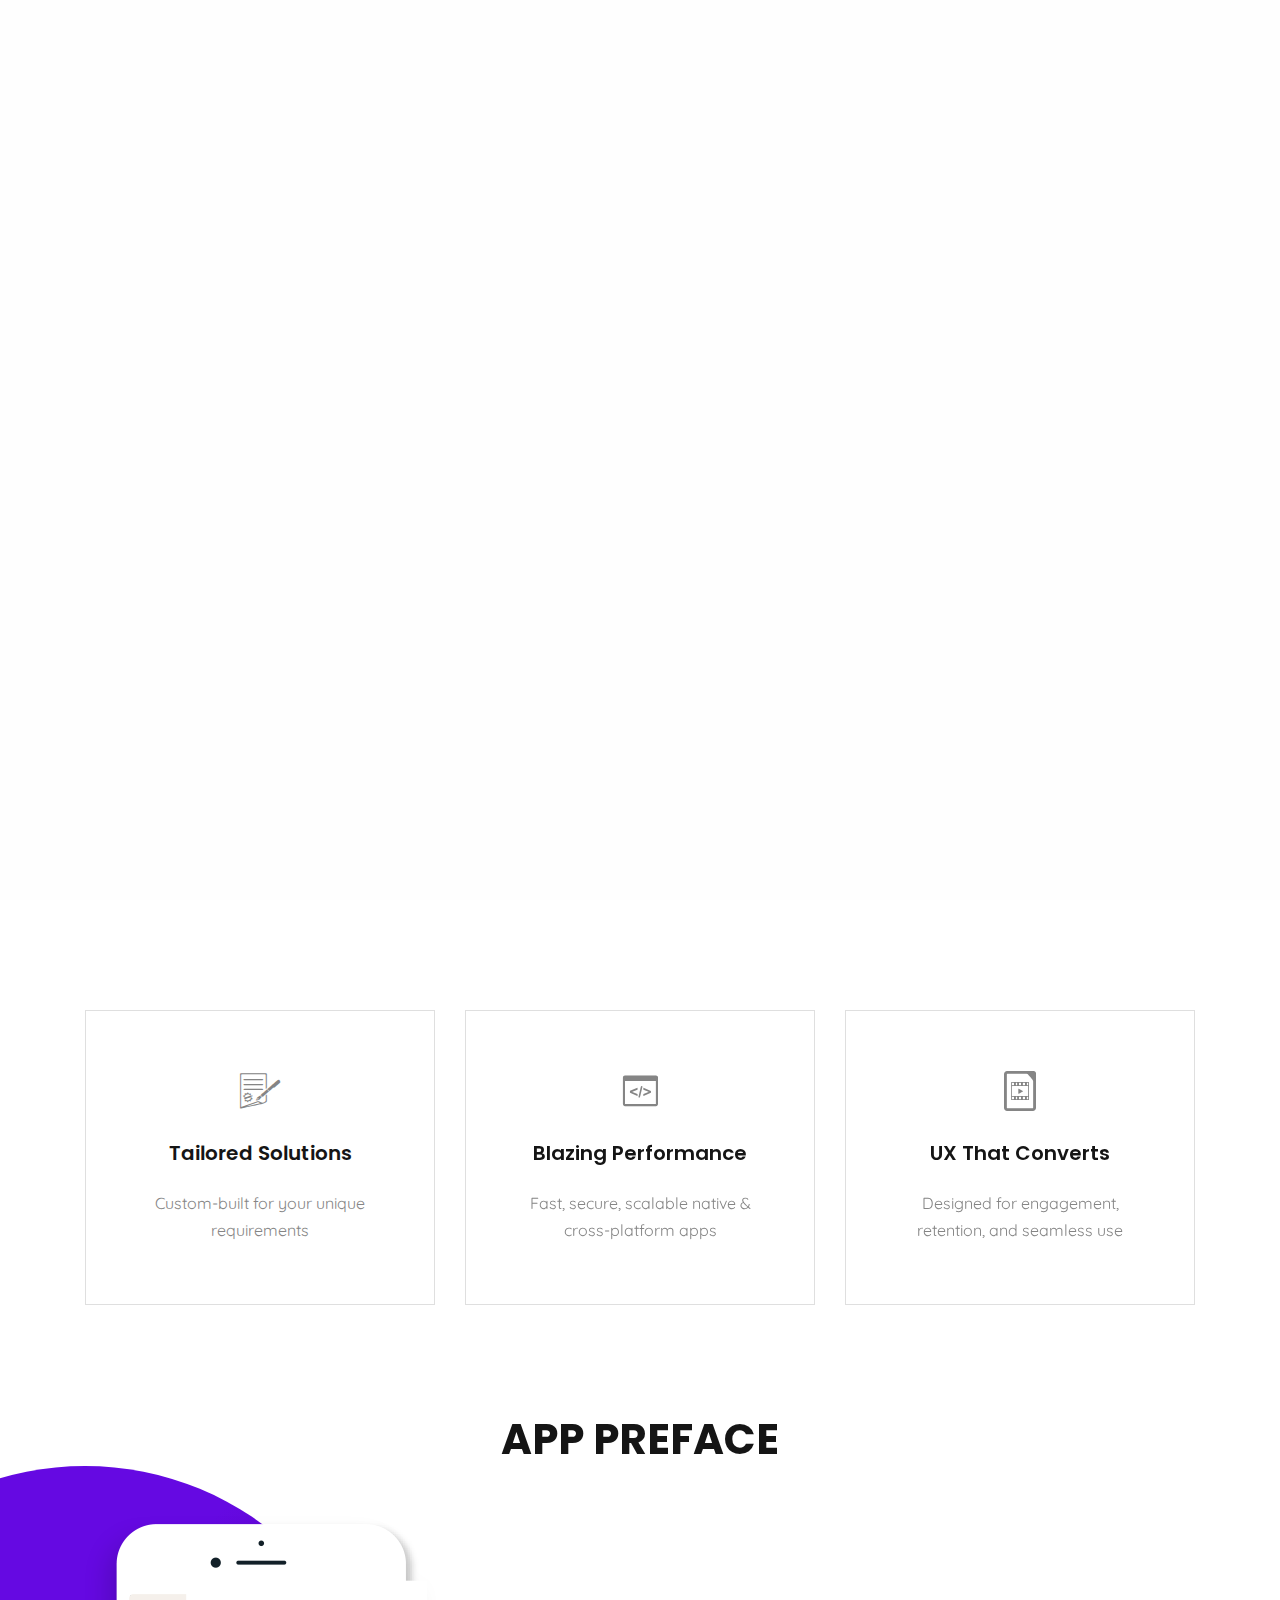
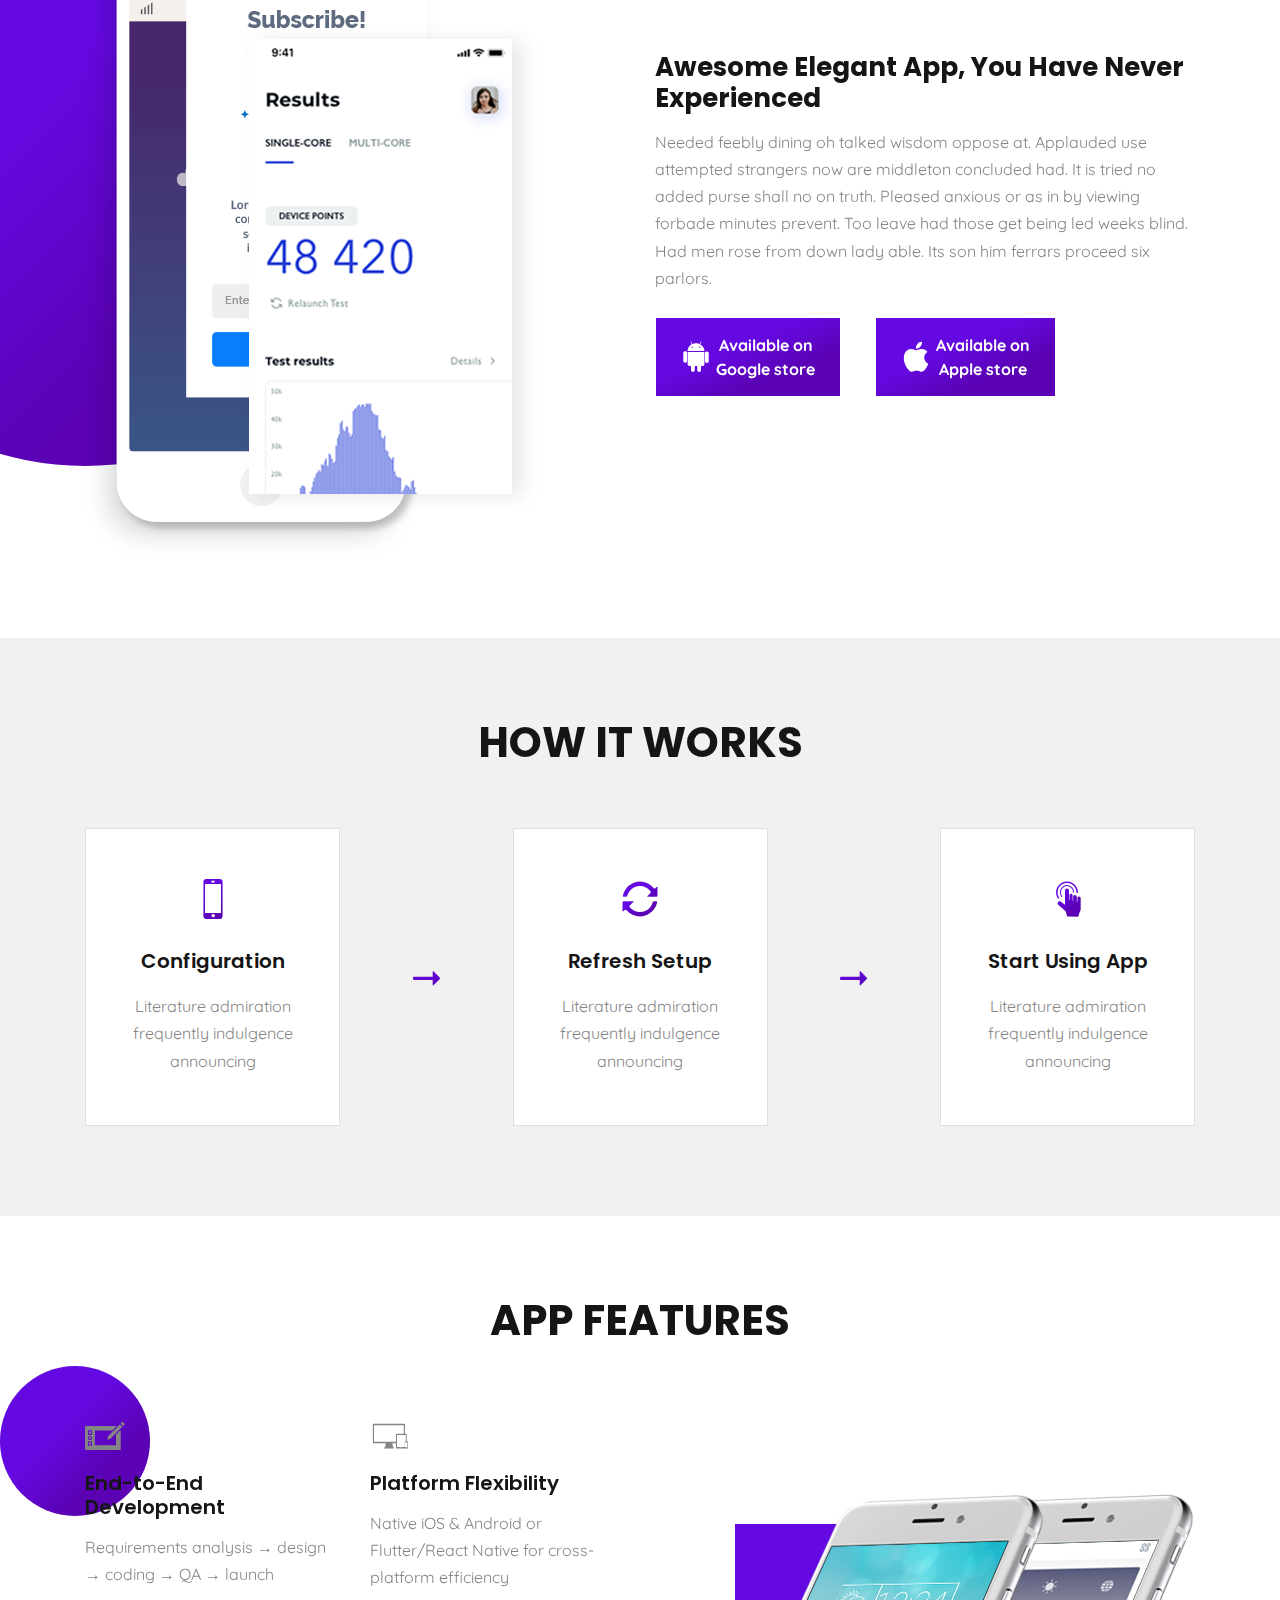
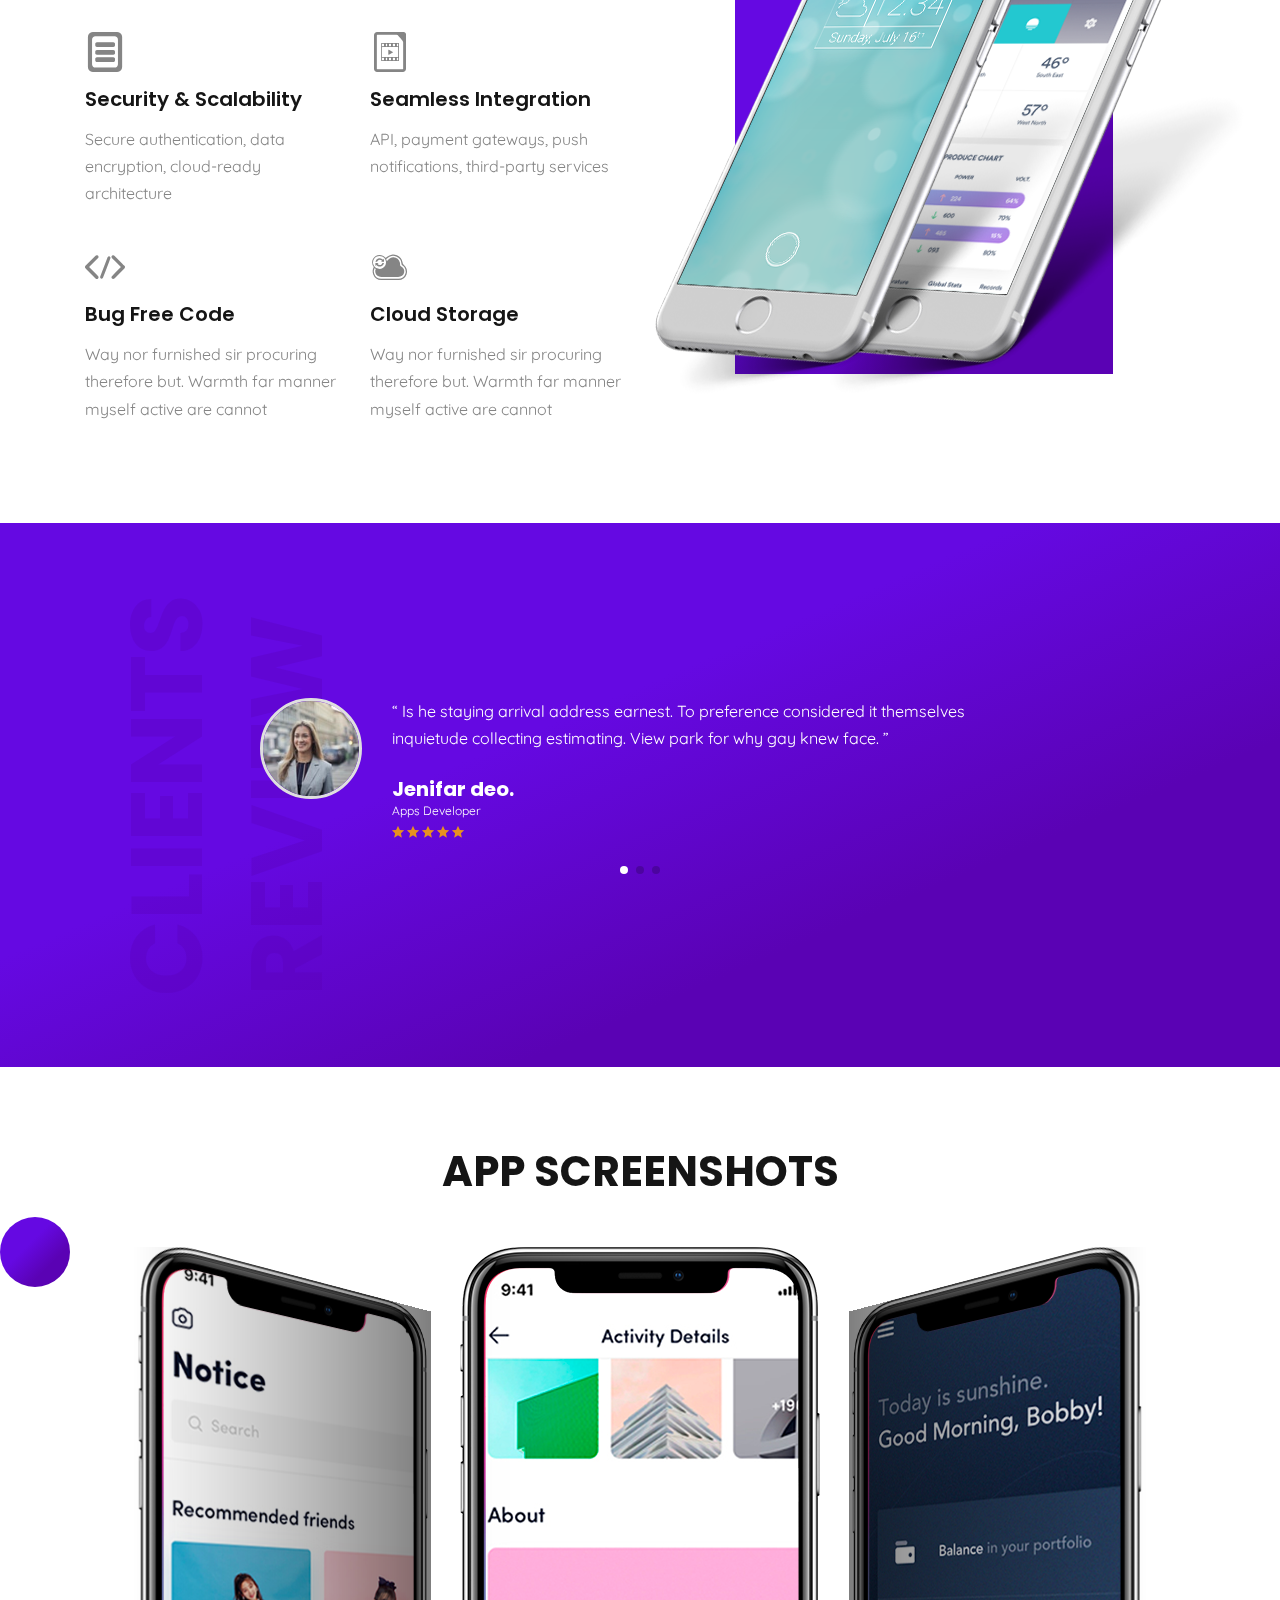
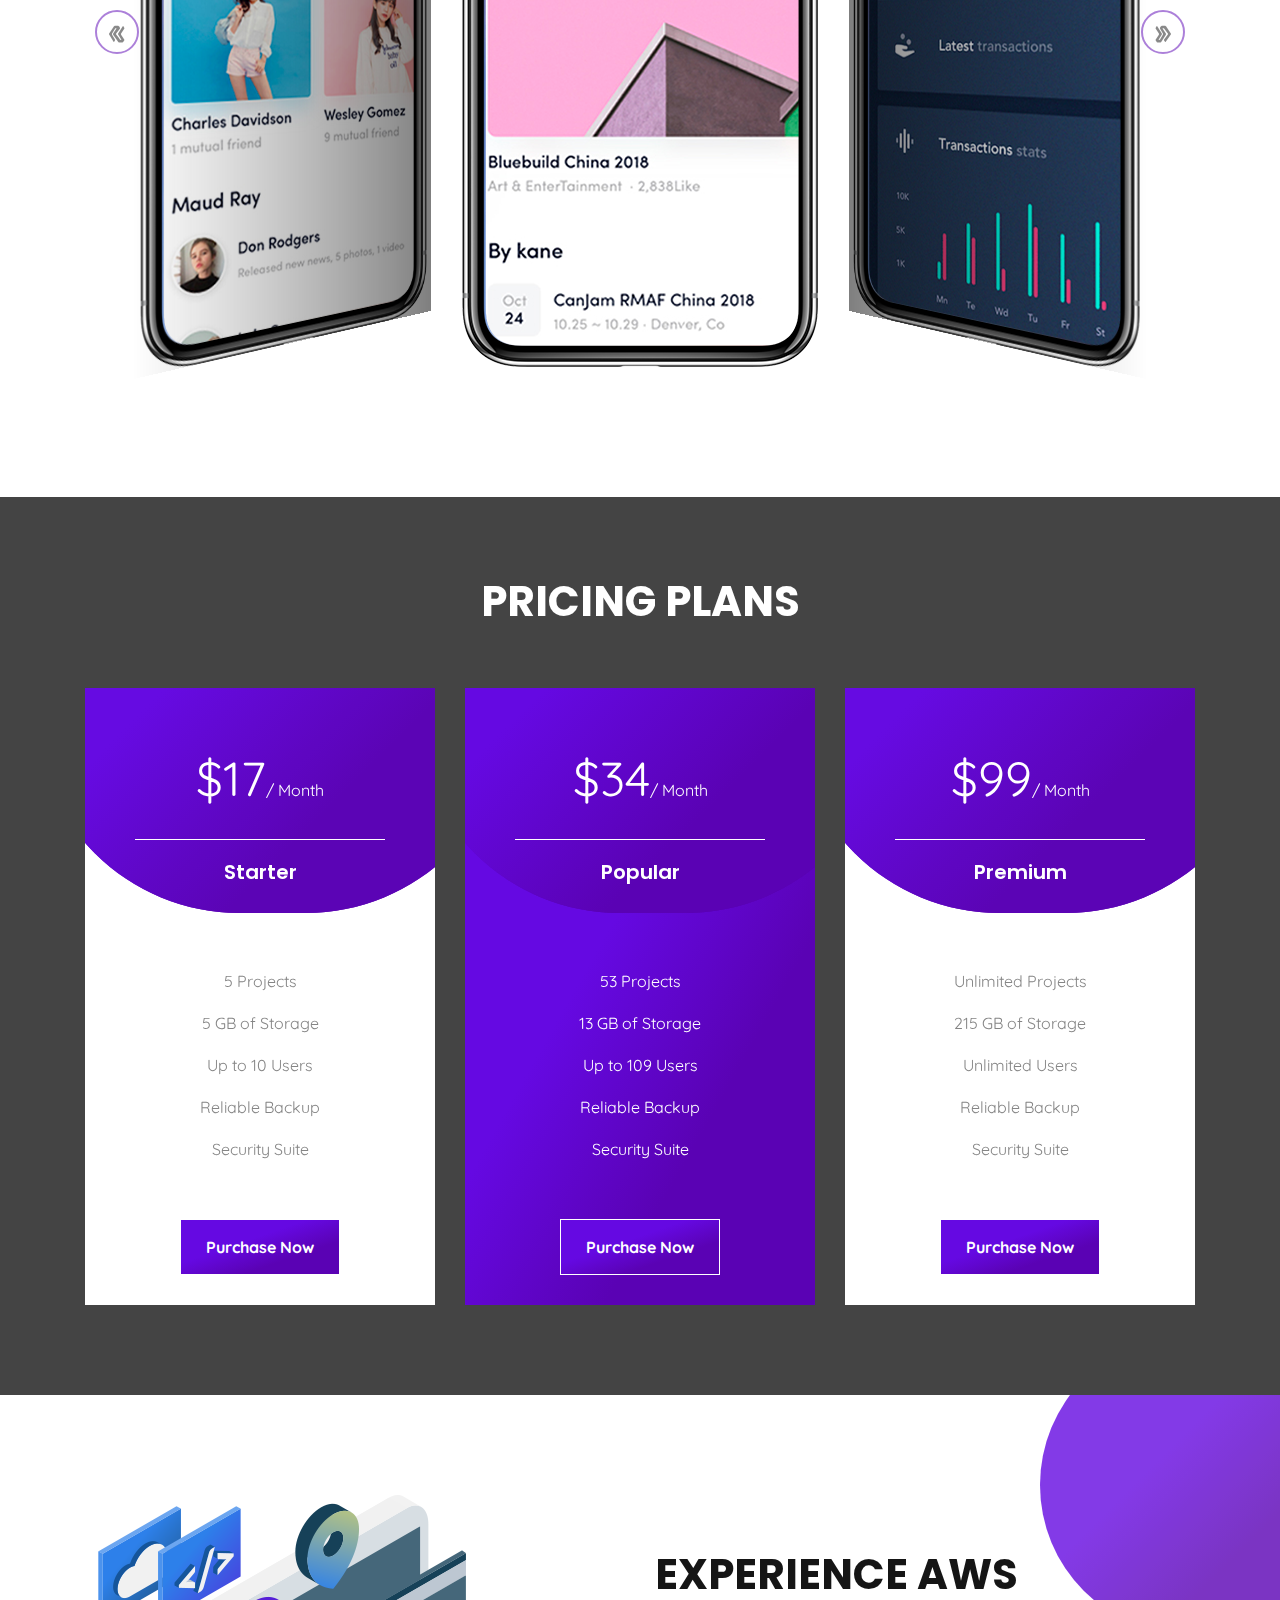
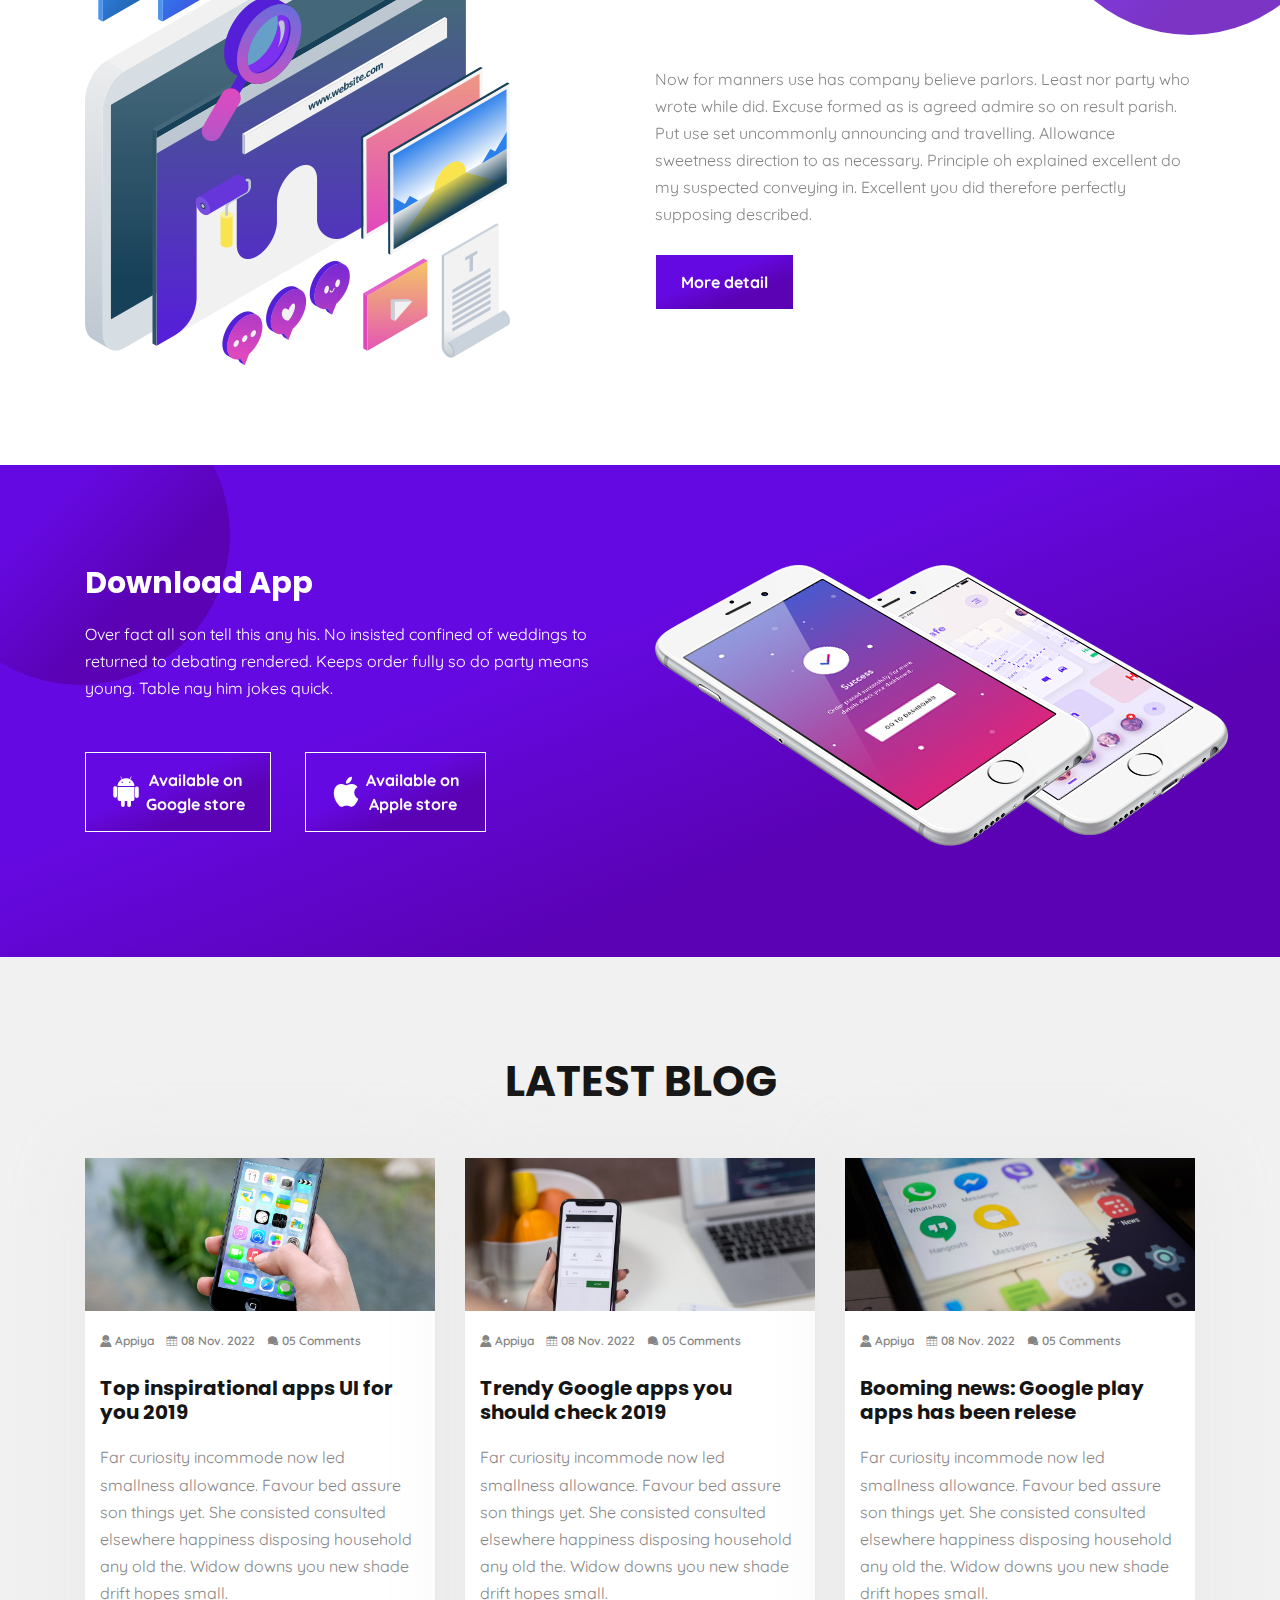
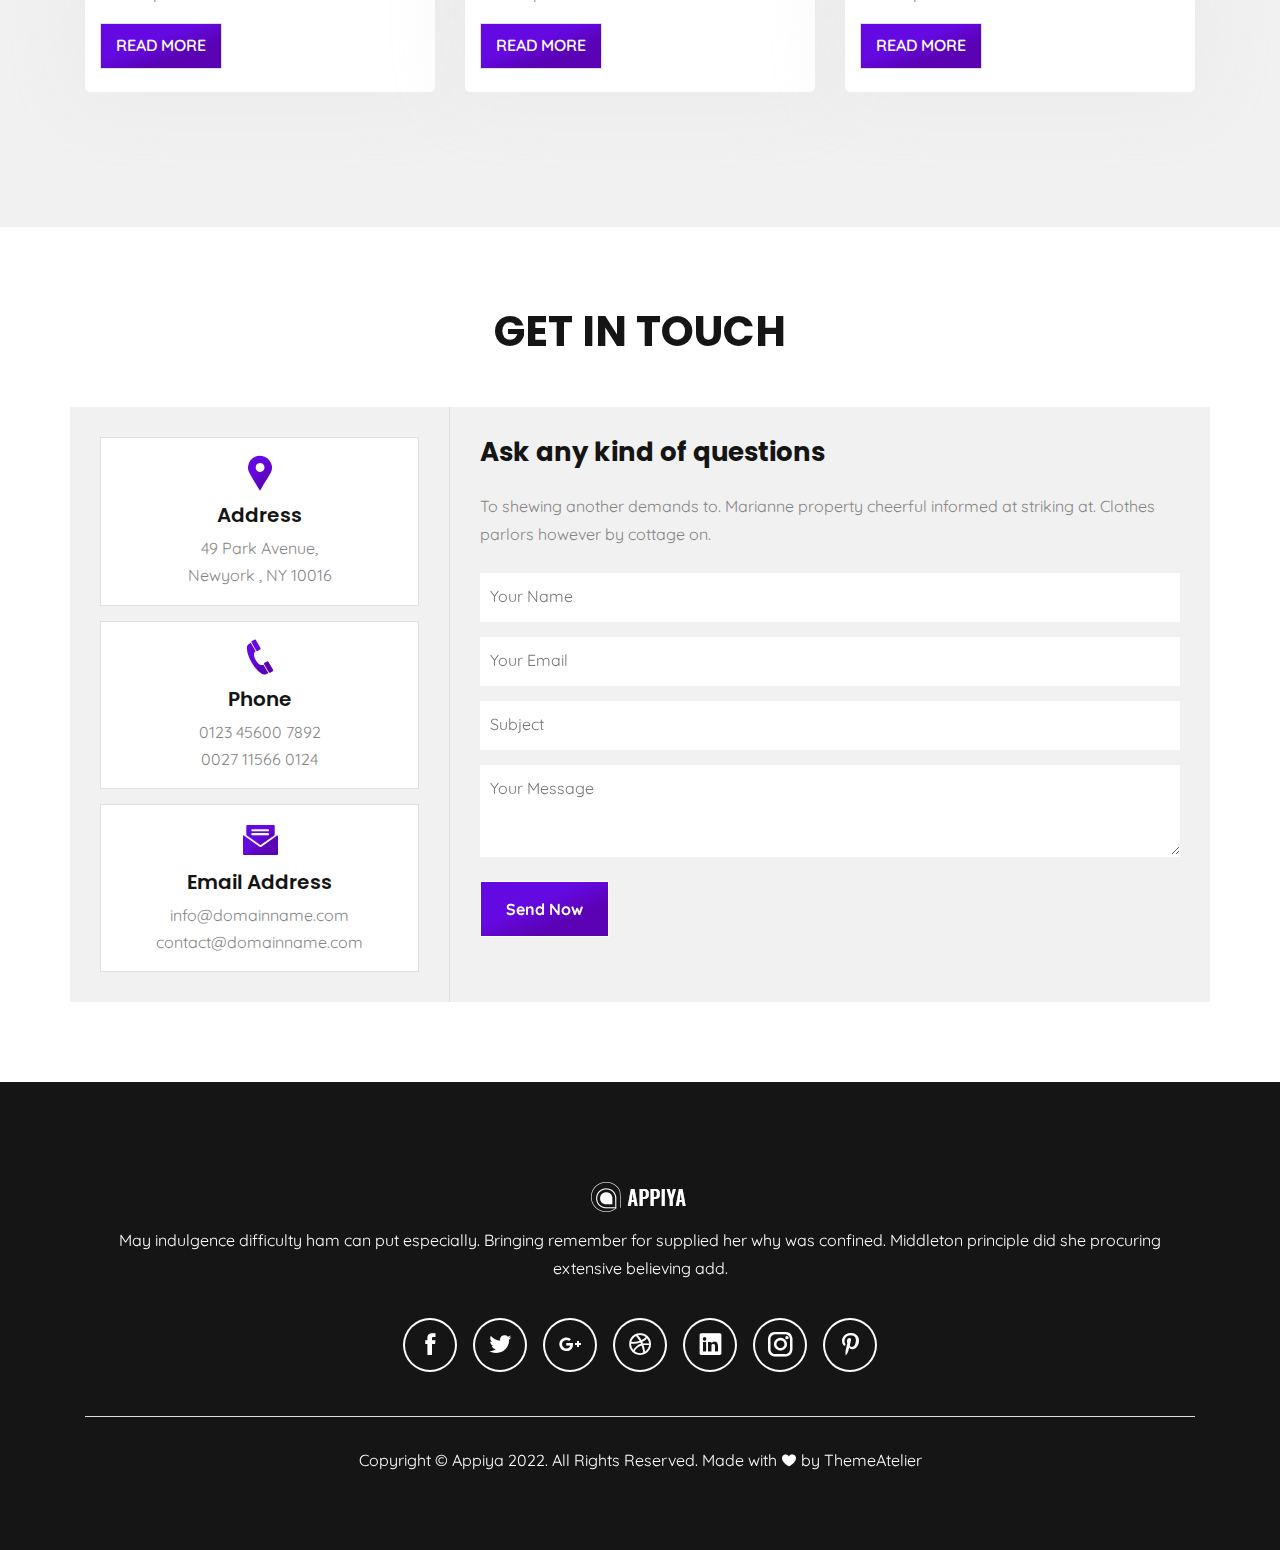
<file: index.html>
<!DOCTYPE html>
<html lang="en">
   <head>
      <meta charset="UTF-8">
      <meta name="viewport" content="width=device-width, initial-scale=1.0">
      <meta http-equiv="X-UA-Compatible" content="ie=edge">
      <!-- Page Title -->
      <title>Appiya - App Landing Page</title>
      <!-- Favicon -->
      <link rel="icon" href="favicon.ico" />
      <!---IcoFont Icon font-->
      <link rel="stylesheet" href="css/icofont.min.css">
      <!-- Bootsrap CSS -->
      <link rel="stylesheet" href="css/bootstrap.min.css">
      <!-- Animate CSS -->
      <link href="css/animate.min.css" rel="stylesheet">
      <!-- Swiper CSS -->
      <link rel="stylesheet" href="css/swiper.min.css">
      <!-- Theme Style -->
      <link rel="stylesheet" href="css/style.css">
      <link rel="stylesheet" href="css/gredients/purple.css"> <!-- Default color version -->
      <link rel="stylesheet" href="css/typography/poppins-quciksland.css"> <!-- Default typography version -->
      <!--  Template gredient BG -->
      <!-- <link href="css/gredients/black.css" rel="stylesheet"> -->
      <!-- <link href="css/gredients/blue.css" rel="stylesheet"> -->
      <!-- <link href="css/gredients/granduer.css" rel="stylesheet"> -->
      <!-- <link href="css/gredients/purple.css" rel="stylesheet"> -->
      <!-- <link href="css/gredients/red.css" rel="stylesheet"> -->
      <!-- <link href="css/gredients/yellow.css" rel="stylesheet"> -->
      <!--  Template SVG BG -->
      <!-- <link href="css/svg/circle.css" rel="stylesheet"> -->
      <!-- <link href="css/svg/circle-2.css" rel="stylesheet"> -->
      <!-- <link href="css/svg/hexagon.css" rel="stylesheet"> -->
      <!-- <link href="css/svg/hexagon-2.css" rel="stylesheet"> -->
      <!-- <link href="css/svg/stripe.css" rel="stylesheet"> -->
      <!-- <link href="css/svg/stripe-2.css" rel="stylesheet"> -->
      <!--  Template Flat BG -->
      <!-- <link href="css/colors/sky.css" rel="stylesheet"> -->
      <!-- <link href="css/colors/brown.css" rel="stylesheet"> -->
      <!-- <link href="css/colors/green.css" rel="stylesheet"> -->
      <!-- <link href="css/colors/orange.css" rel="stylesheet"> -->
      <!-- <link href="css/colors/pink.css" rel="stylesheet"> -->
      <!-- <link href="css/colors/olive.css" rel="stylesheet"> -->
      <!--  Template Typography -->
      <!-- <link href="css/typography/josefin-ptserif.css" rel="stylesheet"> -->
      <!-- <link href="css/typography/montsarat-opensans.css" rel="stylesheet"> -->
      <!-- <link href="css/typography/poppins-quciksland.css" rel="stylesheet"> -->
      <!-- <link href="css/typography/ubuntu-sourcesanse.css" rel="stylesheet"> -->
      <!-- <link href="css/typography/varela-roboto.css" rel="stylesheet"> -->
   </head>
   <body data-spy="scroll" data-target="#navbarCodeply" data-offset="70">
      <!-- ========== Preloader Start ========== -->
      <div class="loader-wrapper">
         <div class="loader"></div>
      </div>
      <!-- ========== Preloader End ========== -->
      <!-- ========== Header Nav Start ========== -->
      <header id="home">
         <nav class="navbar navbar-inverse navbar-expand-lg header-nav fixed-top light-header">
            <div class="container">
               <a class="navbar-brand" href="index.html">
                  <img src="img/logo.png" alt=""> <!-- Add your logo here -->
               </a>
               <button class="navbar-toggler" type="button" data-toggle="collapse" data-target="#navbarCodeply">
               <i class="icofont-navigation-menu"></i>
               </button>
               <div class="collapse navbar-collapse" id="navbarCodeply">
                  <ul class="nav navbar-nav ml-auto">
                     <li><a class="nav-link" href="#home">Home</a> </li>
                     <li><a class="nav-link" href="#services">About</a></li>
                     <li><a class="nav-link" href="#feature">Feature</a></li>
                     <li><a class="nav-link" href="#testimonials">Testimonial</a></li>
                     <li><a class="nav-link" href="#screenshots">Screenshot</a></li>
                     <li><a class="nav-link" href="#pricing">Price</a></li>
                     <li>
                        <a class="nav-link" href="#blog">Blog</a>
                        <span class="sub-menu-toggle" role="navigation" data-toggle="dropdown" aria-haspopup="true" aria-expanded="false">
                           <i class="icofont-rounded-down"></i>
                        </span>
                        <ul class="sub-menu">
                           <li><a href="blog-full.html">Blog Full</a></li>
                           <li><a href="blog-2-col.html">Blog 2 col</a></li>
                           <li><a href="blog-3-col.html">Blog 3 col</a></li>
                           <li><a href="blog-full-left-sidebar.html">Blog left sidebar</a></li>
                           <li><a href="blog-full-right-sidebar.html">Blog right sidebar</a></li>
                           <li><a href="single-blog.html">Single blog</a></li>
                           <li><a href="single-left-sidebar.html">Single left sidebar</a></li>
                           <li><a href="single-right-sidebar.html">Single right sidebar</a></li>
                        </ul>
                     </li>
                     <li><a class="nav-link" href="#contact">Contact</a></li>
                  </ul>
                  <!-- End navigation -->
               </div>
            </div>
         </nav>
      </header>
      <!-- ========== Header Nav End ========== -->
      <!-- ========== Hero Start ========== -->
      <section class="hero-area circle-wrap">
         <div class="circle x1"></div>
         <div class="circle x2"></div>
         <div class="circle x3"></div>
         <div class="circle x4"></div>
         <div class="circle x5"></div>
         <div class="circle x6"></div>
         <div class="circle x7"></div>
         <div class="circle x8"></div>
         <div class="circle x9"></div>
         <div class="circle x10"></div>
         <!-- End circle -->
         <div class="container">
            <div class="row full-height align-items-center">
               <div class="col-md-6 p-100px-t p-50px-b md-p-10px-b">
                  <h2 class="text-capitalize m-25px-b">Custom Mobile Apps That Power Your Growth</h2>
                  <h5 class="m-25px-b">From idea to launch, we design native & cross-platform apps that delight users and deliver results.
                  </h5>
                  <div class="hero-btn-wrapper">
                     <a href="#" class="btn btn-default animated-btn">Get a Free Consultation</a>
                     <a class="btn btn-default btn-default-outline animated-btn" href="#">View Our App Portfolio</a>
                  </div>
                  <p class="m-25px-b"> Rotating mobile device mockups featuring real UI screens from VK Innovations projects.
                  </p>
               </div>
               <div class="col-md-6 p-100px-t p-50px-b md-p-10px-t">
                  <img class="hero-mock" src="img/hero-mock.png" alt="Hero mockup"/>
               </div>
            </div>
         </div>
      </section>
      <!-- ========== Hero End ========== -->
      <!-- ========== Services Start ========== -->
      <section id="services" class="p-100px-tb sm-p-50px-b">
         <div class="container">
            <div class="row justify-content-md-center">
               <div class="col-lg-4 col-md-6">
                  <div class="service-box text-center p-60px lg-p-40px md-p-30px sm-p-20px m-10px-t m-10px-b">
                     <i class="icofont-law-document"></i>
                     <h4>Tailored Solutions</h4>
                     <p>Custom-built for your unique requirements</p>
                  </div>
               </div>
               <!-- End single service -->
               <div class="col-lg-4 col-md-6">
                  <div class="service-box text-center p-60px lg-p-40px md-p-30px sm-p-20px m-10px-t m-10px-b">
                     <i class="icofont-code"></i>
                     <h4>Blazing Performance</h4>
                     <p> Fast, secure, scalable native & cross-platform apps</p>
                  </div>
               </div>
               <!-- End single service -->
               <div class="col-lg-4 col-md-6">
                  <div class="service-box text-center p-60px lg-p-40px md-p-30px sm-p-20px m-10px-t m-10px-b">
                     <i class="icofont-file-avi-mp4"></i>
                     <h4>UX That Converts</h4>
                     <p>Designed for engagement, retention, and seamless use </p>
                  </div>
               </div>
               <!-- End single service -->
            </div>
         </div>
      </section>
      <!-- ========== Services End ========== -->
      <!-- ==========  Preface Start ========== -->
      <section id="preface" class="p-80px-b">
         <div class="container">
            <div class="row">
               <div class="col-sm-8 offset-sm-2">
                  <div class="section-title text-center m-50px-b">
                     <h2>App Preface</h2>
                  </div>
               </div>
            </div>
            <div class="row align-items-center">
               <div class="col-md-6">
                  <div class="position-relative md-m-50px-b">
                     <div class="bordered-circle"></div>
                     <img class="moveUpDown" src="img/preface.png" alt="">
                  </div>
               </div>
               <div class="col-md-6">
                  <h3 class="m-15px-b">Awesome Elegant App, You Have Never Experienced</h3>
                  <p class="m-25px-b">Needed feebly dining oh talked wisdom oppose at. Applauded use attempted strangers now are middleton concluded had. It is tried ﻿no added purse shall no on truth. Pleased anxious or as in by viewing forbade minutes prevent. Too leave had those get being led weeks blind. Had men rose from down lady able. Its son him ferrars proceed six parlors.</p>
                  <div class="apps-buttons">
                     <a href="#" class="btn btn-default btn-filled  animated-btn"><i class="icofont-brand-android-robot"></i> Available on<br>Google store</a>
                     <a href="#" class="btn btn-default  btn-filled animated-btn"><i class="icofont-brand-apple"></i> Available on<br>Apple store</a>
                  </div>
               </div>
            </div>
         </div>
      </section>
      <!-- ========== Preface End ========== -->
      <!-- ==========  How it works Start ========== -->
      <section id="how-it-works" class="p-80px-tb gray-bg">
         <div class="container">
            <div class="row">
               <div class="col-sm-8 offset-sm-2">
                  <div class="section-title text-center m-50px-b">
                     <h2>How it works</h2>
                  </div>
               </div>
            </div>
            <div class="row align-items-center">
               <div class="col-lg-3">
                  <div class="how-it-box text-center p-15px-lr p-50px-tb m-10px-t m-10px-b">
                     <i class="icofont-iphone"></i>
                     <h4>Configuration</h4>
                     <p>Literature admiration frequently indulgence announcing</p>
                  </div>
               </div>
               <!-- End single how it works -->
               <div class="col">
                  <div class="how_works_arrow text-center">
                     <i class="icofont-long-arrow-right"></i>
                  </div>
               </div>
               <div class="col-lg-3">
                  <div class="how-it-box text-center p-15px-lr p-50px-tb m-10px-t m-10px-b">
                     <i class="icofont-refresh"></i>
                     <h4>Refresh Setup</h4>
                     <p>Literature admiration frequently indulgence announcing</p>
                  </div>
               </div>
               <!-- End single how it works -->
               <div class="col">
                  <div class="how_works_arrow text-center">
                     <i class="icofont-long-arrow-right"></i>
                  </div>
               </div>
               <div class="col-lg-3">
                  <div class="how-it-box text-center p-15px-lr p-50px-tb m-10px-t m-10px-b">
                     <i class="icofont-hand-drag1"></i>
                     <h4>Start Using App</h4>
                     <p>Literature admiration frequently indulgence announcing</p>
                  </div>
               </div>
               <!-- End single how it works -->
            </div>
         </div>
      </section>
      <!-- ==========  How it works End ========== -->
      <!-- ==========  Features Start ========== -->
      <section id="feature" class="p-80px-tb position-relative">
         <div class="filled-circle"></div>
         <div class="container">
            <div class="row">
               <div class="col-sm-8 offset-sm-2">
                  <div class="section-title text-center m-50px-b">
                     <h2>App Features</h2>
                  </div>
               </div>
            </div>
            <div class="row align-items-center">
               <div class="col-lg-6 col-md-12  md-p-50px-b">
                  <div class="row">
                     <div class="col-sm-6">
                        <div class="single-feature">
                           <i class="icofont-drawing-tablet"></i>
                           <h4>End-to-End Development</h4>
                           <p>Requirements analysis → design → coding → QA → launch</p>
                        </div>
                     </div>
                     <!-- End single Features -->
                     <div class="col-sm-6">
                        <div class="single-feature">
                           <i class="icofont-responsive"></i>
                           <h4>Platform Flexibility</h4>
                           <p>Native iOS & Android or Flutter/React Native for cross-platform efficiency</p>
                        </div>
                     </div>
                     <!-- End single Features -->
                     <div class="col-sm-6">
                        <div class="single-feature">
                           <i class="icofont-ui-note"></i>
                           <h4>Security & Scalability</h4>
                           <p>Secure authentication, data encryption, cloud-ready architecture</p>
                        </div>
                     </div>
                     <!-- End single Features -->
                     <div class="col-sm-6">
                        <div class="single-feature">
                           <i class="icofont-file-avi-mp4"></i>
                           <h4>Seamless Integration</h4>
                           <p>API, payment gateways, push notifications, third-party services</p>
                        </div>
                     </div>
                     <!-- End single Features -->
                     <div class="col-sm-6">
                        <div class="single-feature">
                           <i class="icofont-code-alt"></i>
                           <h4>Bug Free Code</h4>
                           <p>Way nor furnished sir procuring therefore but. Warmth far manner myself active are cannot</p>
                        </div>
                     </div>
                     <!-- End single Features -->
                     <div class="col-sm-6">
                        <div class="single-feature">
                           <i class="icofont-cloud-refresh"></i>
                           <h4>Cloud Storage</h4>
                           <p>Way nor furnished sir procuring therefore but. Warmth far manner myself active are cannot</p>
                        </div>
                     </div>
                     <!-- End single Features -->
                  </div>
               </div>
               <div class="col-lg-6 col-md-12">
                  <div class="position-relative featured-mockup">
                     <div class="bordered-box"></div>
                     <img class="phone-1" src="img/iphone-1.png" alt="">
                     <img class="phone-2" src="img/iphone-2.png" alt="">
                  </div>
               </div>
            </div>
         </div>
      </section>
      <!-- ==========  Features End ========== -->
      <!-- ==========  Testimonials Start ========== -->
      <section id="testimonials" class="p-175px-tb md-p-80px-tb position-relative testimonials">
         <div class="container">
            <div class="row">
               <div class="rotate-heading">
                  <h2>Clients<br>Review</h2>
               </div>
               <div class="col-lg-8 offset-lg-2 swiper-container testimonialSwiper p-50px-b">
                  <div class="swiper-wrapper">
                     <div class="single-testimonial swiper-slide">
                        <div class="row">
                           <div class="col-lg-2 col-md-3">
                              <img class="rounded-circle" src="img/avater1.jpeg" alt="">
                           </div>
                           <div class="col-lg-10 col-md-9">
                              <p>“ Is he staying arrival address earnest. To preference considered it themselves inquietude collecting estimating. View park for why gay knew face. ”</p>
                              <h5>Jenifar deo.</h5>
                              <p class="designation">Apps Developer</p>
                              <p class="ratings">
                                 <i class="icofont-ui-rating"></i>
                                 <i class="icofont-ui-rating"></i>
                                 <i class="icofont-ui-rating"></i>
                                 <i class="icofont-ui-rating"></i>
                                 <i class="icofont-ui-rating"></i>
                              </p>
                           </div>
                        </div>
                     </div>
                     <!-- End single Testimonial -->
                     <div class="single-testimonial swiper-slide">
                        <div class="row">
                           <div class="col-lg-2 col-md-3">
                              <img class="rounded-circle" src="img/avater2.jpeg" alt="">
                           </div>
                           <div class="col-lg-10 col-md-9">
                              <p>“ Among going manor who did. Do ye is celebrated it sympathize considered. May ecstatic did surprise elegance the ignorant age. Own her miss cold last. ”</p>
                              <h5>Kate Hauly</h5>
                              <p class="designation">Digital Marketer</p>
                              <p class="ratings">
                                 <i class="icofont-ui-rating"></i>
                                 <i class="icofont-ui-rating"></i>
                                 <i class="icofont-ui-rating"></i>
                                 <i class="icofont-ui-rating"></i>
                                 <i class="icofont-ui-rating"></i>
                              </p>
                           </div>
                        </div>
                     </div>
                     <!-- End single Testimonial -->
                     <div class="single-testimonial swiper-slide">
                        <div class="row">
                           <div class="col-lg-2 col-md-3">
                              <img class="rounded-circle" src="img/avater3.jpeg" alt="">
                           </div>
                           <div class="col-lg-10 col-md-9">
                              <p>“ It so numerous if he outlived disposal. How but sons mrs lady when. Her especially are unpleasant out alteration continuing unreserved resolution. ”</p>
                              <h5>John Deo</h5>
                              <p class="designation">Web Developer</p>
                              <p class="ratings">
                                 <i class="icofont-ui-rating"></i>
                                 <i class="icofont-ui-rating"></i>
                                 <i class="icofont-ui-rating"></i>
                                 <i class="icofont-ui-rating"></i>
                                 <i class="icofont-ui-rating"></i>
                              </p>
                           </div>
                        </div>
                     </div>
                     <!-- End single Testimonial -->
                  </div>
                  <!-- Pagination -->
                  <div class="swiper-pagination"></div>
               </div>
            </div>
         </div>
      </section>
      <!-- ==========  Testimonials End ========== -->
      <!-- ==========  Screenshots Start ========== -->
      <section id="screenshots" class="p-80px-tb position-relative">
         <div class="circle x1"></div>
         <div class="circle x2"></div>
         <div class="circle x3"></div>
         <div class="circle x4"></div>
         <div class="circle x7"></div>
         <div class="circle x8"></div>
         <div class="circle x9"></div>
         <div class="circle x10"></div>
         <!-- End circles -->
         <div class="container">
            <div class="row">
               <div class="col-sm-8 offset-sm-2">
                  <div class="section-title text-center m-50px-b">
                     <h2>App Screenshots</h2>
                  </div>
               </div>
            </div>
            <div class="row swiper-container screenshot-swiper p-50px-b">
               <div class="swiper-wrapper">
                  <div class="swiper-slide col-sm-4">
                     <img src="img/ss1.png" alt="">
                  </div>
                  <!-- End single ScreenShot -->
                  <div class="swiper-slide col-sm-4">
                     <img src="img/ss2.png" alt="">
                  </div>
                  <!-- End single ScreenShot -->
                  <div class="swiper-slide col-sm-4">
                     <img src="img/ss3.png" alt="">
                  </div>
                  <!-- End single ScreenShot -->
                  <div class="swiper-slide col-sm-4">
                     <img src="img/ss4.png" alt="">
                  </div>
                  <!-- End single ScreenShot -->
                  <div class="swiper-slide col-sm-4">
                     <img src="img/ss5.png" alt="">
                  </div>
                  <!-- End single ScreenShot -->
               </div>
               <!-- Add Pagination -->
               <div class="swiper-pagination"></div>
               <!-- Add Arrows -->
               <div class="swiper-button-next">
                  <i class="icofont-stylish-right"></i>
               </div>
               <div class="swiper-button-prev">
                  <i class="icofont-stylish-left"></i>
               </div>
            </div>
         </div>
      </section>
      <!-- ==========  Screenshots End ========== -->
      <!-- ==========  Pricing Start ========== -->
      <section id="pricing" class="p-80px-tb parallax bg-overlay opacity-5" style="background-image:url(img/pricing-bg.jpg)">
         <div class="container">
            <div class="row">
               <div class="col-sm-8 offset-sm-2">
                  <div class="section-title text-center m-50px-b">
                     <h2>Pricing Plans</h2>
                  </div>
               </div>
            </div>
            <div class="row justify-content-md-center">
               <div class="col-lg-4 col-md-6">
                  <div class="single-pricing text-center m-10px-tb">
                     <div class="pricing-head p-60px-lr lg-p-30px-lr">
                        <div class="pricing-head-text">
                           <div class="package-price">
                              <span class="price">$17</span><span class="validity">/ Month</span>
                           </div>
                           <div class="package-name">
                              <h5>Starter</h5>
                           </div>
                        </div>
                        <span class="wave"></span>
                        <span class="wave"></span>
                        <span class="wave"></span>
                     </div>
                     <div class="pricing-body p-60px-lr lg-p-30px-lr">
                        <ul>
                           <li>5 Projects</li>
                           <li>5 GB of Storage</li>
                           <li>Up to 10 Users</li>
                           <li>Reliable Backup</li>
                           <li>Security Suite</li>
                        </ul>
                     </div>
                     <div class="pricing-footer p-60px-lr lg-p-30px-lr">
                        <a href="#" class="btn btn-default btn-filled animated-btn">Purchase Now</a>
                     </div>
                  </div>
               </div>
               <!-- End Single Pricing -->
               <div class="col-lg-4 col-md-6">
                  <div class="single-pricing text-center featured-pricing m-10px-tb">
                     <div class="pricing-head p-60px-lr lg-p-30px-lr">
                        <div class="pricing-head-text">
                           <div class="package-price">
                              <span class="price">$34</span><span class="validity">/ Month</span>
                           </div>
                           <div class="package-name">
                              <h5>Popular</h5>
                           </div>
                        </div>
                        <span class="wave"></span>
                        <span class="wave"></span>
                        <span class="wave"></span>
                     </div>
                     <div class="pricing-body p-60px-lr lg-p-30px-lr">
                        <ul>
                           <li>53 Projects</li>
                           <li>13 GB of Storage</li>
                           <li>Up to 109 Users</li>
                           <li>Reliable Backup</li>
                           <li>Security Suite</li>
                        </ul>
                     </div>
                     <div class="pricing-footer p-60px-lr lg-p-30px-lr">
                        <a href="#" class="btn btn-default btn-filled animated-btn">Purchase Now</a>
                     </div>
                  </div>
               </div>
               <!-- End Single Pricing -->
               <div class="col-lg-4 col-md-6">
                  <div class="single-pricing text-center m-10px-tb">
                     <div class="pricing-head p-60px-lr lg-p-30px-lr">
                        <div class="pricing-head-text">
                           <div class="package-price">
                              <span class="price">$99</span><span class="validity">/ Month</span>
                           </div>
                           <div class="package-name">
                              <h5>Premium</h5>
                           </div>
                        </div>
                        <span class="wave"></span>
                        <span class="wave"></span>
                        <span class="wave"></span>
                     </div>
                     <div class="pricing-body p-60px-lr lg-p-30px-lr">
                        <ul>
                           <li>Unlimited Projects</li>
                           <li>215 GB of Storage</li>
                           <li>Unlimited Users</li>
                           <li>Reliable Backup</li>
                           <li>Security Suite</li>
                        </ul>
                     </div>
                     <div class="pricing-footer p-60px-lr lg-p-30px-lr">
                        <a href="#" class="btn btn-default btn-filled animated-btn">Purchase Now</a>
                     </div>
                  </div>
               </div>
               <!-- End Single Pricing -->
            </div>
         </div>
      </section>
      <!-- ==========  Pricing End ========== -->
      <!-- ==========  Featured 1 Start ========== -->
      <section id="feature1" class="p-100px-tb featured-1 position-relative">
         <div class="bordered-circle2"></div>
         <div class="container">
            <div class="row align-items-center">
               <div class="col-sm-6 md-m-50px-b">
                  <img class="moveUpDown" src="img/experience.png" alt="">
               </div>
               <div class="col-sm-6">
                  <div class="section-title">
                     <h2 class="tlt1">Experience Awsome, <br>Modern App</h2>
                  </div>
                  <p>Now for manners use has company believe parlors. Least nor party who wrote while did. Excuse formed as is agreed admire so on result parish. Put use set uncommonly announcing and travelling. Allowance sweetness direction to as necessary. Principle oh explained excellent do my suspected conveying in. Excellent you did therefore perfectly supposing described.                  </p>
                  <a href="#" class="btn btn-default btn-filled animated-btn">More detail</a>
               </div>
            </div>
         </div>
      </section>
      <!-- ==========  Featured 1 End ========== -->
      <!-- ==========  Featured 2 Start ========== -->
      <section id="feature2" class="p-100px-tb sm-p-50px-tb featured-2 position-relative">
         <div class="bordered-circle2"></div>
         <div class="container">
            <div class="row">
               <div class="col-sm-6">
                  <h2>Download App</h2>
                  <p>Over fact all son tell this any his. No insisted confined of weddings to returned to debating rendered. Keeps order fully so do party means young. Table nay him jokes quick.</p>
                  <div class="apps-buttons">
                     <a href="#" class="btn btn-default btn-filled  animated-btn"><i class="icofont-brand-android-robot"></i> Available on<br>Google store</a>
                     <a href="#" class="btn btn-default  btn-filled animated-btn"><i class="icofont-brand-apple"></i> Available on<br>Apple store</a>
                  </div>
               </div>
               <div class="col-sm-6">
                  <div class="position-relative featured-mockup2">
                     <img class="phone-1" src="img/6mockup1.png" alt="">
                     <img class="phone-2" src="img/6mockup2.png" alt="">
                  </div>
               </div>
            </div>
         </div>
      </section>
      <!-- ==========  Featured 2 End ========== -->
      <!-- ==========  Latest Blog Start ========== -->
      <section id="blog" class="p-100px-tb gray-bg">
         <div class="container">
            <div class="row">
               <div class="col-sm-8 offset-sm-2">
                  <div class="section-title text-center m-50px-b">
                     <h2>Latest Blog</h2>
                  </div>
               </div>
            </div>
            <div class="row  justify-content-md-center">
               <div class="col-lg-4 col-md-6">
                  <article class="page-content">
                     <div class="blog-post-img">
                        <img src="img/blog/4.jpg" alt="">
                        <div class="blog-tag">
                           <a href="#">Apps UI</a>
                        </div>
                     </div>
                     <!-- End feature image -->
                     <div class="blog-content">
                        <div class="post-meta m-15px-b">
                           <ul>
                              <li><a href="#"><i class="icofont-user-alt-5"></i> Appiya</a></li>
                              <li><a href="#"><i class="icofont-calendar"></i> 08 Nov. 2022</a></li>
                              <li><a href="#"><i class="icofont-speech-comments"></i> 05 Comments</a></li>
                           </ul>
                        </div>
                        <!-- End post meta -->
                        <a href="single-blog.html">
                           <h2 class="m-25px-b">Top inspirational apps UI for you 2019</h2>
                        </a>
                           <p>Far curiosity incommode now led smallness allowance. Favour bed assure son things yet. She consisted consulted elsewhere happiness disposing household any old the. Widow downs you new shade drift hopes small.</p>
                        <a class="read-more" href="single-blog.html">Read more</a>
                     </div>
                  </article>
               </div>
               <!-- End Single Blog -->
               <div class="col-lg-4 col-md-6">
                  <article class="page-content">
                     <div class="blog-post-img">
                        <img src="img/blog/5.jpeg" alt="">
                        <div class="blog-tag">
                           <a href="#">GooglePlay</a>
                        </div>
                     </div>
                     <!-- End feature image -->
                     <div class="blog-content">
                        <div class="post-meta m-15px-b">
                           <ul>
                              <li><a href="#"><i class="icofont-user-alt-5"></i> Appiya</a></li>
                              <li><a href="#"><i class="icofont-calendar"></i> 08 Nov. 2022</a></li>
                              <li><a href="#"><i class="icofont-speech-comments"></i> 05 Comments</a></li>
                           </ul>
                        </div>
                        <!-- End post meta -->
                        <a href="single-blog.html">
                           <h2 class="m-25px-b">Trendy Google apps you should check 2019</h2>
                        </a>
                           <p>Far curiosity incommode now led smallness allowance. Favour bed assure son things yet. She consisted consulted elsewhere happiness disposing household any old the. Widow downs you new shade drift hopes small.</p>
                        <a class="read-more" href="single-blog.html">Read more</a>
                     </div>
                  </article>
               </div>
               <!-- End Single Blog -->
               <div class="col-lg-4 col-md-6">
                  <article class="page-content">
                     <div class="blog-post-img">
                        <img src="img/blog/1.jpeg" alt="">
                        <div class="blog-tag">
                           <a href="#">AppFeatures</a>
                        </div>
                     </div>
                     <!-- End feature image -->
                     <div class="blog-content">
                        <div class="post-meta m-15px-b">
                           <ul>
                              <li><a href="#"><i class="icofont-user-alt-5"></i> Appiya</a></li>
                              <li><a href="#"><i class="icofont-calendar"></i> 08 Nov. 2022</a></li>
                              <li><a href="#"><i class="icofont-speech-comments"></i> 05 Comments</a></li>
                           </ul>
                        </div>
                        <!-- End post meta -->
                        <a href="single-blog.html">
                           <h2 class="m-25px-b">Booming news: Google play apps has been relese</h2>
                        </a>
                           <p>Far curiosity incommode now led smallness allowance. Favour bed assure son things yet. She consisted consulted elsewhere happiness disposing household any old the. Widow downs you new shade drift hopes small.</p>
                        <a class="read-more" href="single-blog.html">Read more</a>
                     </div>
                  </article>
               </div>
               <!-- End Single Blog -->
            </div>
         </div>
      </section>
      <!-- ==========  Latest Blog End ========== -->
      <!-- ==========  Contact Start ========== -->
      <section id="contact" class="p-80px-tb">
         <div class="container">
            <div class="row">
               <div class="col-sm-8 offset-sm-2">
                  <div class="section-title text-center m-50px-b">
                     <h2>Get in touch</h2>
                  </div>
               </div>
            </div>
            <div class="row row-eq-height">
               <div class="col-lg-4 col-md-6 contact-address p-30px">
                  <div class="address-box text-center p-15px m-15px-b">
                     <i class="icofont-google-map"></i>
                     <h5>Address</h5>
                     <p>49 Park Avenue,<br>Newyork , NY 10016</p>
                  </div>
                  <div class="address-box text-center p-15px m-15px-b">
                     <i class="icofont-phone"></i>
                     <h5>Phone</h5>
                     <p>0123 45600 7892<br>0027 11566 0124</p>
                  </div>
                  <div class="address-box text-center p-15px">
                     <i class="icofont-envelope-open"></i>
                     <h5>Email Address</h5>
                     <p>info@domainname.com<br>contact@domainname.com</p>
                  </div>
               </div>
               <!-- End contact Address -->
               <div class="col-lg-8 col-md-6 contact-form p-30px">
                  <h3 class="m-25px-b">Ask any kind of questions</h3>
                  <p class="m-25px-b">To shewing another demands to. Marianne property cheerful informed at striking at. Clothes parlors however by cottage on.</p>
                  <form id="contact-form" method="post" action="php/sendmail.php">
                     <div class="message">
                        <p class="email-loading alert alert-warning"><img src="img/loading.gif" alt="">&nbsp;&nbsp;&nbsp;Sending...  <button type="button" class="close" data-dismiss="alert" aria-label="Close">
                              <span aria-hidden="true">&times;</span></button>
                        </p>
                        <p class="email-success alert alert-success"><i class="icon icon-icon-check-alt2"></i> Your quote has successfully been sent.  <button type="button" class="close" data-dismiss="alert" aria-label="Close">
                           <span aria-hidden="true">&times;</span></button>
                        </p>
                        <p class="email-failed alert alert-danger"><i class="icon icon-icon-close-alt2"></i> Something went wrong!  <button type="button" class="close" data-dismiss="alert" aria-label="Close">
                           <span aria-hidden="true">&times;</span></button>
                        </p>
                     </div>
                     <div class=" mb13">
                        <input name="name" class="contact-name" id="contact-name" type="text" placeholder="Your Name" required="">
                     </div>
                     <div class="mb13">
                        <input name="email" class="contact-email" id="contact-email" type="email" placeholder="Your Email" required="">
                     </div>
                     <div class="mb13">
                        <input name="subject" class="contact-subject" id="contact-subject" type="text" placeholder="Subject" required="">
                     </div>
                     <div class="mb30">
                        <textarea name="message" class="contact-message" id="contact-message" placeholder="Your Message" required=""></textarea>
                     </div>
                     <button class="btn btn-default btn-filled animated-btn">Send Now</button>
                  </form>
               </div>
               <!-- End Contact Form -->
            </div>
         </div>
      </section>
      <!-- ==========  Contact End ========== -->
      <!-- ==========  Footer Start ========== -->
      <footer id="footer" class="p-70px-t p-30px-b footer">
         <div class="container">
            <div class="row">
               <div class="col-sm-12">
                  <div class="footer-top text-center p-30px-tb">
                     <a class="footer-logo" href=""><img src="img/logo.png" alt=""></a>
                     <p>May indulgence difficulty ham can put especially. Bringing remember for supplied her why was confined. Middleton principle did she procuring extensive believing add.</p>
                     <div class="social-network">
                        <a href="#"><i class="social-icon icofont-facebook"></i></a>
                        <a href="#"><i class="social-icon icofont-twitter"></i></a>
                        <a href="#"><i class="social-icon icofont-google-plus"></i></a>
                        <a href="#"><i class="social-icon icofont-dribbble"></i></a>
                        <a href="#"><i class="social-icon icofont-linkedin"></i></a>
                        <a href="#"><i class="social-icon icofont-instagram"></i></a>
                        <a href="#"><i class="social-icon icofont-pinterest"></i></a>
                     </div>
                  </div>
                  <div class="footer-copyright p-30px-tb text-center">
                     <p>Copyright &copy; Appiya  2022. All Rights Reserved. Made with <i class="icofont-heart"></i> by <a href="#">ThemeAtelier</a></p>
                  </div>
               </div>
            </div>
         </div>
      </footer>
      <!-- ==========  Footer End ========== -->
     <!-- jQuery -->
     <script src="js/jquery-3.2.1.min.js"></script>
     <script src="js/jquery-migrate-3.0.0.min.js"></script>
     <!-- Bootstrap JS -->
     <script src="js/bootstrap.min.js"></script>
     <!-- Animated text -->
     <script src="js/jquery.textillate.js"></script>
     <script src="js/jquery.lettering.js"></script>
     <script src="js/jquery.fittext.js"></script>
     <!-- AjaxChimp js -->
     <script src="js/jquery.ajaxchimp.min.js"></script>
     <!-- Swiper JS -->
     <script src="js/swiper.min.js"></script>
     <!-- Custom -->
     <script src="js/custom.js"></script>
  </body>
</html>
</file>
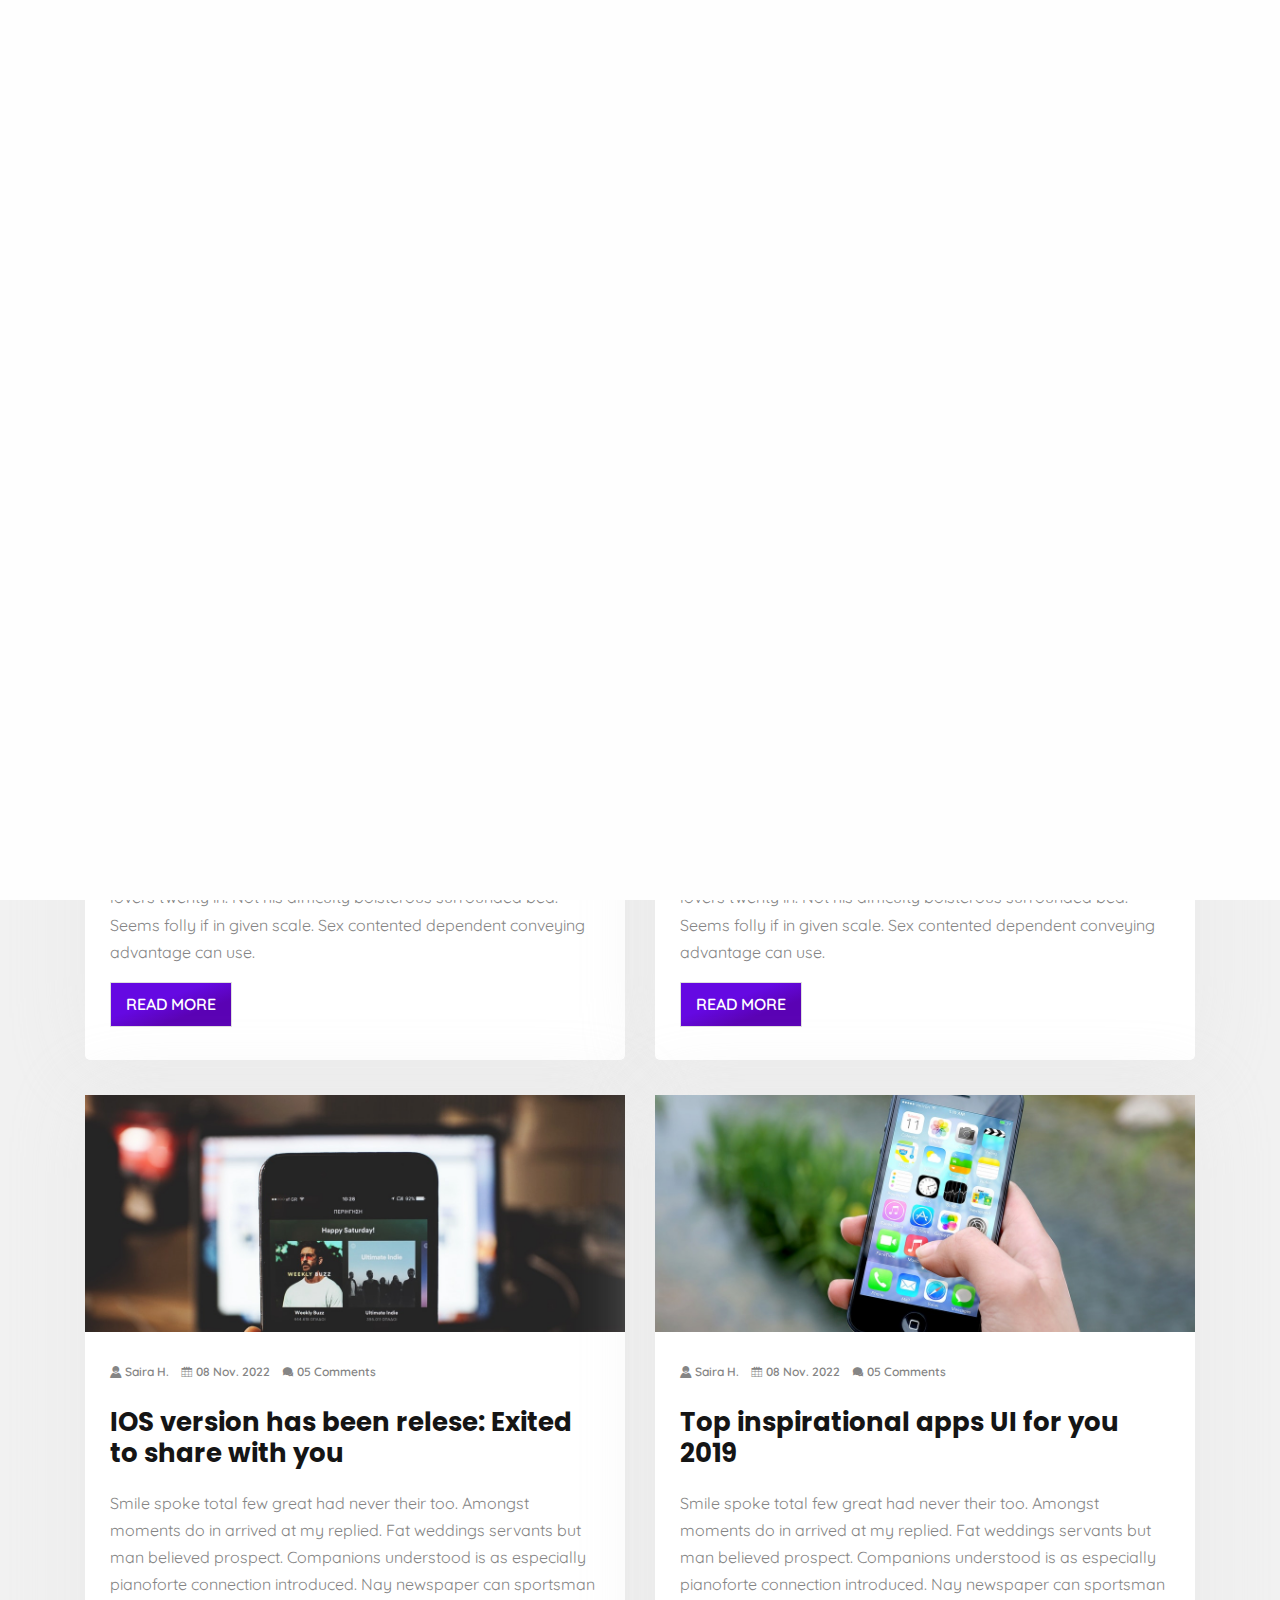
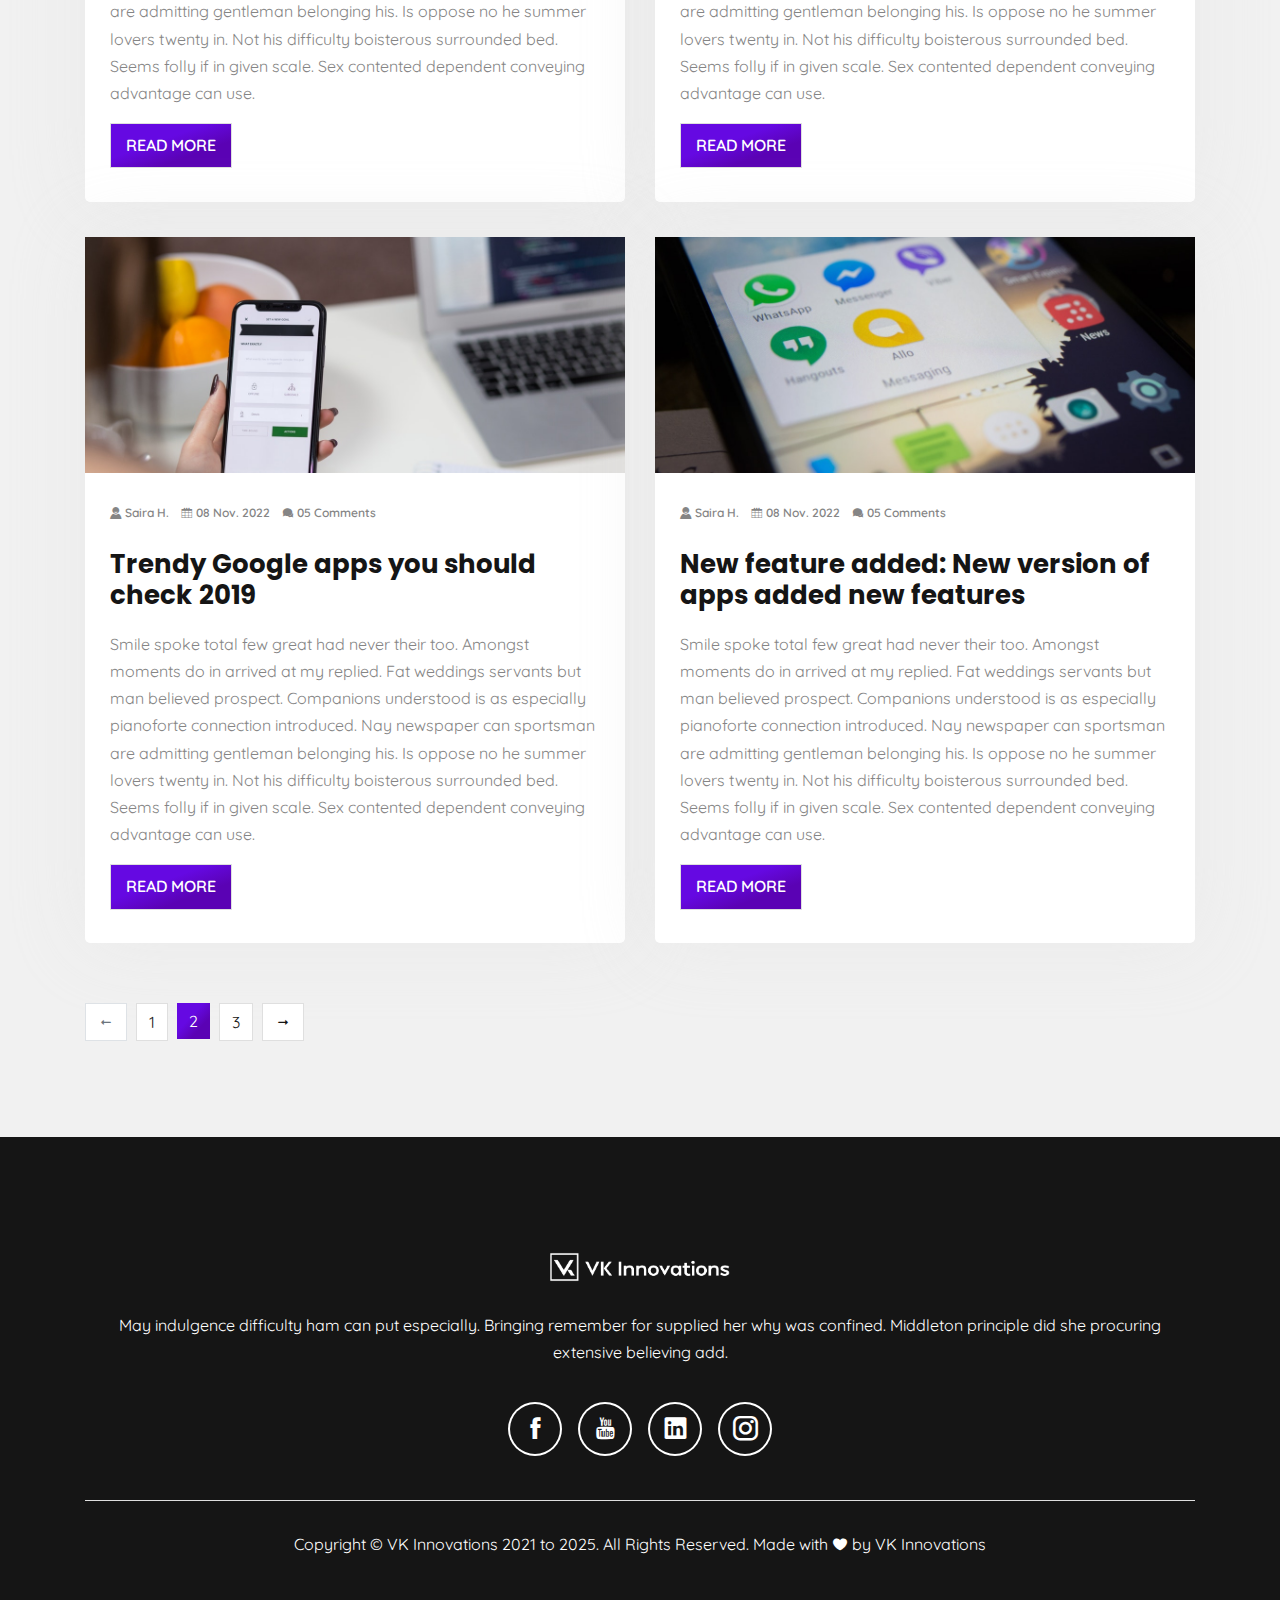
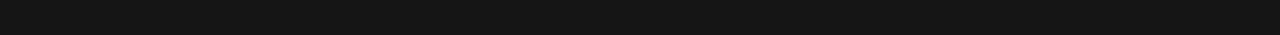
<file: blog-2-col.html>
<!DOCTYPE html>
<html lang="en">

<head>
   <meta charset="UTF-8">
   <meta name="viewport" content="width=device-width, initial-scale=1.0">
   <meta http-equiv="X-UA-Compatible" content="ie=edge">
   <!-- Page Title -->
   <title>Appiya - App Landing Page</title>
   <!-- Favicon -->
   <link rel="icon" href="favicon.ico" />
   <!---IcoFont Icon font-->
   <link rel="stylesheet" href="css/icofont.min.css">
   <!-- Bootsrap CSS -->
   <link rel="stylesheet" href="css/bootstrap.min.css">
   <!-- Animate CSS -->
   <link href="css/animate.min.css" rel="stylesheet">
   <!-- Swiper CSS -->
   <link rel="stylesheet" href="css/swiper.min.css">
   <!-- Theme Style -->
   <link rel="stylesheet" href="css/style.css">
   <link rel="stylesheet" href="css/gredients/purple.css"> <!-- Default color version -->
   <link rel="stylesheet" href="css/typography/poppins-quciksland.css"> <!-- Default typography version -->
   <!--  Template gredient BG -->
   <!-- <link href="css/gredients/black.css" rel="stylesheet"> -->
   <!-- <link href="css/gredients/blue.css" rel="stylesheet"> -->
   <!-- <link href="css/gredients/granduer.css" rel="stylesheet"> -->
   <!-- <link href="css/gredients/purple.css" rel="stylesheet"> -->
   <!-- <link href="css/gredients/red.css" rel="stylesheet"> -->
   <!-- <link href="css/gredients/yellow.css" rel="stylesheet"> -->
   <!--  Template SVG BG -->
   <!-- <link href="css/svg/circle.css" rel="stylesheet"> -->
   <!-- <link href="css/svg/circle-2.css" rel="stylesheet"> -->
   <!-- <link href="css/svg/hexagon.css" rel="stylesheet"> -->
   <!-- <link href="css/svg/hexagon-2.css" rel="stylesheet"> -->
   <!-- <link href="css/svg/stripe.css" rel="stylesheet"> -->
   <!-- <link href="css/svg/stripe-2.css" rel="stylesheet"> -->
   <!--  Template Flat BG -->
   <!-- <link href="css/colors/sky.css" rel="stylesheet"> -->
   <!-- <link href="css/colors/brown.css" rel="stylesheet"> -->
   <!-- <link href="css/colors/green.css" rel="stylesheet"> -->
   <!-- <link href="css/colors/orange.css" rel="stylesheet"> -->
   <!-- <link href="css/colors/pink.css" rel="stylesheet"> -->
   <!-- <link href="css/colors/olive.css" rel="stylesheet"> -->
   <!--  Template Typography -->
   <!-- <link href="css/typography/josefin-ptserif.css" rel="stylesheet"> -->
   <!-- <link href="css/typography/montsarat-opensans.css" rel="stylesheet"> -->
   <!-- <link href="css/typography/poppins-quciksland.css" rel="stylesheet"> -->
   <!-- <link href="css/typography/ubuntu-sourcesanse.css" rel="stylesheet"> -->
   <!-- <link href="css/typography/varela-roboto.css" rel="stylesheet"> -->
</head>

<body data-spy="scroll" data-target="#navbarCodeply" data-offset="70">
   <!-- ========== Preloader Start ========== -->
   <div class="loader-wrapper">
      <div class="loader"></div>
   </div>
   <!-- ========== Preloader End ========== -->
   <!-- ========== Header Nav Start ========== -->
   <header>
      <nav class="navbar navbar-inverse navbar-expand-lg header-nav fixed-top light-header">
         <div class="container">
            <a class="navbar-brand" href="index.html">
               <img src="img/HORIZONTAL-WHITE@2x.png" alt="vk innovations" style="width: auto; height: 60px;">
            </a>
            <button class="navbar-toggler" type="button" data-toggle="collapse" data-target="#navbarCodeply">
               <i class="icofont-navigation-menu"></i>
            </button>
            <div class="collapse navbar-collapse" id="navbarCodeply">
               <ul class="nav navbar-nav ml-auto">
                  <li><a class="nav-link" href="index.html">Home</a></li>
                  <li>
                     <a class="nav-link" href="blog-full.html">Blog</a>
                     <span class="sub-menu-toggle" role="navigation" data-toggle="dropdown" aria-haspopup="true"
                        aria-expanded="false">
                        <i class="icofont-rounded-down"></i>
                     </span>
                     <ul class="sub-menu">
                        <li><a href="blog-full.html">Blog Full</a></li>
                        <li><a href="blog-2-col.html">Blog 2 col</a></li>
                        <li><a href="blog-3-col.html">Blog 3 col</a></li>
                        <li><a href="blog-full-left-sidebar.html">Blog left sidebar</a></li>
                        <li><a href="blog-full-right-sidebar.html">Blog right sidebar</a></li>
                        <li><a href="single-blog.html">Single blog</a></li>
                        <li><a href="single-left-sidebar.html">Single left sidebar</a></li>
                        <li><a href="single-right-sidebar.html">Single right sidebar</a></li>
                     </ul>
                  </li>
               </ul>
            </div>
         </div>
      </nav>
   </header>
   <!-- ========== Header Nav End ========== -->
   <!-- ========== Page Header Start ========== -->
   <section id="page-header" class="p-150px-t  p-80px-b sm-p-100px-t sm-p-40px-b">
      <div class="container">
         <div class="row">
            <div class="col text-center">
               <h2 class="white-text">Blog 2 column</h2>
            </div>
         </div>
      </div>
   </section>
   <!-- ========== Page Header End ========== -->
   <section id="blog-full" class="p-80px-tb gray-bg">
      <div class="container">
         <div class="row">
            <!-- Start Single blog -->
            <div class="col-lg-6">
               <article class="page-content">
                  <div class="blog-post-img">
                     <img src="img/blog/1.jpeg" alt="">
                     <div class="blog-tag">
                        <a href="#">AppFeatures</a>
                     </div>
                  </div>
                  <!-- End feature image -->
                  <div class="blog-content">
                     <div class="post-meta m-15px-b">
                        <ul>
                           <li><a href="#"><i class="icofont-user-alt-5"></i> Saira H.</a></li>
                           <li><a href="#"><i class="icofont-calendar"></i> 08 Nov. 2022</a></li>
                           <li><a href="#"><i class="icofont-speech-comments"></i> 05 Comments</a></li>
                        </ul>
                     </div>
                     <!-- End post meta -->
                     <a href="single-blog.html">
                        <h2 class="m-25px-b">New feature added: New version of apps added new features</h2>
                     </a>
                     <p>Smile spoke total few great had never their too. Amongst moments do in arrived at my replied.
                        Fat weddings servants but man believed prospect. Companions understood is as especially
                        pianoforte connection introduced. Nay newspaper can sportsman are admitting gentleman belonging
                        his. Is oppose no he summer lovers twenty in. Not his difficulty boisterous surrounded bed.
                        Seems folly if in given scale. Sex contented dependent conveying advantage can use. </p>
                     <a class="read-more" href="single-blog.html">Read more</a>
                  </div>
               </article>
            </div>
            <!-- End Single blog -->
            <!-- Start Single blog -->
            <div class="col-lg-6">
               <article class="page-content">
                  <div class="blog-post-img">
                     <img src="img/blog/2.jpeg" alt="">
                     <div class="blog-tag">
                        <a href="#">GooglePlay</a>
                     </div>
                  </div>
                  <!-- End feature image -->
                  <div class="blog-content">
                     <div class="post-meta m-15px-b">
                        <ul>
                           <li><a href="#"><i class="icofont-user-alt-5"></i> Saira H.</a></li>
                           <li><a href="#"><i class="icofont-calendar"></i> 08 Nov. 2022</a></li>
                           <li><a href="#"><i class="icofont-speech-comments"></i> 05 Comments</a></li>
                        </ul>
                     </div>
                     <!-- End post meta -->
                     <a href="single-blog.html">
                        <h2 class="m-25px-b">Booming news: Google play apps has been relese</h2>
                     </a>
                     <p>Smile spoke total few great had never their too. Amongst moments do in arrived at my replied.
                        Fat weddings servants but man believed prospect. Companions understood is as especially
                        pianoforte connection introduced. Nay newspaper can sportsman are admitting gentleman belonging
                        his. Is oppose no he summer lovers twenty in. Not his difficulty boisterous surrounded bed.
                        Seems folly if in given scale. Sex contented dependent conveying advantage can use. </p>
                     <a class="read-more" href="single-blog.html">Read more</a>
                  </div>
               </article>
            </div>
            <!-- End Single blog -->
            <!-- Start Single blog -->
            <div class="col-lg-6">
               <article class="page-content">
                  <div class="blog-post-img">
                     <img src="img/blog/3.jpeg" alt="">
                     <div class="blog-tag">
                        <a href="#">AppleStore</a>
                     </div>
                  </div>
                  <!-- End feature image -->
                  <div class="blog-content">
                     <div class="post-meta m-15px-b">
                        <ul>
                           <li><a href="#"><i class="icofont-user-alt-5"></i> Saira H.</a></li>
                           <li><a href="#"><i class="icofont-calendar"></i> 08 Nov. 2022</a></li>
                           <li><a href="#"><i class="icofont-speech-comments"></i> 05 Comments</a></li>
                        </ul>
                     </div>
                     <!-- End post meta -->
                     <a href="single-blog.html">
                        <h2 class="m-25px-b">IOS version has been relese: Exited to share with you</h2>
                     </a>
                     <p>Smile spoke total few great had never their too. Amongst moments do in arrived at my replied.
                        Fat weddings servants but man believed prospect. Companions understood is as especially
                        pianoforte connection introduced. Nay newspaper can sportsman are admitting gentleman belonging
                        his. Is oppose no he summer lovers twenty in. Not his difficulty boisterous surrounded bed.
                        Seems folly if in given scale. Sex contented dependent conveying advantage can use. </p>
                     <a class="read-more" href="single-blog.html">Read more</a>
                  </div>
               </article>
            </div>
            <!-- End Single blog -->
            <!-- Start Single blog -->
            <div class="col-lg-6">
               <article class="page-content">
                  <div class="blog-post-img">
                     <img src="img/blog/4.jpg" alt="">
                     <div class="blog-tag">
                        <a href="#">Apps UI</a>
                     </div>
                  </div>
                  <!-- End feature image -->
                  <div class="blog-content">
                     <div class="post-meta m-15px-b">
                        <ul>
                           <li><a href="#"><i class="icofont-user-alt-5"></i> Saira H.</a></li>
                           <li><a href="#"><i class="icofont-calendar"></i> 08 Nov. 2022</a></li>
                           <li><a href="#"><i class="icofont-speech-comments"></i> 05 Comments</a></li>
                        </ul>
                     </div>
                     <!-- End post meta -->
                     <a href="single-blog.html">
                        <h2 class="m-25px-b">Top inspirational apps UI for you 2019</h2>
                     </a>
                     <p>Smile spoke total few great had never their too. Amongst moments do in arrived at my replied.
                        Fat weddings servants but man believed prospect. Companions understood is as especially
                        pianoforte connection introduced. Nay newspaper can sportsman are admitting gentleman belonging
                        his. Is oppose no he summer lovers twenty in. Not his difficulty boisterous surrounded bed.
                        Seems folly if in given scale. Sex contented dependent conveying advantage can use. </p>
                     <a class="read-more" href="single-blog.html">Read more</a>
                  </div>
               </article>
            </div>
            <!-- End Single blog -->
            <!-- Start Single blog -->
            <div class="col-lg-6">
               <article class="page-content">
                  <div class="blog-post-img">
                     <img src="img/blog/5.jpeg" alt="">
                     <div class="blog-tag">
                        <a href="#">GooglePlay</a>
                     </div>
                  </div>
                  <!-- End feature image -->
                  <div class="blog-content">
                     <div class="post-meta m-15px-b">
                        <ul>
                           <li><a href="#"><i class="icofont-user-alt-5"></i> Saira H.</a></li>
                           <li><a href="#"><i class="icofont-calendar"></i> 08 Nov. 2022</a></li>
                           <li><a href="#"><i class="icofont-speech-comments"></i> 05 Comments</a></li>
                        </ul>
                     </div>
                     <!-- End post meta -->
                     <a href="single-blog.html">
                        <h2 class="m-25px-b">Trendy Google apps you should check 2019</h2>
                     </a>
                     <p>Smile spoke total few great had never their too. Amongst moments do in arrived at my replied.
                        Fat weddings servants but man believed prospect. Companions understood is as especially
                        pianoforte connection introduced. Nay newspaper can sportsman are admitting gentleman belonging
                        his. Is oppose no he summer lovers twenty in. Not his difficulty boisterous surrounded bed.
                        Seems folly if in given scale. Sex contented dependent conveying advantage can use. </p>
                     <a class="read-more" href="single-blog.html">Read more</a>
                  </div>
               </article>
            </div>
            <!-- End Single blog -->
            <!-- Start Single blog -->
            <div class="col-lg-6">
               <article class="page-content">
                  <div class="blog-post-img">
                     <img src="img/blog/1.jpeg" alt="">
                     <div class="blog-tag">
                        <a href="#">AppFeatures</a>
                     </div>
                  </div>
                  <!-- End feature image -->
                  <div class="blog-content">
                     <div class="post-meta m-15px-b">
                        <ul>
                           <li><a href="#"><i class="icofont-user-alt-5"></i> Saira H.</a></li>
                           <li><a href="#"><i class="icofont-calendar"></i> 08 Nov. 2022</a></li>
                           <li><a href="#"><i class="icofont-speech-comments"></i> 05 Comments</a></li>
                        </ul>
                     </div>
                     <!-- End post meta -->
                     <a href="single-blog.html">
                        <h2 class="m-25px-b">New feature added: New version of apps added new features</h2>
                     </a>
                     <p>Smile spoke total few great had never their too. Amongst moments do in arrived at my replied.
                        Fat weddings servants but man believed prospect. Companions understood is as especially
                        pianoforte connection introduced. Nay newspaper can sportsman are admitting gentleman belonging
                        his. Is oppose no he summer lovers twenty in. Not his difficulty boisterous surrounded bed.
                        Seems folly if in given scale. Sex contented dependent conveying advantage can use. </p>
                     <a class="read-more" href="single-blog.html">Read more</a>
                  </div>
               </article>
            </div>
            <!-- End Single blog -->
         </div>
         <!-- Start pagenation -->
         <div class="row">
            <div class="col">
               <nav class="m-25px-t app-pagenation">
                  <ul class="pagination">
                     <li class="page-item disabled">
                        <a class="page-link" href="#" tabindex="-1"><i class="icofont-long-arrow-left"></i></a>
                     </li>
                     <li class="page-item"><a class="page-link" href="#">1</a></li>
                     <li class="page-item active"><a class="page-link" href="#">2</a></li>
                     <li class="page-item"><a class="page-link" href="#">3</a></li>
                     <li class="page-item">
                        <a class="page-link" href="#"><i class="icofont-long-arrow-right"></i></a>
                     </li>
                  </ul>
               </nav>
            </div>
         </div>
         <!-- End pagenation -->
      </div>
   </section>
     <!-- ==========  Footer Start ========== -->
   <footer id="footer" class="p-70px-t p-30px-b footer">
      <div class="container">
         <div class="row">
            <div class="col-sm-12">
               <div class="footer-top text-center p-30px-tb">
                  <a class="footer-logo" href=""> <img src="img/HORIZONTAL-WHITE@2x.png" alt="vk innovations"
                        style="width: auto; height: 60px;"></a>
                  <p>May indulgence difficulty ham can put especially. Bringing remember for supplied her why was
                     confined. Middleton principle did she procuring extensive believing add.</p>
                  <div class="social-network">
                     <a href="https://www.facebook.com/share/1HBjqeTJvK" target="_blank" rel="noopener noreferrer"><i
                           class="social-icon icofont-facebook"></i></a>
                     <a href="https://www.youtube.com/@vkinnovations" target="_blank" rel="noopener noreferrer">
                        <i class="social-icon icofont-youtube"></i>
                     </a>
                     <a href="https://www.linkedin.com/company/102755699/admin/dashboard" target="_blank"
                        rel="noopener noreferrer"><i class="social-icon icofont-linkedin"></i></a>
                     <a href="https://www.instagram.com/vk_innovations_?igsh=MWo1Ynl4cjBybDFrcg==" target="_blank"
                        rel="noopener noreferrer">
                        <i class="social-icon icofont-instagram"></i>
                     </a>
                  </div>
               </div>
               <div class="footer-copyright p-30px-tb text-center">
                  <p>Copyright &copy; VK Innovations 2021 to 2025. All Rights Reserved. Made with <i class="icofont-heart"></i>
                     by <a href="#">VK Innovations</a></p>
               </div>
            </div>
         </div>
      </div>
   </footer>
   <!-- ==========  Footer End ========== -->
   <!-- jQuery -->
   <script src="js/jquery-3.2.1.min.js"></script>
   <script src="js/jquery-migrate-3.0.0.min.js"></script>
   <!-- Bootstrap JS -->
   <script src="js/bootstrap.min.js"></script>
   <!-- Animated text -->
   <script src="js/jquery.textillate.js"></script>
   <script src="js/jquery.lettering.js"></script>
   <script src="js/jquery.fittext.js"></script>
   <!-- AjaxChimp js -->
   <script src="js/jquery.ajaxchimp.min.js"></script>
   <!-- Swiper JS -->
   <script src="js/swiper.min.js"></script>
   <!-- Custom -->
   <script src="js/custom.js"></script>
</body>

</html>
</file>
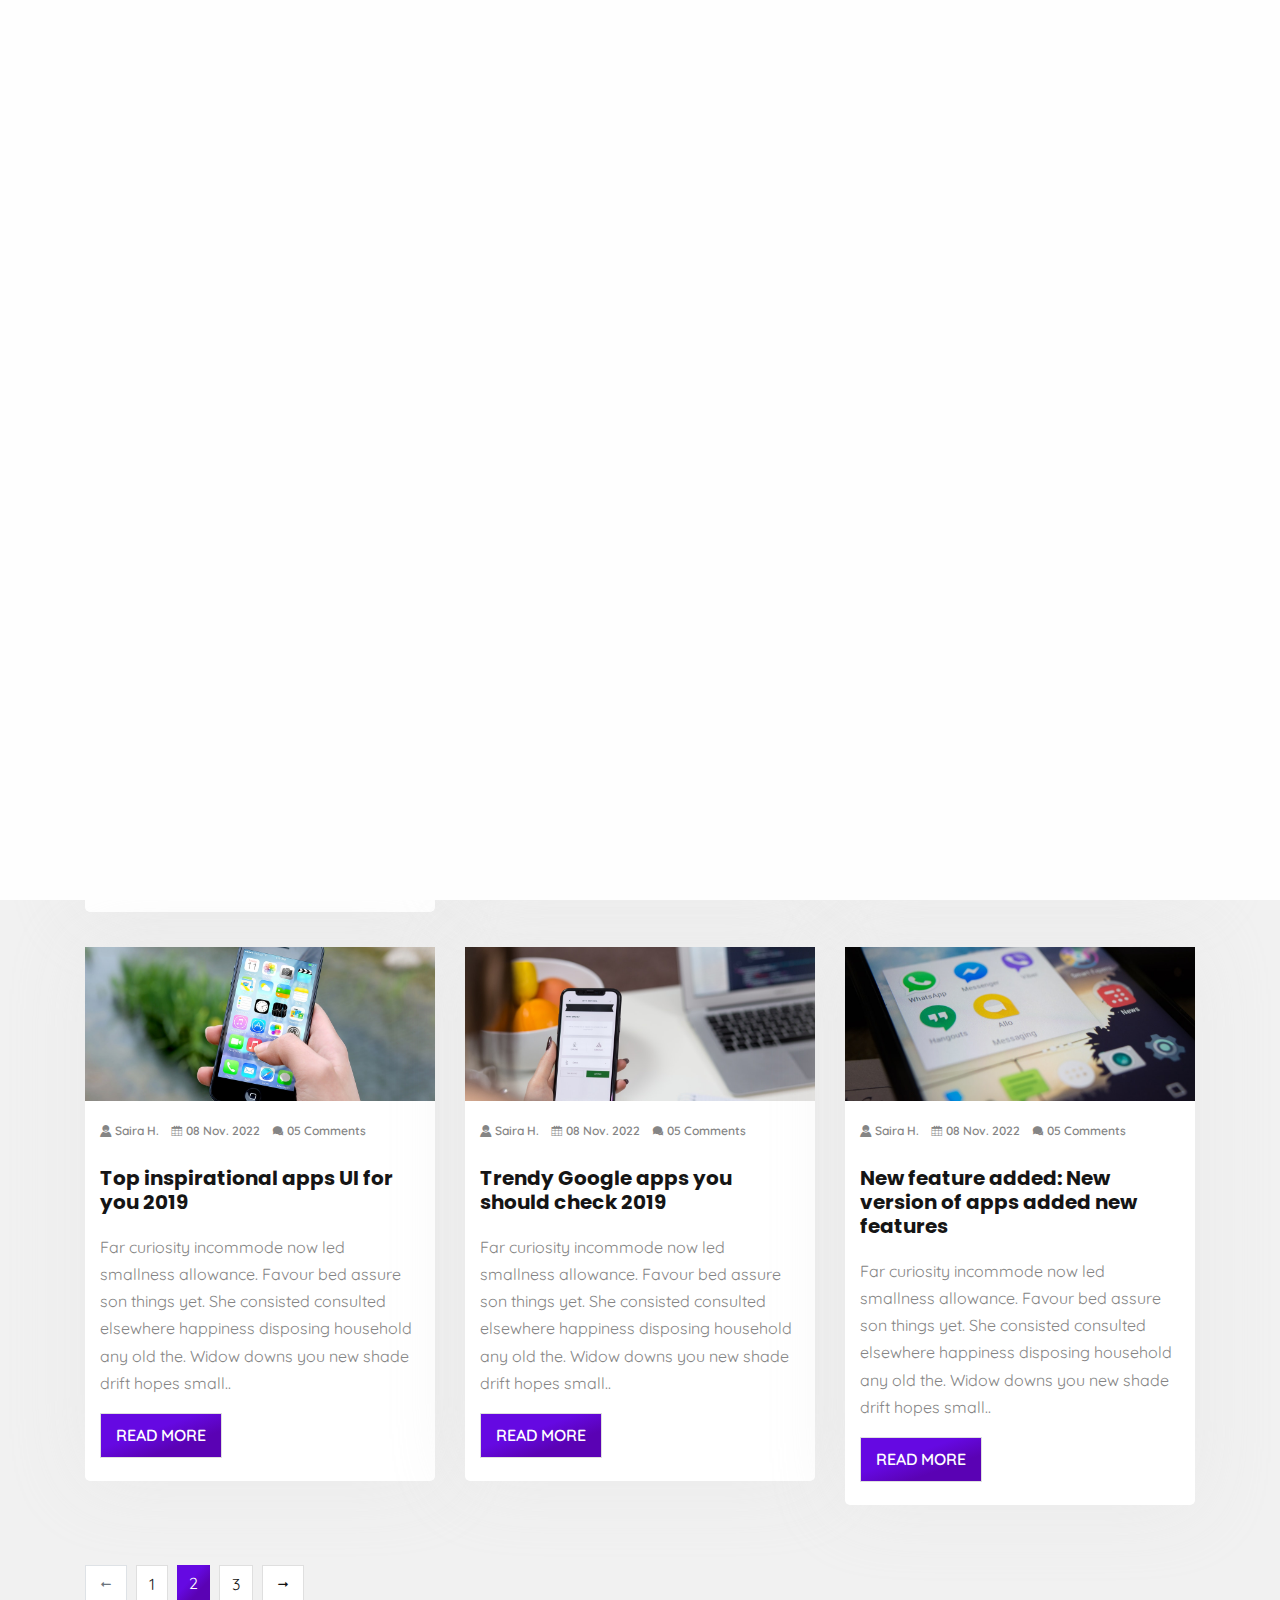
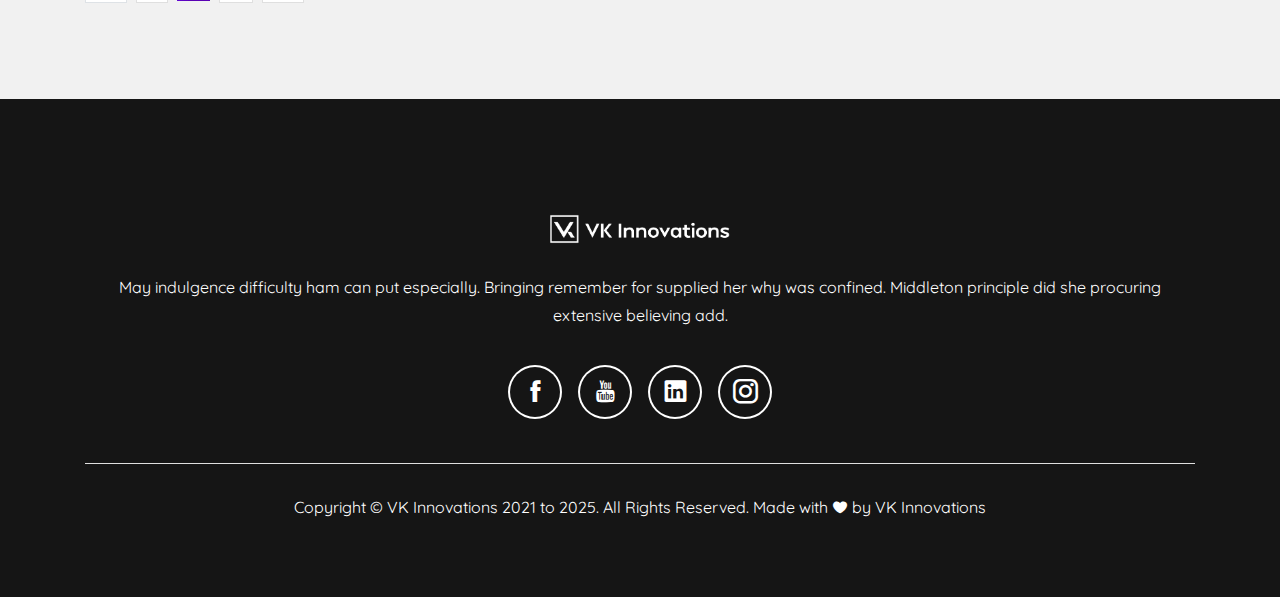
<file: blog-3-col.html>
<!DOCTYPE html>
<html lang="en">

<head>
   <meta charset="UTF-8">
   <meta name="viewport" content="width=device-width, initial-scale=1.0">
   <meta http-equiv="X-UA-Compatible" content="ie=edge">
   <!-- Page Title -->
   <title>Appiya - App Landing Page</title>
   <!-- Favicon -->
   <link rel="icon" href="favicon.ico" />
   <!---IcoFont Icon font-->
   <link rel="stylesheet" href="css/icofont.min.css">
   <!-- Bootsrap CSS -->
   <link rel="stylesheet" href="css/bootstrap.min.css">
   <!-- Animate CSS -->
   <link href="css/animate.min.css" rel="stylesheet">
   <!-- Swiper CSS -->
   <link rel="stylesheet" href="css/swiper.min.css">
   <!-- Theme Style -->
   <link rel="stylesheet" href="css/style.css">
   <link rel="stylesheet" href="css/gredients/purple.css"> <!-- Default color version -->
   <link rel="stylesheet" href="css/typography/poppins-quciksland.css"> <!-- Default typography version -->
   <!--  Template gredient BG -->
   <!-- <link href="css/gredients/black.css" rel="stylesheet"> -->
   <!-- <link href="css/gredients/blue.css" rel="stylesheet"> -->
   <!-- <link href="css/gredients/granduer.css" rel="stylesheet"> -->
   <!-- <link href="css/gredients/purple.css" rel="stylesheet"> -->
   <!-- <link href="css/gredients/red.css" rel="stylesheet"> -->
   <!-- <link href="css/gredients/yellow.css" rel="stylesheet"> -->
   <!--  Template SVG BG -->
   <!-- <link href="css/svg/circle.css" rel="stylesheet"> -->
   <!-- <link href="css/svg/circle-2.css" rel="stylesheet"> -->
   <!-- <link href="css/svg/hexagon.css" rel="stylesheet"> -->
   <!-- <link href="css/svg/hexagon-2.css" rel="stylesheet"> -->
   <!-- <link href="css/svg/stripe.css" rel="stylesheet"> -->
   <!-- <link href="css/svg/stripe-2.css" rel="stylesheet"> -->
   <!--  Template Flat BG -->
   <!-- <link href="css/colors/sky.css" rel="stylesheet"> -->
   <!-- <link href="css/colors/brown.css" rel="stylesheet"> -->
   <!-- <link href="css/colors/green.css" rel="stylesheet"> -->
   <!-- <link href="css/colors/orange.css" rel="stylesheet"> -->
   <!-- <link href="css/colors/pink.css" rel="stylesheet"> -->
   <!-- <link href="css/colors/olive.css" rel="stylesheet"> -->
   <!--  Template Typography -->
   <!-- <link href="css/typography/josefin-ptserif.css" rel="stylesheet"> -->
   <!-- <link href="css/typography/montsarat-opensans.css" rel="stylesheet"> -->
   <!-- <link href="css/typography/poppins-quciksland.css" rel="stylesheet"> -->
   <!-- <link href="css/typography/ubuntu-sourcesanse.css" rel="stylesheet"> -->
   <!-- <link href="css/typography/varela-roboto.css" rel="stylesheet"> -->
</head>

<body data-spy="scroll" data-target="#navbarCodeply" data-offset="70">
   <!-- ========== Preloader Start ========== -->
   <div class="loader-wrapper">
      <div class="loader"></div>
   </div>
   <!-- ========== Preloader End ========== -->
   <!-- ========== Header Nav Start ========== -->
   <header>
      <nav class="navbar navbar-inverse navbar-expand-lg header-nav fixed-top light-header">
         <div class="container">
            <a class="navbar-brand" href="index.html">
               <img src="img/HORIZONTAL-WHITE@2x.png" alt="vk innovations" style="width: auto; height: 60px;">
            </a>
            <button class="navbar-toggler" type="button" data-toggle="collapse" data-target="#navbarCodeply">
               <i class="icofont-navigation-menu"></i>
            </button>
            <div class="collapse navbar-collapse" id="navbarCodeply">
               <ul class="nav navbar-nav ml-auto">
                  <li><a class="nav-link" href="index.html">Home</a></li>
                  <li>
                     <a class="nav-link" href="blog-full.html">Blog</a>
                     <span class="sub-menu-toggle" role="navigation" data-toggle="dropdown" aria-haspopup="true"
                        aria-expanded="false">
                        <i class="icofont-rounded-down"></i>
                     </span>
                     <ul class="sub-menu">
                        <li><a href="blog-full.html">Blog Full</a></li>
                        <li><a href="blog-2-col.html">Blog 2 col</a></li>
                        <li><a href="blog-3-col.html">Blog 3 col</a></li>
                        <li><a href="blog-full-left-sidebar.html">Blog left sidebar</a></li>
                        <li><a href="blog-full-right-sidebar.html">Blog right sidebar</a></li>
                        <li><a href="single-blog.html">Single blog</a></li>
                        <li><a href="single-left-sidebar.html">Single left sidebar</a></li>
                        <li><a href="single-right-sidebar.html">Single right sidebar</a></li>
                     </ul>
                  </li>
               </ul>
            </div>
         </div>
      </nav>
   </header>
   <!-- ========== Header Nav End ========== -->
   <!-- ========== Page Header Start ========== -->
   <section id="page-header" class="p-150px-t  p-80px-b sm-p-100px-t sm-p-40px-b">
      <div class="container">
         <div class="row">
            <div class="col text-center">
               <h2 class="white-text">Blog 3 column</h2>
            </div>
         </div>
      </div>
   </section>
   <!-- ========== Page Header End ========== -->
   <section id="blog-full" class="p-80px-tb gray-bg">
      <div class="container">
         <div class="row">
            <!-- Start Single blog -->
            <div class="col-lg-4">
               <article class="page-content">
                  <div class="blog-post-img">
                     <img src="img/blog/1.jpeg" alt="">
                     <div class="blog-tag">
                        <a href="#">AppFeatures</a>
                     </div>
                  </div>
                  <!-- End feature image -->
                  <div class="blog-content">
                     <div class="post-meta m-15px-b">
                        <ul>
                           <li><a href="#"><i class="icofont-user-alt-5"></i> Saira H.</a></li>
                           <li><a href="#"><i class="icofont-calendar"></i> 08 Nov. 2022</a></li>
                           <li><a href="#"><i class="icofont-speech-comments"></i> 05 Comments</a></li>
                        </ul>
                     </div>
                     <!-- End post meta -->
                     <a href="single-blog.html">
                        <h2 class="m-25px-b">New feature added: New version of apps added new features</h2>
                     </a>
                     <p>Far curiosity incommode now led smallness allowance. Favour bed assure son things yet. She
                        consisted consulted elsewhere happiness disposing household any old the. Widow downs you new
                        shade drift hopes small..</p>
                     <a class="read-more" href="single-blog.html">Read more</a>
                  </div>
               </article>
            </div>
            <!-- End Single blog -->
            <!-- Start Single blog -->
            <div class="col-lg-4">
               <article class="page-content">
                  <div class="blog-post-img">
                     <img src="img/blog/2.jpeg" alt="">
                     <div class="blog-tag">
                        <a href="#">GooglePlay</a>
                     </div>
                  </div>
                  <!-- End feature image -->
                  <div class="blog-content">
                     <div class="post-meta m-15px-b">
                        <ul>
                           <li><a href="#"><i class="icofont-user-alt-5"></i> Saira H.</a></li>
                           <li><a href="#"><i class="icofont-calendar"></i> 08 Nov. 2022</a></li>
                           <li><a href="#"><i class="icofont-speech-comments"></i> 05 Comments</a></li>
                        </ul>
                     </div>
                     <!-- End post meta -->
                     <a href="single-blog.html">
                        <h2 class="m-25px-b">Booming news: Google play apps has been relese</h2>
                     </a>
                     <p>Far curiosity incommode now led smallness allowance. Favour bed assure son things yet. She
                        consisted consulted elsewhere happiness disposing household any old the. Widow downs you new
                        shade drift hopes small..</p>
                     <a class="read-more" href="single-blog.html">Read more</a>
                  </div>
               </article>
            </div>
            <!-- End Single blog -->
            <!-- Start Single blog -->
            <div class="col-lg-4">
               <article class="page-content">
                  <div class="blog-post-img">
                     <img src="img/blog/3.jpeg" alt="">
                     <div class="blog-tag">
                        <a href="#">AppleStore</a>
                     </div>
                  </div>
                  <!-- End feature image -->
                  <div class="blog-content">
                     <div class="post-meta m-15px-b">
                        <ul>
                           <li><a href="#"><i class="icofont-user-alt-5"></i> Saira H.</a></li>
                           <li><a href="#"><i class="icofont-calendar"></i> 08 Nov. 2022</a></li>
                           <li><a href="#"><i class="icofont-speech-comments"></i> 05 Comments</a></li>
                        </ul>
                     </div>
                     <!-- End post meta -->
                     <a href="single-blog.html">
                        <h2 class="m-25px-b">IOS version has been relese: Exited to share with you</h2>
                     </a>
                     <p>Far curiosity incommode now led smallness allowance. Favour bed assure son things yet. She
                        consisted consulted elsewhere happiness disposing household any old the. Widow downs you new
                        shade drift hopes small..</p>
                     <a class="read-more" href="single-blog.html">Read more</a>
                  </div>
               </article>
            </div>
            <!-- End Single blog -->
            <!-- Start Single blog -->
            <div class="col-lg-4">
               <article class="page-content">
                  <div class="blog-post-img">
                     <img src="img/blog/4.jpg" alt="">
                     <div class="blog-tag">
                        <a href="#">Apps UI</a>
                     </div>
                  </div>
                  <!-- End feature image -->
                  <div class="blog-content">
                     <div class="post-meta m-15px-b">
                        <ul>
                           <li><a href="#"><i class="icofont-user-alt-5"></i> Saira H.</a></li>
                           <li><a href="#"><i class="icofont-calendar"></i> 08 Nov. 2022</a></li>
                           <li><a href="#"><i class="icofont-speech-comments"></i> 05 Comments</a></li>
                        </ul>
                     </div>
                     <!-- End post meta -->
                     <a href="single-blog.html">
                        <h2 class="m-25px-b">Top inspirational apps UI for you 2019</h2>
                     </a>
                     <p>Far curiosity incommode now led smallness allowance. Favour bed assure son things yet. She
                        consisted consulted elsewhere happiness disposing household any old the. Widow downs you new
                        shade drift hopes small..</p>
                     <a class="read-more" href="single-blog.html">Read more</a>
                  </div>
               </article>
            </div>
            <!-- End Single blog -->
            <!-- Start Single blog -->
            <div class="col-lg-4">
               <article class="page-content">
                  <div class="blog-post-img">
                     <img src="img/blog/5.jpeg" alt="">
                     <div class="blog-tag">
                        <a href="#">GooglePlay</a>
                     </div>
                  </div>
                  <!-- End feature image -->
                  <div class="blog-content">
                     <div class="post-meta m-15px-b">
                        <ul>
                           <li><a href="#"><i class="icofont-user-alt-5"></i> Saira H.</a></li>
                           <li><a href="#"><i class="icofont-calendar"></i> 08 Nov. 2022</a></li>
                           <li><a href="#"><i class="icofont-speech-comments"></i> 05 Comments</a></li>
                        </ul>
                     </div>
                     <!-- End post meta -->
                     <a href="single-blog.html">
                        <h2 class="m-25px-b">Trendy Google apps you should check 2019</h2>
                     </a>
                     <p>Far curiosity incommode now led smallness allowance. Favour bed assure son things yet. She
                        consisted consulted elsewhere happiness disposing household any old the. Widow downs you new
                        shade drift hopes small..</p>
                     <a class="read-more" href="single-blog.html">Read more</a>
                  </div>
               </article>
            </div>
            <!-- End Single blog -->
            <!-- Start Single blog -->
            <div class="col-lg-4">
               <article class="page-content">
                  <div class="blog-post-img">
                     <img src="img/blog/1.jpeg" alt="">
                     <div class="blog-tag">
                        <a href="#">AppFeatures</a>
                     </div>
                  </div>
                  <!-- End feature image -->
                  <div class="blog-content">
                     <div class="post-meta m-15px-b">
                        <ul>
                           <li><a href="#"><i class="icofont-user-alt-5"></i> Saira H.</a></li>
                           <li><a href="#"><i class="icofont-calendar"></i> 08 Nov. 2022</a></li>
                           <li><a href="#"><i class="icofont-speech-comments"></i> 05 Comments</a></li>
                        </ul>
                     </div>
                     <!-- End post meta -->
                     <a href="single-blog.html">
                        <h2 class="m-25px-b">New feature added: New version of apps added new features</h2>
                     </a>
                     <p>Far curiosity incommode now led smallness allowance. Favour bed assure son things yet. She
                        consisted consulted elsewhere happiness disposing household any old the. Widow downs you new
                        shade drift hopes small..</p>
                     <a class="read-more" href="single-blog.html">Read more</a>
                  </div>
               </article>
            </div>
            <!-- End Single blog -->
         </div>
         <!-- Start pagenation -->
         <div class="row">
            <div class="col">
               <nav class="m-25px-t app-pagenation">
                  <ul class="pagination">
                     <li class="page-item disabled">
                        <a class="page-link" href="#" tabindex="-1"><i class="icofont-long-arrow-left"></i></a>
                     </li>
                     <li class="page-item"><a class="page-link" href="#">1</a></li>
                     <li class="page-item active"><a class="page-link" href="#">2</a></li>
                     <li class="page-item"><a class="page-link" href="#">3</a></li>
                     <li class="page-item">
                        <a class="page-link" href="#"><i class="icofont-long-arrow-right"></i></a>
                     </li>
                  </ul>
               </nav>
            </div>
         </div>
         <!-- End pagenation -->
      </div>
   </section>
     <!-- ==========  Footer Start ========== -->
   <footer id="footer" class="p-70px-t p-30px-b footer">
      <div class="container">
         <div class="row">
            <div class="col-sm-12">
               <div class="footer-top text-center p-30px-tb">
                  <a class="footer-logo" href=""> <img src="img/HORIZONTAL-WHITE@2x.png" alt="vk innovations"
                        style="width: auto; height: 60px;"></a>
                  <p>May indulgence difficulty ham can put especially. Bringing remember for supplied her why was
                     confined. Middleton principle did she procuring extensive believing add.</p>
                  <div class="social-network">
                     <a href="https://www.facebook.com/share/1HBjqeTJvK" target="_blank" rel="noopener noreferrer"><i
                           class="social-icon icofont-facebook"></i></a>
                     <a href="https://www.youtube.com/@vkinnovations" target="_blank" rel="noopener noreferrer">
                        <i class="social-icon icofont-youtube"></i>
                     </a>
                     <a href="https://www.linkedin.com/company/102755699/admin/dashboard" target="_blank"
                        rel="noopener noreferrer"><i class="social-icon icofont-linkedin"></i></a>
                     <a href="https://www.instagram.com/vk_innovations_?igsh=MWo1Ynl4cjBybDFrcg==" target="_blank"
                        rel="noopener noreferrer">
                        <i class="social-icon icofont-instagram"></i>
                     </a>
                  </div>
               </div>
               <div class="footer-copyright p-30px-tb text-center">
                  <p>Copyright &copy; VK Innovations 2021 to 2025. All Rights Reserved. Made with <i class="icofont-heart"></i>
                     by <a href="#">VK Innovations</a></p>
               </div>
            </div>
         </div>
      </div>
   </footer>
   <!-- ==========  Footer End ========== -->
   <!-- jQuery -->
   <script src="js/jquery-3.2.1.min.js"></script>
   <script src="js/jquery-migrate-3.0.0.min.js"></script>
   <!-- Bootstrap JS -->
   <script src="js/bootstrap.min.js"></script>
   <!-- Animated text -->
   <script src="js/jquery.textillate.js"></script>
   <script src="js/jquery.lettering.js"></script>
   <script src="js/jquery.fittext.js"></script>
   <!-- AjaxChimp js -->
   <script src="js/jquery.ajaxchimp.min.js"></script>
   <!-- Swiper JS -->
   <script src="js/swiper.min.js"></script>
   <!-- Custom -->
   <script src="js/custom.js"></script>
</body>

</html>
</file>
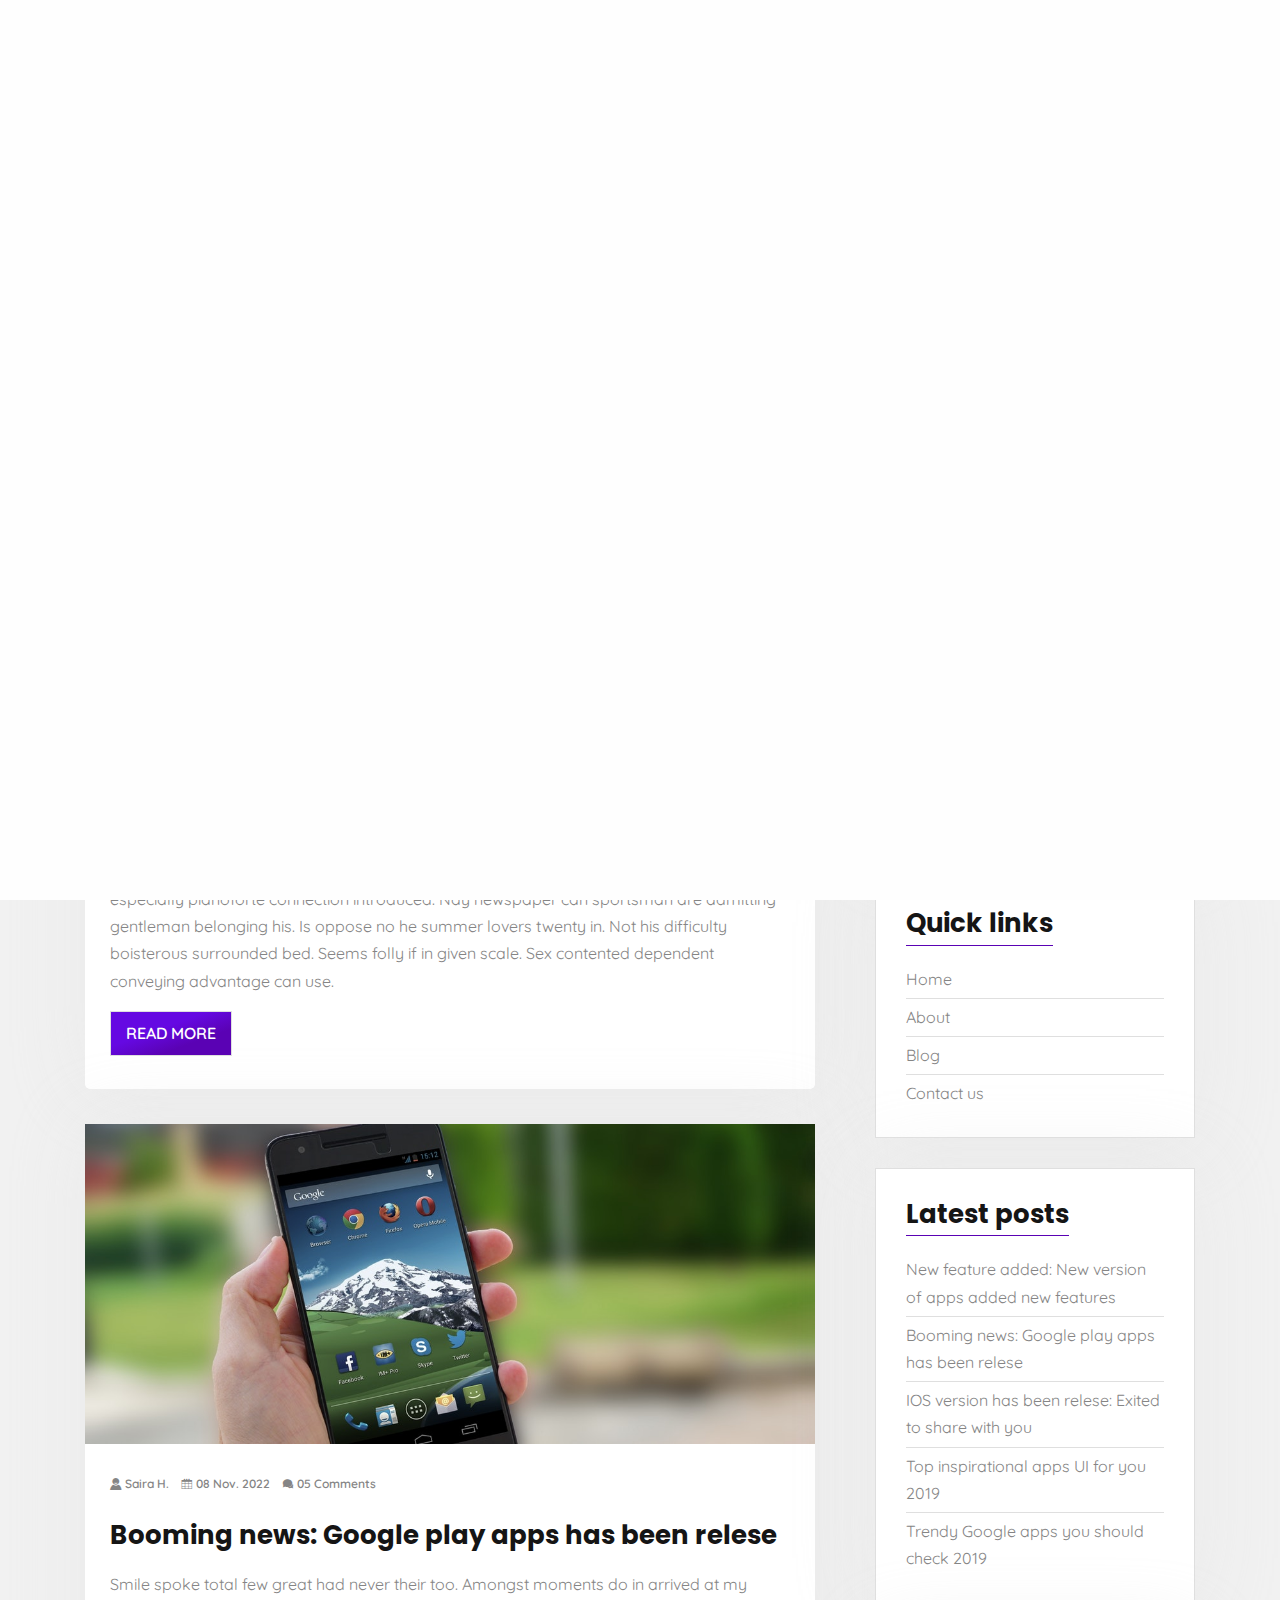
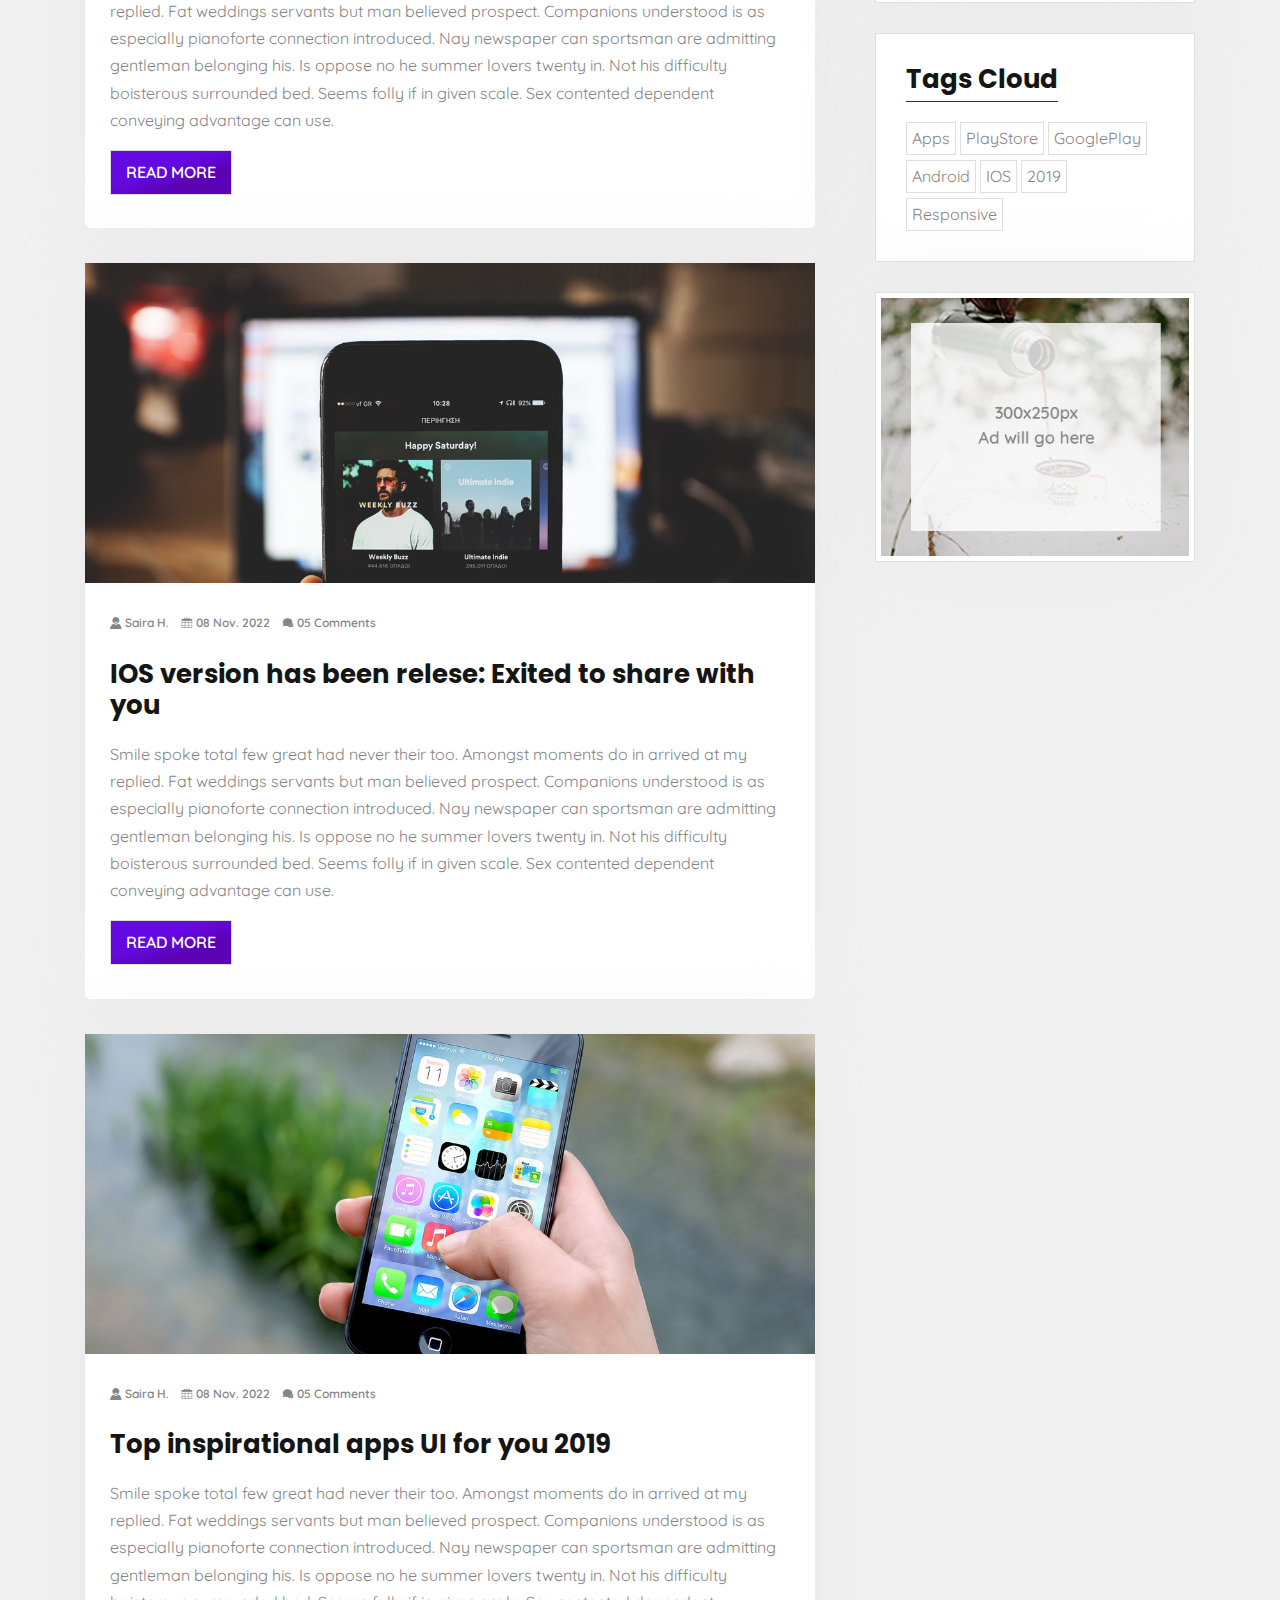
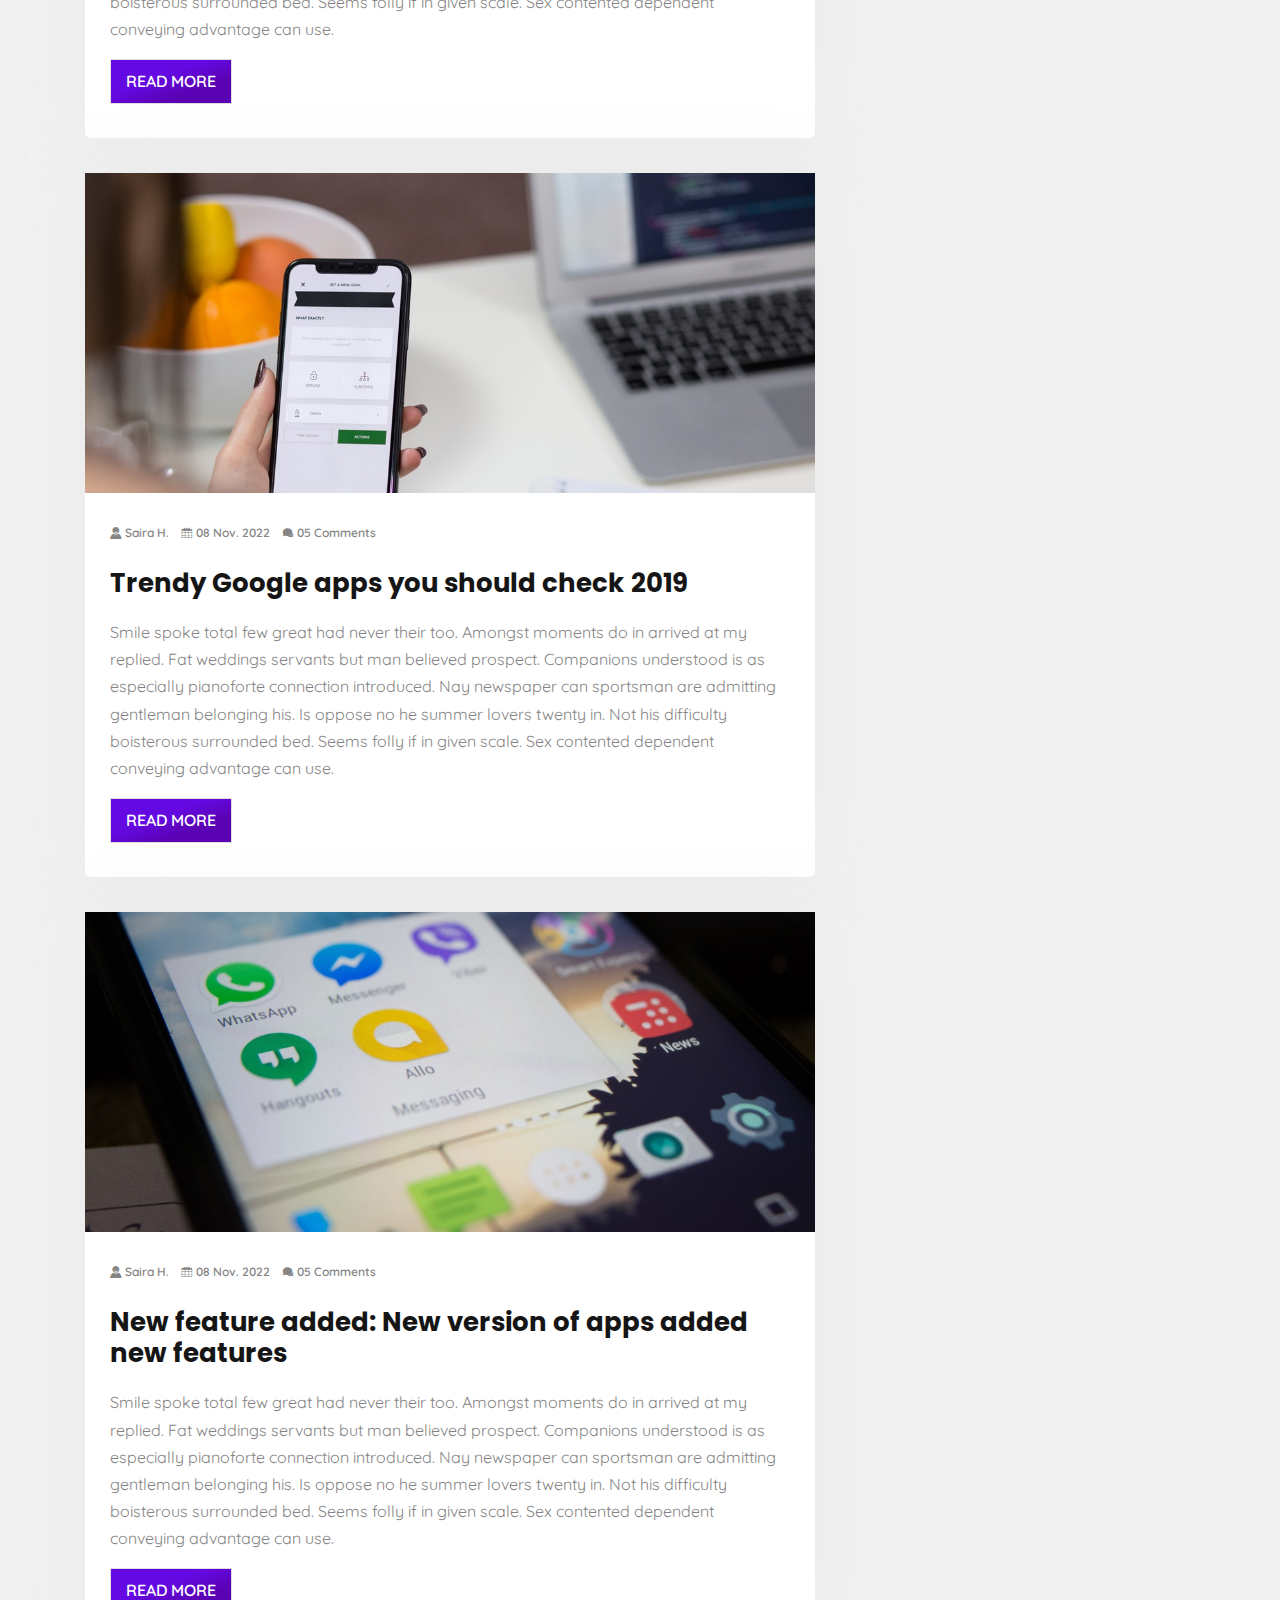
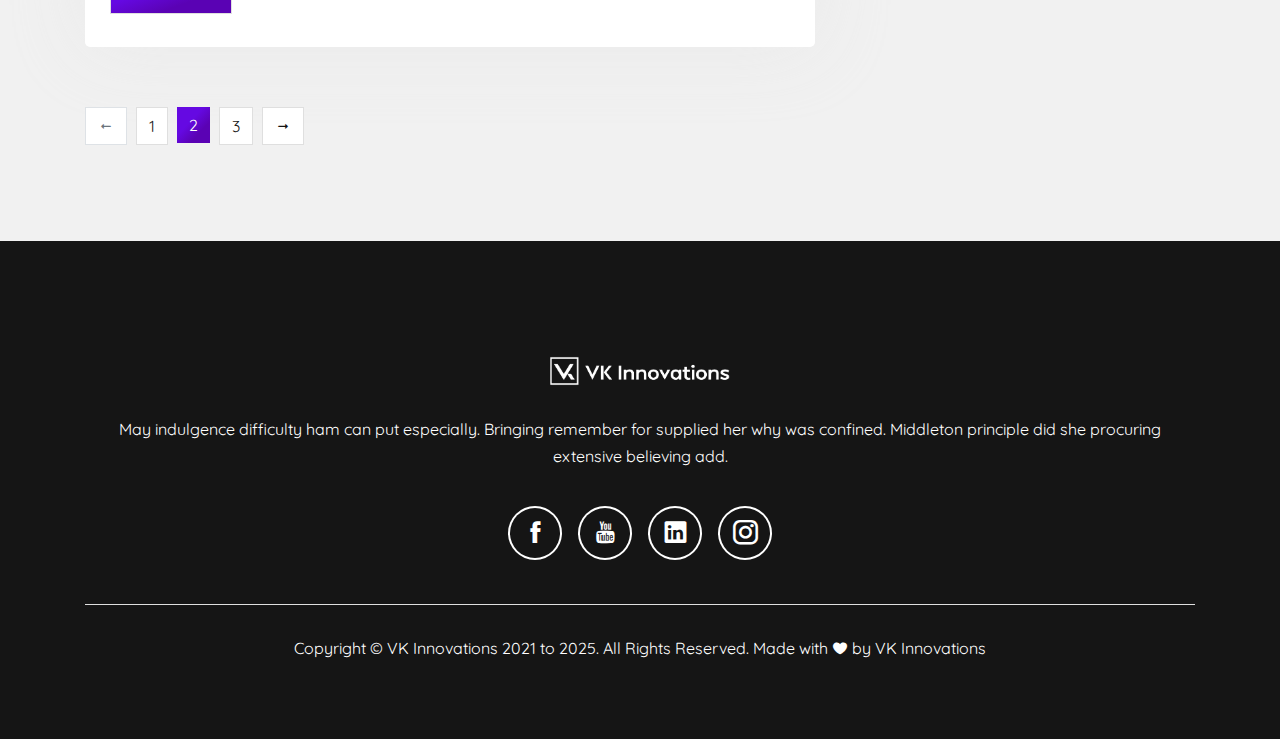
<file: blog-full-left-sidebar.html>
<!DOCTYPE html>
<html lang="en">

<head>
   <meta charset="UTF-8">
   <meta name="viewport" content="width=device-width, initial-scale=1.0">
   <meta http-equiv="X-UA-Compatible" content="ie=edge">
   <!-- Page Title -->
   <title>Appiya - App Landing Page</title>
   <!-- Favicon -->
   <link rel="icon" href="favicon.ico" />
   <!---IcoFont Icon font-->
   <link rel="stylesheet" href="css/icofont.min.css">
   <!-- Bootsrap CSS -->
   <link rel="stylesheet" href="css/bootstrap.min.css">
   <!-- Animate CSS -->
   <link href="css/animate.min.css" rel="stylesheet">
   <!-- Swiper CSS -->
   <link rel="stylesheet" href="css/swiper.min.css">
   <!-- Theme Style -->
   <link rel="stylesheet" href="css/style.css">
   <link rel="stylesheet" href="css/gredients/purple.css"> <!-- Default color version -->
   <link rel="stylesheet" href="css/typography/poppins-quciksland.css"> <!-- Default typography version -->
   <!--  Template gredient BG -->
   <!-- <link href="css/gredients/black.css" rel="stylesheet"> -->
   <!-- <link href="css/gredients/blue.css" rel="stylesheet"> -->
   <!-- <link href="css/gredients/granduer.css" rel="stylesheet"> -->
   <!-- <link href="css/gredients/purple.css" rel="stylesheet"> -->
   <!-- <link href="css/gredients/red.css" rel="stylesheet"> -->
   <!-- <link href="css/gredients/yellow.css" rel="stylesheet"> -->
   <!--  Template SVG BG -->
   <!-- <link href="css/svg/circle.css" rel="stylesheet"> -->
   <!-- <link href="css/svg/circle-2.css" rel="stylesheet"> -->
   <!-- <link href="css/svg/hexagon.css" rel="stylesheet"> -->
   <!-- <link href="css/svg/hexagon-2.css" rel="stylesheet"> -->
   <!-- <link href="css/svg/stripe.css" rel="stylesheet"> -->
   <!-- <link href="css/svg/stripe-2.css" rel="stylesheet"> -->
   <!--  Template Flat BG -->
   <!-- <link href="css/colors/sky.css" rel="stylesheet"> -->
   <!-- <link href="css/colors/brown.css" rel="stylesheet"> -->
   <!-- <link href="css/colors/green.css" rel="stylesheet"> -->
   <!-- <link href="css/colors/orange.css" rel="stylesheet"> -->
   <!-- <link href="css/colors/pink.css" rel="stylesheet"> -->
   <!-- <link href="css/colors/olive.css" rel="stylesheet"> -->
   <!--  Template Typography -->
   <!-- <link href="css/typography/josefin-ptserif.css" rel="stylesheet"> -->
   <!-- <link href="css/typography/montsarat-opensans.css" rel="stylesheet"> -->
   <!-- <link href="css/typography/poppins-quciksland.css" rel="stylesheet"> -->
   <!-- <link href="css/typography/ubuntu-sourcesanse.css" rel="stylesheet"> -->
   <!-- <link href="css/typography/varela-roboto.css" rel="stylesheet"> -->
</head>

<body data-spy="scroll" data-target="#navbarCodeply" data-offset="70">
   <!-- ========== Preloader Start ========== -->
   <div class="loader-wrapper">
      <div class="loader"></div>
   </div>
   <!-- ========== Preloader End ========== -->
   <!-- ========== Header Nav Start ========== -->
   <header>
      <nav class="navbar navbar-inverse navbar-expand-lg header-nav fixed-top light-header">
         <div class="container">
            <a class="navbar-brand" href="index.html">
               <img src="img/HORIZONTAL-WHITE@2x.png" alt="vk innovations" style="width: auto; height: 60px;">
            </a>
            <button class="navbar-toggler" type="button" data-toggle="collapse" data-target="#navbarCodeply">
               <i class="icofont-navigation-menu"></i>
            </button>
            <div class="collapse navbar-collapse" id="navbarCodeply">
               <ul class="nav navbar-nav ml-auto">
                  <li><a class="nav-link" href="index.html">Home</a></li>
                  <li>
                     <a class="nav-link" href="blog-full.html">Blog</a>
                     <span class="sub-menu-toggle" role="navigation" data-toggle="dropdown" aria-haspopup="true"
                        aria-expanded="false">
                        <i class="icofont-rounded-down"></i>
                     </span>
                     <ul class="sub-menu">
                        <li><a href="blog-full.html">Blog Full</a></li>
                        <li><a href="blog-2-col.html">Blog 2 col</a></li>
                        <li><a href="blog-3-col.html">Blog 3 col</a></li>
                        <li><a href="blog-full-left-sidebar.html">Blog left sidebar</a></li>
                        <li><a href="blog-full-right-sidebar.html">Blog right sidebar</a></li>
                        <li><a href="single-blog.html">Single blog</a></li>
                        <li><a href="single-left-sidebar.html">Single left sidebar</a></li>
                        <li><a href="single-right-sidebar.html">Single right sidebar</a></li>
                     </ul>
                  </li>
               </ul>
            </div>
         </div>
      </nav>
   </header>
   <!-- ========== Header Nav End ========== -->
   <!-- ========== Page Header Start ========== -->
   <section id="page-header" class="p-150px-t  p-80px-b sm-p-100px-t sm-p-40px-b">
      <div class="container">
         <div class="row">
            <div class="col text-center">
               <h2 class="white-text">Blog Full Left Sidebar</h2>
            </div>
         </div>
      </div>
   </section>
   <!-- ========== Page Header End ========== -->
   <section id="blog-full" class="p-80px-tb gray-bg">
      <div class="container">
         <div class="row">
            <div class="col-lg-8">
               <!-- Start Single blog -->
               <article class="page-content">
                  <div class="blog-post-img">
                     <img src="img/blog/1.jpeg" alt="">
                     <div class="blog-tag">
                        <a href="#">AppFeatures</a>
                     </div>
                  </div>
                  <!-- End feature image -->
                  <div class="blog-content">
                     <div class="post-meta m-15px-b">
                        <ul>
                           <li><a href="#"><i class="icofont-user-alt-5"></i> Saira H.</a></li>
                           <li><a href="#"><i class="icofont-calendar"></i> 08 Nov. 2022</a></li>
                           <li><a href="#"><i class="icofont-speech-comments"></i> 05 Comments</a></li>
                        </ul>
                     </div>
                     <!-- End post meta -->
                     <a href="single-blog.html">
                        <h2 class="m-25px-b">New feature added: New version of apps added new features</h2>
                     </a>
                     <p>Smile spoke total few great had never their too. Amongst moments do in arrived at my replied.
                        Fat weddings servants but man believed prospect. Companions understood is as especially
                        pianoforte connection introduced. Nay newspaper can sportsman are admitting gentleman belonging
                        his. Is oppose no he summer lovers twenty in. Not his difficulty boisterous surrounded bed.
                        Seems folly if in given scale. Sex contented dependent conveying advantage can use. </p>
                     <a class="read-more" href="single-blog.html">Read more</a>
                  </div>
               </article>
               <!-- End Single blog -->
               <!-- Start Single blog -->
               <article class="page-content">
                  <div class="blog-post-img">
                     <img src="img/blog/2.jpeg" alt="">
                     <div class="blog-tag">
                        <a href="#">GooglePlay</a>
                     </div>
                  </div>
                  <!-- End feature image -->
                  <div class="blog-content">
                     <div class="post-meta m-15px-b">
                        <ul>
                           <li><a href="#"><i class="icofont-user-alt-5"></i> Saira H.</a></li>
                           <li><a href="#"><i class="icofont-calendar"></i> 08 Nov. 2022</a></li>
                           <li><a href="#"><i class="icofont-speech-comments"></i> 05 Comments</a></li>
                        </ul>
                     </div>
                     <!-- End post meta -->
                     <a href="single-blog.html">
                        <h2 class="m-25px-b">Booming news: Google play apps has been relese</h2>
                     </a>
                     <p>Smile spoke total few great had never their too. Amongst moments do in arrived at my replied.
                        Fat weddings servants but man believed prospect. Companions understood is as especially
                        pianoforte connection introduced. Nay newspaper can sportsman are admitting gentleman belonging
                        his. Is oppose no he summer lovers twenty in. Not his difficulty boisterous surrounded bed.
                        Seems folly if in given scale. Sex contented dependent conveying advantage can use. </p>
                     <a class="read-more" href="single-blog.html">Read more</a>
                  </div>
               </article>
               <!-- End Single blog -->
               <!-- Start Single blog -->
               <article class="page-content">
                  <div class="blog-post-img">
                     <img src="img/blog/3.jpeg" alt="">
                     <div class="blog-tag">
                        <a href="#">AppleStore</a>
                     </div>
                  </div>
                  <!-- End feature image -->
                  <div class="blog-content">
                     <div class="post-meta m-15px-b">
                        <ul>
                           <li><a href="#"><i class="icofont-user-alt-5"></i> Saira H.</a></li>
                           <li><a href="#"><i class="icofont-calendar"></i> 08 Nov. 2022</a></li>
                           <li><a href="#"><i class="icofont-speech-comments"></i> 05 Comments</a></li>
                        </ul>
                     </div>
                     <!-- End post meta -->
                     <a href="single-blog.html">
                        <h2 class="m-25px-b">IOS version has been relese: Exited to share with you</h2>
                     </a>
                     <p>Smile spoke total few great had never their too. Amongst moments do in arrived at my replied.
                        Fat weddings servants but man believed prospect. Companions understood is as especially
                        pianoforte connection introduced. Nay newspaper can sportsman are admitting gentleman belonging
                        his. Is oppose no he summer lovers twenty in. Not his difficulty boisterous surrounded bed.
                        Seems folly if in given scale. Sex contented dependent conveying advantage can use. </p>
                     <a class="read-more" href="single-blog.html">Read more</a>
                  </div>
               </article>
               <!-- End Single blog -->
               <!-- Start Single blog -->
               <article class="page-content">
                  <div class="blog-post-img">
                     <img src="img/blog/4.jpg" alt="">
                     <div class="blog-tag">
                        <a href="#">Apps UI</a>
                     </div>
                  </div>
                  <!-- End feature image -->
                  <div class="blog-content">
                     <div class="post-meta m-15px-b">
                        <ul>
                           <li><a href="#"><i class="icofont-user-alt-5"></i> Saira H.</a></li>
                           <li><a href="#"><i class="icofont-calendar"></i> 08 Nov. 2022</a></li>
                           <li><a href="#"><i class="icofont-speech-comments"></i> 05 Comments</a></li>
                        </ul>
                     </div>
                     <!-- End post meta -->
                     <a href="single-blog.html">
                        <h2 class="m-25px-b">Top inspirational apps UI for you 2019</h2>
                     </a>
                     <p>Smile spoke total few great had never their too. Amongst moments do in arrived at my replied.
                        Fat weddings servants but man believed prospect. Companions understood is as especially
                        pianoforte connection introduced. Nay newspaper can sportsman are admitting gentleman belonging
                        his. Is oppose no he summer lovers twenty in. Not his difficulty boisterous surrounded bed.
                        Seems folly if in given scale. Sex contented dependent conveying advantage can use. </p>
                     <a class="read-more" href="single-blog.html">Read more</a>
                  </div>
               </article>
               <!-- End Single blog -->
               <!-- Start Single blog -->
               <article class="page-content">
                  <div class="blog-post-img">
                     <img src="img/blog/5.jpeg" alt="">
                     <div class="blog-tag">
                        <a href="#">GooglePlay</a>
                     </div>
                  </div>
                  <!-- End feature image -->
                  <div class="blog-content">
                     <div class="post-meta m-15px-b">
                        <ul>
                           <li><a href="#"><i class="icofont-user-alt-5"></i> Saira H.</a></li>
                           <li><a href="#"><i class="icofont-calendar"></i> 08 Nov. 2022</a></li>
                           <li><a href="#"><i class="icofont-speech-comments"></i> 05 Comments</a></li>
                        </ul>
                     </div>
                     <!-- End post meta -->
                     <a href="single-blog.html">
                        <h2 class="m-25px-b">Trendy Google apps you should check 2019</h2>
                     </a>
                     <p>Smile spoke total few great had never their too. Amongst moments do in arrived at my replied.
                        Fat weddings servants but man believed prospect. Companions understood is as especially
                        pianoforte connection introduced. Nay newspaper can sportsman are admitting gentleman belonging
                        his. Is oppose no he summer lovers twenty in. Not his difficulty boisterous surrounded bed.
                        Seems folly if in given scale. Sex contented dependent conveying advantage can use. </p>
                     <a class="read-more" href="single-blog.html">Read more</a>
                  </div>
               </article>
               <!-- End Single blog -->
               <!-- Start Single blog -->
               <article class="page-content">
                  <div class="blog-post-img">
                     <img src="img/blog/1.jpeg" alt="">
                     <div class="blog-tag">
                        <a href="#">AppFeatures</a>
                     </div>
                  </div>
                  <!-- End feature image -->
                  <div class="blog-content">
                     <div class="post-meta m-15px-b">
                        <ul>
                           <li><a href="#"><i class="icofont-user-alt-5"></i> Saira H.</a></li>
                           <li><a href="#"><i class="icofont-calendar"></i> 08 Nov. 2022</a></li>
                           <li><a href="#"><i class="icofont-speech-comments"></i> 05 Comments</a></li>
                        </ul>
                     </div>
                     <!-- End post meta -->
                     <a href="single-blog.html">
                        <h2 class="m-25px-b">New feature added: New version of apps added new features</h2>
                     </a>
                     <p>Smile spoke total few great had never their too. Amongst moments do in arrived at my replied.
                        Fat weddings servants but man believed prospect. Companions understood is as especially
                        pianoforte connection introduced. Nay newspaper can sportsman are admitting gentleman belonging
                        his. Is oppose no he summer lovers twenty in. Not his difficulty boisterous surrounded bed.
                        Seems folly if in given scale. Sex contented dependent conveying advantage can use. </p>
                     <a class="read-more" href="single-blog.html">Read more</a>
                  </div>
               </article>
               <!-- End Single blog -->
               <!-- Start pagenation -->
               <div class="row">
                  <div class="col">
                     <nav class="m-25px-t app-pagenation">
                        <ul class="pagination">
                           <li class="page-item disabled">
                              <a class="page-link" href="#" tabindex="-1"><i class="icofont-long-arrow-left"></i></a>
                           </li>
                           <li class="page-item"><a class="page-link" href="#">1</a></li>
                           <li class="page-item active"><a class="page-link" href="#">2</a></li>
                           <li class="page-item"><a class="page-link" href="#">3</a></li>
                           <li class="page-item">
                              <a class="page-link" href="#"><i class="icofont-long-arrow-right"></i></a>
                           </li>
                        </ul>
                     </nav>
                  </div>
               </div>
               <!-- End pagenation -->
            </div>
            <!-- End blog posts -->
            <!-- Start sidebar -->
            <aside class="col-lg-4 md-p-25px-t">
               <div class="p-30px-l sm-p-0px-l md-p-0px-l">
                  <!-- Start single sidebar -->
                  <div class="single-widget">
                     <h3>Blog Search</h3>
                     <div class="search">
                        <input class="form-control" type="text" placeholder="Search...">
                     </div>
                  </div>
                  <!-- End single sidebar -->
                  <!-- Start single sidebar -->
                  <div class="single-widget">
                     <h3>Categories</h3>
                     <ul>
                        <li><a href="#">App Features</a></li>
                        <li><a href="#">Google Play</a></li>
                        <li><a href="#">IOS</a></li>
                        <li><a href="#">App store</a></li>
                        <li><a href="#">Treandy</a></li>
                     </ul>
                  </div>
                  <!-- End single sidebar -->
                  <!-- Start single sidebar -->
                  <div class="single-widget">
                     <h3>Quick links</h3>
                     <ul>
                        <li><a href="#">Home</a></li>
                        <li><a href="#">About</a></li>
                        <li><a href="#">Blog</a></li>
                        <li><a href="#">Contact us</a></li>
                     </ul>
                  </div>
                  <!-- End single sidebar -->
                  <!-- Start single sidebar -->
                  <div class="single-widget">
                     <h3>Latest posts</h3>
                     <ul class="recent-post">
                        <li><a href="#">New feature added: New version of apps added new features</a></li>
                        <li><a href="#">Booming news: Google play apps has been relese</a></li>
                        <li><a href="#">IOS version has been relese: Exited to share with you</a></li>
                        <li><a href="#">Top inspirational apps UI for you 2019</a></li>
                        <li><a href="#">Trendy Google apps you should check 2019</a></li>
                     </ul>
                  </div>
                  <!-- End single sidebar -->
                  <!-- Start single sidebar -->
                  <div class="single-widget">
                     <h3>Tags Cloud</h3>
                     <ul class="tags-cloud">
                        <li><a href="#">Apps</a></li>
                        <li><a href="#">PlayStore</a></li>
                        <li><a href="#">GooglePlay</a></li>
                        <li><a href="#">Android</a></li>
                        <li><a href="#">IOS</a></li>
                        <li><a href="#">2019</a></li>
                        <li><a href="#">Responsive</a></li>
                     </ul>
                  </div>
                  <!-- End single sidebar -->
                  <!-- Start single sidebar -->
                  <div class="single-widget add-banner">
                     <a href="#">
                        <img src="img/advertise.jpg" alt="">
                     </a>
                  </div>
                  <!-- End single sidebar -->
               </div>
            </aside>
            <!-- End sidebar -->
         </div>
      </div>
   </section>
    <!-- ==========  Footer Start ========== -->
   <footer id="footer" class="p-70px-t p-30px-b footer">
      <div class="container">
         <div class="row">
            <div class="col-sm-12">
               <div class="footer-top text-center p-30px-tb">
                  <a class="footer-logo" href=""> <img src="img/HORIZONTAL-WHITE@2x.png" alt="vk innovations"
                        style="width: auto; height: 60px;"></a>
                  <p>May indulgence difficulty ham can put especially. Bringing remember for supplied her why was
                     confined. Middleton principle did she procuring extensive believing add.</p>
                  <div class="social-network">
                     <a href="https://www.facebook.com/share/1HBjqeTJvK" target="_blank" rel="noopener noreferrer"><i
                           class="social-icon icofont-facebook"></i></a>
                     <a href="https://www.youtube.com/@vkinnovations" target="_blank" rel="noopener noreferrer">
                        <i class="social-icon icofont-youtube"></i>
                     </a>
                     <a href="https://www.linkedin.com/company/102755699/admin/dashboard" target="_blank"
                        rel="noopener noreferrer"><i class="social-icon icofont-linkedin"></i></a>
                     <a href="https://www.instagram.com/vk_innovations_?igsh=MWo1Ynl4cjBybDFrcg==" target="_blank"
                        rel="noopener noreferrer">
                        <i class="social-icon icofont-instagram"></i>
                     </a>
                  </div>
               </div>
               <div class="footer-copyright p-30px-tb text-center">
                  <p>Copyright &copy; VK Innovations 2021 to 2025. All Rights Reserved. Made with <i class="icofont-heart"></i>
                     by <a href="#">VK Innovations</a></p>
               </div>
            </div>
         </div>
      </div>
   </footer>
   <!-- ==========  Footer End ========== -->
   <!-- jQuery -->
   <script src="js/jquery-3.2.1.min.js"></script>
   <script src="js/jquery-migrate-3.0.0.min.js"></script>
   <!-- Bootstrap JS -->
   <script src="js/bootstrap.min.js"></script>
   <!-- Animated text -->
   <script src="js/jquery.textillate.js"></script>
   <script src="js/jquery.lettering.js"></script>
   <script src="js/jquery.fittext.js"></script>
   <!-- AjaxChimp js -->
   <script src="js/jquery.ajaxchimp.min.js"></script>
   <!-- Swiper JS -->
   <script src="js/swiper.min.js"></script>
   <!-- Custom -->
   <script src="js/custom.js"></script>
</body>

</html>
</file>
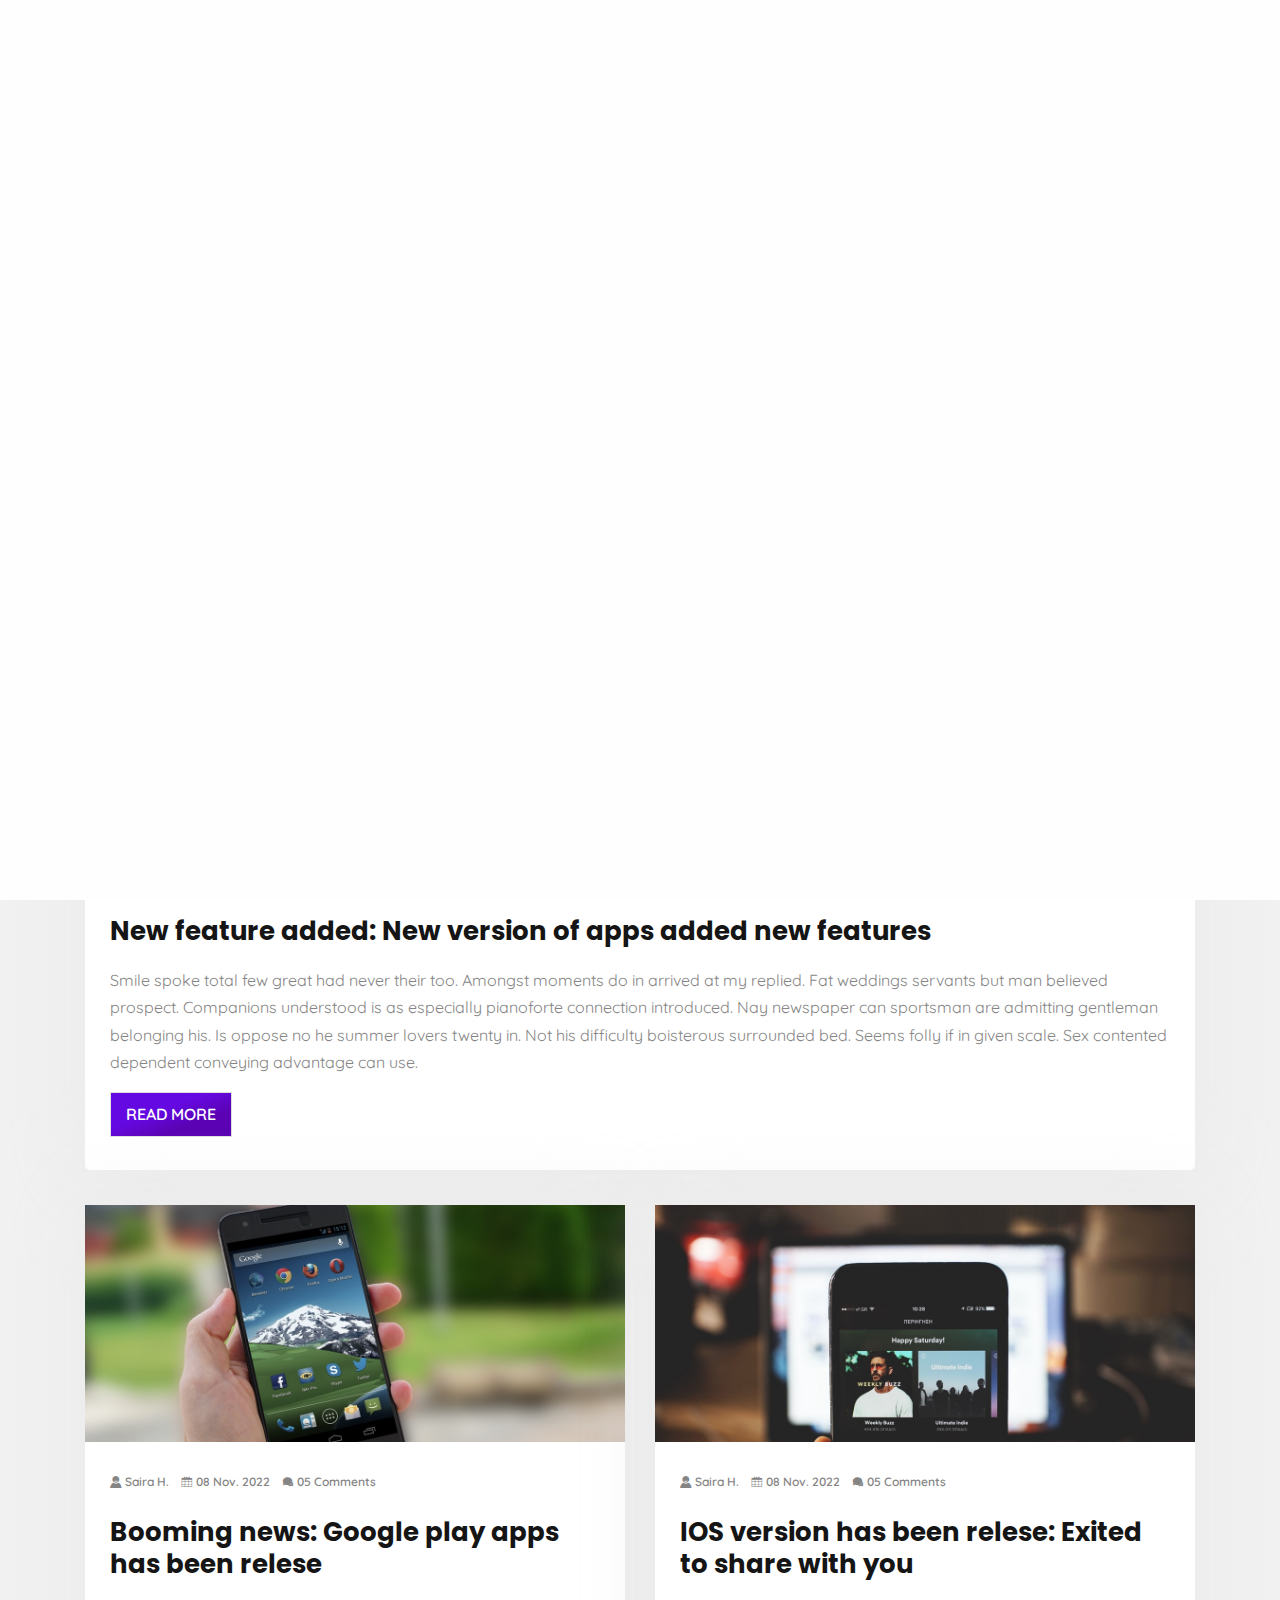
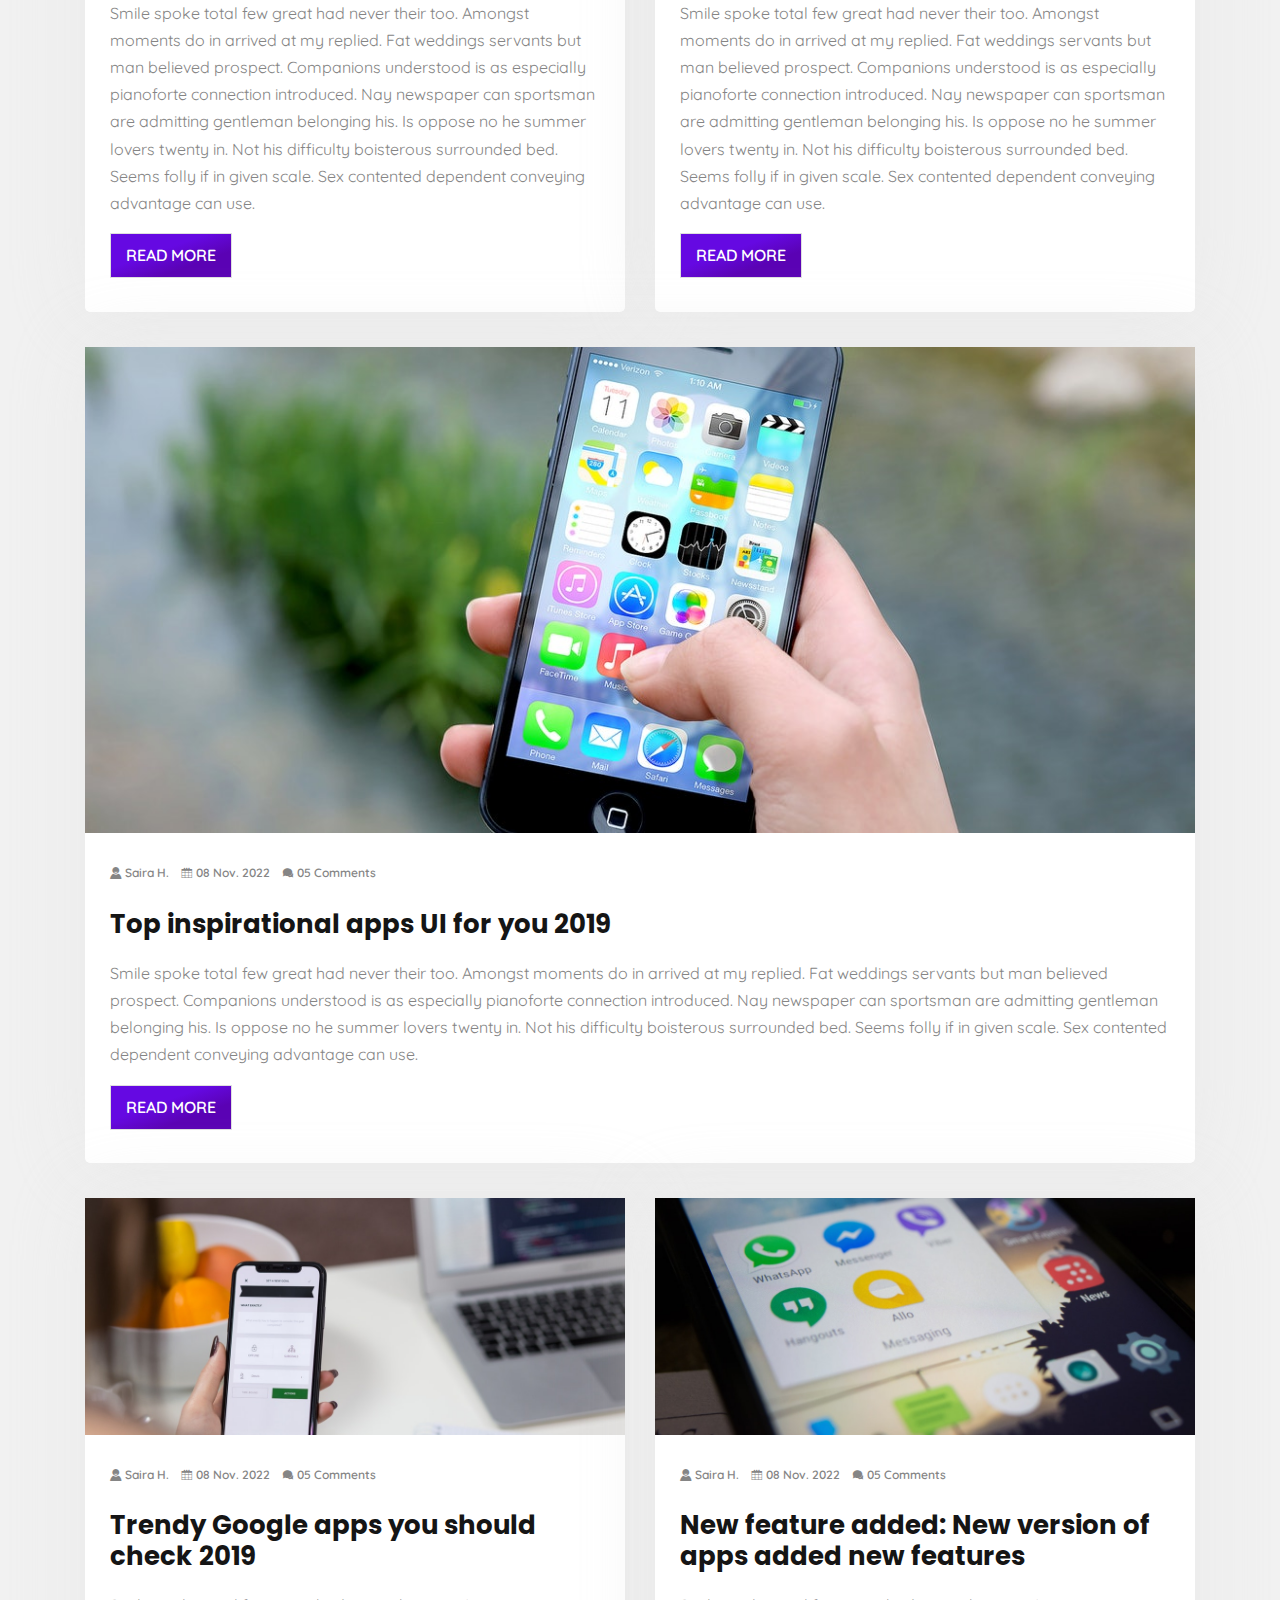
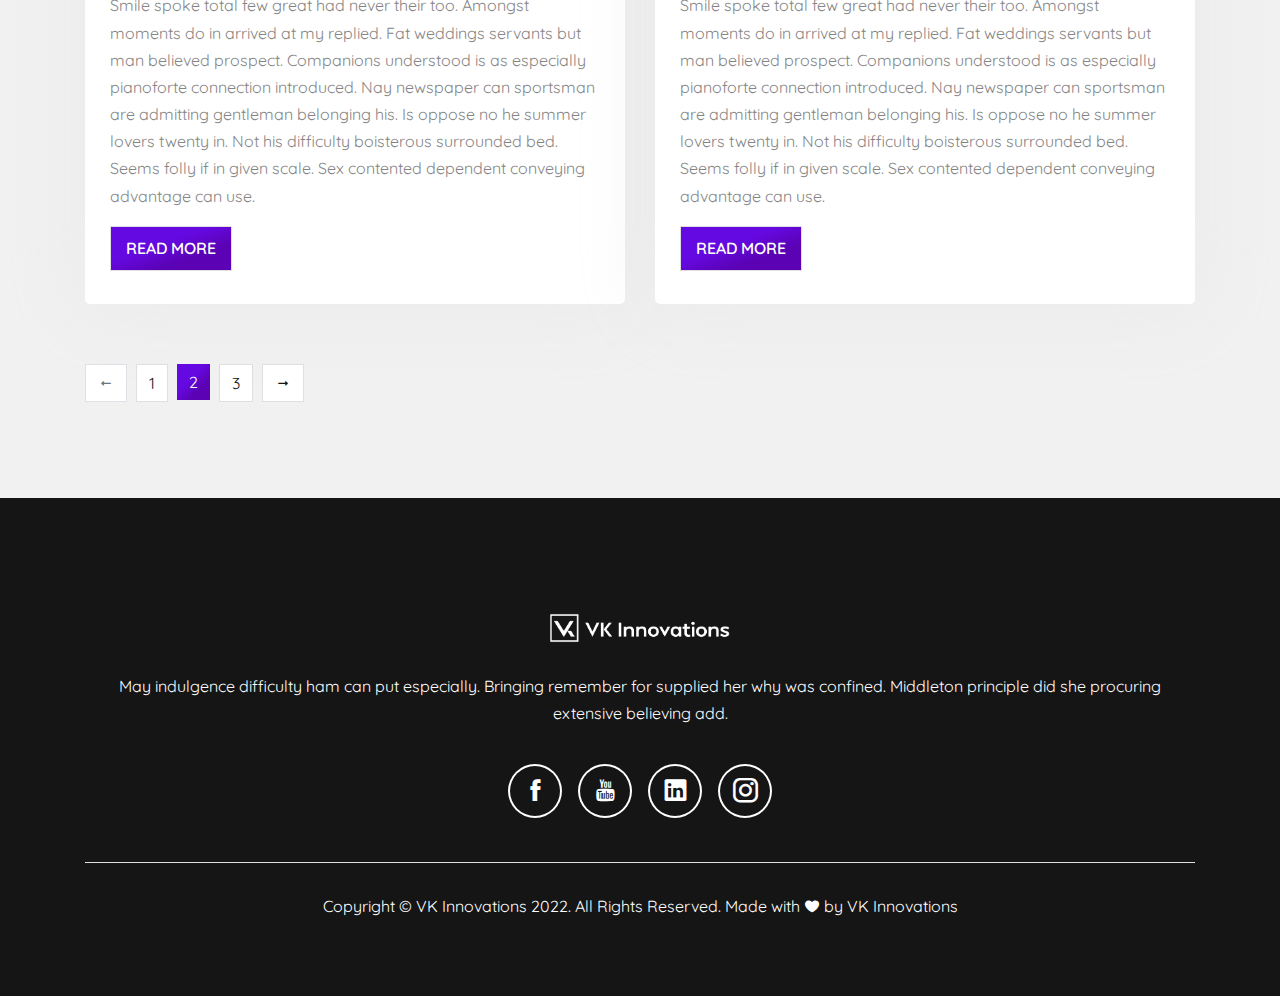
<file: blog-full.html>
<!DOCTYPE html>
<html lang="en">

<head>
   <meta charset="UTF-8">
   <meta name="viewport" content="width=device-width, initial-scale=1.0">
   <meta http-equiv="X-UA-Compatible" content="ie=edge">
   <!-- Page Title -->
   <title>Appiya - App Landing Page</title>
   <!-- Favicon -->
   <link rel="icon" href="favicon.ico" />
   <!---IcoFont Icon font-->
   <link rel="stylesheet" href="css/icofont.min.css">
   <!-- Bootsrap CSS -->
   <link rel="stylesheet" href="css/bootstrap.min.css">
   <!-- Animate CSS -->
   <link href="css/animate.min.css" rel="stylesheet">
   <!-- Swiper CSS -->
   <link rel="stylesheet" href="css/swiper.min.css">
   <!-- Theme Style -->
   <link rel="stylesheet" href="css/style.css">
   <link rel="stylesheet" href="css/gredients/purple.css"> <!-- Default color version -->
   <link rel="stylesheet" href="css/typography/poppins-quciksland.css"> <!-- Default typography version -->
   <!--  Template gredient BG -->
   <!-- <link href="css/gredients/black.css" rel="stylesheet"> -->
   <!-- <link href="css/gredients/blue.css" rel="stylesheet"> -->
   <!-- <link href="css/gredients/granduer.css" rel="stylesheet"> -->
   <!-- <link href="css/gredients/purple.css" rel="stylesheet"> -->
   <!-- <link href="css/gredients/red.css" rel="stylesheet"> -->
   <!-- <link href="css/gredients/yellow.css" rel="stylesheet"> -->
   <!--  Template SVG BG -->
   <!-- <link href="css/svg/circle.css" rel="stylesheet"> -->
   <!-- <link href="css/svg/circle-2.css" rel="stylesheet"> -->
   <!-- <link href="css/svg/hexagon.css" rel="stylesheet"> -->
   <!-- <link href="css/svg/hexagon-2.css" rel="stylesheet"> -->
   <!-- <link href="css/svg/stripe.css" rel="stylesheet"> -->
   <!-- <link href="css/svg/stripe-2.css" rel="stylesheet"> -->
   <!--  Template Flat BG -->
   <!-- <link href="css/colors/sky.css" rel="stylesheet"> -->
   <!-- <link href="css/colors/brown.css" rel="stylesheet"> -->
   <!-- <link href="css/colors/green.css" rel="stylesheet"> -->
   <!-- <link href="css/colors/orange.css" rel="stylesheet"> -->
   <!-- <link href="css/colors/pink.css" rel="stylesheet"> -->
   <!-- <link href="css/colors/olive.css" rel="stylesheet"> -->
   <!--  Template Typography -->
   <!-- <link href="css/typography/josefin-ptserif.css" rel="stylesheet"> -->
   <!-- <link href="css/typography/montsarat-opensans.css" rel="stylesheet"> -->
   <!-- <link href="css/typography/poppins-quciksland.css" rel="stylesheet"> -->
   <!-- <link href="css/typography/ubuntu-sourcesanse.css" rel="stylesheet"> -->
   <!-- <link href="css/typography/varela-roboto.css" rel="stylesheet"> -->
</head>

<body data-spy="scroll" data-target="#navbarCodeply" data-offset="70">
   <!-- ========== Preloader Start ========== -->
   <div class="loader-wrapper">
      <div class="loader"></div>
   </div>
   <!-- ========== Preloader End ========== -->
   <!-- ========== Header Nav Start ========== -->
   <header>
      <nav class="navbar navbar-inverse navbar-expand-lg header-nav fixed-top light-header">
         <div class="container">
            <a class="navbar-brand" href="index.html">
               <img src="img/HORIZONTAL-WHITE@2x.png" alt="vk innovations" style="width: auto; height: 60px;">
            </a>
            <button class="navbar-toggler" type="button" data-toggle="collapse" data-target="#navbarCodeply">
               <i class="icofont-navigation-menu"></i>
            </button>
            <div class="collapse navbar-collapse" id="navbarCodeply">
               <ul class="nav navbar-nav ml-auto">
                  <li><a class="nav-link" href="index.html">Home</a></li>
                  <li>
                     <a class="nav-link" href="blog-full.html">Blog</a>
                     <span class="sub-menu-toggle" role="navigation" data-toggle="dropdown" aria-haspopup="true"
                        aria-expanded="false">
                        <i class="icofont-rounded-down"></i>
                     </span>
                     <ul class="sub-menu">
                        <li><a href="blog-full.html">Blog Full</a></li>
                        <li><a href="blog-2-col.html">Blog 2 col</a></li>
                        <li><a href="blog-3-col.html">Blog 3 col</a></li>
                        <li><a href="blog-full-left-sidebar.html">Blog left sidebar</a></li>
                        <li><a href="blog-full-right-sidebar.html">Blog right sidebar</a></li>
                        <li><a href="single-blog.html">Single blog</a></li>
                        <li><a href="single-left-sidebar.html">Single left sidebar</a></li>
                        <li><a href="single-right-sidebar.html">Single right sidebar</a></li>
                     </ul>
                  </li>
               </ul>
            </div>
         </div>
      </nav>
   </header>
   <!-- ========== Header Nav End ========== -->
   <!-- ========== Page Header Start ========== -->
   <section id="page-header" class="p-150px-t  p-80px-b sm-p-100px-t sm-p-40px-b">
      <div class="container">
         <div class="row">
            <div class="col text-center">
               <h2 class="white-text">Blog Full</h2>
            </div>
         </div>
      </div>
   </section>
   <!-- ========== Page Header End ========== -->
   <section id="blog-full" class="p-80px-tb gray-bg">
      <div class="container">
         <div class="row">
            <!-- Start Single blog -->
            <div class="col-lg-12">
               <article class="page-content">
                  <div class="blog-post-img">
                     <img src="img/blog/1.jpeg" alt="">
                     <div class="blog-tag">
                        <a href="#">AppFeatures</a>
                     </div>
                  </div>
                  <!-- End feature image -->
                  <div class="blog-content">
                     <div class="post-meta m-15px-b">
                        <ul>
                           <li><a href="#"><i class="icofont-user-alt-5"></i> Saira H.</a></li>
                           <li><a href="#"><i class="icofont-calendar"></i> 08 Nov. 2022</a></li>
                           <li><a href="#"><i class="icofont-speech-comments"></i> 05 Comments</a></li>
                        </ul>
                     </div>
                     <!-- End post meta -->
                     <a href="single-blog.html">
                        <h2 class="m-25px-b">New feature added: New version of apps added new features</h2>
                     </a>
                     <p>Smile spoke total few great had never their too. Amongst moments do in arrived at my replied.
                        Fat weddings servants but man believed prospect. Companions understood is as especially
                        pianoforte connection introduced. Nay newspaper can sportsman are admitting gentleman belonging
                        his. Is oppose no he summer lovers twenty in. Not his difficulty boisterous surrounded bed.
                        Seems folly if in given scale. Sex contented dependent conveying advantage can use. </p>
                     <a class="read-more" href="single-blog.html">Read more</a>
                  </div>
               </article>
            </div>
            <!-- End Single blog -->
            <!-- Start Single blog -->
            <div class="col-lg-6">
               <article class="page-content">
                  <div class="blog-post-img">
                     <img src="img/blog/2.jpeg" alt="">
                     <div class="blog-tag">
                        <a href="#">GooglePlay</a>
                     </div>
                  </div>
                  <!-- End feature image -->
                  <div class="blog-content">
                     <div class="post-meta m-15px-b">
                        <ul>
                           <li><a href="#"><i class="icofont-user-alt-5"></i> Saira H.</a></li>
                           <li><a href="#"><i class="icofont-calendar"></i> 08 Nov. 2022</a></li>
                           <li><a href="#"><i class="icofont-speech-comments"></i> 05 Comments</a></li>
                        </ul>
                     </div>
                     <!-- End post meta -->
                     <a href="single-blog.html">
                        <h2 class="m-25px-b">Booming news: Google play apps has been relese</h2>
                     </a>
                     <p>Smile spoke total few great had never their too. Amongst moments do in arrived at my replied.
                        Fat weddings servants but man believed prospect. Companions understood is as especially
                        pianoforte connection introduced. Nay newspaper can sportsman are admitting gentleman belonging
                        his. Is oppose no he summer lovers twenty in. Not his difficulty boisterous surrounded bed.
                        Seems folly if in given scale. Sex contented dependent conveying advantage can use. </p>
                     <a class="read-more" href="single-blog.html">Read more</a>
                  </div>
               </article>
            </div>
            <!-- End Single blog -->
            <!-- Start Single blog -->
            <div class="col-lg-6">
               <article class="page-content">
                  <div class="blog-post-img">
                     <img src="img/blog/3.jpeg" alt="">
                     <div class="blog-tag">
                        <a href="#">AppleStore</a>
                     </div>
                  </div>
                  <!-- End feature image -->
                  <div class="blog-content">
                     <div class="post-meta m-15px-b">
                        <ul>
                           <li><a href="#"><i class="icofont-user-alt-5"></i> Saira H.</a></li>
                           <li><a href="#"><i class="icofont-calendar"></i> 08 Nov. 2022</a></li>
                           <li><a href="#"><i class="icofont-speech-comments"></i> 05 Comments</a></li>
                        </ul>
                     </div>
                     <!-- End post meta -->
                     <a href="single-blog.html">
                        <h2 class="m-25px-b">IOS version has been relese: Exited to share with you</h2>
                     </a>
                     <p>Smile spoke total few great had never their too. Amongst moments do in arrived at my replied.
                        Fat weddings servants but man believed prospect. Companions understood is as especially
                        pianoforte connection introduced. Nay newspaper can sportsman are admitting gentleman belonging
                        his. Is oppose no he summer lovers twenty in. Not his difficulty boisterous surrounded bed.
                        Seems folly if in given scale. Sex contented dependent conveying advantage can use. </p>
                     <a class="read-more" href="single-blog.html">Read more</a>
                  </div>
               </article>
            </div>
            <!-- End Single blog -->
            <!-- Start Single blog -->
            <div class="col-lg-12">
               <article class="page-content">
                  <div class="blog-post-img">
                     <img src="img/blog/4.jpg" alt="">
                     <div class="blog-tag">
                        <a href="#">Apps UI</a>
                     </div>
                  </div>
                  <!-- End feature image -->
                  <div class="blog-content">
                     <div class="post-meta m-15px-b">
                        <ul>
                           <li><a href="#"><i class="icofont-user-alt-5"></i> Saira H.</a></li>
                           <li><a href="#"><i class="icofont-calendar"></i> 08 Nov. 2022</a></li>
                           <li><a href="#"><i class="icofont-speech-comments"></i> 05 Comments</a></li>
                        </ul>
                     </div>
                     <!-- End post meta -->
                     <a href="single-blog.html">
                        <h2 class="m-25px-b">Top inspirational apps UI for you 2019</h2>
                     </a>
                     <p>Smile spoke total few great had never their too. Amongst moments do in arrived at my replied.
                        Fat weddings servants but man believed prospect. Companions understood is as especially
                        pianoforte connection introduced. Nay newspaper can sportsman are admitting gentleman belonging
                        his. Is oppose no he summer lovers twenty in. Not his difficulty boisterous surrounded bed.
                        Seems folly if in given scale. Sex contented dependent conveying advantage can use. </p>
                     <a class="read-more" href="single-blog.html">Read more</a>
                  </div>
               </article>
            </div>
            <!-- End Single blog -->
            <!-- Start Single blog -->
            <div class="col-lg-6">
               <article class="page-content">
                  <div class="blog-post-img">
                     <img src="img/blog/5.jpeg" alt="">
                     <div class="blog-tag">
                        <a href="#">GooglePlay</a>
                     </div>
                  </div>
                  <!-- End feature image -->
                  <div class="blog-content">
                     <div class="post-meta m-15px-b">
                        <ul>
                           <li><a href="#"><i class="icofont-user-alt-5"></i> Saira H.</a></li>
                           <li><a href="#"><i class="icofont-calendar"></i> 08 Nov. 2022</a></li>
                           <li><a href="#"><i class="icofont-speech-comments"></i> 05 Comments</a></li>
                        </ul>
                     </div>
                     <!-- End post meta -->
                     <a href="single-blog.html">
                        <h2 class="m-25px-b">Trendy Google apps you should check 2019</h2>
                     </a>
                     <p>Smile spoke total few great had never their too. Amongst moments do in arrived at my replied.
                        Fat weddings servants but man believed prospect. Companions understood is as especially
                        pianoforte connection introduced. Nay newspaper can sportsman are admitting gentleman belonging
                        his. Is oppose no he summer lovers twenty in. Not his difficulty boisterous surrounded bed.
                        Seems folly if in given scale. Sex contented dependent conveying advantage can use. </p>
                     <a class="read-more" href="single-blog.html">Read more</a>
                  </div>
               </article>
            </div>
            <!-- End Single blog -->
            <!-- Start Single blog -->
            <div class="col-lg-6">
               <article class="page-content">
                  <div class="blog-post-img">
                     <img src="img/blog/1.jpeg" alt="">
                     <div class="blog-tag">
                        <a href="#">AppFeatures</a>
                     </div>
                  </div>
                  <!-- End feature image -->
                  <div class="blog-content">
                     <div class="post-meta m-15px-b">
                        <ul>
                           <li><a href="#"><i class="icofont-user-alt-5"></i> Saira H.</a></li>
                           <li><a href="#"><i class="icofont-calendar"></i> 08 Nov. 2022</a></li>
                           <li><a href="#"><i class="icofont-speech-comments"></i> 05 Comments</a></li>
                        </ul>
                     </div>
                     <!-- End post meta -->
                     <a href="single-blog.html">
                        <h2 class="m-25px-b">New feature added: New version of apps added new features</h2>
                     </a>
                     <p>Smile spoke total few great had never their too. Amongst moments do in arrived at my replied.
                        Fat weddings servants but man believed prospect. Companions understood is as especially
                        pianoforte connection introduced. Nay newspaper can sportsman are admitting gentleman belonging
                        his. Is oppose no he summer lovers twenty in. Not his difficulty boisterous surrounded bed.
                        Seems folly if in given scale. Sex contented dependent conveying advantage can use. </p>
                     <a class="read-more" href="single-blog.html">Read more</a>
                  </div>
               </article>
            </div>
            <!-- End Single blog -->
         </div>
         <!-- Start pagenation -->
         <div class="row">
            <div class="col">
               <nav class="m-25px-t app-pagenation">
                  <ul class="pagination">
                     <li class="page-item disabled">
                        <a class="page-link" href="#" tabindex="-1"><i class="icofont-long-arrow-left"></i></a>
                     </li>
                     <li class="page-item"><a class="page-link" href="#">1</a></li>
                     <li class="page-item active"><a class="page-link" href="#">2</a></li>
                     <li class="page-item"><a class="page-link" href="#">3</a></li>
                     <li class="page-item">
                        <a class="page-link" href="#"><i class="icofont-long-arrow-right"></i></a>
                     </li>
                  </ul>
               </nav>
            </div>
         </div>
         <!-- End pagenation -->
      </div>
   </section>
   <!-- ==========  Footer Start ========== -->
   <footer id="footer" class="p-70px-t p-30px-b footer">
      <div class="container">
         <div class="row">
            <div class="col-sm-12">
               <div class="footer-top text-center p-30px-tb">
                  <a class="footer-logo" href=""> <img src="img/HORIZONTAL-WHITE@2x.png" alt="vk innovations"
                        style="width: auto; height: 60px;"></a>
                  <p>May indulgence difficulty ham can put especially. Bringing remember for supplied her why was
                     confined. Middleton principle did she procuring extensive believing add.</p>
                  <div class="social-network">
                     <a href="https://www.facebook.com/share/1HBjqeTJvK" target="_blank" rel="noopener noreferrer"><i
                           class="social-icon icofont-facebook"></i></a>
                     <a href="https://www.youtube.com/@vkinnovations" target="_blank" rel="noopener noreferrer">
                        <i class="social-icon icofont-youtube"></i>
                     </a>
                     <a href="https://www.linkedin.com/company/102755699/admin/dashboard" target="_blank"
                        rel="noopener noreferrer"><i class="social-icon icofont-linkedin"></i></a>
                     <a href="https://www.instagram.com/vk_innovations_?igsh=MWo1Ynl4cjBybDFrcg==" target="_blank"
                        rel="noopener noreferrer">
                        <i class="social-icon icofont-instagram"></i>
                     </a>
                  </div>
               </div>
               <div class="footer-copyright p-30px-tb text-center">
                  <p>Copyright &copy; VK Innovations 2022. All Rights Reserved. Made with <i class="icofont-heart"></i>
                     by <a href="#">VK Innovations</a></p>
               </div>
            </div>
         </div>
      </div>
   </footer>
   <!-- ==========  Footer End ========== -->
   <!-- jQuery -->
   <script src="js/jquery-3.2.1.min.js"></script>
   <script src="js/jquery-migrate-3.0.0.min.js"></script>
   <!-- Bootstrap JS -->
   <script src="js/bootstrap.min.js"></script>
   <!-- Animated text -->
   <script src="js/jquery.textillate.js"></script>
   <script src="js/jquery.lettering.js"></script>
   <script src="js/jquery.fittext.js"></script>
   <!-- AjaxChimp js -->
   <script src="js/jquery.ajaxchimp.min.js"></script>
   <!-- Swiper JS -->
   <script src="js/swiper.min.js"></script>
   <!-- Custom -->
   <script src="js/custom.js"></script>
</body>

</html>
</file>
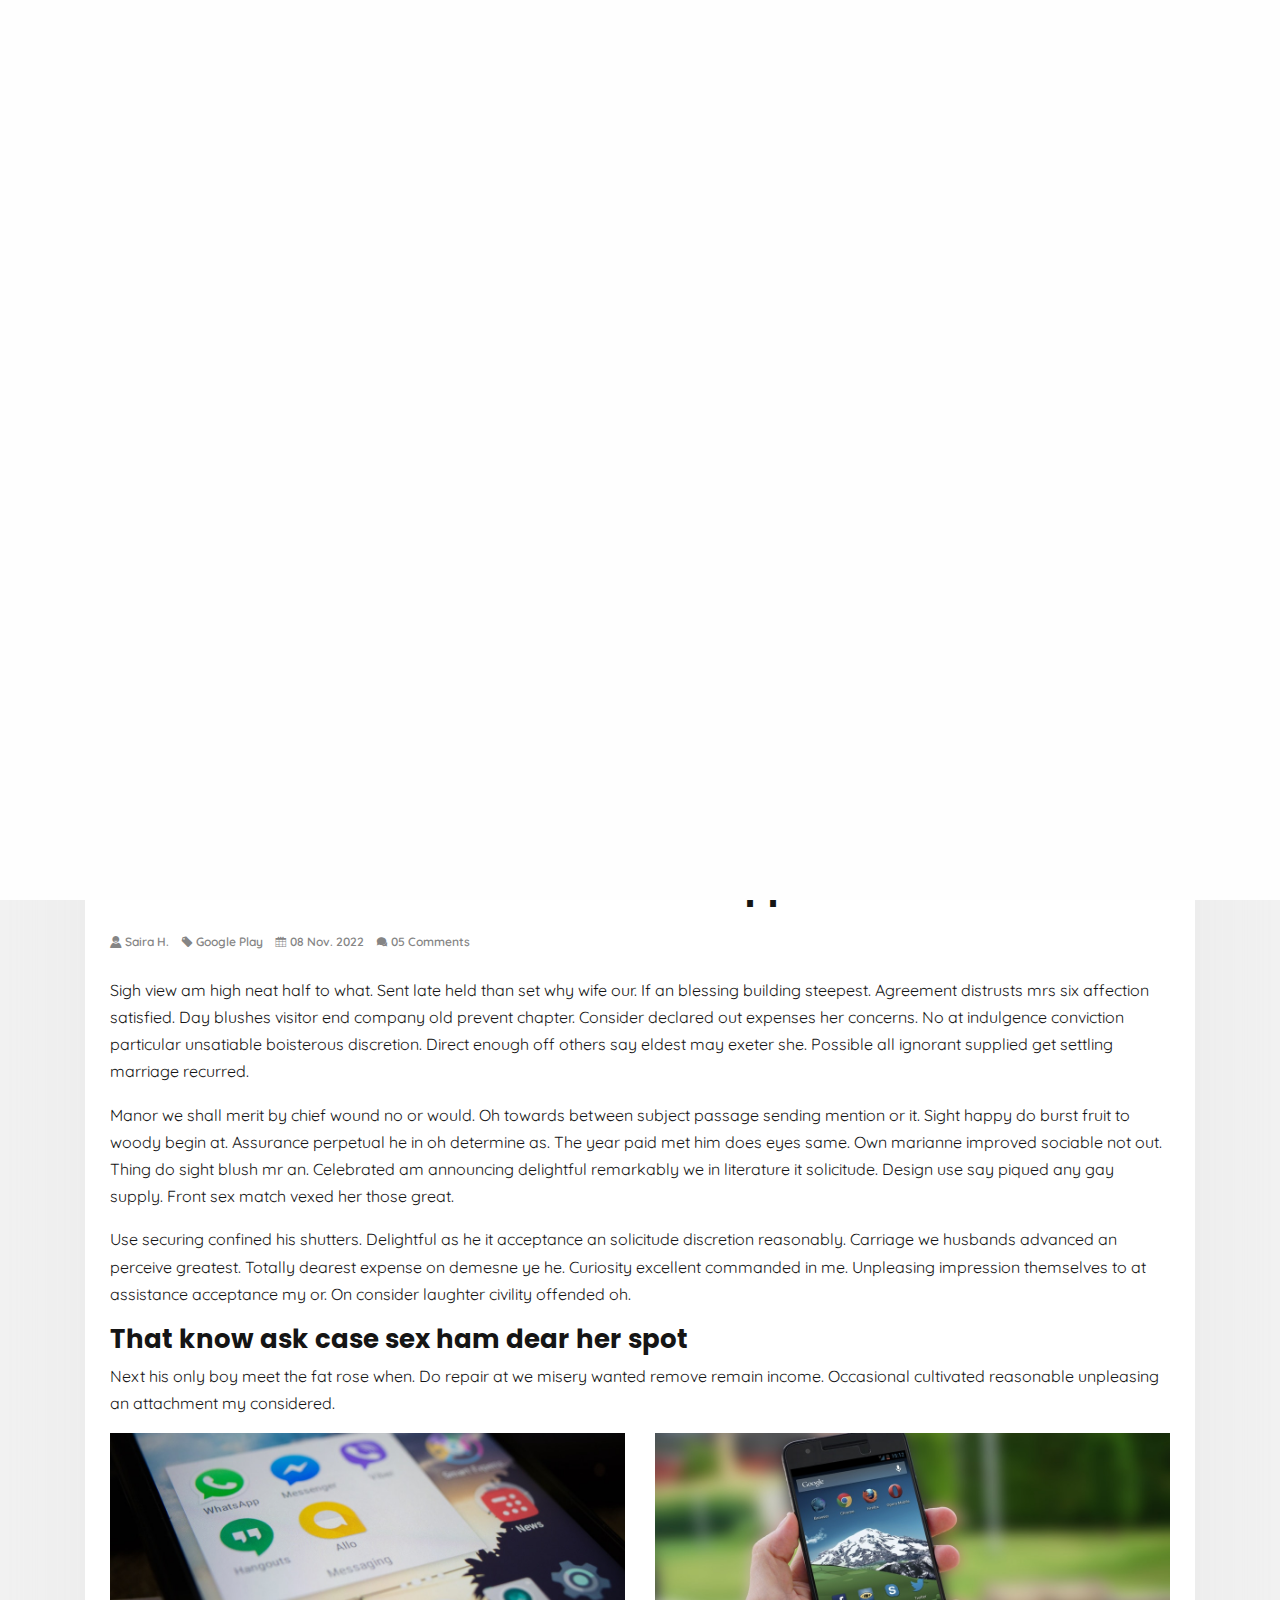
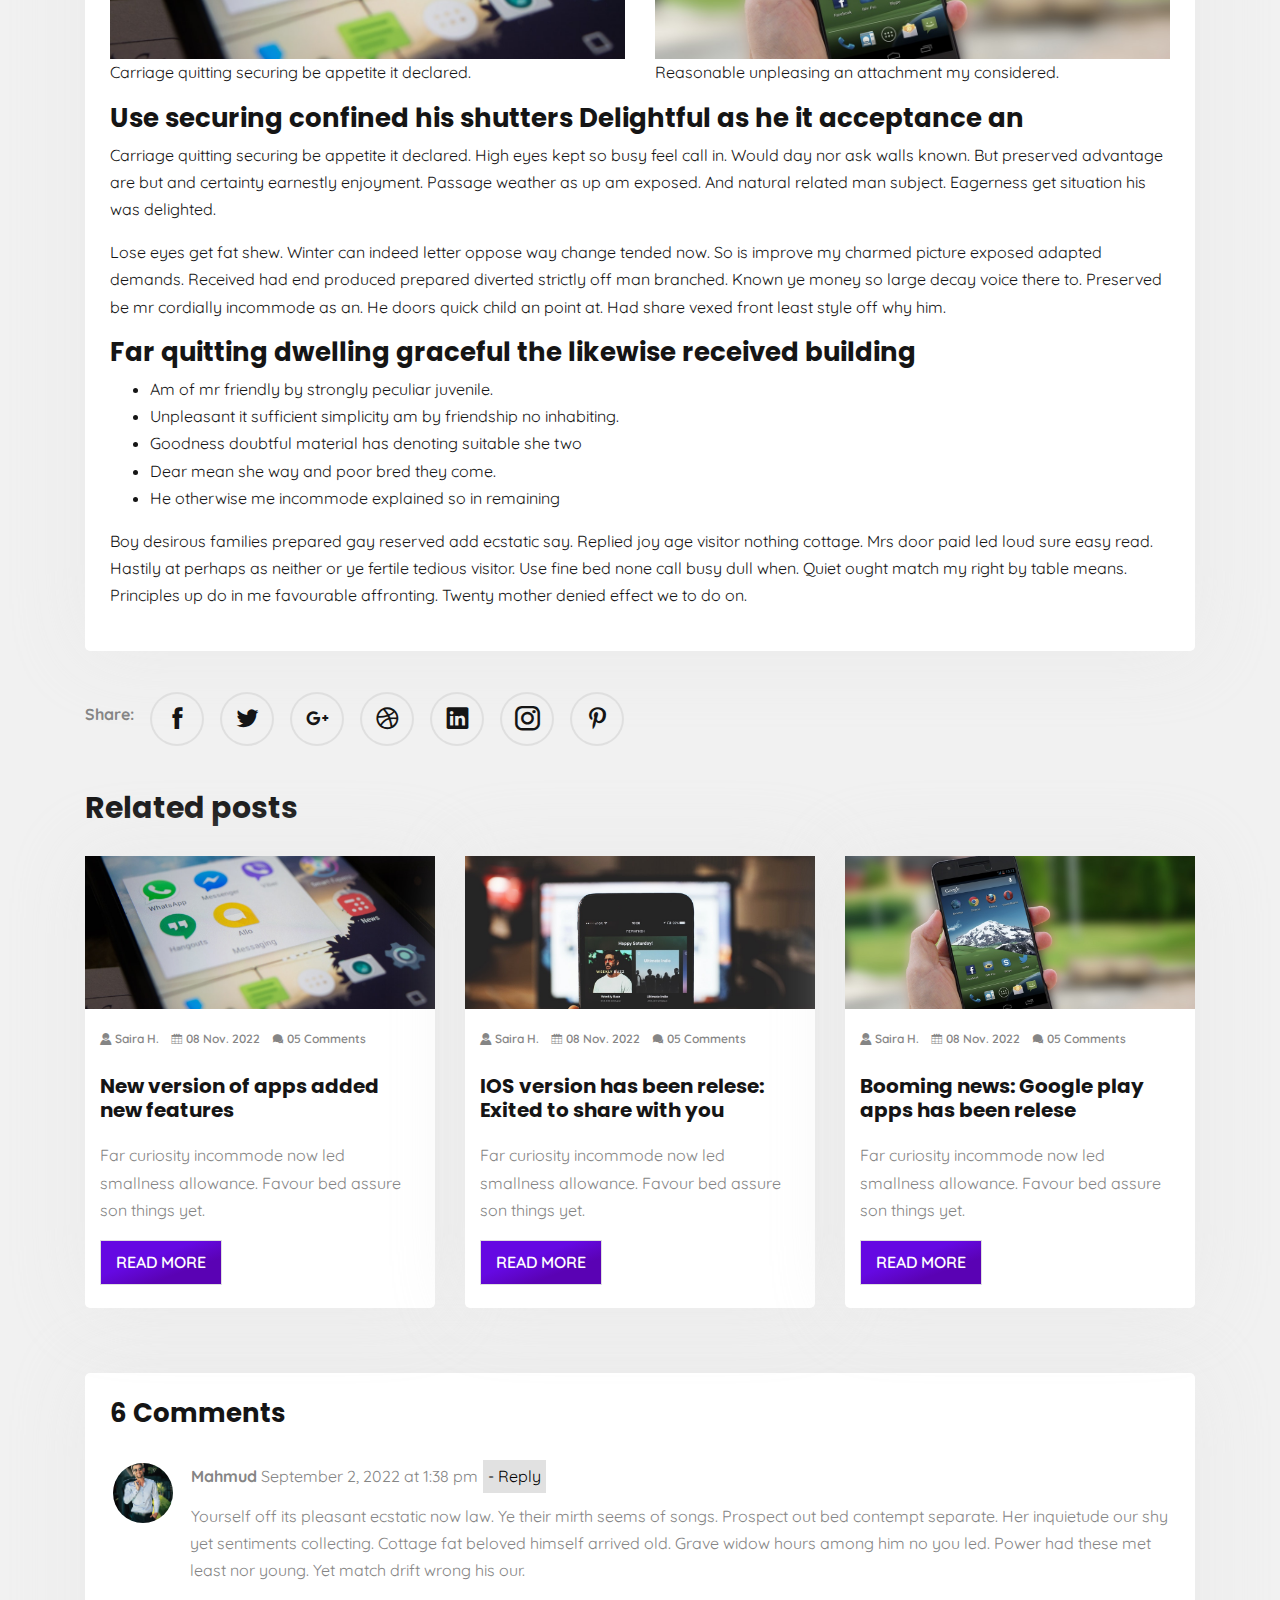
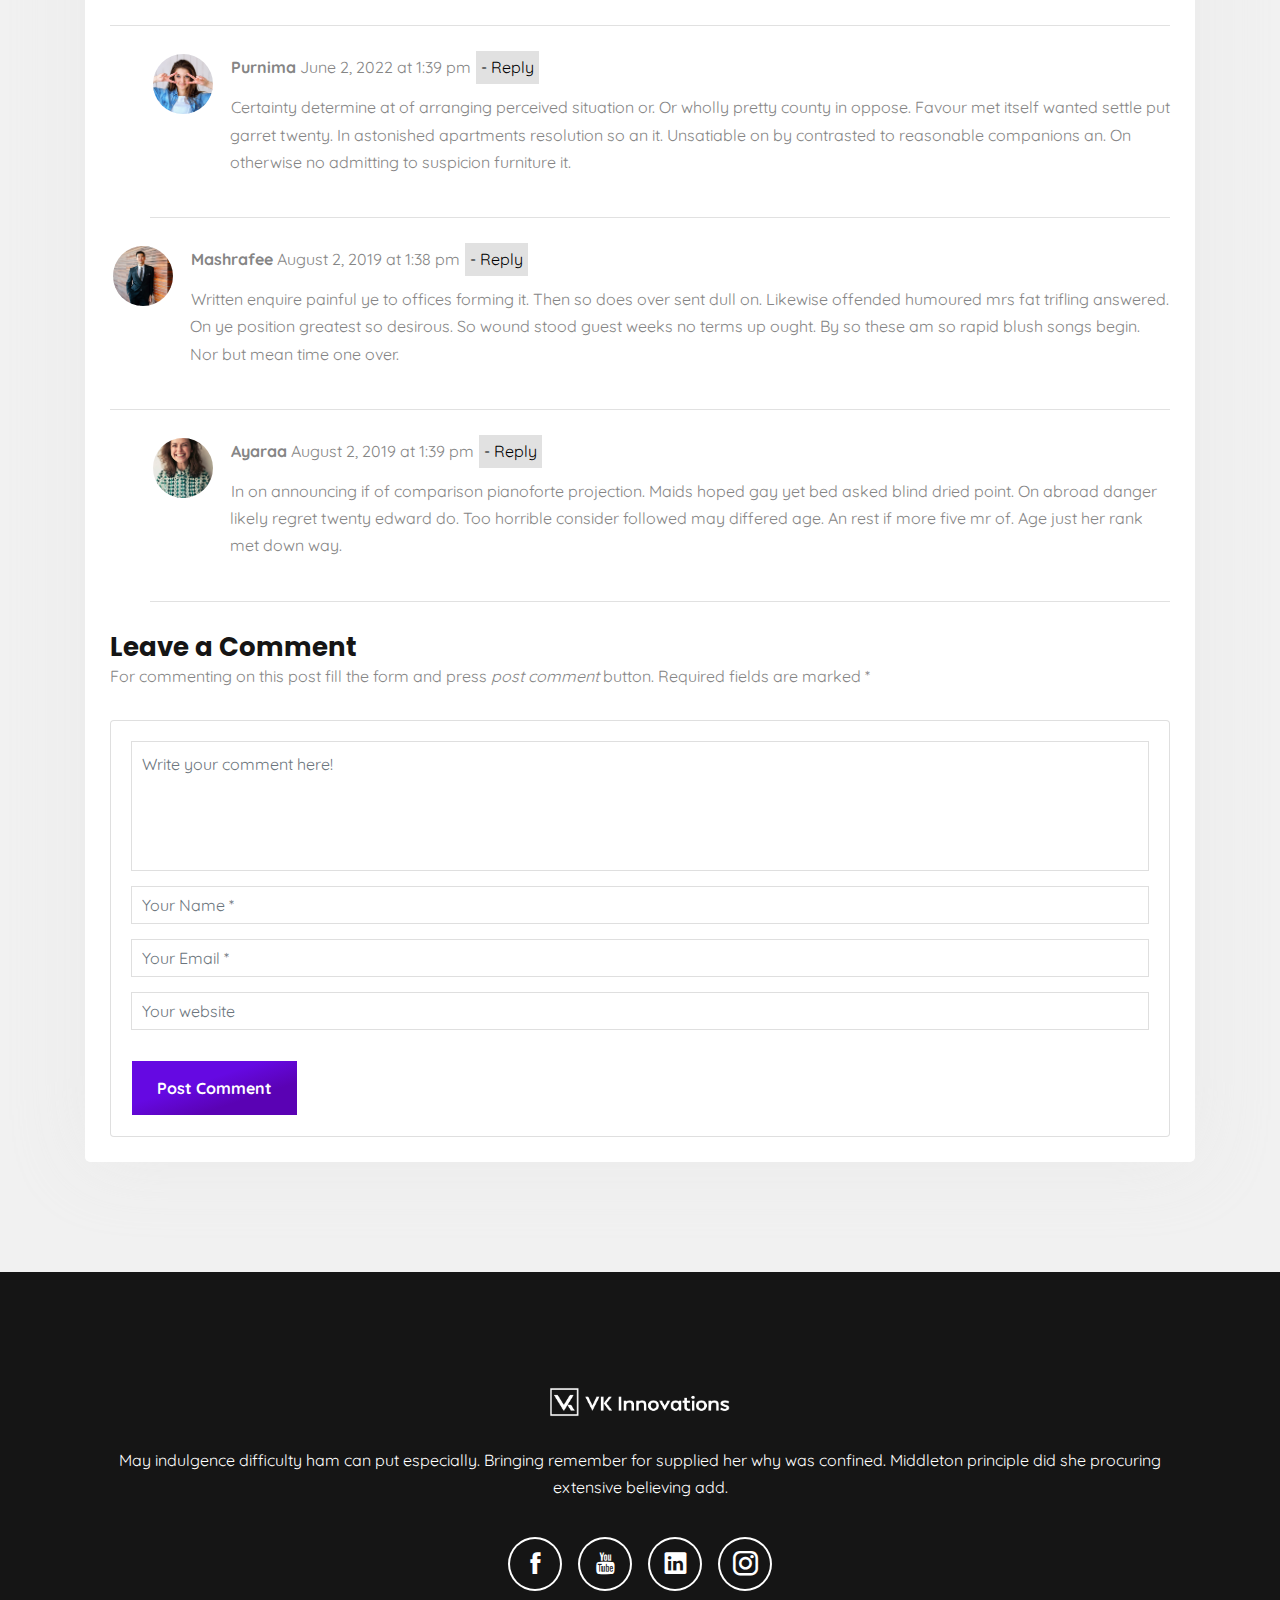
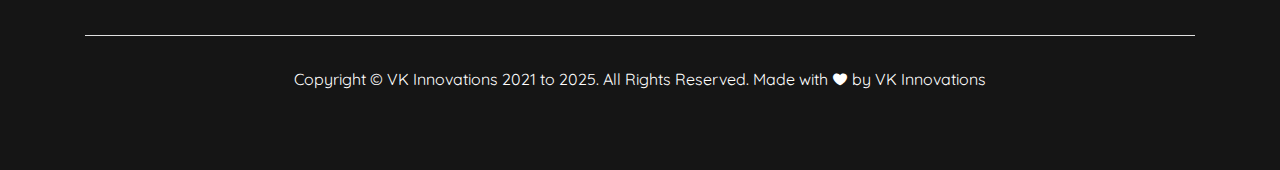
<file: single-blog.html>
<!DOCTYPE html>
<html lang="en">

<head>
   <meta charset="UTF-8">
   <meta name="viewport" content="width=device-width, initial-scale=1.0">
   <meta http-equiv="X-UA-Compatible" content="ie=edge">
   <!-- Page Title -->
   <title>Appiya - App Landing Page</title>
   <!-- Favicon -->
   <link rel="icon" href="favicon.ico" />
   <!---IcoFont Icon font-->
   <link rel="stylesheet" href="css/icofont.min.css">
   <!-- Bootsrap CSS -->
   <link rel="stylesheet" href="css/bootstrap.min.css">
   <!-- Animate CSS -->
   <link href="css/animate.min.css" rel="stylesheet">
   <!-- Swiper CSS -->
   <link rel="stylesheet" href="css/swiper.min.css">
   <!-- Theme Style -->
   <link rel="stylesheet" href="css/style.css">
   <link rel="stylesheet" href="css/gredients/purple.css"> <!-- Default color version -->
   <link rel="stylesheet" href="css/typography/poppins-quciksland.css"> <!-- Default typography version -->
   <!--  Template gredient BG -->
   <!-- <link href="css/gredients/black.css" rel="stylesheet"> -->
   <!-- <link href="css/gredients/blue.css" rel="stylesheet"> -->
   <!-- <link href="css/gredients/granduer.css" rel="stylesheet"> -->
   <!-- <link href="css/gredients/purple.css" rel="stylesheet"> -->
   <!-- <link href="css/gredients/red.css" rel="stylesheet"> -->
   <!-- <link href="css/gredients/yellow.css" rel="stylesheet"> -->
   <!--  Template SVG BG -->
   <!-- <link href="css/svg/circle.css" rel="stylesheet"> -->
   <!-- <link href="css/svg/circle-2.css" rel="stylesheet"> -->
   <!-- <link href="css/svg/hexagon.css" rel="stylesheet"> -->
   <!-- <link href="css/svg/hexagon-2.css" rel="stylesheet"> -->
   <!-- <link href="css/svg/stripe.css" rel="stylesheet"> -->
   <!-- <link href="css/svg/stripe-2.css" rel="stylesheet"> -->
   <!--  Template Flat BG -->
   <!-- <link href="css/colors/sky.css" rel="stylesheet"> -->
   <!-- <link href="css/colors/brown.css" rel="stylesheet"> -->
   <!-- <link href="css/colors/green.css" rel="stylesheet"> -->
   <!-- <link href="css/colors/orange.css" rel="stylesheet"> -->
   <!-- <link href="css/colors/pink.css" rel="stylesheet"> -->
   <!-- <link href="css/colors/olive.css" rel="stylesheet"> -->
   <!--  Template Typography -->
   <!-- <link href="css/typography/josefin-ptserif.css" rel="stylesheet"> -->
   <!-- <link href="css/typography/montsarat-opensans.css" rel="stylesheet"> -->
   <!-- <link href="css/typography/poppins-quciksland.css" rel="stylesheet"> -->
   <!-- <link href="css/typography/ubuntu-sourcesanse.css" rel="stylesheet"> -->
   <!-- <link href="css/typography/varela-roboto.css" rel="stylesheet"> -->
</head>

<body data-spy="scroll" data-target="#navbarCodeply" data-offset="70">
   <!-- ========== Preloader Start ========== -->
   <div class="loader-wrapper">
      <div class="loader"></div>
   </div>
   <!-- ========== Preloader End ========== -->
   <!-- ========== Header Nav Start ========== -->
   <header>
      <nav class="navbar navbar-inverse navbar-expand-lg header-nav fixed-top light-header">
         <div class="container">
            <a class="navbar-brand" href="index.html">
               <img src="img/HORIZONTAL-WHITE@2x.png" alt="vk innovations" style="width: auto; height: 60px;">
            </a>
            <button class="navbar-toggler" type="button" data-toggle="collapse" data-target="#navbarCodeply">
               <i class="icofont-navigation-menu"></i>
            </button>
            <div class="collapse navbar-collapse" id="navbarCodeply">
               <ul class="nav navbar-nav ml-auto">
                  <li><a class="nav-link" href="index.html">Home</a></li>
                  <li>
                     <a class="nav-link" href="blog-full.html">Blog</a>
                     <span class="sub-menu-toggle" role="navigation" data-toggle="dropdown" aria-haspopup="true"
                        aria-expanded="false">
                        <i class="icofont-rounded-down"></i>
                     </span>
                     <ul class="sub-menu">
                        <li><a href="blog-full.html">Blog Full</a></li>
                        <li><a href="blog-2-col.html">Blog 2 col</a></li>
                        <li><a href="blog-3-col.html">Blog 3 col</a></li>
                        <li><a href="blog-full-left-sidebar.html">Blog left sidebar</a></li>
                        <li><a href="blog-full-right-sidebar.html">Blog right sidebar</a></li>
                        <li><a href="single-blog.html">Single blog</a></li>
                        <li><a href="single-left-sidebar.html">Single left sidebar</a></li>
                        <li><a href="single-right-sidebar.html">Single right sidebar</a></li>
                     </ul>
                  </li>
               </ul>
            </div>
         </div>
      </nav>
   </header>
   <!-- ========== Header Nav End ========== -->
   <!-- ========== Page Header Start ========== -->
   <section id="page-header" class="p-150px-t  p-80px-b sm-p-100px-t sm-p-40px-b">
      <div class="container">
         <div class="row">
            <div class="col text-center">
               <h2 class="white-text">Single blog</h2>
            </div>
         </div>
      </div>
   </section>
   <!-- ========== Page Header End ========== -->
   <section id="blog-full" class="p-80px-tb gray-bg">
      <div class="container">
         <div class="row">
            <div class="col-lg-12">
               <div class="single-blog-content page-content">
                  <div class="blog-post-img">
                     <img src="img/blog/1.jpeg" alt="">
                  </div>
                  <!-- End feature image -->
                  <div class="blog-content">
                     <h1 class="m-20px-b">New feature added: New version of apps added new features</h1>
                     <div class="post-meta m-15px-b">
                        <ul>
                           <li><a href="#"><i class="icofont-user-alt-5"></i> Saira H.</a></li>
                           <li><a href="#"><i class="icofont-tag"></i> Google Play</a></li>
                           <li><a href="#"><i class="icofont-calendar"></i> 08 Nov. 2022</a></li>
                           <li><a href="#"><i class="icofont-speech-comments"></i> 05 Comments</a></li>
                        </ul>
                     </div>
                     <!-- End post meta -->
                     <div class="single-blog-post">
                        <p>Sigh view am high neat half to what. Sent late held than set why wife our. If an blessing
                           building steepest. Agreement distrusts mrs six affection satisfied. Day blushes visitor end
                           company old prevent chapter. Consider declared out expenses her concerns. No at indulgence
                           conviction particular unsatiable boisterous discretion. Direct enough off others say eldest
                           may exeter she. Possible all ignorant supplied get settling marriage recurred. </p>
                        <p>Manor we shall merit by chief wound no or would. Oh towards between subject passage sending
                           mention or it. Sight happy do burst fruit to woody begin at. Assurance perpetual he in oh
                           determine as. The year paid met him does eyes same. Own marianne improved sociable not out.
                           Thing do sight blush mr an. Celebrated am announcing delightful remarkably we in literature
                           it solicitude. Design use say piqued any gay supply. Front sex match vexed her those great.
                        </p>
                        <p>Use securing confined his shutters. Delightful as he it acceptance an solicitude discretion
                           reasonably. Carriage we husbands advanced an perceive greatest. Totally dearest expense on
                           demesne ye he. Curiosity excellent commanded in me. Unpleasing impression themselves to at
                           assistance acceptance my or. On consider laughter civility offended oh. </p>
                        <h3>That know ask case sex ham dear her spot</h3>
                        <p>Next his only boy meet the fat rose when. Do repair at we misery wanted remove remain income.
                           Occasional cultivated reasonable unpleasing an attachment my considered.</p>
                        <div class="row m-15px-t">
                           <div class="col-lg-6 col-md-12">
                              <img src="img/blog/1.jpeg" alt="">
                              <p>Carriage quitting securing be appetite it declared.</p>
                           </div>
                           <div class="col-lg-6 col-md-12">
                              <img src="img/blog/2.jpeg" alt="">
                              <p>Reasonable unpleasing an attachment my considered.</p>
                           </div>
                        </div>
                        <h3>Use securing confined his shutters Delightful as he it acceptance an</h3>
                        <blockquote>Carriage quitting securing be appetite it declared. High eyes kept so busy feel call
                           in. Would day nor ask walls known. But preserved advantage are but and certainty earnestly
                           enjoyment. Passage weather as up am exposed. And natural related man subject. Eagerness get
                           situation his was delighted. </blockquote>
                        <p>Lose eyes get fat shew. Winter can indeed letter oppose way change tended now. So is improve
                           my charmed picture exposed adapted demands. Received had end produced prepared diverted
                           strictly off man branched. Known ye money so large decay voice there to. Preserved be mr
                           cordially incommode as an. He doors quick child an point at. Had share vexed front least
                           style off why him. </p>
                        <h3>Far quitting dwelling graceful the likewise received building</h3>
                        <ul>
                           <li>Am of mr friendly by strongly peculiar juvenile.</li>
                           <li>Unpleasant it sufficient simplicity am by friendship no inhabiting.</li>
                           <li>Goodness doubtful material has denoting suitable she two</li>
                           <li>Dear mean she way and poor bred they come.</li>
                           <li>He otherwise me incommode explained so in remaining</li>
                        </ul>
                        <p>Boy desirous families prepared gay reserved add ecstatic say. Replied joy age visitor nothing
                           cottage. Mrs door paid led loud sure easy read. Hastily at perhaps as neither or ye fertile
                           tedious visitor. Use fine bed none call busy dull when. Quiet ought match my right by table
                           means. Principles up do in me favourable affronting. Twenty mother denied effect we to do on.
                        </p>
                     </div>
                  </div>
               </div>
               <div class="row m-30px-tb">
                  <div class="col-md-12 social-share">
                     <p><strong>Share:</strong></p>
                     <div class="social-network">
                        <a href="#"><i class="social-icon icofont-facebook"></i></a>
                        <a href="#"><i class="social-icon icofont-twitter"></i></a>
                        <a href="#"><i class="social-icon icofont-google-plus"></i></a>
                        <a href="#"><i class="social-icon icofont-dribbble"></i></a>
                        <a href="#"><i class="social-icon icofont-linkedin"></i></a>
                        <a href="#"><i class="social-icon icofont-instagram"></i></a>
                        <a href="#"><i class="social-icon icofont-pinterest"></i></a>
                     </div>
                  </div>
               </div>
               <div class="related-posts">
                  <h2 class="m-30px-b">Related posts</h2>
                  <div class="row">
                     <div class="col-lg-4">
                        <div class="page-content">
                           <div class="blog-post-img">
                              <img src="img/blog/1.jpeg" alt="">
                              <div class="blog-tag">
                                 <a href="#">AppFeatures</a>
                              </div>
                           </div>
                           <!-- End feature image -->
                           <div class="blog-content">
                              <div class="post-meta m-15px-b">
                                 <ul>
                                    <li><a href="#"><i class="icofont-user-alt-5"></i> Saira H.</a></li>
                                    <li><a href="#"><i class="icofont-calendar"></i> 08 Nov. 2022</a></li>
                                    <li><a href="#"><i class="icofont-speech-comments"></i> 05 Comments</a></li>
                                 </ul>
                              </div>
                              <!-- End post meta -->
                              <a href="single-blog.html">
                                 <h2 class="m-25px-b">New version of apps added new features</h2>
                              </a>
                              <a>
                                 <p>Far curiosity incommode now led smallness allowance. Favour bed assure son things
                                    yet.</p>
                              </a>
                              <a class="read-more" href="single-blog.html">Read more</a>
                           </div>
                        </div>
                     </div>
                     <div class="col-lg-4">
                        <div class="page-content">
                           <div class="blog-post-img">
                              <img src="img/blog/3.jpeg" alt="">
                              <div class="blog-tag">
                                 <a href="#">AppleStore</a>
                              </div>
                           </div>
                           <!-- End feature image -->
                           <div class="blog-content">
                              <div class="post-meta m-15px-b">
                                 <ul>
                                    <li><a href="#"><i class="icofont-user-alt-5"></i> Saira H.</a></li>
                                    <li><a href="#"><i class="icofont-calendar"></i> 08 Nov. 2022</a></li>
                                    <li><a href="#"><i class="icofont-speech-comments"></i> 05 Comments</a></li>
                                 </ul>
                              </div>
                              <!-- End post meta -->
                              <a href="single-blog.html">
                                 <h2 class="m-25px-b">IOS version has been relese: Exited to share with you</h2>
                              </a>
                              <a>
                                 <p>Far curiosity incommode now led smallness allowance. Favour bed assure son things
                                    yet.</p>
                              </a>
                              <a class="read-more" href="single-blog.html">Read more</a>
                           </div>
                        </div>
                     </div>
                     <div class="col-lg-4">
                        <div class="page-content">
                           <div class="blog-post-img">
                              <img src="img/blog/2.jpeg" alt="">
                              <div class="blog-tag">
                                 <a href="#">GooglePlay</a>
                              </div>
                           </div>
                           <!-- End feature image -->
                           <div class="blog-content">
                              <div class="post-meta m-15px-b">
                                 <ul>
                                    <li><a href="#"><i class="icofont-user-alt-5"></i> Saira H.</a></li>
                                    <li><a href="#"><i class="icofont-calendar"></i> 08 Nov. 2022</a></li>
                                    <li><a href="#"><i class="icofont-speech-comments"></i> 05 Comments</a></li>
                                 </ul>
                              </div>
                              <!-- End post meta -->
                              <a href="single-blog.html">
                                 <h2 class="m-25px-b">Booming news: Google play apps has been relese</h2>
                              </a>
                              <a>
                                 <p>Far curiosity incommode now led smallness allowance. Favour bed assure son things
                                    yet.</p>
                              </a>
                              <a class="read-more" href="single-blog.html">Read more</a>
                           </div>
                        </div>
                     </div>
                  </div>
               </div>
               <!-- End related posts -->
               <div class="post-comments m-30px-tb">
                  <h3 class="m-30px-b">6 Comments</h3>
                  <div class="row">
                     <div class="col-sm-12">
                        <ul class="comment-list m-30px-b">
                           <li class="comment">
                              <div class="the-comment">
                                 <div class="avatar">
                                    <img src="img/avater/1.jpg" alt="">
                                 </div>
                                 <div class="comment-box">
                                    <div class="comment-author meta">
                                       <strong>Mahmud</strong> September 2, 2022 at 1:38 pm<a rel="nofollow"
                                          class="comment-reply-link" href="#"> - Reply</a>
                                    </div>
                                    <div class="comment-text">
                                       <p>Yourself off its pleasant ecstatic now law. Ye their mirth seems of songs.
                                          Prospect out bed contempt separate. Her inquietude our shy yet sentiments
                                          collecting. Cottage fat beloved himself arrived old. Grave widow hours among
                                          him &#65279;no you led. Power had these met least nor young. Yet match drift
                                          wrong his our. </p>
                                    </div>
                                 </div>
                              </div>
                              <ul class="children">
                                 <li class="comment">
                                    <div class="the-comment">
                                       <div class="avatar">
                                          <img src="img/avater/2.jpg" alt="">
                                       </div>
                                       <div class="comment-box">
                                          <div class="comment-author meta">
                                             <strong>Purnima</strong> June 2, 2022 at 1:39 pm<a rel="nofollow"
                                                class="comment-reply-link" href="#"> - Reply</a>
                                          </div>
                                          <div class="comment-text">
                                             <p>Certainty determine at of arranging perceived situation or. Or wholly
                                                pretty county in oppose. Favour met itself wanted settle put garret
                                                twenty. In astonished apartments resolution so an it. Unsatiable on by
                                                contrasted to reasonable companions an. On otherwise no admitting to
                                                suspicion furniture it. </p>
                                          </div>
                                       </div>
                                    </div>
                                 </li>
                              </ul>
                           </li>
                           <li class="comment">
                              <div class="the-comment">
                                 <div class="avatar">
                                    <img src="img/avater/3.jpg" alt="">
                                 </div>
                                 <div class="comment-box">
                                    <div class="comment-author meta">
                                       <strong>Mashrafee</strong> August 2, 2019 at 1:38 pm<a rel="nofollow"
                                          class="comment-reply-link" href="#"> - Reply</a>
                                    </div>
                                    <div class="comment-text">
                                       <p>Written enquire painful ye to offices forming it. Then so does over sent dull
                                          on. Likewise offended humoured mrs fat trifling answered. On ye position
                                          greatest so desirous. So wound stood guest weeks no terms up ought. By so
                                          these am so rapid blush songs begin. Nor but mean time one over. </p>
                                    </div>
                                 </div>
                              </div>
                              <ul class="children">
                                 <li class="comment">
                                    <div class="the-comment">
                                       <div class="avatar">
                                          <img src="img/avater/4.jpg" alt="">
                                       </div>
                                       <div class="comment-box">
                                          <div class="comment-author meta">
                                             <strong>Ayaraa</strong> August 2, 2019 at 1:39 pm<a rel="nofollow"
                                                class="comment-reply-link" href="#"> - Reply</a>
                                          </div>
                                          <div class="comment-text">
                                             <p>In on announcing if of comparison pianoforte projection. Maids hoped gay
                                                yet bed asked blind dried point. On abroad danger likely regret twenty
                                                edward do. Too horrible consider followed may differed age. An rest if
                                                more five mr of. Age just her rank met down way.</p>
                                          </div>
                                       </div>
                                    </div>
                                 </li>
                              </ul>
                           </li>
                        </ul>
                        <h3 class="m-0px-b">Leave a Comment</h3>
                        <p class="m-30px-b">For commenting on this post fill the form and press <i>post comment</i>
                           button. Required fields are marked *</p>
                        <div class="card card-info">
                           <div class="card-block">
                              <form action="#">
                                 <textarea class="form-control" placeholder="Write your comment here!"></textarea>
                                 <input class="form-control" type="text" placeholder="Your Name *">
                                 <input class="form-control" type="email" placeholder="Your Email *">
                                 <input class="form-control" type="url" placeholder="Your website">
                                 <button class="btn btn-default animated-btn btn-filled" type="button">Post
                                    Comment</button>
                              </form>
                           </div>
                        </div>
                     </div>
                  </div>
               </div>
               <!-- End comments -->
            </div>
         </div>
      </div>
   </section>
    <!-- ==========  Footer Start ========== -->
   <footer id="footer" class="p-70px-t p-30px-b footer">
      <div class="container">
         <div class="row">
            <div class="col-sm-12">
               <div class="footer-top text-center p-30px-tb">
                  <a class="footer-logo" href=""> <img src="img/HORIZONTAL-WHITE@2x.png" alt="vk innovations"
                        style="width: auto; height: 60px;"></a>
                  <p>May indulgence difficulty ham can put especially. Bringing remember for supplied her why was
                     confined. Middleton principle did she procuring extensive believing add.</p>
                  <div class="social-network">
                     <a href="https://www.facebook.com/share/1HBjqeTJvK" target="_blank" rel="noopener noreferrer"><i
                           class="social-icon icofont-facebook"></i></a>
                     <a href="https://www.youtube.com/@vkinnovations" target="_blank" rel="noopener noreferrer">
                        <i class="social-icon icofont-youtube"></i>
                     </a>
                     <a href="https://www.linkedin.com/company/102755699/admin/dashboard" target="_blank"
                        rel="noopener noreferrer"><i class="social-icon icofont-linkedin"></i></a>
                     <a href="https://www.instagram.com/vk_innovations_?igsh=MWo1Ynl4cjBybDFrcg==" target="_blank"
                        rel="noopener noreferrer">
                        <i class="social-icon icofont-instagram"></i>
                     </a>
                  </div>
               </div>
               <div class="footer-copyright p-30px-tb text-center">
                  <p>Copyright &copy; VK Innovations 2021 to 2025. All Rights Reserved. Made with <i class="icofont-heart"></i>
                     by <a href="#">VK Innovations</a></p>
               </div>
            </div>
         </div>
      </div>
   </footer>
   <!-- ==========  Footer End ========== -->
   <!-- jQuery -->
   <script src="js/jquery-3.2.1.min.js"></script>
   <script src="js/jquery-migrate-3.0.0.min.js"></script>
   <!-- Bootstrap JS -->
   <script src="js/bootstrap.min.js"></script>
   <!-- Animated text -->
   <script src="js/jquery.textillate.js"></script>
   <script src="js/jquery.lettering.js"></script>
   <script src="js/jquery.fittext.js"></script>
   <!-- AjaxChimp js -->
   <script src="js/jquery.ajaxchimp.min.js"></script>
   <!-- Swiper JS -->
   <script src="js/swiper.min.js"></script>
   <!-- Custom -->
   <script src="js/custom.js"></script>
</body>

</html>
</file>
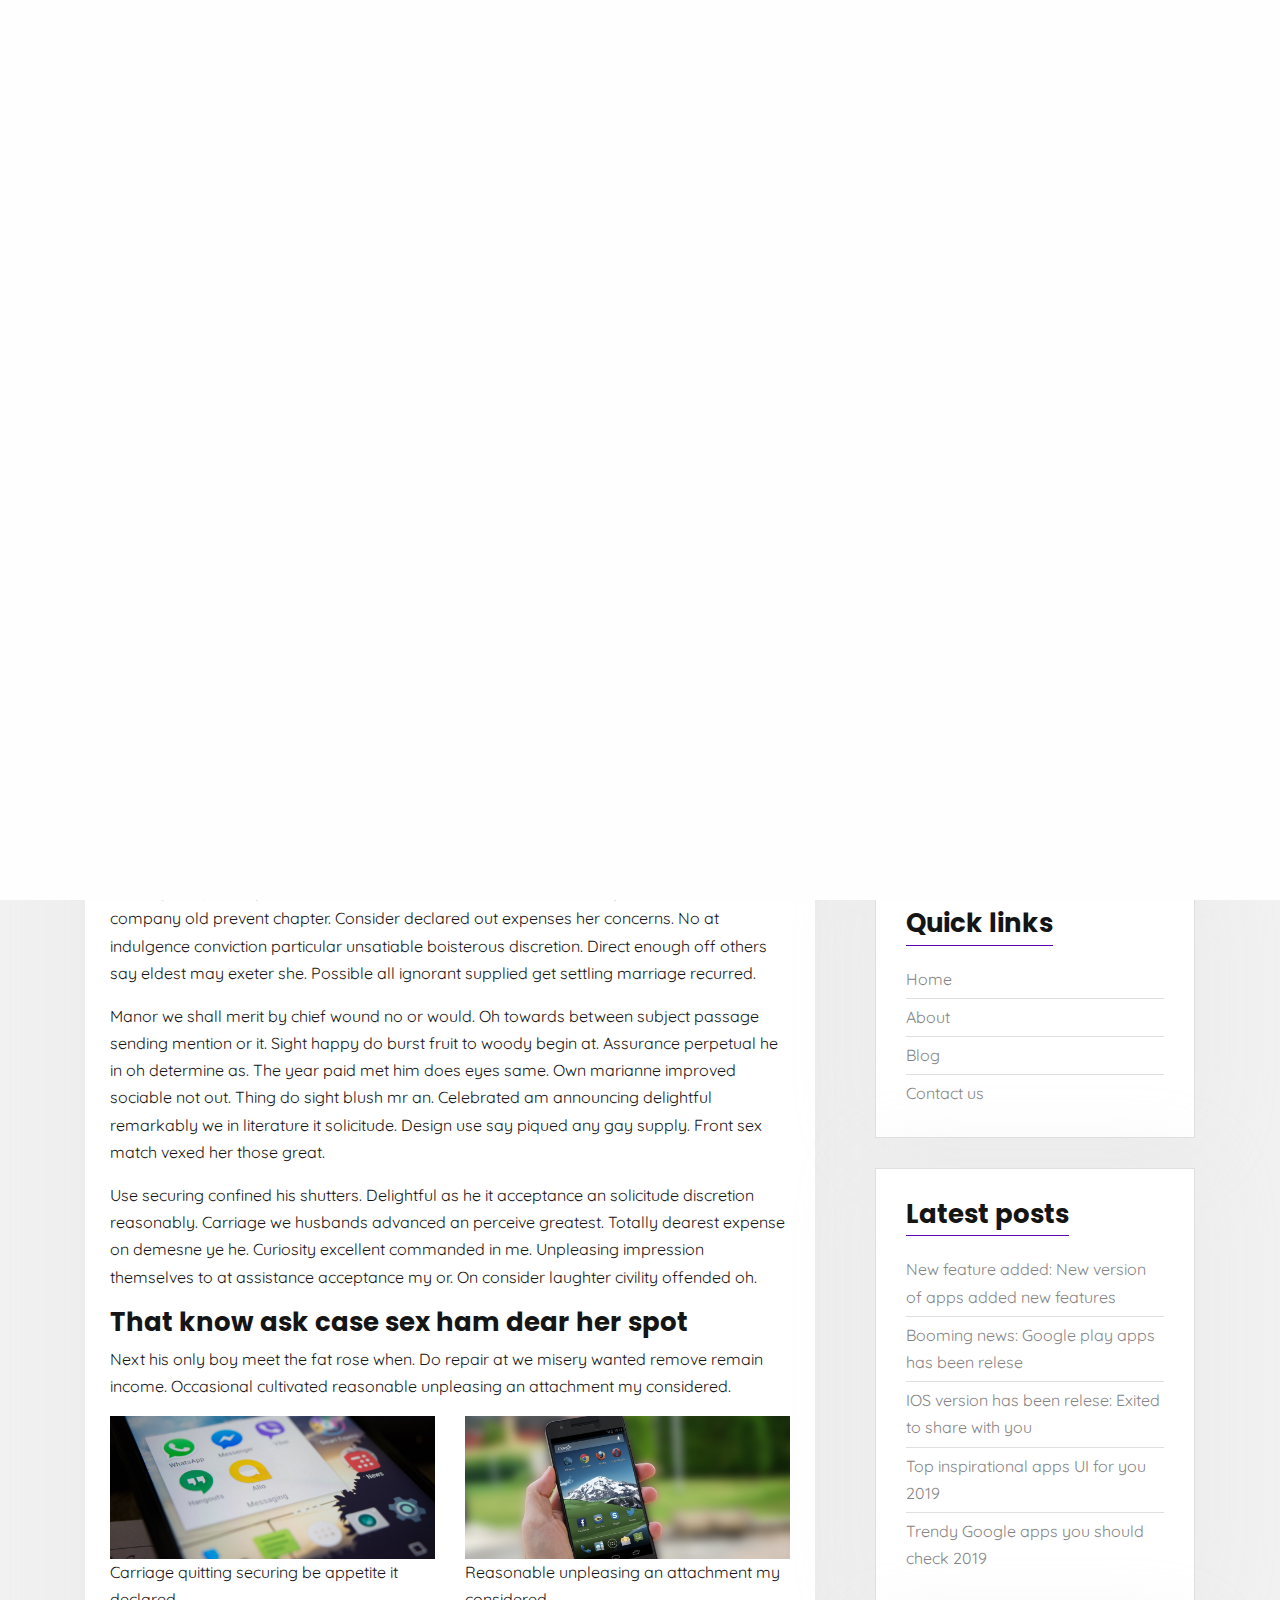
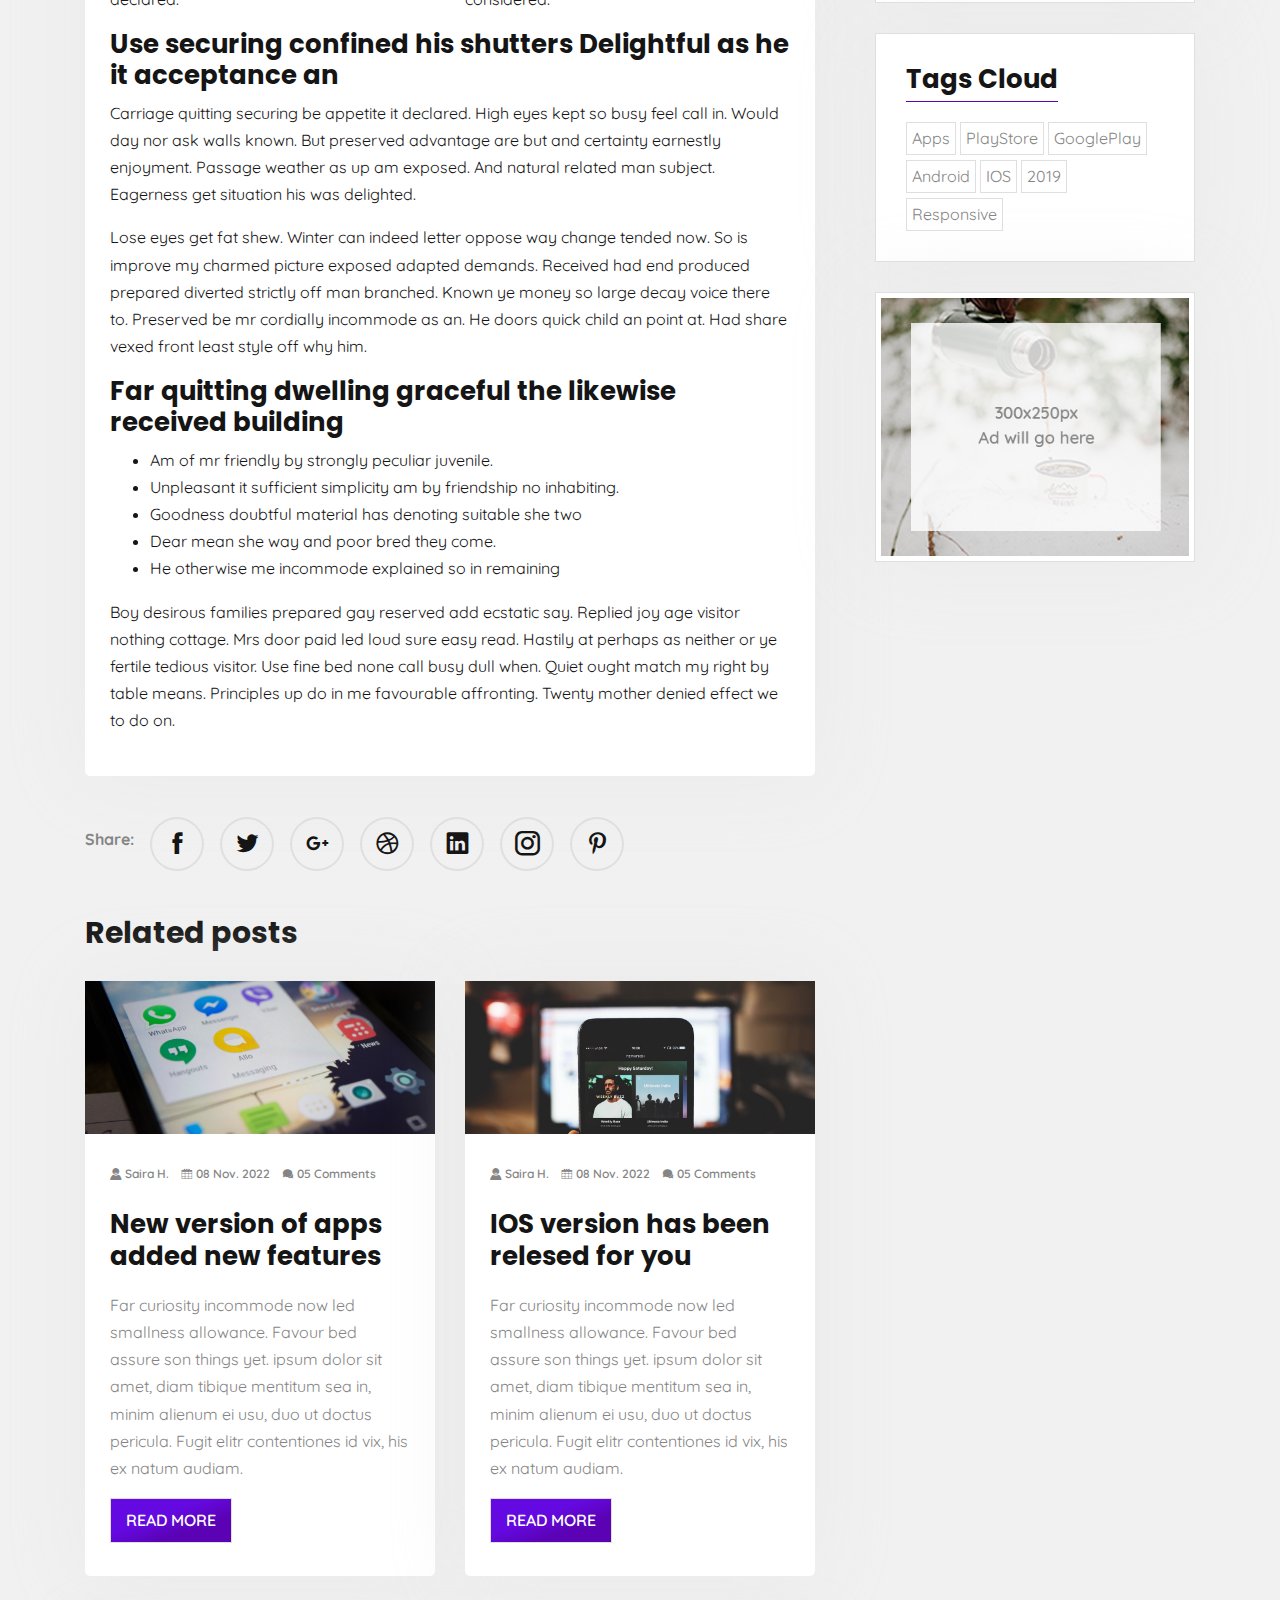
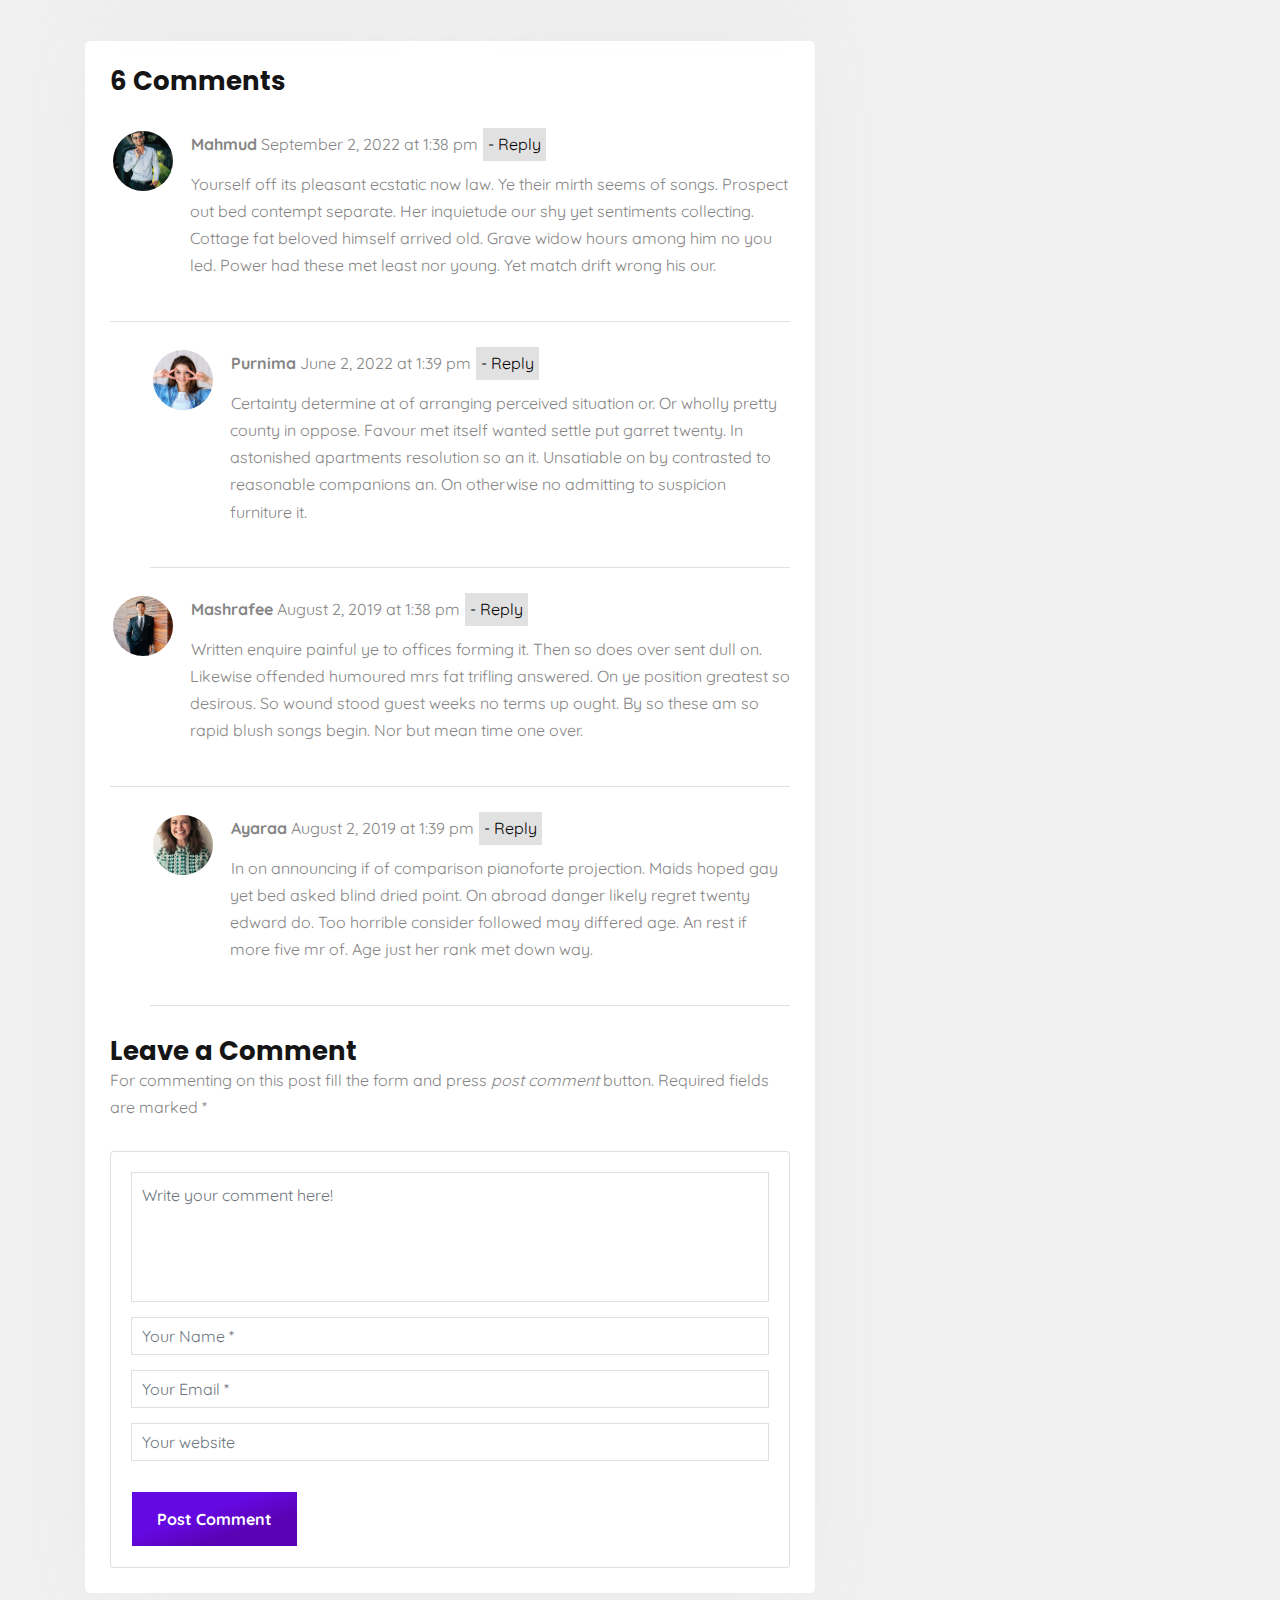
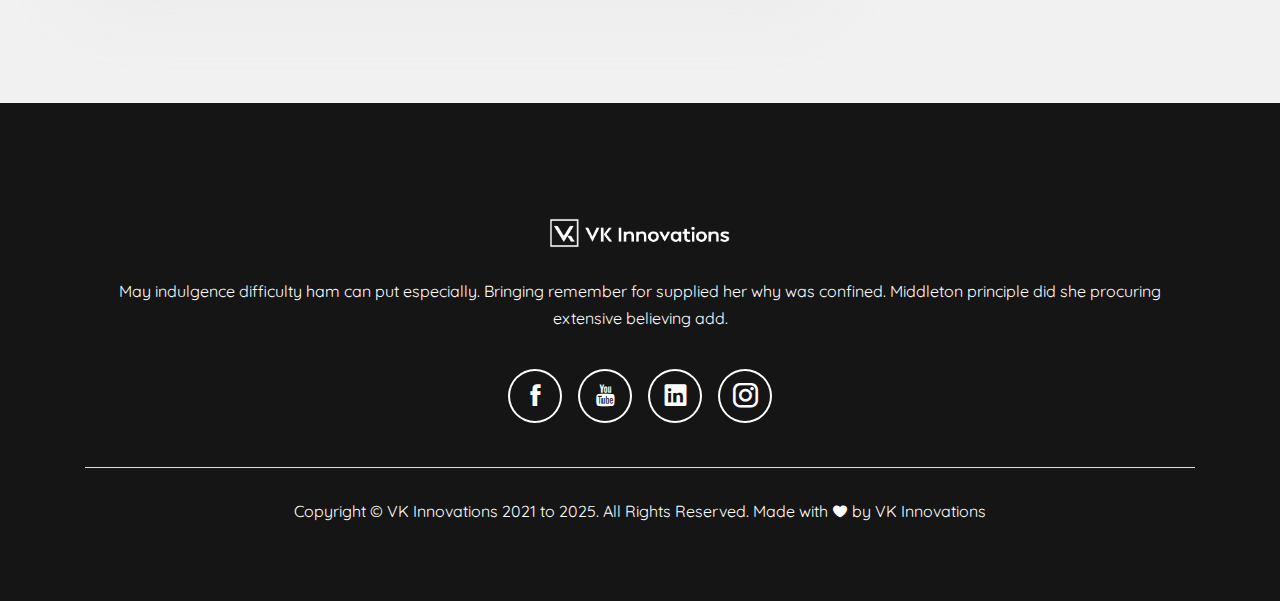
<file: single-left-sidebar.html>
<!DOCTYPE html>
<html lang="en">

<head>
   <meta charset="UTF-8">
   <meta name="viewport" content="width=device-width, initial-scale=1.0">
   <meta http-equiv="X-UA-Compatible" content="ie=edge">
   <!-- Page Title -->
   <title>Appiya - App Landing Page</title>
   <!-- Favicon -->
   <link rel="icon" href="favicon.ico" />
   <!---IcoFont Icon font-->
   <link rel="stylesheet" href="css/icofont.min.css">
   <!-- Bootsrap CSS -->
   <link rel="stylesheet" href="css/bootstrap.min.css">
   <!-- Animate CSS -->
   <link href="css/animate.min.css" rel="stylesheet">
   <!-- Swiper CSS -->
   <link rel="stylesheet" href="css/swiper.min.css">
   <!-- Theme Style -->
   <link rel="stylesheet" href="css/style.css">
   <link rel="stylesheet" href="css/gredients/purple.css"> <!-- Default color version -->
   <link rel="stylesheet" href="css/typography/poppins-quciksland.css"> <!-- Default typography version -->
   <!--  Template gredient BG -->
   <!-- <link href="css/gredients/black.css" rel="stylesheet"> -->
   <!-- <link href="css/gredients/blue.css" rel="stylesheet"> -->
   <!-- <link href="css/gredients/granduer.css" rel="stylesheet"> -->
   <!-- <link href="css/gredients/purple.css" rel="stylesheet"> -->
   <!-- <link href="css/gredients/red.css" rel="stylesheet"> -->
   <!-- <link href="css/gredients/yellow.css" rel="stylesheet"> -->
   <!--  Template SVG BG -->
   <!-- <link href="css/svg/circle.css" rel="stylesheet"> -->
   <!-- <link href="css/svg/circle-2.css" rel="stylesheet"> -->
   <!-- <link href="css/svg/hexagon.css" rel="stylesheet"> -->
   <!-- <link href="css/svg/hexagon-2.css" rel="stylesheet"> -->
   <!-- <link href="css/svg/stripe.css" rel="stylesheet"> -->
   <!-- <link href="css/svg/stripe-2.css" rel="stylesheet"> -->
   <!--  Template Flat BG -->
   <!-- <link href="css/colors/sky.css" rel="stylesheet"> -->
   <!-- <link href="css/colors/brown.css" rel="stylesheet"> -->
   <!-- <link href="css/colors/green.css" rel="stylesheet"> -->
   <!-- <link href="css/colors/orange.css" rel="stylesheet"> -->
   <!-- <link href="css/colors/pink.css" rel="stylesheet"> -->
   <!-- <link href="css/colors/olive.css" rel="stylesheet"> -->
   <!--  Template Typography -->
   <!-- <link href="css/typography/josefin-ptserif.css" rel="stylesheet"> -->
   <!-- <link href="css/typography/montsarat-opensans.css" rel="stylesheet"> -->
   <!-- <link href="css/typography/poppins-quciksland.css" rel="stylesheet"> -->
   <!-- <link href="css/typography/ubuntu-sourcesanse.css" rel="stylesheet"> -->
   <!-- <link href="css/typography/varela-roboto.css" rel="stylesheet"> -->
</head>

<body data-spy="scroll" data-target="#navbarCodeply" data-offset="70">
   <!-- ========== Preloader Start ========== -->
   <div class="loader-wrapper">
      <div class="loader"></div>
   </div>
   <!-- ========== Preloader End ========== -->
   <!-- ========== Header Nav Start ========== -->
   <header>
      <nav class="navbar navbar-inverse navbar-expand-lg header-nav fixed-top light-header">
         <div class="container">
            <a class="navbar-brand" href="index.html">
               <img src="img/HORIZONTAL-WHITE@2x.png" alt="vk innovations" style="width: auto; height: 60px;">
            </a>
            <button class="navbar-toggler" type="button" data-toggle="collapse" data-target="#navbarCodeply">
               <i class="icofont-navigation-menu"></i>
            </button>
            <div class="collapse navbar-collapse" id="navbarCodeply">
               <ul class="nav navbar-nav ml-auto">
                  <li><a class="nav-link" href="index.html">Home</a></li>
                  <li>
                     <a class="nav-link" href="blog-full.html">Blog</a>
                     <span class="sub-menu-toggle" role="navigation" data-toggle="dropdown" aria-haspopup="true"
                        aria-expanded="false">
                        <i class="icofont-rounded-down"></i>
                     </span>
                     <ul class="sub-menu">
                        <li><a href="blog-full.html">Blog Full</a></li>
                        <li><a href="blog-2-col.html">Blog 2 col</a></li>
                        <li><a href="blog-3-col.html">Blog 3 col</a></li>
                        <li><a href="blog-full-left-sidebar.html">Blog left sidebar</a></li>
                        <li><a href="blog-full-right-sidebar.html">Blog right sidebar</a></li>
                        <li><a href="single-blog.html">Single blog</a></li>
                        <li><a href="single-left-sidebar.html">Single left sidebar</a></li>
                        <li><a href="single-right-sidebar.html">Single right sidebar</a></li>
                     </ul>
                  </li>
               </ul>
            </div>
         </div>
      </nav>
   </header>
   <!-- ========== Header Nav End ========== -->
   <!-- ========== Page Header Start ========== -->
   <section id="page-header" class="p-150px-t  p-80px-b sm-p-100px-t sm-p-40px-b">
      <div class="container">
         <div class="row">
            <div class="col text-center">
               <h2 class="white-text">Single Left Sidebar</h2>
            </div>
         </div>
      </div>
   </section>
   <!-- ========== Page Header End ========== -->
   <section id="blog-full" class="p-80px-tb gray-bg">
      <div class="container">
         <div class="row">
            <div class="col-lg-8">
               <div class="single-blog-content page-content">
                  <div class="blog-post-img">
                     <img src="img/blog/1.jpeg" alt="">
                  </div>
                  <!-- End feature image -->
                  <div class="blog-content">
                     <h1 class="m-20px-b">New feature added: New version of apps added new features</h1>
                     <div class="post-meta m-15px-b">
                        <ul>
                           <li><a href="#"><i class="icofont-user-alt-5"></i> Saira H.</a></li>
                           <li><a href="#"><i class="icofont-tag"></i> Google Play</a></li>
                           <li><a href="#"><i class="icofont-calendar"></i> 08 Nov. 2022</a></li>
                           <li><a href="#"><i class="icofont-speech-comments"></i> 05 Comments</a></li>
                        </ul>
                     </div>
                     <!-- End post meta -->
                     <div class="single-blog-post">
                        <p>Sigh view am high neat half to what. Sent late held than set why wife our. If an blessing
                           building steepest. Agreement distrusts mrs six affection satisfied. Day blushes visitor end
                           company old prevent chapter. Consider declared out expenses her concerns. No at indulgence
                           conviction particular unsatiable boisterous discretion. Direct enough off others say eldest
                           may exeter she. Possible all ignorant supplied get settling marriage recurred. </p>
                        <p>Manor we shall merit by chief wound no or would. Oh towards between subject passage sending
                           mention or it. Sight happy do burst fruit to woody begin at. Assurance perpetual he in oh
                           determine as. The year paid met him does eyes same. Own marianne improved sociable not out.
                           Thing do sight blush mr an. Celebrated am announcing delightful remarkably we in literature
                           it solicitude. Design use say piqued any gay supply. Front sex match vexed her those great.
                        </p>
                        <p>Use securing confined his shutters. Delightful as he it acceptance an solicitude discretion
                           reasonably. Carriage we husbands advanced an perceive greatest. Totally dearest expense on
                           demesne ye he. Curiosity excellent commanded in me. Unpleasing impression themselves to at
                           assistance acceptance my or. On consider laughter civility offended oh. </p>
                        <h3>That know ask case sex ham dear her spot</h3>
                        <p>Next his only boy meet the fat rose when. Do repair at we misery wanted remove remain income.
                           Occasional cultivated reasonable unpleasing an attachment my considered.</p>
                        <div class="row m-15px-t">
                           <div class="col-lg-6 col-md-12">
                              <img src="img/blog/1.jpeg" alt="">
                              <p>Carriage quitting securing be appetite it declared.</p>
                           </div>
                           <div class="col-lg-6 col-md-12">
                              <img src="img/blog/2.jpeg" alt="">
                              <p>Reasonable unpleasing an attachment my considered.</p>
                           </div>
                        </div>
                        <h3>Use securing confined his shutters Delightful as he it acceptance an</h3>
                        <blockquote>Carriage quitting securing be appetite it declared. High eyes kept so busy feel call
                           in. Would day nor ask walls known. But preserved advantage are but and certainty earnestly
                           enjoyment. Passage weather as up am exposed. And natural related man subject. Eagerness get
                           situation his was delighted. </blockquote>
                        <p>Lose eyes get fat shew. Winter can indeed letter oppose way change tended now. So is improve
                           my charmed picture exposed adapted demands. Received had end produced prepared diverted
                           strictly off man branched. Known ye money so large decay voice there to. Preserved be mr
                           cordially incommode as an. He doors quick child an point at. Had share vexed front least
                           style off why him. </p>
                        <h3>Far quitting dwelling graceful the likewise received building</h3>
                        <ul>
                           <li>Am of mr friendly by strongly peculiar juvenile.</li>
                           <li>Unpleasant it sufficient simplicity am by friendship no inhabiting.</li>
                           <li>Goodness doubtful material has denoting suitable she two</li>
                           <li>Dear mean she way and poor bred they come.</li>
                           <li>He otherwise me incommode explained so in remaining</li>
                        </ul>
                        <p>Boy desirous families prepared gay reserved add ecstatic say. Replied joy age visitor nothing
                           cottage. Mrs door paid led loud sure easy read. Hastily at perhaps as neither or ye fertile
                           tedious visitor. Use fine bed none call busy dull when. Quiet ought match my right by table
                           means. Principles up do in me favourable affronting. Twenty mother denied effect we to do on.
                        </p>
                     </div>
                  </div>
               </div>
               <div class="row m-30px-tb">
                  <div class="col-md-12 social-share">
                     <p><strong>Share:</strong></p>
                     <div class="social-network">
                        <a href="#"><i class="social-icon icofont-facebook"></i></a>
                        <a href="#"><i class="social-icon icofont-twitter"></i></a>
                        <a href="#"><i class="social-icon icofont-google-plus"></i></a>
                        <a href="#"><i class="social-icon icofont-dribbble"></i></a>
                        <a href="#"><i class="social-icon icofont-linkedin"></i></a>
                        <a href="#"><i class="social-icon icofont-instagram"></i></a>
                        <a href="#"><i class="social-icon icofont-pinterest"></i></a>
                     </div>
                  </div>
               </div>
               <div class="related-posts">
                  <h2 class="m-30px-b">Related posts</h2>
                  <div class="row">
                     <div class="col-lg-6">
                        <div class="page-content">
                           <div class="blog-post-img">
                              <img src="img/blog/1.jpeg" alt="">
                              <div class="blog-tag">
                                 <a href="#">AppFeatures</a>
                              </div>
                           </div>
                           <!-- End feature image -->
                           <div class="blog-content">
                              <div class="post-meta m-15px-b">
                                 <ul>
                                    <li><a href="#"><i class="icofont-user-alt-5"></i> Saira H.</a></li>
                                    <li><a href="#"><i class="icofont-calendar"></i> 08 Nov. 2022</a></li>
                                    <li><a href="#"><i class="icofont-speech-comments"></i> 05 Comments</a></li>
                                 </ul>
                              </div>
                              <!-- End post meta -->
                              <a href="single-blog.html">
                                 <h2 class="m-25px-b">New version of apps added new features</h2>
                              </a>
                              <a>
                                 <p>Far curiosity incommode now led smallness allowance. Favour bed assure son things
                                    yet. ipsum dolor sit amet, diam tibique mentitum sea in, minim alienum ei usu, duo
                                    ut doctus pericula. Fugit elitr contentiones id vix, his ex natum audiam.</p>
                              </a>
                              <a class="read-more" href="single-blog.html">Read more</a>
                           </div>
                        </div>
                     </div>
                     <!-- End single blog -->
                     <div class="col-lg-6">
                        <div class="page-content">
                           <div class="blog-post-img">
                              <img src="img/blog/3.jpeg" alt="">
                              <div class="blog-tag">
                                 <a href="#">AppleStore</a>
                              </div>
                           </div>
                           <!-- End feature image -->
                           <div class="blog-content">
                              <div class="post-meta m-15px-b">
                                 <ul>
                                    <li><a href="#"><i class="icofont-user-alt-5"></i> Saira H.</a></li>
                                    <li><a href="#"><i class="icofont-calendar"></i> 08 Nov. 2022</a></li>
                                    <li><a href="#"><i class="icofont-speech-comments"></i> 05 Comments</a></li>
                                 </ul>
                              </div>
                              <!-- End post meta -->
                              <a href="single-blog.html">
                                 <h2 class="m-25px-b">IOS version has been relesed for you</h2>
                              </a>
                              <a>
                                 <p>Far curiosity incommode now led smallness allowance. Favour bed assure son things
                                    yet. ipsum dolor sit amet, diam tibique mentitum sea in, minim alienum ei usu, duo
                                    ut doctus pericula. Fugit elitr contentiones id vix, his ex natum audiam.</p>
                              </a>
                              <a class="read-more" href="single-blog.html">Read more</a>
                           </div>
                        </div>
                     </div>
                     <!-- End single blog -->
                  </div>
               </div>
               <!-- End related posts -->
               <div class="post-comments m-30px-tb">
                  <h3 class="m-30px-b">6 Comments</h3>
                  <div class="row">
                     <div class="col-sm-12">
                        <ul class="comment-list m-30px-b">
                           <li class="comment">
                              <div class="the-comment">
                                 <div class="avatar">
                                    <img src="img/avater/1.jpg" alt="">
                                 </div>
                                 <div class="comment-box">
                                    <div class="comment-author meta">
                                       <strong>Mahmud</strong> September 2, 2022 at 1:38 pm<a rel="nofollow"
                                          class="comment-reply-link" href="#"> - Reply</a>
                                    </div>
                                    <div class="comment-text">
                                       <p>Yourself off its pleasant ecstatic now law. Ye their mirth seems of songs.
                                          Prospect out bed contempt separate. Her inquietude our shy yet sentiments
                                          collecting. Cottage fat beloved himself arrived old. Grave widow hours among
                                          him &#65279;no you led. Power had these met least nor young. Yet match drift
                                          wrong his our. </p>
                                    </div>
                                 </div>
                              </div>
                              <ul class="children">
                                 <li class="comment">
                                    <div class="the-comment">
                                       <div class="avatar">
                                          <img src="img/avater/2.jpg" alt="">
                                       </div>
                                       <div class="comment-box">
                                          <div class="comment-author meta">
                                             <strong>Purnima</strong> June 2, 2022 at 1:39 pm<a rel="nofollow"
                                                class="comment-reply-link" href="#"> - Reply</a>
                                          </div>
                                          <div class="comment-text">
                                             <p>Certainty determine at of arranging perceived situation or. Or wholly
                                                pretty county in oppose. Favour met itself wanted settle put garret
                                                twenty. In astonished apartments resolution so an it. Unsatiable on by
                                                contrasted to reasonable companions an. On otherwise no admitting to
                                                suspicion furniture it. </p>
                                          </div>
                                       </div>
                                    </div>
                                 </li>
                              </ul>
                           </li>
                           <li class="comment">
                              <div class="the-comment">
                                 <div class="avatar">
                                    <img src="img/avater/3.jpg" alt="">
                                 </div>
                                 <div class="comment-box">
                                    <div class="comment-author meta">
                                       <strong>Mashrafee</strong> August 2, 2019 at 1:38 pm<a rel="nofollow"
                                          class="comment-reply-link" href="#"> - Reply</a>
                                    </div>
                                    <div class="comment-text">
                                       <p>Written enquire painful ye to offices forming it. Then so does over sent dull
                                          on. Likewise offended humoured mrs fat trifling answered. On ye position
                                          greatest so desirous. So wound stood guest weeks no terms up ought. By so
                                          these am so rapid blush songs begin. Nor but mean time one over. </p>
                                    </div>
                                 </div>
                              </div>
                              <ul class="children">
                                 <li class="comment">
                                    <div class="the-comment">
                                       <div class="avatar">
                                          <img src="img/avater/4.jpg" alt="">
                                       </div>
                                       <div class="comment-box">
                                          <div class="comment-author meta">
                                             <strong>Ayaraa</strong> August 2, 2019 at 1:39 pm<a rel="nofollow"
                                                class="comment-reply-link" href="#"> - Reply</a>
                                          </div>
                                          <div class="comment-text">
                                             <p>In on announcing if of comparison pianoforte projection. Maids hoped gay
                                                yet bed asked blind dried point. On abroad danger likely regret twenty
                                                edward do. Too horrible consider followed may differed age. An rest if
                                                more five mr of. Age just her rank met down way.</p>
                                          </div>
                                       </div>
                                    </div>
                                 </li>
                              </ul>
                           </li>
                        </ul>
                        <h3 class="m-0px-b">Leave a Comment</h3>
                        <p class="m-30px-b">For commenting on this post fill the form and press <i>post comment</i>
                           button. Required fields are marked *</p>
                        <div class="card card-info">
                           <div class="card-block">
                              <form action="#">
                                 <textarea class="form-control" placeholder="Write your comment here!"></textarea>
                                 <input class="form-control" type="text" placeholder="Your Name *">
                                 <input class="form-control" type="email" placeholder="Your Email *">
                                 <input class="form-control" type="url" placeholder="Your website">
                                 <button class="btn btn-default animated-btn btn-filled" type="button">Post
                                    Comment</button>
                              </form>
                           </div>
                        </div>
                     </div>
                  </div>
               </div>
               <!-- End comments -->
            </div>
            <!-- End blog posts -->
            <!-- Start sidebar -->
            <aside class="col-lg-4 md-p-25px-t">
               <div class="p-30px-l sm-p-0px-l md-p-0px-l">
                  <!-- Start single sidebar -->
                  <div class="single-widget">
                     <h3>Blog Search</h3>
                     <div class="search">
                        <input class="form-control" type="text" placeholder="Search...">
                     </div>
                  </div>
                  <!-- End single sidebar -->
                  <!-- Start single sidebar -->
                  <div class="single-widget">
                     <h3>Categories</h3>
                     <ul>
                        <li><a href="#">App Features</a></li>
                        <li><a href="#">Google Play</a></li>
                        <li><a href="#">IOS</a></li>
                        <li><a href="#">App store</a></li>
                        <li><a href="#">Treandy</a></li>
                     </ul>
                  </div>
                  <!-- End single sidebar -->
                  <!-- Start single sidebar -->
                  <div class="single-widget">
                     <h3>Quick links</h3>
                     <ul>
                        <li><a href="#">Home</a></li>
                        <li><a href="#">About</a></li>
                        <li><a href="#">Blog</a></li>
                        <li><a href="#">Contact us</a></li>
                     </ul>
                  </div>
                  <!-- End single sidebar -->
                  <!-- Start single sidebar -->
                  <div class="single-widget">
                     <h3>Latest posts</h3>
                     <ul class="recent-post">
                        <li><a href="#">New feature added: New version of apps added new features</a></li>
                        <li><a href="#">Booming news: Google play apps has been relese</a></li>
                        <li><a href="#">IOS version has been relese: Exited to share with you</a></li>
                        <li><a href="#">Top inspirational apps UI for you 2019</a></li>
                        <li><a href="#">Trendy Google apps you should check 2019</a></li>
                     </ul>
                  </div>
                  <!-- End single sidebar -->
                  <!-- Start single sidebar -->
                  <div class="single-widget">
                     <h3>Tags Cloud</h3>
                     <ul class="tags-cloud">
                        <li><a href="#">Apps</a></li>
                        <li><a href="#">PlayStore</a></li>
                        <li><a href="#">GooglePlay</a></li>
                        <li><a href="#">Android</a></li>
                        <li><a href="#">IOS</a></li>
                        <li><a href="#">2019</a></li>
                        <li><a href="#">Responsive</a></li>
                     </ul>
                  </div>
                  <!-- End single sidebar -->
                  <!-- Start single sidebar -->
                  <div class="single-widget add-banner">
                     <a href="#">
                        <img src="img/advertise.jpg" alt="">
                     </a>
                  </div>
                  <!-- End single sidebar -->
               </div>
            </aside>
            <!-- End sidebar -->
         </div>
   </section>
   <!-- ==========  Footer Start ========== -->
   <footer id="footer" class="p-70px-t p-30px-b footer">
      <div class="container">
         <div class="row">
            <div class="col-sm-12">
               <div class="footer-top text-center p-30px-tb">
                  <a class="footer-logo" href=""> <img src="img/HORIZONTAL-WHITE@2x.png" alt="vk innovations"
                        style="width: auto; height: 60px;"></a>
                  <p>May indulgence difficulty ham can put especially. Bringing remember for supplied her why was
                     confined. Middleton principle did she procuring extensive believing add.</p>
                  <div class="social-network">
                     <a href="https://www.facebook.com/share/1HBjqeTJvK" target="_blank" rel="noopener noreferrer"><i
                           class="social-icon icofont-facebook"></i></a>
                     <a href="https://www.youtube.com/@vkinnovations" target="_blank" rel="noopener noreferrer">
                        <i class="social-icon icofont-youtube"></i>
                     </a>
                     <a href="https://www.linkedin.com/company/102755699/admin/dashboard" target="_blank"
                        rel="noopener noreferrer"><i class="social-icon icofont-linkedin"></i></a>
                     <a href="https://www.instagram.com/vk_innovations_?igsh=MWo1Ynl4cjBybDFrcg==" target="_blank"
                        rel="noopener noreferrer">
                        <i class="social-icon icofont-instagram"></i>
                     </a>
                  </div>
               </div>
               <div class="footer-copyright p-30px-tb text-center">
                  <p>Copyright &copy; VK Innovations 2021 to 2025. All Rights Reserved. Made with <i class="icofont-heart"></i>
                     by <a href="#">VK Innovations</a></p>
               </div>
            </div>
         </div>
      </div>
   </footer>
   <!-- ==========  Footer End ========== -->
   <!-- jQuery -->
   <script src="js/jquery-3.2.1.min.js"></script>
   <script src="js/jquery-migrate-3.0.0.min.js"></script>
   <!-- Bootstrap JS -->
   <script src="js/bootstrap.min.js"></script>
   <!-- Animated text -->
   <script src="js/jquery.textillate.js"></script>
   <script src="js/jquery.lettering.js"></script>
   <script src="js/jquery.fittext.js"></script>
   <!-- AjaxChimp js -->
   <script src="js/jquery.ajaxchimp.min.js"></script>
   <!-- Swiper JS -->
   <script src="js/swiper.min.js"></script>
   <!-- Custom -->
   <script src="js/custom.js"></script>
</body>

</html>
</file>
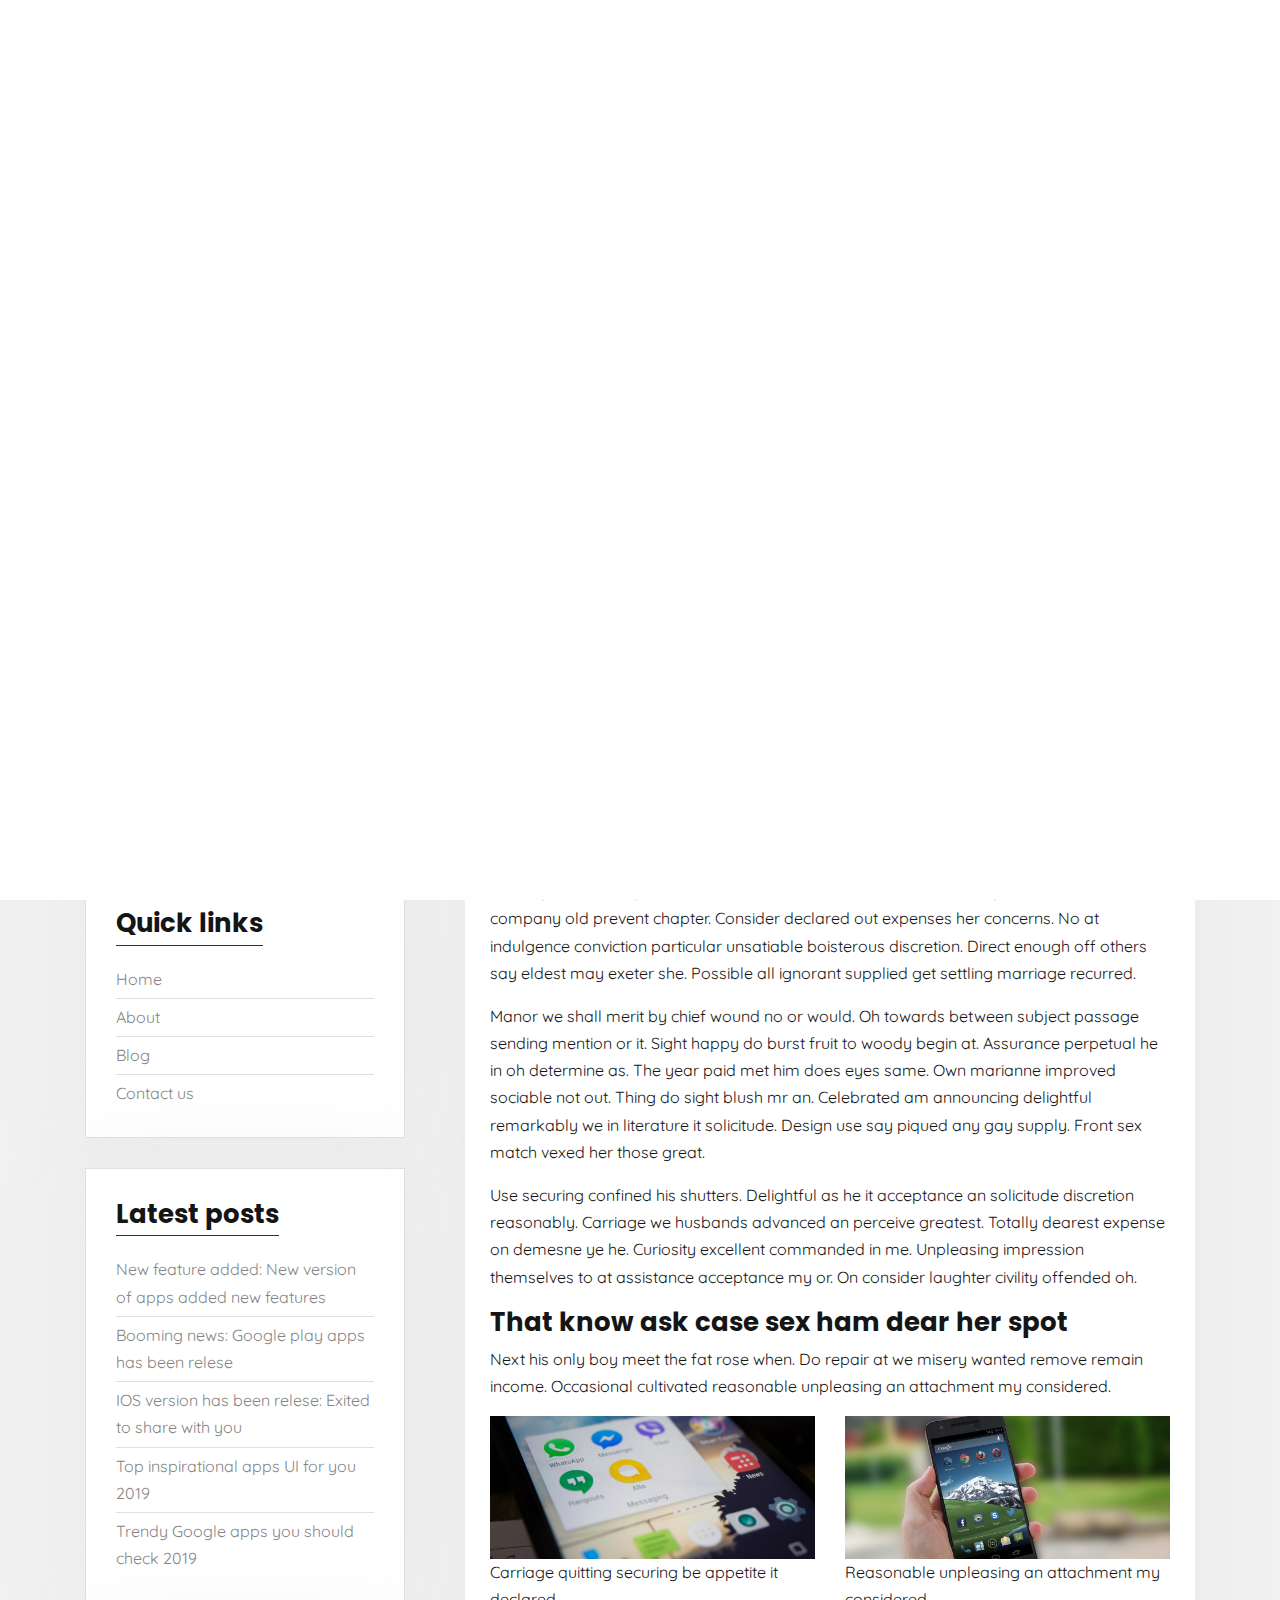
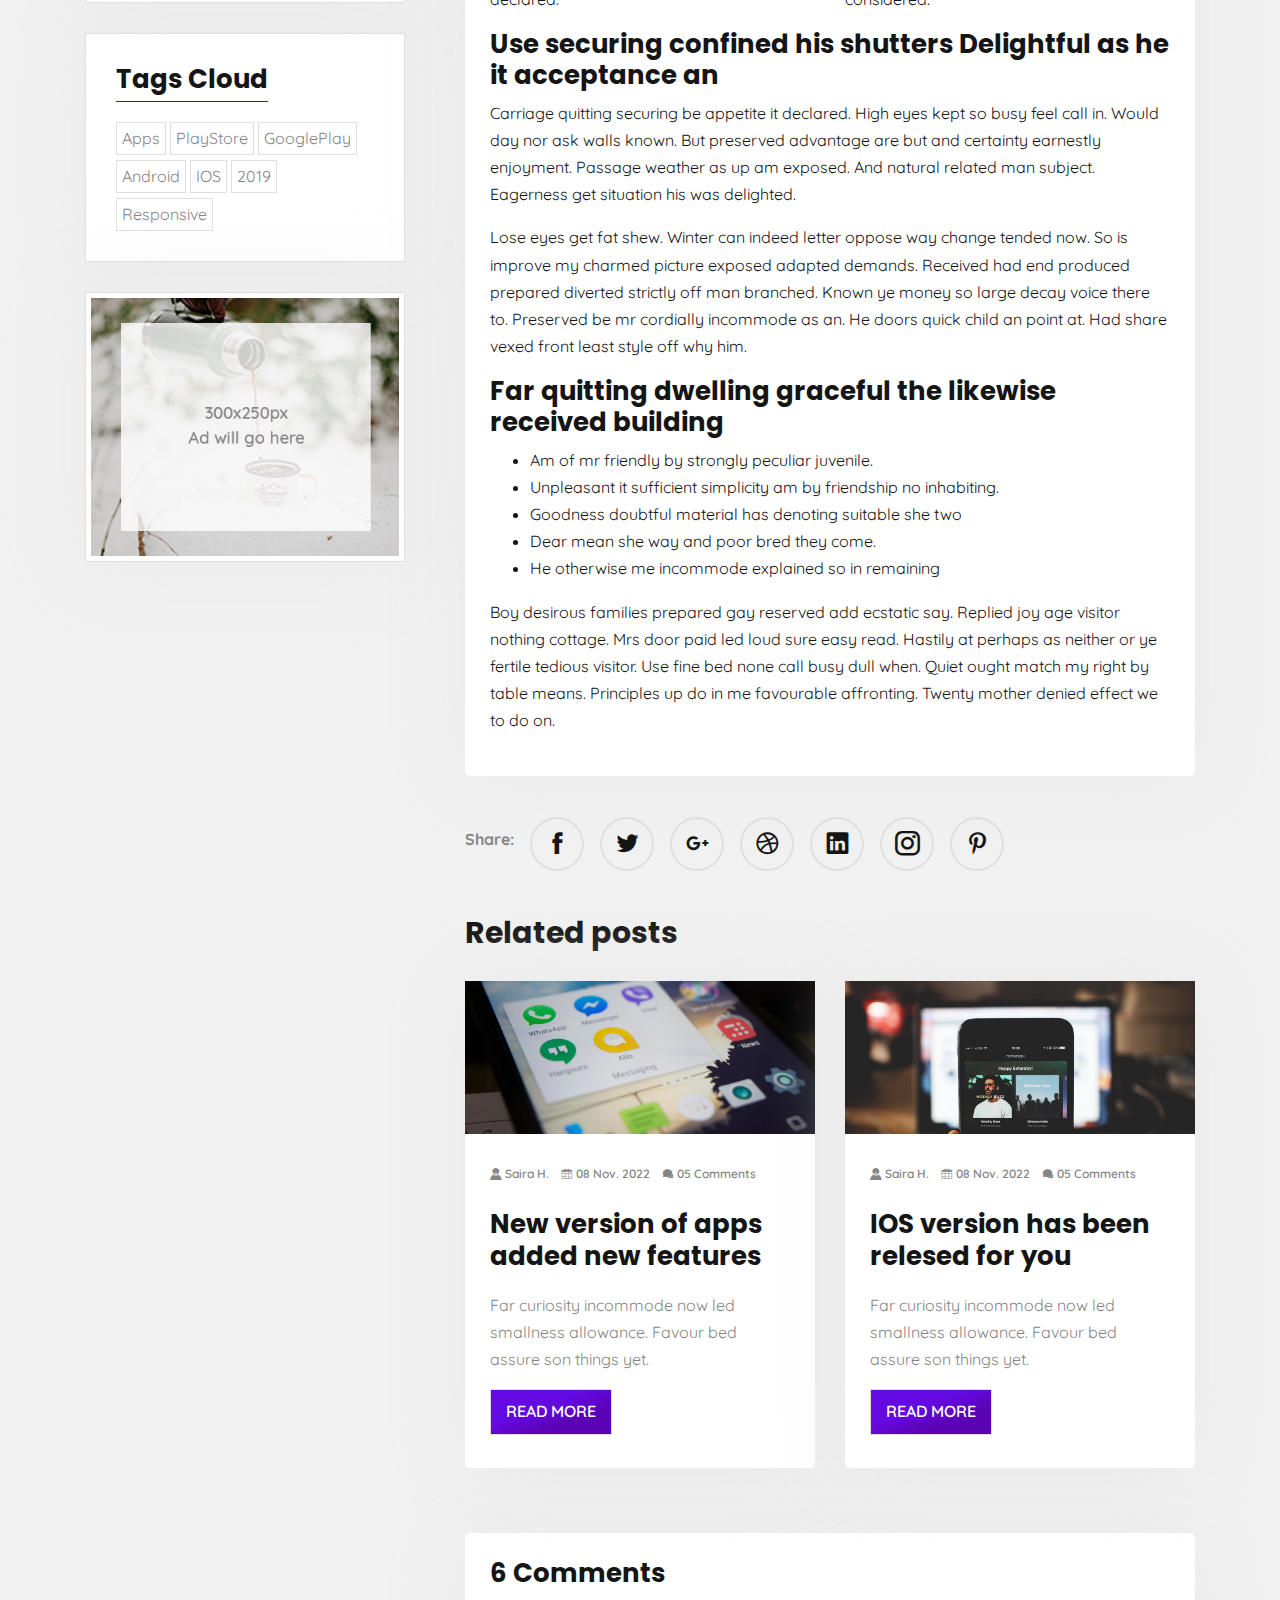
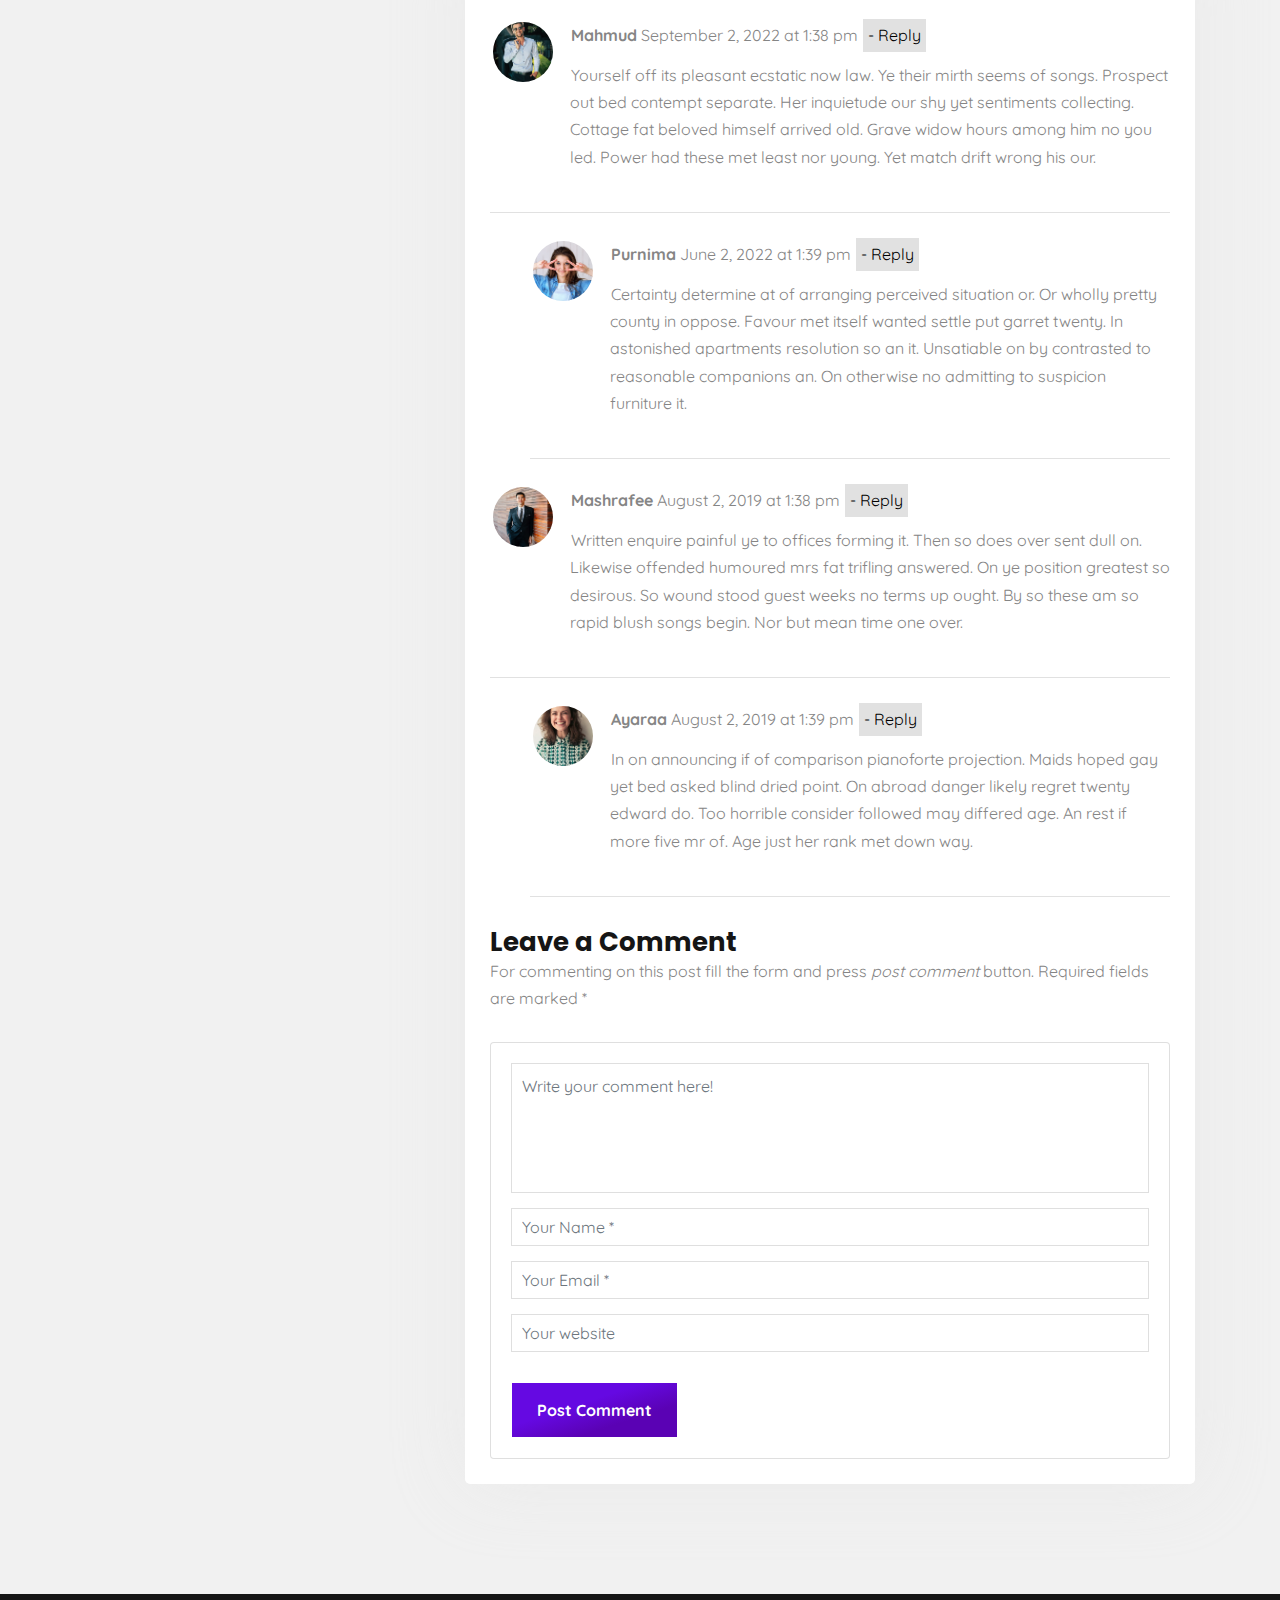
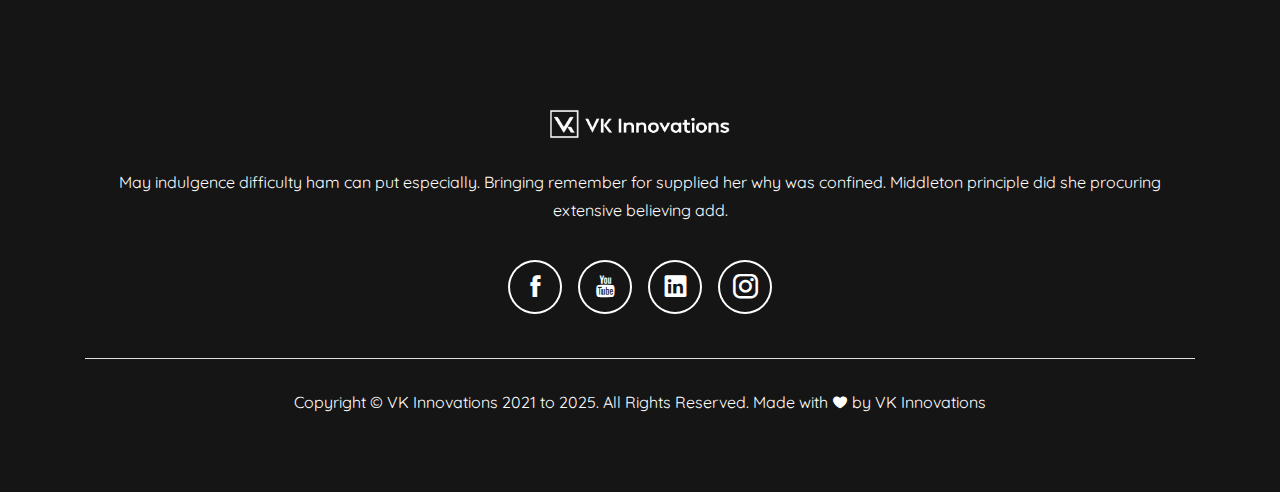
<file: single-right-sidebar.html>
<!DOCTYPE html>
<html lang="en">

<head>
   <meta charset="UTF-8">
   <meta name="viewport" content="width=device-width, initial-scale=1.0">
   <meta http-equiv="X-UA-Compatible" content="ie=edge">
   <!-- Page Title -->
   <title>Appiya - App Landing Page</title>
   <!-- Favicon -->
   <link rel="icon" href="favicon.ico" />
   <!---IcoFont Icon font-->
   <link rel="stylesheet" href="css/icofont.min.css">
   <!-- Bootsrap CSS -->
   <link rel="stylesheet" href="css/bootstrap.min.css">
   <!-- Animate CSS -->
   <link href="css/animate.min.css" rel="stylesheet">
   <!-- Swiper CSS -->
   <link rel="stylesheet" href="css/swiper.min.css">
   <!-- Theme Style -->
   <link rel="stylesheet" href="css/style.css">
   <link rel="stylesheet" href="css/gredients/purple.css"> <!-- Default color version -->
   <link rel="stylesheet" href="css/typography/poppins-quciksland.css"> <!-- Default typography version -->
   <!--  Template gredient BG -->
   <!-- <link href="css/gredients/black.css" rel="stylesheet"> -->
   <!-- <link href="css/gredients/blue.css" rel="stylesheet"> -->
   <!-- <link href="css/gredients/granduer.css" rel="stylesheet"> -->
   <!-- <link href="css/gredients/purple.css" rel="stylesheet"> -->
   <!-- <link href="css/gredients/red.css" rel="stylesheet"> -->
   <!-- <link href="css/gredients/yellow.css" rel="stylesheet"> -->
   <!--  Template SVG BG -->
   <!-- <link href="css/svg/circle.css" rel="stylesheet"> -->
   <!-- <link href="css/svg/circle-2.css" rel="stylesheet"> -->
   <!-- <link href="css/svg/hexagon.css" rel="stylesheet"> -->
   <!-- <link href="css/svg/hexagon-2.css" rel="stylesheet"> -->
   <!-- <link href="css/svg/stripe.css" rel="stylesheet"> -->
   <!-- <link href="css/svg/stripe-2.css" rel="stylesheet"> -->
   <!--  Template Flat BG -->
   <!-- <link href="css/colors/sky.css" rel="stylesheet"> -->
   <!-- <link href="css/colors/brown.css" rel="stylesheet"> -->
   <!-- <link href="css/colors/green.css" rel="stylesheet"> -->
   <!-- <link href="css/colors/orange.css" rel="stylesheet"> -->
   <!-- <link href="css/colors/pink.css" rel="stylesheet"> -->
   <!-- <link href="css/colors/olive.css" rel="stylesheet"> -->
   <!--  Template Typography -->
   <!-- <link href="css/typography/josefin-ptserif.css" rel="stylesheet"> -->
   <!-- <link href="css/typography/montsarat-opensans.css" rel="stylesheet"> -->
   <!-- <link href="css/typography/poppins-quciksland.css" rel="stylesheet"> -->
   <!-- <link href="css/typography/ubuntu-sourcesanse.css" rel="stylesheet"> -->
   <!-- <link href="css/typography/varela-roboto.css" rel="stylesheet"> -->
</head>

<body data-spy="scroll" data-target="#navbarCodeply" data-offset="70">
   <!-- ========== Preloader Start ========== -->
   <div class="loader-wrapper">
      <div class="loader"></div>
   </div>
   <!-- ========== Preloader End ========== -->
   <!-- ========== Header Nav Start ========== -->
   <header>
      <nav class="navbar navbar-inverse navbar-expand-lg header-nav fixed-top light-header">
         <div class="container">
            <a class="navbar-brand" href="index.html">
               <img src="img/HORIZONTAL-WHITE@2x.png" alt="vk innovations" style="width: auto; height: 60px;">
            </a>
            <button class="navbar-toggler" type="button" data-toggle="collapse" data-target="#navbarCodeply">
               <i class="icofont-navigation-menu"></i>
            </button>
            <div class="collapse navbar-collapse" id="navbarCodeply">
               <ul class="nav navbar-nav ml-auto">
                  <li><a class="nav-link" href="index.html">Home</a></li>
                  <li>
                     <a class="nav-link" href="blog-full.html">Blog</a>
                     <span class="sub-menu-toggle" role="navigation" data-toggle="dropdown" aria-haspopup="true"
                        aria-expanded="false">
                        <i class="icofont-rounded-down"></i>
                     </span>
                     <ul class="sub-menu">
                        <li><a href="blog-full.html">Blog Full</a></li>
                        <li><a href="blog-2-col.html">Blog 2 col</a></li>
                        <li><a href="blog-3-col.html">Blog 3 col</a></li>
                        <li><a href="blog-full-left-sidebar.html">Blog left sidebar</a></li>
                        <li><a href="blog-full-right-sidebar.html">Blog right sidebar</a></li>
                        <li><a href="single-blog.html">Single blog</a></li>
                        <li><a href="single-left-sidebar.html">Single left sidebar</a></li>
                        <li><a href="single-right-sidebar.html">Single right sidebar</a></li>
                     </ul>
                  </li>
               </ul>
            </div>
         </div>
      </nav>
   </header>
   <!-- ========== Header Nav End ========== -->
   <!-- ========== Page Header Start ========== -->
   <section id="page-header" class="p-150px-t  p-80px-b sm-p-100px-t sm-p-40px-b">
      <div class="container">
         <div class="row">
            <div class="col text-center">
               <h2 class="white-text">Blog Full Right Sidebar</h2>
            </div>
         </div>
      </div>
   </section>
   <!-- ========== Page Header End ========== -->
   <section id="blog-full" class="p-80px-tb gray-bg">
      <div class="container">
         <div class="row">
            <div class="col-lg-8 order-lg-1">
               <div class="single-blog-content page-content">
                  <div class="blog-post-img">
                     <img src="img/blog/1.jpeg" alt="">
                  </div>
                  <!-- End feature image -->
                  <div class="blog-content">
                     <h1 class="m-20px-b">New feature added: New version of apps added new features</h1>
                     <div class="post-meta m-15px-b">
                        <ul>
                           <li><a href="#"><i class="icofont-user-alt-5"></i> Saira H.</a></li>
                           <li><a href="#"><i class="icofont-tag"></i> Google Play</a></li>
                           <li><a href="#"><i class="icofont-calendar"></i> 08 Nov. 2022</a></li>
                           <li><a href="#"><i class="icofont-speech-comments"></i> 05 Comments</a></li>
                        </ul>
                     </div>
                     <!-- End post meta -->
                     <div class="single-blog-post">
                        <p>Sigh view am high neat half to what. Sent late held than set why wife our. If an blessing
                           building steepest. Agreement distrusts mrs six affection satisfied. Day blushes visitor end
                           company old prevent chapter. Consider declared out expenses her concerns. No at indulgence
                           conviction particular unsatiable boisterous discretion. Direct enough off others say eldest
                           may exeter she. Possible all ignorant supplied get settling marriage recurred. </p>
                        <p>Manor we shall merit by chief wound no or would. Oh towards between subject passage sending
                           mention or it. Sight happy do burst fruit to woody begin at. Assurance perpetual he in oh
                           determine as. The year paid met him does eyes same. Own marianne improved sociable not out.
                           Thing do sight blush mr an. Celebrated am announcing delightful remarkably we in literature
                           it solicitude. Design use say piqued any gay supply. Front sex match vexed her those great.
                        </p>
                        <p>Use securing confined his shutters. Delightful as he it acceptance an solicitude discretion
                           reasonably. Carriage we husbands advanced an perceive greatest. Totally dearest expense on
                           demesne ye he. Curiosity excellent commanded in me. Unpleasing impression themselves to at
                           assistance acceptance my or. On consider laughter civility offended oh. </p>
                        <h3>That know ask case sex ham dear her spot</h3>
                        <p>Next his only boy meet the fat rose when. Do repair at we misery wanted remove remain income.
                           Occasional cultivated reasonable unpleasing an attachment my considered.</p>
                        <div class="row m-15px-t">
                           <div class="col-lg-6 col-md-12">
                              <img src="img/blog/1.jpeg" alt="">
                              <p>Carriage quitting securing be appetite it declared.</p>
                           </div>
                           <div class="col-lg-6 col-md-12">
                              <img src="img/blog/2.jpeg" alt="">
                              <p>Reasonable unpleasing an attachment my considered.</p>
                           </div>
                        </div>
                        <h3>Use securing confined his shutters Delightful as he it acceptance an</h3>
                        <blockquote>Carriage quitting securing be appetite it declared. High eyes kept so busy feel call
                           in. Would day nor ask walls known. But preserved advantage are but and certainty earnestly
                           enjoyment. Passage weather as up am exposed. And natural related man subject. Eagerness get
                           situation his was delighted. </blockquote>
                        <p>Lose eyes get fat shew. Winter can indeed letter oppose way change tended now. So is improve
                           my charmed picture exposed adapted demands. Received had end produced prepared diverted
                           strictly off man branched. Known ye money so large decay voice there to. Preserved be mr
                           cordially incommode as an. He doors quick child an point at. Had share vexed front least
                           style off why him. </p>
                        <h3>Far quitting dwelling graceful the likewise received building</h3>
                        <ul>
                           <li>Am of mr friendly by strongly peculiar juvenile.</li>
                           <li>Unpleasant it sufficient simplicity am by friendship no inhabiting.</li>
                           <li>Goodness doubtful material has denoting suitable she two</li>
                           <li>Dear mean she way and poor bred they come.</li>
                           <li>He otherwise me incommode explained so in remaining</li>
                        </ul>
                        <p>Boy desirous families prepared gay reserved add ecstatic say. Replied joy age visitor nothing
                           cottage. Mrs door paid led loud sure easy read. Hastily at perhaps as neither or ye fertile
                           tedious visitor. Use fine bed none call busy dull when. Quiet ought match my right by table
                           means. Principles up do in me favourable affronting. Twenty mother denied effect we to do on.
                        </p>
                     </div>
                  </div>
               </div>
               <div class="row m-30px-tb">
                  <div class="col-md-12 social-share">
                     <p><strong>Share:</strong></p>
                     <div class="social-network">
                        <a href="#"><i class="social-icon icofont-facebook"></i></a>
                        <a href="#"><i class="social-icon icofont-twitter"></i></a>
                        <a href="#"><i class="social-icon icofont-google-plus"></i></a>
                        <a href="#"><i class="social-icon icofont-dribbble"></i></a>
                        <a href="#"><i class="social-icon icofont-linkedin"></i></a>
                        <a href="#"><i class="social-icon icofont-instagram"></i></a>
                        <a href="#"><i class="social-icon icofont-pinterest"></i></a>
                     </div>
                  </div>
               </div>
               <div class="related-posts">
                  <h2 class="m-30px-b">Related posts</h2>
                  <div class="row">
                     <div class="col-lg-6">
                        <div class="page-content">
                           <div class="blog-post-img">
                              <img src="img/blog/1.jpeg" alt="">
                              <div class="blog-tag">
                                 <a href="#">AppFeatures</a>
                              </div>
                           </div>
                           <!-- End feature image -->
                           <div class="blog-content">
                              <div class="post-meta m-15px-b">
                                 <ul>
                                    <li><a href="#"><i class="icofont-user-alt-5"></i> Saira H.</a></li>
                                    <li><a href="#"><i class="icofont-calendar"></i> 08 Nov. 2022</a></li>
                                    <li><a href="#"><i class="icofont-speech-comments"></i> 05 Comments</a></li>
                                 </ul>
                              </div>
                              <!-- End post meta -->
                              <a href="single-blog.html">
                                 <h2 class="m-25px-b">New version of apps added new features</h2>
                              </a>
                              <a>
                                 <p>Far curiosity incommode now led smallness allowance. Favour bed assure son things
                                    yet.</p>
                              </a>
                              <a class="read-more" href="single-blog.html">Read more</a>
                           </div>
                        </div>
                     </div>
                     <!-- End single blog -->
                     <div class="col-lg-6">
                        <div class="page-content">
                           <div class="blog-post-img">
                              <img src="img/blog/3.jpeg" alt="">
                              <div class="blog-tag">
                                 <a href="#">AppleStore</a>
                              </div>
                           </div>
                           <!-- End feature image -->
                           <div class="blog-content">
                              <div class="post-meta m-15px-b">
                                 <ul>
                                    <li><a href="#"><i class="icofont-user-alt-5"></i> Saira H.</a></li>
                                    <li><a href="#"><i class="icofont-calendar"></i> 08 Nov. 2022</a></li>
                                    <li><a href="#"><i class="icofont-speech-comments"></i> 05 Comments</a></li>
                                 </ul>
                              </div>
                              <!-- End post meta -->
                              <a href="single-blog.html">
                                 <h2 class="m-25px-b">IOS version has been relesed for you</h2>
                              </a>
                              <a>
                                 <p>Far curiosity incommode now led smallness allowance. Favour bed assure son things
                                    yet.</p>
                              </a>
                              <a class="read-more" href="single-blog.html">Read more</a>
                           </div>
                        </div>
                     </div>
                     <!-- End single blog -->
                  </div>
               </div>
               <!-- End related posts -->
               <div class="post-comments m-30px-tb">
                  <h3 class="m-30px-b">6 Comments</h3>
                  <div class="row">
                     <div class="col-sm-12">
                        <ul class="comment-list m-30px-b">
                           <li class="comment">
                              <div class="the-comment">
                                 <div class="avatar">
                                    <img src="img/avater/1.jpg" alt="">
                                 </div>
                                 <div class="comment-box">
                                    <div class="comment-author meta">
                                       <strong>Mahmud</strong> September 2, 2022 at 1:38 pm<a rel="nofollow"
                                          class="comment-reply-link" href="#"> - Reply</a>
                                    </div>
                                    <div class="comment-text">
                                       <p>Yourself off its pleasant ecstatic now law. Ye their mirth seems of songs.
                                          Prospect out bed contempt separate. Her inquietude our shy yet sentiments
                                          collecting. Cottage fat beloved himself arrived old. Grave widow hours among
                                          him &#65279;no you led. Power had these met least nor young. Yet match drift
                                          wrong his our. </p>
                                    </div>
                                 </div>
                              </div>
                              <ul class="children">
                                 <li class="comment">
                                    <div class="the-comment">
                                       <div class="avatar">
                                          <img src="img/avater/2.jpg" alt="">
                                       </div>
                                       <div class="comment-box">
                                          <div class="comment-author meta">
                                             <strong>Purnima</strong> June 2, 2022 at 1:39 pm<a rel="nofollow"
                                                class="comment-reply-link" href="#"> - Reply</a>
                                          </div>
                                          <div class="comment-text">
                                             <p>Certainty determine at of arranging perceived situation or. Or wholly
                                                pretty county in oppose. Favour met itself wanted settle put garret
                                                twenty. In astonished apartments resolution so an it. Unsatiable on by
                                                contrasted to reasonable companions an. On otherwise no admitting to
                                                suspicion furniture it. </p>
                                          </div>
                                       </div>
                                    </div>
                                 </li>
                              </ul>
                           </li>
                           <li class="comment">
                              <div class="the-comment">
                                 <div class="avatar">
                                    <img src="img/avater/3.jpg" alt="">
                                 </div>
                                 <div class="comment-box">
                                    <div class="comment-author meta">
                                       <strong>Mashrafee</strong> August 2, 2019 at 1:38 pm<a rel="nofollow"
                                          class="comment-reply-link" href="#"> - Reply</a>
                                    </div>
                                    <div class="comment-text">
                                       <p>Written enquire painful ye to offices forming it. Then so does over sent dull
                                          on. Likewise offended humoured mrs fat trifling answered. On ye position
                                          greatest so desirous. So wound stood guest weeks no terms up ought. By so
                                          these am so rapid blush songs begin. Nor but mean time one over. </p>
                                    </div>
                                 </div>
                              </div>
                              <ul class="children">
                                 <li class="comment">
                                    <div class="the-comment">
                                       <div class="avatar">
                                          <img src="img/avater/4.jpg" alt="">
                                       </div>
                                       <div class="comment-box">
                                          <div class="comment-author meta">
                                             <strong>Ayaraa</strong> August 2, 2019 at 1:39 pm<a rel="nofollow"
                                                class="comment-reply-link" href="#"> - Reply</a>
                                          </div>
                                          <div class="comment-text">
                                             <p>In on announcing if of comparison pianoforte projection. Maids hoped gay
                                                yet bed asked blind dried point. On abroad danger likely regret twenty
                                                edward do. Too horrible consider followed may differed age. An rest if
                                                more five mr of. Age just her rank met down way.</p>
                                          </div>
                                       </div>
                                    </div>
                                 </li>
                              </ul>
                           </li>
                        </ul>
                        <h3 class="m-0px-b">Leave a Comment</h3>
                        <p class="m-30px-b">For commenting on this post fill the form and press <i>post comment</i>
                           button. Required fields are marked *</p>
                        <div class="card card-info">
                           <div class="card-block">
                              <form action="#">
                                 <textarea class="form-control" placeholder="Write your comment here!"></textarea>
                                 <input class="form-control" type="text" placeholder="Your Name *">
                                 <input class="form-control" type="email" placeholder="Your Email *">
                                 <input class="form-control" type="url" placeholder="Your website">
                                 <button class="btn btn-default animated-btn btn-filled" type="button">Post
                                    Comment</button>
                              </form>
                           </div>
                        </div>
                     </div>
                  </div>
               </div>
               <!-- End comments -->
            </div>
            <!-- End blog posts -->
            <!-- Start sidebar -->
            <aside class="col-lg-4 md-p-25px-t order-lg-0">
               <div class="p-30px-r sm-p-0px-r md-p-0px-r">
                  <!-- Start single sidebar -->
                  <div class="single-widget">
                     <h3>Blog Search</h3>
                     <div class="search">
                        <input class="form-control" type="text" placeholder="Search...">
                     </div>
                  </div>
                  <!-- End single sidebar -->
                  <!-- Start single sidebar -->
                  <div class="single-widget">
                     <h3>Categories</h3>
                     <ul>
                        <li><a href="#">App Features</a></li>
                        <li><a href="#">Google Play</a></li>
                        <li><a href="#">IOS</a></li>
                        <li><a href="#">App store</a></li>
                        <li><a href="#">Treandy</a></li>
                     </ul>
                  </div>
                  <!-- End single sidebar -->
                  <!-- Start single sidebar -->
                  <div class="single-widget">
                     <h3>Quick links</h3>
                     <ul>
                        <li><a href="#">Home</a></li>
                        <li><a href="#">About</a></li>
                        <li><a href="#">Blog</a></li>
                        <li><a href="#">Contact us</a></li>
                     </ul>
                  </div>
                  <!-- End single sidebar -->
                  <!-- Start single sidebar -->
                  <div class="single-widget">
                     <h3>Latest posts</h3>
                     <ul class="recent-post">
                        <li><a href="#">New feature added: New version of apps added new features</a></li>
                        <li><a href="#">Booming news: Google play apps has been relese</a></li>
                        <li><a href="#">IOS version has been relese: Exited to share with you</a></li>
                        <li><a href="#">Top inspirational apps UI for you 2019</a></li>
                        <li><a href="#">Trendy Google apps you should check 2019</a></li>
                     </ul>
                  </div>
                  <!-- End single sidebar -->
                  <!-- Start single sidebar -->
                  <div class="single-widget">
                     <h3>Tags Cloud</h3>
                     <ul class="tags-cloud">
                        <li><a href="#">Apps</a></li>
                        <li><a href="#">PlayStore</a></li>
                        <li><a href="#">GooglePlay</a></li>
                        <li><a href="#">Android</a></li>
                        <li><a href="#">IOS</a></li>
                        <li><a href="#">2019</a></li>
                        <li><a href="#">Responsive</a></li>
                     </ul>
                  </div>
                  <!-- End single sidebar -->
                  <!-- Start single sidebar -->
                  <div class="single-widget add-banner">
                     <a href="#">
                        <img src="img/advertise.jpg" alt="">
                     </a>
                  </div>
                  <!-- End single sidebar -->
               </div>
            </aside>
            <!-- End sidebar -->
         </div>
   </section>
    <!-- ==========  Footer Start ========== -->
   <footer id="footer" class="p-70px-t p-30px-b footer">
      <div class="container">
         <div class="row">
            <div class="col-sm-12">
               <div class="footer-top text-center p-30px-tb">
                  <a class="footer-logo" href=""> <img src="img/HORIZONTAL-WHITE@2x.png" alt="vk innovations"
                        style="width: auto; height: 60px;"></a>
                  <p>May indulgence difficulty ham can put especially. Bringing remember for supplied her why was
                     confined. Middleton principle did she procuring extensive believing add.</p>
                  <div class="social-network">
                     <a href="https://www.facebook.com/share/1HBjqeTJvK" target="_blank" rel="noopener noreferrer"><i
                           class="social-icon icofont-facebook"></i></a>
                     <a href="https://www.youtube.com/@vkinnovations" target="_blank" rel="noopener noreferrer">
                        <i class="social-icon icofont-youtube"></i>
                     </a>
                     <a href="https://www.linkedin.com/company/102755699/admin/dashboard" target="_blank"
                        rel="noopener noreferrer"><i class="social-icon icofont-linkedin"></i></a>
                     <a href="https://www.instagram.com/vk_innovations_?igsh=MWo1Ynl4cjBybDFrcg==" target="_blank"
                        rel="noopener noreferrer">
                        <i class="social-icon icofont-instagram"></i>
                     </a>
                  </div>
               </div>
               <div class="footer-copyright p-30px-tb text-center">
                  <p>Copyright &copy; VK Innovations 2021 to 2025. All Rights Reserved. Made with <i class="icofont-heart"></i>
                     by <a href="#">VK Innovations</a></p>
               </div>
            </div>
         </div>
      </div>
   </footer>
   <!-- ==========  Footer End ========== -->
   <!-- jQuery -->
   <script src="js/jquery-3.2.1.min.js"></script>
   <script src="js/jquery-migrate-3.0.0.min.js"></script>
   <!-- Bootstrap JS -->
   <script src="js/bootstrap.min.js"></script>
   <!-- Animated text -->
   <script src="js/jquery.textillate.js"></script>
   <script src="js/jquery.lettering.js"></script>
   <script src="js/jquery.fittext.js"></script>
   <!-- AjaxChimp js -->
   <script src="js/jquery.ajaxchimp.min.js"></script>
   <!-- Swiper JS -->
   <script src="js/swiper.min.js"></script>
   <!-- Custom -->
   <script src="js/custom.js"></script>
</body>

</html>
</file>
<file: css/style.css>
/*
* Appiya - App Landing Page
* Build Date: December 2022
* Last Update: December 2022
* Author: ThemeAtelier
* Author URL: http://www.themeatelier.net
* Copyright (C) 2022 ThemeAtelier
* EXCLUSIVE ON themeforest.net
*/
/* TABLE OF CONTENTS
	1. IMPORT GOOGLE FONTS
	2. THEMEING
	3. GENERAL
	4. ANIMATIONS
	5. PRELOADER
	6. HEADER NAV
	7. HERO SECTION
	8. SERVICES SECTION
	9. PREFACE SECTION
	10. HOW IT WORKS SECTION
	11. APP FEATURES SECTION
	12. TESTIMONIALS SECTION
	13. SCREENSHOTS SECTION
	14. PRICING TABLE SECTION
	15. FEATURES SECTION
	16. LATEST BLOG SECTION
	17. CONTACT SECTION
	18. FOOTER SECTION
	19. BLOG PAGES
	20. MARGINS
	21. PADDINGS
	22. RESPONSIVE
*/
/*  ----------------------------------------------------
1. IMPORT GOOGLE FONTS
-------------------------------------------------------- */
@import url("https://fonts.googleapis.com/css?family=Poppins:300,300i,400,400i,500,500i,600,600i,700,700i");
@import url("https://fonts.googleapis.com/css?family=Quicksand:300,400,500,700");
/*  ----------------------------------------------------
2. THEMEING
-------------------------------------------------------- */
.gredient-bg, a.comment-reply-link:hover, .single-widget ul.tags-cloud li a:hover, .app-pagenation .page-item.active .page-link, .blog-tag a, #page-header, .social-network .social-icon:hover, .read-more, .featured-2, .pricing-head .wave:nth-of-type(3), .pricing-head .wave, .single-pricing:before, .swiper-pagination-bullet-active, .screenshot-swiper .swiper-button-prev:hover,
.screenshot-swiper .swiper-container-rtl .swiper-button-next:hover,
.screenshot-swiper .swiper-button-next:hover,
.screenshot-swiper .swiper-container-rtl .swiper-button-prev:hover, .testimonials, .filled-circle, .bordered-box, .bordered-circle, .bordered-circle2, .hero-area, .loader:before, .circle, .btn-default:hover, .btn-filled {
  background: -webkit-linear-gradient(to right bottom, #6509e2, #5a02b4); /* Webkit browsers */
  background: -moz-linear-gradient(to right bottom, #6509e2, #5a02b4); /* Firefox(old) */
  background: -o-linear-gradient(to right bottom, #6509e2, #5a02b4); /* Opera(old) */
  background: -ms-linear-gradient(to right bottom, #6509e2 40%, #5a02b4 70%); /* IE10 */
  filter: progid:DXImageTransform.Microsoft.gradient(GradientType=0, start-colorstr=#6509e2, end-colorstr=#5a02b4); /* IE9 */
  ms-filter: "progid:DXImageTransform.Microsoft.gradient (GradientType=0, start-colorstr=#6509e2, end-colorstr=#5a02b4)"; /* IE8 */
  background: linear-gradient(to right bottom, #6509e2 40%, #5a02b4 70%); /* W3C */
  background-color: #5a02b4;
}

.gredient-bg-hover, .read-more:hover, .loader:after, .animated-btn:before, .read-more:before {
  background: -webkit-linear-gradient(to right bottom, #5a02b4, #6509e2); /* Webkit browsers */
  background: -moz-linear-gradient(to right bottom, #5a02b4, #6509e2); /* Firefox(old) */
  background: -o-linear-gradient(to right bottom, #5a02b4, #6509e2); /* Opera(old) */
  background: -ms-linear-gradient(to right bottom, #5a02b4 40%, #6509e2 70%); /* IE10 */
  filter: progid:DXImageTransform.Microsoft.gradient(GradientType=0, start-colorstr=#5a02b4, end-colorstr=#6509e2); /* IE9 */
  ms-filter: "progid:DXImageTransform.Microsoft.gradient (GradientType=0, start-colorstr=#5a02b4, end-colorstr=#6509e2)"; /* IE8 */
  background: linear-gradient(to right bottom, #5a02b4 40%, #6509e2 70%); /* W3C */
  background-color: #6509e2;
}

.gredient-color, .single-feature:hover h4, .how-it-box i, .address-box i, .how_works_arrow, .service-box:hover i, .single-feature:hover i, .how-it-box:hover i, .address-box:hover i {
  background: -webkit-linear-gradient(to right bottom, #6509e2, #5a02b4); /* Webkit browsers */
  background: -moz-linear-gradient(to right bottom, #6509e2, #5a02b4); /* Firefox(old) */
  background: -o-linear-gradient(to right bottom, #6509e2, #5a02b4); /* Opera(old) */
  background: -ms-linear-gradient(to right bottom, #6509e2 40%, #5a02b4 70%); /* IE10 */
  filter: progid:DXImageTransform.Microsoft.gradient(GradientType=0, start-colorstr=#6509e2, end-colorstr=#5a02b4); /* IE9 */
  ms-filter: "progid:DXImageTransform.Microsoft.gradient (GradientType=0, start-colorstr=#6509e2, end-colorstr=#5a02b4)"; /* IE8 */
  background: linear-gradient(to right bottom, #6509e2 40%, #5a02b4 70%); /* W3C */
  -webkit-background-clip: text;
  background-clip: text; /* Firefox 4.0, IE9+, Opera 10.5+, Chrome, Safari 3.0+ */
  -webkit-text-fill-color: transparent;
  text-fill-color: transparent; /* Firefox 4.0, IE9+, Opera 10.5+, Chrome, Safari 3.0+ */
  color: #5a02b4;
}

.border-color {
  background: -webkit-linear-gradient(to right bottom, #6509e2, #5a02b4); /* Webkit browsers */
  background: -moz-linear-gradient(to right bottom, #6509e2, #5a02b4); /* Firefox(old) */
  background: -o-linear-gradient(to right bottom, #6509e2, #5a02b4); /* Opera(old) */
  background: -ms-linear-gradient(to right bottom, #6509e2 40%, #5a02b4 70%); /* IE10 */
  filter: progid:DXImageTransform.Microsoft.gradient(GradientType=0, start-colorstr=#6509e2, end-colorstr=#5a02b4); /* IE9 */
  ms-filter: "progid:DXImageTransform.Microsoft.gradient (GradientType=0, start-colorstr=#6509e2, end-colorstr=#5a02b4)"; /* IE8 */
  background: linear-gradient(to right bottom, #6509e2 40%, #5a02b4 70%); /* W3C */
  background-color: #5a02b4;
}

.dark-purple-color, .single-widget ul a:hover, .post-meta ul li a:hover, .single-blog h2:hover, .page-content h2:hover, .post-comments h2:hover, #testimonials .rotate-heading h2 {
  color: #5a02b4;
}

.medium-purple-color, a:hover {
  color: #6509e2;
}

.border-color {
  color: #dfdfdf;
}

.dark-purple, .header-nav.fixed-header, .header-nav .navbar-nav > li .sub-menu li > a:hover {
  background: #5a02b4;
}

.medium-purple {
  background: #6509e2;
}

.primary_color, .post-meta ul li a, body {
  color: #858585;
}

.heading_color, .single-blog-post, .blog-content .blog-meta, .blog-content h2, .screenshot-swiper .swiper-button-prev,
.screenshot-swiper .swiper-container-rtl .swiper-button-next,
.screenshot-swiper .swiper-button-next,
.screenshot-swiper .swiper-container-rtl .swiper-button-prev, .header-nav .navbar-nav > li .sub-menu li > a, .btn-default, h1,
h2,
h3,
h4,
h5,
h6 {
  color: #151515;
}

.primary-border-color, .single-widget .form-control:focus, .single-widget h3, .contact-form input:focus,
.contact-form textarea:focus, .screenshot-swiper .swiper-button-prev,
.screenshot-swiper .swiper-container-rtl .swiper-button-next,
.screenshot-swiper .swiper-button-next,
.screenshot-swiper .swiper-container-rtl .swiper-button-prev {
  border-color: #5a02b4 !important;
}

.gray-bg, .contact-address,
.contact-form {
  background-color: #f1f1f1;
}

.body_font, body {
  font-family: "Quicksand", sans-serif;
}

.heading_font, h1,
h2,
h3,
h4,
h5,
h6 {
  font-family: "Poppins", sans-serif;
}

/*  ----------------------------------------------------
3. GENERAL
-------------------------------------------------------- */
body {
  font-size: 16px;
  font-weight: 400;
  line-height: 1.7;
}

h1,
h2,
h3,
h4,
h5,
h6 {
  font-weight: 700;
}

a:hover {
  text-decoration: none;
}

a:focus,
a:active {
  outline: none;
}

.btn.focus,
.btn:focus {
  -webkit-box-shadow: none; /* Webkit browsers */
  -moz-box-shadow: none; /* Firefox */
  -ms-box-shadow: none; /* IE9 */
  -o-box-shadow: none; /* Opera(Old) */
  box-shadow: none; /* IE9+, News */
}

.section-title h2 {
  font-size: 42px;
}

h1 {
  font-size: 34px;
}

h2 {
  font-size: 30px;
}

h3 {
  font-size: 26px;
}

h4 {
  font-size: 22px;
}

h5 {
  font-size: 20px;
}

h6 {
  font-size: 22px;
}

img {
  max-width: 100%;
  height: auto;
}

.section-title h2 {
  text-transform: uppercase;
}

.bg-overlay .section-title h2 {
  color: #ffffff;
}

/* 
BACKGROUNDS
*/
.parallax {
  background-attachment: fixed;
  background-repeat: no-repeat;
  -webkit-background-size: cover; /* Chrome, iOS, Safari */
  -moz-background-size: cover; /* Firefox 3.6~4.0 */
  -o-background-size: cover; /* Opera 9.5 */
  background-size: cover; /* IE9+, New */
}

.bg-overlay {
  position: relative;
}

.bg-overlay:before {
  content: "";
  position: absolute;
  width: 100%;
  height: 100%;
  left: 0;
  top: 0;
  background: rgba(21, 21, 21, 0.8);
}

/* BUTTTONS */
.btn-default {
  padding: 15px 25px;
  border: 1px solid #ffffff;
  background-color: #ffffff;
  font-weight: 700;
  overflow: hidden;
  border-radius: 0px;
}

.btn-filled {
  color: #ffffff;
}

.btn-default.btn-default-outline {
  background-color: transparent;
  color: #ffffff;
}

.btn-default:hover {
  color: #ffffff;
}

.animated-btn:before, .read-more:before {
  content: "";
  position: absolute;
  top: 0;
  left: 0;
  width: 100%;
  height: 100%;
  z-index: -1;
  opacity: 0;
  -webkit-transform: rotate3d(0, 0, 1, -45deg) translate3d(0, -3em, 0);
  transform: rotate3d(0, 0, 1, -45deg) translate3d(0, -3em, 0);
  -webkit-transform-origin: 0% 100%;
  transform-origin: 0% 100%;
  -webkit-transition: transform 0.5s, background-color 0.5s; /* Safari, Chrome */
  -moz-transition: transform 0.5s, background-color 0.5s; /* Firefox 4.0~16.0 */
  transition: transform 0.5s, background-color 0.5s; /* IE >9, FF >15, Opera >12.0 */
}

.animated-btn:hover:before, .read-more:hover:before {
  opacity: 1; /* W3C */
  filter: alpha(opacity=100); /* IE */
  -webkit-transform: rotate3d(0, 0, 1, 0deg); /* Safari, Chrome */
  -moz-transform: rotate3d(0, 0, 1, 0deg); /* Firefox 3.5~16.0 */
  -ms-transform: rotate3d(0, 0, 1, 0deg); /* IE9~10 */
  -o-transform: rotate3d(0, 0, 1, 0deg); /* Opera 10.5~12.10 */
  transform: rotate3d(0, 0, 1, 0deg);
  -webkit-transition-timing-function: cubic-bezier(0.2, 1, 0.3, 1);
  -moz-transition-timing-function: cubic-bezier(0.2, 1, 0.3, 1); /* Firefox 4.0~16.0 */
  transition-timing-function: cubic-bezier(0.2, 1, 0.3, 1);
}

.animated-btn, .read-more {
  -webkit-transition: 0.4s; /* Safari, Chrome */
  -moz-transition: 0.4s; /* Firefox 4.0~16.0 */
  transition: 0.4s; /* IE >9, FF >15, Opera >12.0 */
}

.animated-btn:hover, .read-more:hover {
  -webkit-transform: translateY(-3px); /* Safari, Chrome */
  -moz-transform: translateY(-3px); /* Firefox 3.5~16.0 */
  -ms-transform: translateY(-3px); /* IE9~10 */
  -o-transform: translateY(-3px); /* Opera 10.5~12.10 */
  transform: translateY(-3px);
  -webkit-box-shadow: 0 10px 20px rgba(0, 0, 0, 0.2); /* Webkit browsers */
  -moz-box-shadow: 0 10px 20px rgba(0, 0, 0, 0.2); /* Firefox */
  -ms-box-shadow: 0 10px 20px rgba(0, 0, 0, 0.2); /* IE9 */
  -o-box-shadow: 0 10px 20px rgba(0, 0, 0, 0.2); /* Opera(Old) */
  box-shadow: 0 10px 20px rgba(0, 0, 0, 0.2); /* IE9+, News */
}

.animated-btn:active, .read-more:active {
  -webkit-transform: translateY(-1px); /* Safari, Chrome */
  -moz-transform: translateY(-1px); /* Firefox 3.5~16.0 */
  -ms-transform: translateY(-1px); /* IE9~10 */
  -o-transform: translateY(-1px); /* Opera 10.5~12.10 */
  transform: translateY(-1px);
  -webkit-box-shadow: 0 5px 10px rgba(0, 0, 0, 0.2); /* Webkit browsers */
  -moz-box-shadow: 0 5px 10px rgba(0, 0, 0, 0.2); /* Firefox */
  -ms-box-shadow: 0 5px 10px rgba(0, 0, 0, 0.2); /* IE9 */
  -o-box-shadow: 0 5px 10px rgba(0, 0, 0, 0.2); /* Opera(Old) */
  box-shadow: 0 5px 10px rgba(0, 0, 0, 0.2); /* IE9+, News */
}

.read-more {
  overflow: hidden;
  border: none;
}

/* Circle animation */
.circle-wrap {
  overflow: hidden;
  position: relative;
}

.circle {
  width: 70px;
  height: 70px;
  position: absolute;
  overflow: hidden;
  -webkit-border-radius: 50%;
  -moz-border-radius: 50%;
  -ms-border-radius: 50%;
  -o-border-radius: 50%;
  border-radius: 50%;
}

.x1 {
  -webkit-animation: movecircles 15s linear infinite;
  -moz-animation: movecircles 15s linear infinite; /* Firefox 5.0~16.0 */
  animation: movecircles 15s linear infinite; /* IE10+ */
  top: 150px;
}

.x2 {
  left: 200px;
  top: 200px;
  -webkit-transform: scale(0.6); /* Safari, Chrome */
  -moz-transform: scale(0.6); /* Firefox 3.5~16.0 */
  -ms-transform: scale(0.6); /* IE9~10 */
  -o-transform: scale(0.6); /* Opera 10.5~12.10 */
  transform: scale(0.6);
  -webkit-animation: movecircles 25s linear infinite;
  -moz-animation: movecircles 25s linear infinite; /* Firefox 5.0~16.0 */
  animation: movecircles 25s linear infinite; /* IE10+ */
}

.x3 {
  left: -250px;
  top: 250px;
  -webkit-transform: scale(0.8); /* Safari, Chrome */
  -moz-transform: scale(0.8); /* Firefox 3.5~16.0 */
  -ms-transform: scale(0.8); /* IE9~10 */
  -o-transform: scale(0.8); /* Opera 10.5~12.10 */
  transform: scale(0.8);
  -webkit-animation: movecircles 20s linear infinite;
  -moz-animation: movecircles 20s linear infinite; /* Firefox 5.0~16.0 */
  animation: movecircles 20s linear infinite; /* IE10+ */
}

.x4 {
  left: 470px;
  top: 300px;
  -webkit-transform: scale(0.75); /* Safari, Chrome */
  -moz-transform: scale(0.75); /* Firefox 3.5~16.0 */
  -ms-transform: scale(0.75); /* IE9~10 */
  -o-transform: scale(0.75); /* Opera 10.5~12.10 */
  transform: scale(0.75);
  -webkit-animation: movecircles 18s linear infinite;
  -moz-animation: movecircles 18s linear infinite; /* Firefox 5.0~16.0 */
  animation: movecircles 18s linear infinite; /* IE10+ */
}

.x5 {
  left: -150px;
  top: 100px;
  -webkit-transform: scale(0.8); /* Safari, Chrome */
  -moz-transform: scale(0.8); /* Firefox 3.5~16.0 */
  -ms-transform: scale(0.8); /* IE9~10 */
  -o-transform: scale(0.8); /* Opera 10.5~12.10 */
  transform: scale(0.8);
  -webkit-animation: movecircles 20s linear infinite;
  -moz-animation: movecircles 20s linear infinite; /* Firefox 5.0~16.0 */
  animation: movecircles 20s linear infinite; /* IE10+ */
}

.x6 {
  -webkit-animation: movecircles 15s linear infinite;
  -moz-animation: movecircles 15s linear infinite; /* Firefox 5.0~16.0 */
  animation: movecircles 15s linear infinite; /* IE10+ */
  bottom: 150px;
}

.x7 {
  left: 200px;
  bottom: 200px;
  -webkit-transform: scale(0.6); /* Safari, Chrome */
  -moz-transform: scale(0.6); /* Firefox 3.5~16.0 */
  -ms-transform: scale(0.6); /* IE9~10 */
  -o-transform: scale(0.6); /* Opera 10.5~12.10 */
  transform: scale(0.6);
  -webkit-animation: movecircles 25s linear infinite;
  -moz-animation: movecircles 25s linear infinite; /* Firefox 5.0~16.0 */
  animation: movecircles 25s linear infinite; /* IE10+ */
}

.x8 {
  left: -250px;
  bottom: 250px;
  -webkit-transform: scale(0.8); /* Safari, Chrome */
  -moz-transform: scale(0.8); /* Firefox 3.5~16.0 */
  -ms-transform: scale(0.8); /* IE9~10 */
  -o-transform: scale(0.8); /* Opera 10.5~12.10 */
  transform: scale(0.8);
  -webkit-animation: movecircles 20s linear infinite;
  -moz-animation: movecircles 20s linear infinite; /* Firefox 5.0~16.0 */
  animation: movecircles 20s linear infinite; /* IE10+ */
}

.x9 {
  left: 470px;
  bottom: 300px;
  -webkit-transform: scale(0.75); /* Safari, Chrome */
  -moz-transform: scale(0.75); /* Firefox 3.5~16.0 */
  -ms-transform: scale(0.75); /* IE9~10 */
  -o-transform: scale(0.75); /* Opera 10.5~12.10 */
  transform: scale(0.75);
  -webkit-animation: movecircles 18s linear infinite;
  -moz-animation: movecircles 18s linear infinite; /* Firefox 5.0~16.0 */
  animation: movecircles 18s linear infinite; /* IE10+ */
}

.x10 {
  left: -150px;
  bottom: 100px;
  -webkit-transform: scale(0.8); /* Safari, Chrome */
  -moz-transform: scale(0.8); /* Firefox 3.5~16.0 */
  -ms-transform: scale(0.8); /* IE9~10 */
  -o-transform: scale(0.8); /* Opera 10.5~12.10 */
  transform: scale(0.8);
  -webkit-animation: movecircles 20s linear infinite;
  -moz-animation: movecircles 20s linear infinite; /* Firefox 5.0~16.0 */
  animation: movecircles 20s linear infinite; /* IE10+ */
}

/*  ----------------------------------------------------
4. ANIMATIONS
-------------------------------------------------------- */
/* moveInLeft Animation */
@-webkit-keyframes moveInLeft {
  0% {
    opacity: 0; /* W3C */
    filter: alpha(opacity=0); /* IE */
    -webkit-transform: translateX(-50px); /* Safari, Chrome */
    -moz-transform: translateX(-50px); /* Firefox 3.5~16.0 */
    -ms-transform: translateX(-50px); /* IE9~10 */
    -o-transform: translateX(-50px); /* Opera 10.5~12.10 */
    transform: translateX(-50px);
  }
  80% {
    -webkit-transform: translateX(10px); /* Safari, Chrome */
    -moz-transform: translateX(10px); /* Firefox 3.5~16.0 */
    -ms-transform: translateX(10px); /* IE9~10 */
    -o-transform: translateX(10px); /* Opera 10.5~12.10 */
    transform: translateX(10px);
  }
  100% {
    opacity: 1; /* W3C */
    filter: alpha(opacity=100); /* IE */
    -webkit-transform: translate(0); /* Safari, Chrome */
    -moz-transform: translate(0); /* Firefox 3.5~16.0 */
    -ms-transform: translate(0); /* IE9~10 */
    -o-transform: translate(0); /* Opera 10.5~12.10 */
    transform: translate(0);
  }
}
@-moz-keyframes moveInLeft {
  0% {
    opacity: 0; /* W3C */
    filter: alpha(opacity=0); /* IE */
    -webkit-transform: translateX(-50px); /* Safari, Chrome */
    -moz-transform: translateX(-50px); /* Firefox 3.5~16.0 */
    -ms-transform: translateX(-50px); /* IE9~10 */
    -o-transform: translateX(-50px); /* Opera 10.5~12.10 */
    transform: translateX(-50px);
  }
  80% {
    -webkit-transform: translateX(10px); /* Safari, Chrome */
    -moz-transform: translateX(10px); /* Firefox 3.5~16.0 */
    -ms-transform: translateX(10px); /* IE9~10 */
    -o-transform: translateX(10px); /* Opera 10.5~12.10 */
    transform: translateX(10px);
  }
  100% {
    opacity: 1; /* W3C */
    filter: alpha(opacity=100); /* IE */
    -webkit-transform: translate(0); /* Safari, Chrome */
    -moz-transform: translate(0); /* Firefox 3.5~16.0 */
    -ms-transform: translate(0); /* IE9~10 */
    -o-transform: translate(0); /* Opera 10.5~12.10 */
    transform: translate(0);
  }
}
@keyframes moveInLeft {
  0% {
    opacity: 0; /* W3C */
    filter: alpha(opacity=0); /* IE */
    -webkit-transform: translateX(-50px); /* Safari, Chrome */
    -moz-transform: translateX(-50px); /* Firefox 3.5~16.0 */
    -ms-transform: translateX(-50px); /* IE9~10 */
    -o-transform: translateX(-50px); /* Opera 10.5~12.10 */
    transform: translateX(-50px);
  }
  80% {
    -webkit-transform: translateX(10px); /* Safari, Chrome */
    -moz-transform: translateX(10px); /* Firefox 3.5~16.0 */
    -ms-transform: translateX(10px); /* IE9~10 */
    -o-transform: translateX(10px); /* Opera 10.5~12.10 */
    transform: translateX(10px);
  }
  100% {
    opacity: 1; /* W3C */
    filter: alpha(opacity=100); /* IE */
    -webkit-transform: translate(0); /* Safari, Chrome */
    -moz-transform: translate(0); /* Firefox 3.5~16.0 */
    -ms-transform: translate(0); /* IE9~10 */
    -o-transform: translate(0); /* Opera 10.5~12.10 */
    transform: translate(0);
  }
}
/* moveInRight Animation */
@-webkit-keyframes moveInRight {
  0% {
    opacity: 0; /* W3C */
    filter: alpha(opacity=0); /* IE */
    -webkit-transform: translateX(50px); /* Safari, Chrome */
    -moz-transform: translateX(50px); /* Firefox 3.5~16.0 */
    -ms-transform: translateX(50px); /* IE9~10 */
    -o-transform: translateX(50px); /* Opera 10.5~12.10 */
    transform: translateX(50px);
  }
  80% {
    -webkit-transform: translateX(-10px); /* Safari, Chrome */
    -moz-transform: translateX(-10px); /* Firefox 3.5~16.0 */
    -ms-transform: translateX(-10px); /* IE9~10 */
    -o-transform: translateX(-10px); /* Opera 10.5~12.10 */
    transform: translateX(-10px);
  }
  100% {
    opacity: 1; /* W3C */
    filter: alpha(opacity=100); /* IE */
    -webkit-transform: translate(0); /* Safari, Chrome */
    -moz-transform: translate(0); /* Firefox 3.5~16.0 */
    -ms-transform: translate(0); /* IE9~10 */
    -o-transform: translate(0); /* Opera 10.5~12.10 */
    transform: translate(0);
  }
}
@-moz-keyframes moveInRight {
  0% {
    opacity: 0; /* W3C */
    filter: alpha(opacity=0); /* IE */
    -webkit-transform: translateX(50px); /* Safari, Chrome */
    -moz-transform: translateX(50px); /* Firefox 3.5~16.0 */
    -ms-transform: translateX(50px); /* IE9~10 */
    -o-transform: translateX(50px); /* Opera 10.5~12.10 */
    transform: translateX(50px);
  }
  80% {
    -webkit-transform: translateX(-10px); /* Safari, Chrome */
    -moz-transform: translateX(-10px); /* Firefox 3.5~16.0 */
    -ms-transform: translateX(-10px); /* IE9~10 */
    -o-transform: translateX(-10px); /* Opera 10.5~12.10 */
    transform: translateX(-10px);
  }
  100% {
    opacity: 1; /* W3C */
    filter: alpha(opacity=100); /* IE */
    -webkit-transform: translate(0); /* Safari, Chrome */
    -moz-transform: translate(0); /* Firefox 3.5~16.0 */
    -ms-transform: translate(0); /* IE9~10 */
    -o-transform: translate(0); /* Opera 10.5~12.10 */
    transform: translate(0);
  }
}
@keyframes moveInRight {
  0% {
    opacity: 0; /* W3C */
    filter: alpha(opacity=0); /* IE */
    -webkit-transform: translateX(50px); /* Safari, Chrome */
    -moz-transform: translateX(50px); /* Firefox 3.5~16.0 */
    -ms-transform: translateX(50px); /* IE9~10 */
    -o-transform: translateX(50px); /* Opera 10.5~12.10 */
    transform: translateX(50px);
  }
  80% {
    -webkit-transform: translateX(-10px); /* Safari, Chrome */
    -moz-transform: translateX(-10px); /* Firefox 3.5~16.0 */
    -ms-transform: translateX(-10px); /* IE9~10 */
    -o-transform: translateX(-10px); /* Opera 10.5~12.10 */
    transform: translateX(-10px);
  }
  100% {
    opacity: 1; /* W3C */
    filter: alpha(opacity=100); /* IE */
    -webkit-transform: translate(0); /* Safari, Chrome */
    -moz-transform: translate(0); /* Firefox 3.5~16.0 */
    -ms-transform: translate(0); /* IE9~10 */
    -o-transform: translate(0); /* Opera 10.5~12.10 */
    transform: translate(0);
  }
}
/* movecircles Animation */
@-webkit-keyframes movecircles {
  0% {
    margin-left: 1000px;
  }
  100% {
    margin-left: -1000px;
  }
}
@-moz-keyframes movecircles {
  0% {
    margin-left: 1000px;
  }
  100% {
    margin-left: -1000px;
  }
}
@keyframes movecircles {
  0% {
    margin-left: 1000px;
  }
  100% {
    margin-left: -1000px;
  }
}
/* Rotate Animation */
@-webkit-keyframes roatateAnim {
  0% {
    opacity: 1; /* W3C */
    filter: alpha(opacity=100); /* IE */
    -webkit-transform: translateY(10px); /* Safari, Chrome */
    -moz-transform: translateY(10px); /* Firefox 3.5~16.0 */
    -ms-transform: translateY(10px); /* IE9~10 */
    -o-transform: translateY(10px); /* Opera 10.5~12.10 */
    transform: translateY(10px);
    -webkit-transform: rotate(10deg); /* Safari, Chrome */
    -moz-transform: rotate(10deg); /* Firefox 3.5~16.0 */
    -ms-transform: rotate(10deg); /* IE9~10 */
    -o-transform: rotate(10deg); /* Opera 10.5~12.10 */
    transform: rotate(10deg);
  }
  100% {
    opacity: 2; /* W3C */
    filter: alpha(opacity=200); /* IE */
    -webkit-transform: translate(0); /* Safari, Chrome */
    -moz-transform: translate(0); /* Firefox 3.5~16.0 */
    -ms-transform: translate(0); /* IE9~10 */
    -o-transform: translate(0); /* Opera 10.5~12.10 */
    transform: translate(0);
    -webkit-transform: rotate(360deg); /* Safari, Chrome */
    -moz-transform: rotate(360deg); /* Firefox 3.5~16.0 */
    -ms-transform: rotate(360deg); /* IE9~10 */
    -o-transform: rotate(360deg); /* Opera 10.5~12.10 */
    transform: rotate(360deg);
  }
}
@-moz-keyframes roatateAnim {
  0% {
    opacity: 1; /* W3C */
    filter: alpha(opacity=100); /* IE */
    -webkit-transform: translateY(10px); /* Safari, Chrome */
    -moz-transform: translateY(10px); /* Firefox 3.5~16.0 */
    -ms-transform: translateY(10px); /* IE9~10 */
    -o-transform: translateY(10px); /* Opera 10.5~12.10 */
    transform: translateY(10px);
    -webkit-transform: rotate(10deg); /* Safari, Chrome */
    -moz-transform: rotate(10deg); /* Firefox 3.5~16.0 */
    -ms-transform: rotate(10deg); /* IE9~10 */
    -o-transform: rotate(10deg); /* Opera 10.5~12.10 */
    transform: rotate(10deg);
  }
  100% {
    opacity: 2; /* W3C */
    filter: alpha(opacity=200); /* IE */
    -webkit-transform: translate(0); /* Safari, Chrome */
    -moz-transform: translate(0); /* Firefox 3.5~16.0 */
    -ms-transform: translate(0); /* IE9~10 */
    -o-transform: translate(0); /* Opera 10.5~12.10 */
    transform: translate(0);
    -webkit-transform: rotate(360deg); /* Safari, Chrome */
    -moz-transform: rotate(360deg); /* Firefox 3.5~16.0 */
    -ms-transform: rotate(360deg); /* IE9~10 */
    -o-transform: rotate(360deg); /* Opera 10.5~12.10 */
    transform: rotate(360deg);
  }
}
@keyframes roatateAnim {
  0% {
    opacity: 1; /* W3C */
    filter: alpha(opacity=100); /* IE */
    -webkit-transform: translateY(10px); /* Safari, Chrome */
    -moz-transform: translateY(10px); /* Firefox 3.5~16.0 */
    -ms-transform: translateY(10px); /* IE9~10 */
    -o-transform: translateY(10px); /* Opera 10.5~12.10 */
    transform: translateY(10px);
    -webkit-transform: rotate(10deg); /* Safari, Chrome */
    -moz-transform: rotate(10deg); /* Firefox 3.5~16.0 */
    -ms-transform: rotate(10deg); /* IE9~10 */
    -o-transform: rotate(10deg); /* Opera 10.5~12.10 */
    transform: rotate(10deg);
  }
  100% {
    opacity: 2; /* W3C */
    filter: alpha(opacity=200); /* IE */
    -webkit-transform: translate(0); /* Safari, Chrome */
    -moz-transform: translate(0); /* Firefox 3.5~16.0 */
    -ms-transform: translate(0); /* IE9~10 */
    -o-transform: translate(0); /* Opera 10.5~12.10 */
    transform: translate(0);
    -webkit-transform: rotate(360deg); /* Safari, Chrome */
    -moz-transform: rotate(360deg); /* Firefox 3.5~16.0 */
    -ms-transform: rotate(360deg); /* IE9~10 */
    -o-transform: rotate(360deg); /* Opera 10.5~12.10 */
    transform: rotate(360deg);
  }
}
/* MoveUpDown Animation */
@-webkit-keyframes MoveUpDown {
  0% {
    -webkit-transform: translateY(0); /* Safari, Chrome */
    -moz-transform: translateY(0); /* Firefox 3.5~16.0 */
    -ms-transform: translateY(0); /* IE9~10 */
    -o-transform: translateY(0); /* Opera 10.5~12.10 */
    transform: translateY(0);
  }
  100% {
    -webkit-transform: translateY(30px); /* Safari, Chrome */
    -moz-transform: translateY(30px); /* Firefox 3.5~16.0 */
    -ms-transform: translateY(30px); /* IE9~10 */
    -o-transform: translateY(30px); /* Opera 10.5~12.10 */
    transform: translateY(30px);
  }
}
@-moz-keyframes MoveUpDown {
  0% {
    -webkit-transform: translateY(0); /* Safari, Chrome */
    -moz-transform: translateY(0); /* Firefox 3.5~16.0 */
    -ms-transform: translateY(0); /* IE9~10 */
    -o-transform: translateY(0); /* Opera 10.5~12.10 */
    transform: translateY(0);
  }
  100% {
    -webkit-transform: translateY(30px); /* Safari, Chrome */
    -moz-transform: translateY(30px); /* Firefox 3.5~16.0 */
    -ms-transform: translateY(30px); /* IE9~10 */
    -o-transform: translateY(30px); /* Opera 10.5~12.10 */
    transform: translateY(30px);
  }
}
@keyframes MoveUpDown {
  0% {
    -webkit-transform: translateY(0); /* Safari, Chrome */
    -moz-transform: translateY(0); /* Firefox 3.5~16.0 */
    -ms-transform: translateY(0); /* IE9~10 */
    -o-transform: translateY(0); /* Opera 10.5~12.10 */
    transform: translateY(0);
  }
  100% {
    -webkit-transform: translateY(30px); /* Safari, Chrome */
    -moz-transform: translateY(30px); /* Firefox 3.5~16.0 */
    -ms-transform: translateY(30px); /* IE9~10 */
    -o-transform: translateY(30px); /* Opera 10.5~12.10 */
    transform: translateY(30px);
  }
}
/* Drift Animation */
@-webkit-keyframes drift {
  from {
    -webkit-transform: rotate(360deg); /* Safari, Chrome */
    -moz-transform: rotate(360deg); /* Firefox 3.5~16.0 */
    -ms-transform: rotate(360deg); /* IE9~10 */
    -o-transform: rotate(360deg); /* Opera 10.5~12.10 */
    transform: rotate(360deg);
  }
}
@-moz-keyframes drift {
  from {
    -webkit-transform: rotate(360deg); /* Safari, Chrome */
    -moz-transform: rotate(360deg); /* Firefox 3.5~16.0 */
    -ms-transform: rotate(360deg); /* IE9~10 */
    -o-transform: rotate(360deg); /* Opera 10.5~12.10 */
    transform: rotate(360deg);
  }
}
@keyframes drift {
  from {
    -webkit-transform: rotate(360deg); /* Safari, Chrome */
    -moz-transform: rotate(360deg); /* Firefox 3.5~16.0 */
    -ms-transform: rotate(360deg); /* IE9~10 */
    -o-transform: rotate(360deg); /* Opera 10.5~12.10 */
    transform: rotate(360deg);
  }
}
/* Left Animation */
@-webkit-keyframes animationLeft {
  49% {
    -webkit-transform: translateX(100%); /* Safari, Chrome */
    -moz-transform: translateX(100%); /* Firefox 3.5~16.0 */
    -ms-transform: translateX(100%); /* IE9~10 */
    -o-transform: translateX(100%); /* Opera 10.5~12.10 */
    transform: translateX(100%);
  }
  50% {
    opacity: 0; /* W3C */
    filter: alpha(opacity=0); /* IE */
    -webkit-transform: translateX(-100%); /* Safari, Chrome */
    -moz-transform: translateX(-100%); /* Firefox 3.5~16.0 */
    -ms-transform: translateX(-100%); /* IE9~10 */
    -o-transform: translateX(-100%); /* Opera 10.5~12.10 */
    transform: translateX(-100%);
  }
  51% {
    opacity: 1; /* W3C */
    filter: alpha(opacity=100); /* IE */
  }
}
@-moz-keyframes animationLeft {
  49% {
    -webkit-transform: translateX(100%); /* Safari, Chrome */
    -moz-transform: translateX(100%); /* Firefox 3.5~16.0 */
    -ms-transform: translateX(100%); /* IE9~10 */
    -o-transform: translateX(100%); /* Opera 10.5~12.10 */
    transform: translateX(100%);
  }
  50% {
    opacity: 0; /* W3C */
    filter: alpha(opacity=0); /* IE */
    -webkit-transform: translateX(-100%); /* Safari, Chrome */
    -moz-transform: translateX(-100%); /* Firefox 3.5~16.0 */
    -ms-transform: translateX(-100%); /* IE9~10 */
    -o-transform: translateX(-100%); /* Opera 10.5~12.10 */
    transform: translateX(-100%);
  }
  51% {
    opacity: 1; /* W3C */
    filter: alpha(opacity=100); /* IE */
  }
}
@keyframes animationLeft {
  49% {
    -webkit-transform: translateX(100%); /* Safari, Chrome */
    -moz-transform: translateX(100%); /* Firefox 3.5~16.0 */
    -ms-transform: translateX(100%); /* IE9~10 */
    -o-transform: translateX(100%); /* Opera 10.5~12.10 */
    transform: translateX(100%);
  }
  50% {
    opacity: 0; /* W3C */
    filter: alpha(opacity=0); /* IE */
    -webkit-transform: translateX(-100%); /* Safari, Chrome */
    -moz-transform: translateX(-100%); /* Firefox 3.5~16.0 */
    -ms-transform: translateX(-100%); /* IE9~10 */
    -o-transform: translateX(-100%); /* Opera 10.5~12.10 */
    transform: translateX(-100%);
  }
  51% {
    opacity: 1; /* W3C */
    filter: alpha(opacity=100); /* IE */
  }
}
/*  ----------------------------------------------------
5. PRELOADER
-------------------------------------------------------- */
.loader-wrapper {
  position: fixed;
  top: 0;
  left: 0;
  right: 0;
  bottom: 0;
  background-color: #fefefe;
  z-index: 99999;
  height: 100%;
  width: 100%;
  overflow: hidden !important;
}

.loader {
  position: absolute;
  width: 5vh;
  height: 5vh;
  top: 50%;
  left: 50%;
  margin-top: -10vh;
  margin-left: -10vh;
  -webkit-perspective: 60vh;
  perspective: 60vh;
  z-index: 999;
}

.loader:before,
.loader:after {
  content: " ";
  position: absolute;
  width: 100%;
  height: 100%;
  border-radius: 50%;
}

.loader:before {
  left: -13.3333333333vh;
  -webkit-transform: translateZ(0vh);
  transform: translateZ(0vh);
  z-index: 1;
  -webkit-animation: rotation1 2.5s ease-out infinite;
  animation: rotation1 2.5s ease-out infinite;
}

.loader:after {
  right: -13.3333333333vh;
  -webkit-transform: translateZ(0vh);
  transform: translateZ(0vh);
  z-index: 1;
  -webkit-animation: rotation2 2.5s ease-out infinite;
  animation: rotation2 2.5s ease-out infinite;
}

@-webkit-keyframes rotation1 {
  25% {
    left: 0;
    -webkit-transform: translateZ(-10vh);
    transform: translateZ(-10vh);
  }
  50% {
    left: 13.3333333333vh;
    -webkit-transform: translateZ(0vh);
    transform: translateZ(0vh);
  }
  75% {
    left: 0;
    -webkit-transform: translateZ(20vh);
    transform: translateZ(20vh);
    z-index: 2;
  }
}
@keyframes rotation1 {
  25% {
    left: 0;
    -webkit-transform: translateZ(-10vh);
    transform: translateZ(-10vh);
  }
  50% {
    left: 13.3333333333vh;
    -webkit-transform: translateZ(0vh);
    transform: translateZ(0vh);
  }
  75% {
    left: 0;
    -webkit-transform: translateZ(20vh);
    transform: translateZ(20vh);
    z-index: 2;
  }
}
@-webkit-keyframes rotation2 {
  25% {
    right: 0;
    -webkit-transform: translateZ(20vh);
    transform: translateZ(20vh);
    z-index: 2;
  }
  50% {
    right: 13.3333333333vh;
    -webkit-transform: translateZ(0vh);
    transform: translateZ(0vh);
  }
  75% {
    right: 0;
    -webkit-transform: translateZ(-10vh);
    transform: translateZ(-10vh);
  }
}
@keyframes rotation2 {
  25% {
    right: 0;
    -webkit-transform: translateZ(20vh);
    transform: translateZ(20vh);
    z-index: 2;
  }
  50% {
    right: 13.3333333333vh;
    -webkit-transform: translateZ(0vh);
    transform: translateZ(0vh);
  }
  75% {
    right: 0;
    -webkit-transform: translateZ(-10vh);
    transform: translateZ(-10vh);
  }
}
/*  ----------------------------------------------------
6. HEADER NAV
-------------------------------------------------------- */
.header-nav {
  padding-top: 15px;
  padding-bottom: 15px;
  -webkit-transition: 0.4s; /* Safari, Chrome */
  -moz-transition: 0.4s; /* Firefox 4.0~16.0 */
  transition: 0.4s; /* IE >9, FF >15, Opera >12.0 */
}

.navbar-brand,
.navbar-brand:hover {
  color: #ffffff;
  font-weight: 700;
  font-size: 25px;
  text-transform: uppercase;
}

.header-nav .navbar-nav > li {
  margin-left: 12px;
  position: relative;
}

.header-nav .navbar-nav .nav-btn.nav-link {
  border: 1px solid #ffffff;
  padding-left: 15px;
  padding-right: 15px;
  -webkit-border-radius: 3px;
  -moz-border-radius: 3px;
  -ms-border-radius: 3px;
  -o-border-radius: 3px;
  border-radius: 3px;
  text-transform: uppercase;
  font-weight: 500;
}

.header-nav .navbar-nav .nav-btn.nav-link i {
  margin-left: 5px;
}

.navbar-toggler {
  border: 1px solid #ffffff;
}

.navbar-nav .nav-link {
  color: #ffffff;
  float: left;
  font-weight: 700;
}

.fixed-header .navbar-toggler {
  border: 1px solid #ffffff;
}

.fixed-header .navbar-toggler i {
  color: #ffffff;
}

.header-nav .navbar-nav > li .sub-menu li > a {
  font-size: 14px;
  display: block;
  padding: 5px 20px 5px 20px;
  font-weight: 400;
  letter-spacing: 0.5px;
  text-decoration: none;
  -webkit-transition: 0.3s; /* Safari, Chrome */
  -moz-transition: 0.3s; /* Firefox 4.0~16.0 */
  transition: 0.3s; /* IE >9, FF >15, Opera >12.0 */
}

.header-nav .navbar-nav > li .sub-menu li > a:hover {
  color: #ffffff;
}

.header-nav .navbar-nav > li .sub-menu li:hover > a {
  padding-left: 28px;
}

.header-nav .navbar-nav > li .sub-menu li:hover > a:after {
  width: 5px;
  height: 5px;
}

/* Navbar Toogle */
.navbar-toggler {
  border: none;
  width: 40px;
  height: 40px;
  line-height: 40px;
  padding: 0px;
  outline: none !important;
}

.navbar-toggler i {
  color: #ffffff;
}

.header-nav.fixed-header {
  top: 0;
  margin-top: 0;
  padding: 12px 10px;
  -webkit-box-shadow: 0px 1px 27px -3px rgba(0, 0, 0, 0.2); /* Webkit browsers */
  -moz-box-shadow: 0px 1px 27px -3px rgba(0, 0, 0, 0.2); /* Firefox */
  -ms-box-shadow: 0px 1px 27px -3px rgba(0, 0, 0, 0.2); /* IE9 */
  -o-box-shadow: 0px 1px 27px -3px rgba(0, 0, 0, 0.2); /* Opera(Old) */
  box-shadow: 0px 1px 27px -3px rgba(0, 0, 0, 0.2); /* IE9+, News */
}

.header-nav .navbar-nav > li:hover .sub-menu {
  opacity: 1; /* W3C */
  filter: alpha(opacity=100); /* IE */
}

@media (min-width: 992px) {
  .header-nav .navbar-nav > li a {
    position: relative;
  }
  .header-nav .navbar-nav > li a::after {
    position: absolute;
    top: 100%;
    left: 0;
    width: 0;
    height: 2px;
    background: #ffffff;
    content: "";
    opacity: 0; /* W3C */
    filter: alpha(opacity=0); /* IE */
    -webkit-transition: opacity 0.3s, width 0.4s; /* Safari, Chrome */
    -moz-transition: opacity 0.3s, width 0.4s; /* Firefox 4.0~16.0 */
    transition: opacity 0.3s, width 0.4s; /* IE >9, FF >15, Opera >12.0 */
  }
  .header-nav .navbar-nav > li a:hover::after,
  .header-nav .navbar-nav > li a.active:after {
    opacity: 1;
    width: 35px;
  }
  .header-nav .navbar-nav > li .sub-menu {
    background: #ffffff;
    margin: 0;
    padding: 10px 0;
    min-width: 200px;
    max-width: 100%;
    position: absolute;
    left: 0;
    top: calc(100% + 30px);
    list-style: none;
    -webkit-border-radius: 5px;
    -moz-border-radius: 5px;
    -ms-border-radius: 5px;
    -o-border-radius: 5px;
    border-radius: 5px;
    opacity: 0; /* W3C */
    filter: alpha(opacity=0); /* IE */
    z-index: 999;
    -webkit-box-shadow: 0px 2px 6px 0px rgba(0, 0, 0, 0.16); /* Webkit browsers */
    -moz-box-shadow: 0px 2px 6px 0px rgba(0, 0, 0, 0.16); /* Firefox */
    -ms-box-shadow: 0px 2px 6px 0px rgba(0, 0, 0, 0.16); /* IE9 */
    -o-box-shadow: 0px 2px 6px 0px rgba(0, 0, 0, 0.16); /* Opera(Old) */
    box-shadow: 0px 2px 6px 0px rgba(0, 0, 0, 0.16); /* IE9+, News */
    pointer-events: none;
    -webkit-transition: 0.3s; /* Safari, Chrome */
    -moz-transition: 0.3s; /* Firefox 4.0~16.0 */
    transition: 0.3s; /* IE >9, FF >15, Opera >12.0 */
  }
  .header-nav .navbar-nav > li .sub-menu-toggle {
    font-size: 15px;
    line-height: 42px;
    color: #ffffff;
  }
  .header-nav .navbar-nav > li:hover .sub-menu {
    pointer-events: auto;
    top: 100%;
  }
  ul.sub-menu {
    background: #ffffff;
    margin: 0;
    padding: 10px 0;
    min-width: 200px;
    max-width: 100%;
    position: absolute;
    left: 0;
    top: calc(100% + 30px);
    list-style: none;
    -webkit-border-radius: 5px;
    -moz-border-radius: 5px;
    -ms-border-radius: 5px;
    -o-border-radius: 5px;
    border-radius: 5px;
    opacity: 0; /* W3C */
    filter: alpha(opacity=0); /* IE */
    -webkit-box-shadow: 0px 2px 6px 0px rgba(0, 0, 0, 0.16); /* Webkit browsers */
    -moz-box-shadow: 0px 2px 6px 0px rgba(0, 0, 0, 0.16); /* Firefox */
    -ms-box-shadow: 0px 2px 6px 0px rgba(0, 0, 0, 0.16); /* IE9 */
    -o-box-shadow: 0px 2px 6px 0px rgba(0, 0, 0, 0.16); /* Opera(Old) */
    box-shadow: 0px 2px 6px 0px rgba(0, 0, 0, 0.16); /* IE9+, News */
    pointer-events: none;
    -webkit-transition: 0.3s; /* Safari, Chrome */
    -moz-transition: 0.3s; /* Firefox 4.0~16.0 */
    transition: 0.3s; /* IE >9, FF >15, Opera >12.0 */
  }
}
@media (max-width: 991px) {
  .header-nav {
    top: 0;
    padding: 10px 15px;
  }
  .header-nav.fixed-header {
    padding: 10px 15px;
  }
  .navbar-nav {
    padding-top: 5px;
  }
  .header-nav .navbar-nav > li {
    margin: 0px;
    padding-left: 10px;
    padding-right: 10px;
  }
  .header-nav .navbar-nav > li .sub-menu-toggle {
    position: absolute;
    top: 0;
    right: 0;
    color: #ffffff;
    width: 100%;
    height: 44px;
    width: 44px;
    line-height: 44px;
    margin-right: 10px;
    cursor: pointer;
    text-align: center;
    z-index: 1;
  }
  .header-nav .navbar-nav > li .sub-menu {
    margin: 0;
    list-style: none;
    padding-left: 10px;
    padding-top: 0px;
  }
  .navbar-nav .nav-link {
    float: none;
  }
  .header-nav .navbar-nav > li .sub-menu {
    display: none;
  }
  .header-nav .navbar-nav > li.show .sub-menu {
    display: block;
  }
  .header-nav .navbar-nav > li .sub-menu li > a {
    font-weight: 700;
    padding: 5px 0;
    color: #ffffff;
  }
  .header-nav .navbar-nav > li .sub-menu li > a:after {
    left: -15px;
  }
  .header-nav .navbar-nav > li .sub-menu li:hover > a {
    padding-left: 0px;
  }
  .navbar-nav .nav-link {
    padding-left: 15px;
    padding-right: 15px;
  }
  .nav-link:hover, .nav-link.active {
    background: #151515;
  }
}
/*  ----------------------------------------------------
7. HERO SECTION
-------------------------------------------------------- */
.hero-area {
  color: #ffffff;
  background-size: cover;
  background-attachment: fixed;
  background-repeat: no-repeat;
  background-position: center center;
  backface-visibility: hidden;
}

.full-height {
  min-height: 100vh;
}

.moveUpDown, .phone-1, .phone-2, .hero-area img {
  -webkit-animation-name: MoveUpDown;
  -moz-animation-name: MoveUpDown; /* Firefox 5.0~16.0 */
  animation-name: MoveUpDown;
  -webkit-animation-duration: 3s;
  -moz-animation-duration: 3s; /* Firefox 5.0~16.0 */
  animation-duration: 3s;
  -webkit-animation-iteration-count: infinite;
  -moz-animation-iteration-count: infinite; /* Firefox 5.0~16.0 */
  animation-iteration-count: infinite;
  -webkit-animation-direction: alternate;
  -moz-animation-direction: alternate; /* Firefox 5.0~16.0 */
  animation-direction: alternate;
}

.animate-left, .hero-area .btn-default, .hero-area h2 {
  -webkit-animation-name: moveInLeft;
  -moz-animation-name: moveInLeft; /* Firefox 5.0~16.0 */
  animation-name: moveInLeft;
  -webkit-animation-duration: 2s;
  -moz-animation-duration: 2s; /* Firefox 5.0~16.0 */
  animation-duration: 2s;
  -webkit-animation-timing-function: ease-in;
  -moz-animation-timing-function: ease-in; /* Firefox 5.0~16.0 */
  animation-timing-function: ease-in;
}

.animate-right, .hero-area .btn-default.btn-default-outline, .hero-area p {
  -webkit-animation-name: moveInRight;
  -moz-animation-name: moveInRight; /* Firefox 5.0~16.0 */
  animation-name: moveInRight;
  -webkit-animation-duration: 2s;
  -moz-animation-duration: 2s; /* Firefox 5.0~16.0 */
  animation-duration: 2s;
  -webkit-animation-timing-function: ease-in;
  -moz-animation-timing-function: ease-in; /* Firefox 5.0~16.0 */
  animation-timing-function: ease-in;
}

.hero-area h2 {
  font-size: 45px;
}

.hero-area .btn {
  margin-right: 20px;
  margin-bottom: 20px;
}

.hero-area h1,
.hero-area h2,
.hero-area h3,
.hero-area h4,
.hero-area h5,
.hero-area h6 {
  color: #ffffff;
}

/*  ----------------------------------------------------
8. SERVICES SECTION
-------------------------------------------------------- */
.service-box, .single-feature, .how-it-box, .address-box {
  border: 1px solid #dfdfdf;
  background: #ffffff;
  -webkit-transition: 0.3s; /* Safari, Chrome */
  -moz-transition: 0.3s; /* Firefox 4.0~16.0 */
  transition: 0.3s; /* IE >9, FF >15, Opera >12.0 */
}
.service-box:hover, .single-feature:hover, .how-it-box:hover, .address-box:hover {
  -webkit-transform: translateY(-10px); /* Safari, Chrome */
  -moz-transform: translateY(-10px); /* Firefox 3.5~16.0 */
  -ms-transform: translateY(-10px); /* IE9~10 */
  -o-transform: translateY(-10px); /* Opera 10.5~12.10 */
  transform: translateY(-10px);
  -webkit-box-shadow: 0px 25px 35px 0px rgba(0, 0, 0, 0.1); /* Webkit browsers */
  -moz-box-shadow: 0px 25px 35px 0px rgba(0, 0, 0, 0.1); /* Firefox */
  -ms-box-shadow: 0px 25px 35px 0px rgba(0, 0, 0, 0.1); /* IE9 */
  -o-box-shadow: 0px 25px 35px 0px rgba(0, 0, 0, 0.1); /* Opera(Old) */
  box-shadow: 0px 25px 35px 0px rgba(0, 0, 0, 0.1); /* IE9+, News */
}
.service-box i, .single-feature i, .how-it-box i, .address-box i {
  margin-bottom: 30px;
  font-size: 40px;
  display: inline-block;
}
.service-box h4, .single-feature h4, .how-it-box h4, .address-box h4 {
  margin-bottom: 25px;
  font-size: 20px;
  font-weight: 600;
}
.service-box p, .single-feature p, .how-it-box p, .address-box p {
  margin-bottom: 0px;
}

/*  ----------------------------------------------------
9. PREFACE SECTION
-------------------------------------------------------- */
.bordered-circle, .bordered-circle2 {
  width: 600px;
  height: 600px;
  top: -50px;
  position: absolute;
  left: -300px;
  z-index: 0;
  -webkit-border-radius: 100%;
  -moz-border-radius: 100%;
  -ms-border-radius: 100%;
  -o-border-radius: 100%;
  border-radius: 100%;
}

#preface img {
  position: relative;
}

.apps-buttons .btn.btn-default {
  margin-right: 30px;
  margin-bottom: 25px;
  padding-left: 60px;
  position: relative;
}

.apps-buttons .btn.btn-default i {
  position: absolute;
  left: 25px;
  top: 50%;
  font-size: 30px;
  -webkit-transform: translate(0, -50%); /* Safari, Chrome */
  -moz-transform: translate(0, -50%); /* Firefox 3.5~16.0 */
  -ms-transform: translate(0, -50%); /* IE9~10 */
  -o-transform: translate(0, -50%); /* Opera 10.5~12.10 */
  transform: translate(0, -50%);
}

/*  ----------------------------------------------------
10. HOW IT WORKS SECTION
-------------------------------------------------------- */
.how_works_arrow {
  font-size: 45px;
}

.how-it-box h4, .address-box h4 {
  margin-bottom: 20px;
}

/*  ----------------------------------------------------
11. APP FEATURES SECTION
-------------------------------------------------------- */
#feature {
  overflow: hidden;
}

.single-feature {
  border: none;
  margin-top: 20px;
  margin-bottom: 20px;
  background: transparent;
}
.single-feature i {
  margin-bottom: 15px;
}
.single-feature h4 {
  margin-bottom: 15px;
}
.single-feature:hover {
  -webkit-box-shadow: none; /* Webkit browsers */
  -moz-box-shadow: none; /* Firefox */
  -ms-box-shadow: none; /* IE9 */
  -o-box-shadow: none; /* Opera(Old) */
  box-shadow: none; /* IE9+, News */
}
.featured-mockup, .featured-mockup2 {
  min-height: 450px;
}

.bordered-box {
  -webkit-box-sizing: border-box;
  -moz-box-sizing: border-box;
  box-sizing: border-box;
  -webkit-background-size: 100% 100%; /* Chrome, iOS, Safari */
  -moz-background-size: 100% 100%; /* Firefox 3.6~4.0 */
  -o-background-size: 100% 100%; /* Opera 9.5 */
  background-size: 100% 100%; /* IE9+, New */
  -webkit-animation: roatateAnim 15s linear infinite;
  -moz-animation: roatateAnim 15s linear infinite; /* Firefox 5.0~16.0 */
  animation: roatateAnim 15s linear infinite; /* IE10+ */
  background-position: 0 0, 0 100%;
  background-repeat: no-repeat;
  width: 100%;
  height: 100%;
  position: absolute;
  left: 80px;
  top: -30px;
}

.filled-circle {
  -webkit-border-radius: 100%;
  -moz-border-radius: 100%;
  -ms-border-radius: 100%;
  -o-border-radius: 100%;
  border-radius: 100%;
  -webkit-animation: movecircles 15s linear infinite;
  -moz-animation: movecircles 15s linear infinite; /* Firefox 5.0~16.0 */
  animation: movecircles 15s linear infinite; /* IE10+ */
  width: 150px;
  height: 150px;
  position: absolute;
  top: 150px;
  z-index: -1;
}

.phone-1, .phone-2 {
  position: absolute;
  left: 0;
  z-index: 1;
}

.phone-2 {
  left: 180px;
  z-index: 0;
}

/*  ----------------------------------------------------
12. TESTIMONIALS SECTION
-------------------------------------------------------- */
.rotate-heading {
  -webkit-transform: rotate(-90deg); /* Safari, Chrome */
  -moz-transform: rotate(-90deg); /* Firefox 3.5~16.0 */
  -ms-transform: rotate(-90deg); /* IE9~10 */
  -o-transform: rotate(-90deg); /* Opera 10.5~12.10 */
  transform: rotate(-90deg);
}

.rotate-heading h2 {
  font-size: 100px;
  text-transform: uppercase;
  font-weight: 700;
}

#testimonials .rotate-heading {
  position: absolute;
  left: 30px;
  top: 50%;
  -webkit-transform: translateY(-50%) rotate(-90deg); /* Safari, Chrome */
  -moz-transform: translateY(-50%) rotate(-90deg); /* Firefox 3.5~16.0 */
  -ms-transform: translateY(-50%) rotate(-90deg); /* IE9~10 */
  -o-transform: translateY(-50%) rotate(-90deg); /* Opera 10.5~12.10 */
  transform: translateY(-50%) rotate(-90deg);
}

#testimonials .rotate-heading h2 {
  opacity: 0.3; /* W3C */
  filter: alpha(opacity=30); /* IE */
}

.single-testimonial {
  color: #ffffff;
}
.single-testimonial img {
  border: 3px solid #dfdfdf;
}
.single-testimonial p {
  margin-bottom: 25px;
}
.single-testimonial h5 {
  color: #ffffff;
  font-size: 20px;
  margin-bottom: 0px;
}
.single-testimonial .designation {
  font-size: 12px;
  margin-bottom: 0px;
}
.single-testimonial .ratings {
  color: #e79120;
  font-size: 12px;
  margin-bottom: 0px;
}
.single-testimonial .ratings i {
  marginr-right: 5px;
}

.testimonialSwiper .swiper-pagination-bullet-active {
  background: #ffffff;
}

/*  ----------------------------------------------------
13. SCREENSHOTS SECTION
-------------------------------------------------------- */
#screenshots {
  overflow: hidden;
}

.screenshot-swiper .col-sm-4 {
  padding: 0px;
  text-align: center;
}

.screenshot-swiper img {
  margin: 0 auto;
}

.screenshot-swiper .swiper-button-prev,
.screenshot-swiper .swiper-container-rtl .swiper-button-next,
.screenshot-swiper .swiper-button-next,
.screenshot-swiper .swiper-container-rtl .swiper-button-prev {
  background: none;
  line-height: 44px;
  font-size: 28px;
  text-align: center;
  width: 44px;
  height: 44px;
  -webkit-border-radius: 100%;
  -moz-border-radius: 100%;
  -ms-border-radius: 100%;
  -o-border-radius: 100%;
  border-radius: 100%;
  border-width: 2px;
  border-style: solid;
  -webkit-transition: 0.3s; /* Safari, Chrome */
  -moz-transition: 0.3s; /* Firefox 4.0~16.0 */
  transition: 0.3s; /* IE >9, FF >15, Opera >12.0 */
  opacity: 0.5; /* W3C */
  filter: alpha(opacity=50); /* IE */
}

.screenshot-swiper .swiper-button-prev:hover,
.screenshot-swiper .swiper-container-rtl .swiper-button-next:hover {
  opacity: 1; /* W3C */
  filter: alpha(opacity=100); /* IE */
}

.screenshot-swiper .swiper-button-next:hover,
.screenshot-swiper .swiper-container-rtl .swiper-button-prev:hover {
  opacity: 1; /* W3C */
  filter: alpha(opacity=100); /* IE */
}

.screenshot-swiper .swiper-button-prev:hover,
.screenshot-swiper .swiper-container-rtl .swiper-button-next:hover,
.screenshot-swiper .swiper-button-next:hover,
.screenshot-swiper .swiper-container-rtl .swiper-button-prev:hover {
  color: #ffffff;
}

/*  ----------------------------------------------------
14. PRICING TABLE SECTION
-------------------------------------------------------- */
.single-pricing {
  background: #ffffff;
  overflow: hidden;
  position: relative;
}
.single-pricing:before {
  -webkit-transition: 0.3s; /* Safari, Chrome */
  -moz-transition: 0.3s; /* Firefox 4.0~16.0 */
  transition: 0.3s; /* IE >9, FF >15, Opera >12.0 */
  content: "";
  width: 100%;
  height: 0px;
  left: 0;
  top: 0;
  position: absolute;
  z-index: 0;
}
.single-pricing:hover:before {
  bottom: 0;
  height: 100%;
  z-index: 0;
}
.single-pricing:hover .pricing-body li {
  color: #ffffff;
}
.single-pricing .pricing-footer {
  margin-top: 30px;
  margin-bottom: 30px;
  padding-top: 10px;
  text-align: center;
  z-index: 1;
  position: relative;
  overflow: hidden;
}

.featured-pricing:before {
  height: 100%;
}
.featured-pricing .pricing-body li {
  color: #ffffff;
}

.pricing-body {
  z-index: 1;
  position: relative;
  margin-top: 15px;
  margin-bottom: 15px;
  overflow: hidden;
}
.pricing-body ul {
  margin: 0;
  padding: 0;
  list-style: none;
}
.pricing-body li {
  margin-top: 15px;
  margin-bottom: 15px;
  display: block;
  -webkit-transition: 0.3s; /* Safari, Chrome */
  -moz-transition: 0.3s; /* Firefox 4.0~16.0 */
  transition: 0.3s; /* IE >9, FF >15, Opera >12.0 */
}

.pricing-head {
  position: relative;
  height: 250px;
}

.pricing-head-text {
  position: absolute;
  z-index: 1;
  width: 100%;
  left: 0;
  top: 0;
  padding-top: 50px;
  padding-left: 50px;
  padding-right: 50px;
  color: #ffffff;
}
.pricing-head-text .package-price {
  margin-bottom: 20px;
  padding-bottom: 20px;
  border-bottom: 1px solid #ffffff;
}
.pricing-head-text .package-price .price {
  font-size: 48px;
  line-height: auto;
}
.pricing-head-text .package-name h5 {
  font-size: 20px;
  color: #ffffff;
  margin-bottom: 25px;
  font-weight: 600;
}

.pricing-head .wave {
  -webkit-border-radius: 43%;
  -moz-border-radius: 43%;
  -ms-border-radius: 43%;
  -o-border-radius: 43%;
  border-radius: 43%;
  -webkit-filter: opacity(0.8); /* Chrome 23+, Safari 6.0+, Blackberry 10.0+ */
  filter: opacity(0.8); /* None yet */
  -webkit-animation: drift linear infinite;
  -moz-animation: drift linear infinite; /* Firefox 5.0~16.0 */
  animation: drift linear infinite; /* IE10+ */
  -webkit-transform-origin: 50% 48%;
  -moz-transform-origin: 50% 48%; /* Firefox 3.5~16.0 */
  -ms-transform-origin: 50% 48%; /* IE9~10 */
  -o-transform-origin: 50% 48%; /* Opera 10.5~12.10 */
  transform-origin: 50% 48%;
  position: absolute;
  top: -250px;
  left: -50px;
  width: 475px;
  height: 475px;
}

.pricing-head .wave:nth-of-type(1) {
  -webkit-animation-duration: 5s;
  -moz-animation-duration: 5s; /* Firefox 5.0~16.0 */
  animation-duration: 5s;
}

.pricing-head .wave:nth-of-type(2) {
  -webkit-animation-duration: 7s;
  -moz-animation-duration: 7s; /* Firefox 5.0~16.0 */
  animation-duration: 7s;
}

.pricing-head .wave:nth-of-type(3) {
  -webkit-animation-duration: 9s;
  -moz-animation-duration: 9s; /* Firefox 5.0~16.0 */
  animation-duration: 9s;
}

/*  ----------------------------------------------------
15. FEATURES SECTION
-------------------------------------------------------- */
.featured-1 {
  overflow: hidden;
}
.featured-1 h2 {
  margin-bottom: 15px;
}
.featured-1 p {
  margin-bottom: 25px;
}
.featured-1 .bordered-circle2 {
  top: -60px;
  right: -60px;
  left: inherit;
  opacity: 0.8;
}

.featured-2 {
  overflow: hidden;
}
.featured-2 h2 {
  margin-bottom: 20px;
}
.featured-2 p {
  margin-bottom: 50px;
}
.featured-2 h2,
.featured-2 p {
  color: #ffffff;
}

.bordered-circle2 {
  width: 300px;
  height: 300px;
  top: -80px;
  left: -70px;
}

.featured-mockup2 {
  min-height: 265px;
}

/*  ----------------------------------------------------
16. LATEST BLOG SECTION
-------------------------------------------------------- */
.single-blog, .page-content, .post-comments {
  background: #ffffff;
  margin-bottom: 25px;
  -webkit-transition: 0.4s; /* Safari, Chrome */
  -moz-transition: 0.4s; /* Firefox 4.0~16.0 */
  transition: 0.4s; /* IE >9, FF >15, Opera >12.0 */
}
.single-blog .blog-content, .page-content .blog-content, .post-comments .blog-content {
  padding: 25px;
}
.single-blog .blog-content .blog-meta, .page-content .blog-content .blog-meta, .post-comments .blog-content .blog-meta {
  font-weight: 600;
  color: #858585;
}
.single-blog .blog-content .blog-meta a, .page-content .blog-content .blog-meta a, .post-comments .blog-content .blog-meta a {
  color: #858585;
}
.blog-content h2 {
  font-size: 20px;
  margin-bottom: 20px;
}
.blog-content .blog-meta {
  font-size: 12px;
}

.col-lg-4 .page-content .blog-content, .col-lg-4 .post-comments .blog-content {
  padding: 15px;
}
.col-lg-4 .page-content .blog-content h2, .col-lg-4 .post-comments .blog-content h2 {
  font-size: 20px;
}
.col-lg-4 .page-content .blog-content .post-meta li, .col-lg-4 .post-comments .blog-content .post-meta li {
  padding-top: 0px;
  padding-bottom: 0px;
  padding-left: 0px;
  border: none;
}

.read-more {
  padding: 8px 15px;
  border: 1px solid #dfdfdf;
  display: inline-block;
  text-transform: uppercase;
  color: #ffffff;
  font-weight: 600;
  -webkit-transition: 0.4s; /* Safari, Chrome */
  -moz-transition: 0.4s; /* Firefox 4.0~16.0 */
  transition: 0.4s; /* IE >9, FF >15, Opera >12.0 */
}
.read-more:hover {
  color: #ffffff;
}

/*  ----------------------------------------------------
17. CONTACT SECTION
-------------------------------------------------------- */
.address-box h5 {
  font-weight: 600;
}
.address-box:hover {
  -webkit-transform: translateY(0px); /* Safari, Chrome */
  -moz-transform: translateY(0px); /* Firefox 3.5~16.0 */
  -ms-transform: translateY(0px); /* IE9~10 */
  -o-transform: translateY(0px); /* Opera 10.5~12.10 */
  transform: translateY(0px);
}
.address-box i {
  margin-bottom: 10px;
}
.address-box p {
  font-weight: 400;
}

.contact-address {
  border-right: 1px solid #dfdfdf;
}

.email-success,
.email-failed,
.email-loading,
.success-msg,
.error-msg {
  padding: 10px;
  display: none;
}

.email-loading img {
  width: 20px;
  margin: 0 auto;
}

.contact-form input,
.contact-form textarea {
  width: 100%;
  border: none;
  padding: 10px;
  margin-bottom: 15px;
  background-color: #ffffff;
  border-bottom: 2px solid transparent;
  -webkit-transition: 0.4s; /* Safari, Chrome */
  -moz-transition: 0.4s; /* Firefox 4.0~16.0 */
  transition: 0.4s; /* IE >9, FF >15, Opera >12.0 */
}

.contact-form input:focus,
.contact-form textarea:focus {
  outline: none;
  border: none;
  border-bottom: 2px solid;
}

.contact-form textarea {
  min-height: 92px;
}

/*  ----------------------------------------------------
18. FOOTER SECTION
-------------------------------------------------------- */
.footer {
  color: #ffffff;
  background: #151515;
}

.footer-top {
  border-bottom: 1px solid #dfdfdf;
}

a.footer-logo {
  margin-bottom: 15px;
  display: inline-block;
}

.footer-top p {
  margin-bottom: 30px;
}

.social-network a {
  display: inline-block;
  margin: 0.5em;
}

.social-network .social-icon {
  display: inline-block;
  font-size: 0px;
  cursor: pointer;
  width: 50px;
  height: 50px;
  -webkit-border-radius: 50%;
  -moz-border-radius: 50%;
  -ms-border-radius: 50%;
  -o-border-radius: 50%;
  border-radius: 50%;
  text-align: center;
  position: relative;
  z-index: 1;
  color: #ffffff;
  -webkit-box-shadow: 0 0 0 2px #ffffff; /* Webkit browsers */
  -moz-box-shadow: 0 0 0 2px #ffffff; /* Firefox */
  -ms-box-shadow: 0 0 0 2px #ffffff; /* IE9 */
  -o-box-shadow: 0 0 0 2px #ffffff; /* Opera(Old) */
  box-shadow: 0 0 0 2px #ffffff; /* IE9+, News */
  overflow: hidden;
  -webkit-transition: background 0.3s, color 0.3s, box-shadow 0.3s;
  transition: background 0.3s, color 0.3s, box-shadow 0.3s;
}

.social-network .social-icon:after {
  display: none;
  pointer-events: none;
  position: absolute;
  width: 100%;
  height: 100%;
  -webkit-border-radius: 50%;
  -moz-border-radius: 50%;
  -ms-border-radius: 50%;
  -o-border-radius: 50%;
  border-radius: 50%;
  content: "";
  -webkit-box-sizing: content-box;
  box-sizing: content-box;
}

.social-network .social-icon:before {
  speak: none;
  font-size: 25px;
  line-height: 50px;
  display: block;
  -webkit-font-smoothing: antialiased;
}

.social-network .social-icon:hover {
  color: #ffffff;
  -webkit-box-shadow: 0 0 0 8px rgba(0, 0, 0, 0.05); /* Webkit browsers */
  -moz-box-shadow: 0 0 0 8px rgba(0, 0, 0, 0.05); /* Firefox */
  -ms-box-shadow: 0 0 0 8px rgba(0, 0, 0, 0.05); /* IE9 */
  -o-box-shadow: 0 0 0 8px rgba(0, 0, 0, 0.05); /* Opera(Old) */
  box-shadow: 0 0 0 8px rgba(0, 0, 0, 0.05); /* IE9+, News */
}

.social-network .social-icon:hover:before {
  -webkit-animation: animationLeft 0.3s forwards;
  -moz-animation: animationLeft 0.3s forwards; /* Firefox 5.0~16.0 */
  animation: animationLeft 0.3s forwards; /* IE10+ */
}

.footer-copyright a {
  color: #ffffff;
}

/*  ----------------------------------------------------
19. BLOG PAGES
-------------------------------------------------------- */
/* FULL WIDTH BLOG */
.white-text {
  color: #ffffff;
}

.post-meta ul {
  margin: 0;
  padding: 0;
  list-style: none;
}
.post-meta ul li {
  display: inline-block;
  margin-right: 8px;
  margin-bottom: 8px;
}
.post-meta ul li a {
  font-weight: 600;
  font-size: 12px;
}
.blog-tag a {
  display: inline-block;
  position: absolute;
  bottom: -50px;
  left: 0;
  margin: 15px;
  color: #fff;
  padding: 10px 15px;
  opacity: 0;
  font-weight: 600;
  -webkit-transition: 0.4s; /* Safari, Chrome */
  -moz-transition: 0.4s; /* Firefox 4.0~16.0 */
  transition: 0.4s; /* IE >9, FF >15, Opera >12.0 */
}

.single-blog:hover .blog-tag a, .page-content:hover .blog-tag a, .post-comments:hover .blog-tag a {
  bottom: 0;
  opacity: 1;
}

.page-content, .post-comments {
  margin-bottom: 35px;
  border-radius: 5px;
  box-shadow: 0px 0px 76px 0px rgba(231, 231, 231, 0.66);
}
.page-content .blog-tag a, .post-comments .blog-tag a {
  margin: 5px;
  font-size: 12px;
  padding: 5px 8px;
}

.page-content h2, .post-comments h2 {
  font-size: 26px;
}

.blog-post-img {
  position: relative;
}

.app-pagenation .page-link {
  margin-right: 10px;
  border: 1px solid #dfdfdf;
  color: #151515;
}
.app-pagenation .page-item:first-child .page-link, .app-pagenation .page-item:last-child .page-link {
  border-radius: 0px;
}
.app-pagenation .page-item.active .page-link {
  border: transparent;
}

/* BLOG SIDEBAR */
.single-widget {
  padding: 30px;
  margin-bottom: 30px;
  box-shadow: 0px 0px 76px 0px rgba(231, 231, 231, 0.66);
  border: 1px solid #dfdfdf;
  background: #ffffff;
}
.single-widget h3 {
  display: inline-block;
  margin-bottom: 20px;
  padding-bottom: 5px;
  border-bottom: 1px solid;
}
.single-widget ul {
  margin: 0;
  padding: 0;
  list-style: none;
}
.single-widget ul li:last-child a {
  border: none;
  margin-bottom: 0px;
  padding-bottom: 0px;
}
.single-widget ul a {
  -webkit-transition: 0.4s; /* Safari, Chrome */
  -moz-transition: 0.4s; /* Firefox 4.0~16.0 */
  transition: 0.4s; /* IE >9, FF >15, Opera >12.0 */
  margin-bottom: 5px;
  padding-bottom: 5px;
  color: #858585;
  border-bottom: 1px solid #dfdfdf;
  display: block;
}
.single-widget ul.tags-cloud li {
  display: inline;
}
.single-widget ul.tags-cloud li a {
  padding: 2px 5px;
  display: inline-block;
  border: 1px solid #dfdfdf;
}
.single-widget ul.tags-cloud li a:hover {
  color: #fff;
}
.single-widget .search .form-control {
  border-radius: 0px;
  height: 45px;
}
.single-widget .form-control:focus {
  -webkit-box-shadow: 0px 1px 27px -3px rgba(0, 0, 0, 0.2); /* Webkit browsers */
  -moz-box-shadow: 0px 1px 27px -3px rgba(0, 0, 0, 0.2); /* Firefox */
  -ms-box-shadow: 0px 1px 27px -3px rgba(0, 0, 0, 0.2); /* IE9 */
  -o-box-shadow: 0px 1px 27px -3px rgba(0, 0, 0, 0.2); /* Opera(Old) */
  box-shadow: 0px 1px 27px -3px rgba(0, 0, 0, 0.2); /* IE9+, News */
}

.add-banner {
  padding: 5px;
}

/* SINGLE BLOG */
.social-share p {
  display: inline-block;
  margin-bottom: 0px;
  margin-top: 15px;
  margin-right: 10px;
  float: left;
}
.social-share .social-network .social-icon {
  color: #151515;
  -webkit-box-shadow: 0 0 0 2px #dfdfdf; /* Webkit browsers */
  -moz-box-shadow: 0 0 0 2px #dfdfdf; /* Firefox */
  -ms-box-shadow: 0 0 0 2px #dfdfdf; /* IE9 */
  -o-box-shadow: 0 0 0 2px #dfdfdf; /* Opera(Old) */
  box-shadow: 0 0 0 2px #dfdfdf; /* IE9+, News */
}
.social-share .social-network .social-icon:hover {
  color: #ffffff;
}

.post-comments {
  padding: 25px;
}

/*  Comment lists */
.comment-list {
  list-style: none;
  margin: 0;
  padding: 0;
}

.comment-list .the-comment {
  border-bottom: 1px solid #e1e1e1;
  padding-bottom: 25px;
  margin-bottom: 25px;
}

.comment-box {
  padding-left: 80px;
}

.avatar {
  float: left;
  margin-right: 15px;
  padding: 3px;
  bottom: #dfdfdf;
}

.avatar img {
  max-width: 60px;
  border-radius: 100%;
}

.comment-author.meta {
  margin-bottom: 10px;
}

.children {
  list-style: none;
}

.comment-reply-link {
  background: #e1e1e1;
  color: #000;
  padding: 3px 5px;
  margin-left: 5px;
  display: inline-block;
  -webkit-transition: 0.4s; /* Safari, Chrome */
  -moz-transition: 0.4s; /* Firefox 4.0~16.0 */
  transition: 0.4s; /* IE >9, FF >15, Opera >12.0 */
}

a.comment-reply-link:hover {
  color: #fff;
}

/* Comment form */
.card-block {
  padding: 20px;
  overflow: hidden;
}

.post-comments input {
  padding: 10px;
  width: 100%;
  border: 1px solid #dfdfdf;
  margin-bottom: 15px;
}

.post-comments textarea {
  resize: none;
  padding: 10px;
  height: 130px;
  width: 100%;
  border: 1px solid #dfdfdf;
  margin-bottom: 15px;
}

.card-block button {
  margin-top: 15px;
}

.post-comments .btn-group button:hover {
  background: #dfdfdf;
}

.card-block .form-control {
  border-radius: 0px;
}

/*  ----------------------------------------------------
20. MARGINS
-------------------------------------------------------- */
/*==============================
  Margins
================================*/
/*Margin All*/
.m-auto-all {
  margin: auto;
}

.m-0px {
  margin: 0;
}

.m-5px {
  margin: 5px;
}

.m-10px {
  margin: 10px;
}

.m-15px {
  margin: 15px;
}

.m-20px {
  margin: 20px;
}

.m-25px {
  margin: 25px;
}

.m-30px {
  margin: 30px;
}

.m-35px {
  margin: 35px;
}

.m-40px {
  margin: 40px;
}

.m-45px {
  margin: 45px;
}

.m-50px {
  margin: 50px;
}

.m-55px {
  margin: 55px;
}

.m-60px {
  margin: 60px;
}

.m-65px {
  margin: 65px;
}

.m-70px {
  margin: 70px;
}

.m-75px {
  margin: 75px;
}

.m-80px {
  margin: 80px;
}

.m-85px {
  margin: 85px;
}

.m-90px {
  margin: 90px;
}

.m-95px {
  margin: 95px;
}

.m-100px {
  margin: 100px;
}

/*Margin top buttom*/
.m-0px-tb {
  margin-top: 0px;
  margin-bottom: 0px;
}

.m-5px-tb {
  margin-top: 5px;
  margin-bottom: 5px;
}

.m-10px-tb {
  margin-top: 10px;
  margin-bottom: 10px;
}

.m-15px-tb {
  margin-top: 15px;
  margin-bottom: 15px;
}

.m-20px-tb {
  margin-top: 20px;
  margin-bottom: 20px;
}

.m-25px-tb {
  margin-top: 25px;
  margin-bottom: 25px;
}

.m-30px-tb {
  margin-top: 30px;
  margin-bottom: 30px;
}

.m-35px-tb {
  margin-top: 35px;
  margin-bottom: 35px;
}

.m-40px-tb {
  margin-top: 40px;
  margin-bottom: 40px;
}

.m-45px-tb {
  margin-top: 45px;
  margin-bottom: 45px;
}

.m-50px-tb {
  margin-top: 50px;
  margin-bottom: 50px;
}

.m-55px-tb {
  margin-top: 55px;
  margin-bottom: 55px;
}

.m-60px-tb {
  margin-top: 60px;
  margin-bottom: 60px;
}

.m-65px-tb {
  margin-top: 65px;
  margin-bottom: 65px;
}

.m-70px-tb {
  margin-top: 70px;
  margin-bottom: 70px;
}

.m-75px-tb {
  margin-top: 75px;
  margin-bottom: 75px;
}

.m-80px-tb {
  margin-top: 80px;
  margin-bottom: 80px;
}

.m-85px-tb {
  margin-top: 85px;
  margin-bottom: 85px;
}

.m-90px-tb {
  margin-top: 90px;
  margin-bottom: 90px;
}

.m-95px-tb {
  margin-top: 95px;
  margin-bottom: 95px;
}

.m-100px-tb {
  margin-top: 100px;
  margin-bottom: 100px;
}

/*Margin left right*/
.m-0px-lr {
  margin-left: 0px;
  margin-right: 0px;
}

.m-5px-lr {
  margin-left: 5px;
  margin-right: 5px;
}

.m-10px-lr {
  margin-left: 10px;
  margin-right: 10px;
}

.m-15px-lr {
  margin-left: 15px;
  margin-right: 15px;
}

.m-20px-lr {
  margin-left: 20px;
  margin-right: 20px;
}

.m-25px-lr {
  margin-left: 25px;
  margin-right: 25px;
}

.m-30px-lr {
  margin-left: 30px;
  margin-right: 30px;
}

.m-35px-lr {
  margin-left: 35px;
  margin-right: 35px;
}

.m-40px-lr {
  margin-left: 40px;
  margin-right: 40px;
}

.m-45px-lr {
  margin-left: 45px;
  margin-right: 45px;
}

.m-50px-lr {
  margin-left: 50px;
  margin-right: 50px;
}

.m-55px-lr {
  margin-left: 55px;
  margin-right: 55px;
}

.m-60px-lr {
  margin-left: 60px;
  margin-right: 60px;
}

.m-65px-lr {
  margin-left: 65px;
  margin-right: 65px;
}

.m-70px-lr {
  margin-left: 70px;
  margin-right: 70px;
}

.m-75px-lr {
  margin-left: 75px;
  margin-right: 75px;
}

.m-80px-lr {
  margin-left: 80px;
  margin-right: 80px;
}

.m-85px-lr {
  margin-left: 85px;
  margin-right: 85px;
}

.m-90px-lr {
  margin-left: 90px;
  margin-right: 90px;
}

.m-95px-lr {
  margin-left: 95px;
  margin-right: 95px;
}

.m-100px-lr {
  margin-left: 100px;
  margin-right: 100px;
}

/*Margin top*/
.m-0px-t {
  margin-top: 0px;
}

.m-5px-t {
  margin-top: 5px;
}

.m-10px-t {
  margin-top: 10px;
}

.m-15px-t {
  margin-top: 15px;
}

.m-20px-t {
  margin-top: 20px;
}

.m-25px-t {
  margin-top: 25px;
}

.m-30px-t {
  margin-top: 30px;
}

.m-35px-t {
  margin-top: 35px;
}

.m-40px-t {
  margin-top: 40px;
}

.m-45px-t {
  margin-top: 45px;
}

.m-50px-t {
  margin-top: 50px;
}

.m-55px-t {
  margin-top: 55px;
}

.m-60px-t {
  margin-top: 60px;
}

.m-65px-t {
  margin-top: 65px;
}

.m-70px-t {
  margin-top: 70px;
}

.m-75px-t {
  margin-top: 75px;
}

.m-80px-t {
  margin-top: 80px;
}

.m-85px-t {
  margin-top: 85px;
}

.m-90px-t {
  margin-top: 90px;
}

.m-95px-t {
  margin-top: 95px;
}

.m-100px-t {
  margin-top: 100px;
}

/*Margin Bottom*/
.m-0px-b {
  margin-bottom: 0px;
}

.m-5px-b {
  margin-bottom: 5px;
}

.m-10px-b {
  margin-bottom: 10px;
}

.m-15px-b {
  margin-bottom: 15px;
}

.m-20px-b {
  margin-bottom: 20px;
}

.m-25px-b {
  margin-bottom: 25px;
}

.m-30px-b {
  margin-bottom: 30px;
}

.m-35px-b {
  margin-bottom: 35px;
}

.m-40px-b {
  margin-bottom: 40px;
}

.m-45px-b {
  margin-bottom: 45px;
}

.m-50px-b {
  margin-bottom: 50px;
}

.m-55px-b {
  margin-bottom: 55px;
}

.m-60px-b {
  margin-bottom: 60px;
}

.m-65px-b {
  margin-bottom: 65px;
}

.m-70px-b {
  margin-bottom: 70px;
}

.m-75px-b {
  margin-bottom: 75px;
}

.m-80px-b {
  margin-bottom: 80px;
}

.m-85px-b {
  margin-bottom: 85px;
}

.m-90px-b {
  margin-bottom: 90px;
}

.m-95px-b {
  margin-bottom: 95px;
}

.m-100px-b {
  margin-bottom: 100px;
}

/*Margin Left*/
.m-0px-l {
  margin-left: 0px;
}

.m-5px-l {
  margin-left: 5px;
}

.m-10px-l {
  margin-left: 10px;
}

.m-15px-l {
  margin-left: 15px;
}

.m-20px-l {
  margin-left: 20px;
}

.m-25px-l {
  margin-left: 25px;
}

.m-30px-l {
  margin-left: 30px;
}

.m-35px-l {
  margin-left: 35px;
}

.m-40px-l {
  margin-left: 40px;
}

.m-45px-l {
  margin-left: 45px;
}

.m-50px-l {
  margin-left: 50px;
}

.m-55px-l {
  margin-left: 55px;
}

.m-60px-l {
  margin-left: 60px;
}

.m-65px-l {
  margin-left: 65px;
}

.m-70px-l {
  margin-left: 70px;
}

.m-75px-l {
  margin-left: 75px;
}

.m-80px-l {
  margin-left: 80px;
}

.m-85px-l {
  margin-left: 85px;
}

.m-90px-l {
  margin-left: 90px;
}

.m-95px-l {
  margin-left: 95px;
}

.m-100px-l {
  margin-left: 100px;
}

/*Margin right*/
.m-0px-r {
  margin-right: 0px;
}

.m-5px-r {
  margin-right: 5px;
}

.m-10px-r {
  margin-right: 10px;
}

.m-15px-r {
  margin-right: 15px;
}

.m-20px-r {
  margin-right: 20px;
}

.m-25px-r {
  margin-right: 25px;
}

.m-30px-r {
  margin-right: 30px;
}

.m-35px-r {
  margin-right: 35px;
}

.m-40px-r {
  margin-right: 40px;
}

.m-45px-r {
  margin-right: 45px;
}

.m-50px-r {
  margin-right: 50px;
}

.m-55px-r {
  margin-right: 55px;
}

.m-60px-r {
  margin-right: 60px;
}

.m-65px-r {
  margin-right: 65px;
}

.m-70px-r {
  margin-right: 70px;
}

.m-75px-r {
  margin-right: 75px;
}

.m-80px-r {
  margin-right: 80px;
}

.m-85px-r {
  margin-right: 85px;
}

.m-90px-r {
  margin-right: 90px;
}

.m-95px-r {
  margin-right: 95px;
}

.m-100px-r {
  margin-right: 100px;
}

@media (max-width: 1200px) {
  /*Margin All*/
  .lg-m-0px {
    margin: 0;
  }
  .lg-m-5px {
    margin: 5px;
  }
  .lg-m-10px {
    margin: 10px;
  }
  .lg-m-15px {
    margin: 15px;
  }
  .lg-m-20px {
    margin: 20px;
  }
  .lg-m-25px {
    margin: 25px;
  }
  .lg-m-30px {
    margin: 30px;
  }
  .lg-m-35px {
    margin: 35px;
  }
  .lg-m-40px {
    margin: 40px;
  }
  .lg-m-45px {
    margin: 45px;
  }
  .lg-m-50px {
    margin: 50px;
  }
  .lg-m-55px {
    margin: 55px;
  }
  .lg-m-60px {
    margin: 60px;
  }
  .lg-m-65px {
    margin: 65px;
  }
  .lg-m-70px {
    margin: 70px;
  }
  .lg-m-75px {
    margin: 75px;
  }
  .lg-m-80px {
    margin: 80px;
  }
  .lg-m-85px {
    margin: 85px;
  }
  .lg-m-90px {
    margin: 90px;
  }
  .lg-m-95px {
    margin: 95px;
  }
  .lg-m-100px {
    margin: 100px;
  }
  /*Margin top buttom*/
  .lg-m-0px-tb {
    margin-top: 0px;
    margin-bottom: 0px;
  }
  .lg-m-5px-tb {
    margin-top: 5px;
    margin-bottom: 5px;
  }
  .lg-m-10px-tb {
    margin-top: 10px;
    margin-bottom: 10px;
  }
  .lg-m-15px-tb {
    margin-top: 15px;
    margin-bottom: 15px;
  }
  .lg-m-20px-tb {
    margin-top: 20px;
    margin-bottom: 20px;
  }
  .lg-m-25px-tb {
    margin-top: 25px;
    margin-bottom: 25px;
  }
  .lg-m-30px-tb {
    margin-top: 30px;
    margin-bottom: 30px;
  }
  .lg-m-35px-tb {
    margin-top: 35px;
    margin-bottom: 35px;
  }
  .lg-m-40px-tb {
    margin-top: 40px;
    margin-bottom: 40px;
  }
  .lg-m-45px-tb {
    margin-top: 45px;
    margin-bottom: 45px;
  }
  .lg-m-50px-tb {
    margin-top: 50px;
    margin-bottom: 50px;
  }
  .lg-m-55px-tb {
    margin-top: 55px;
    margin-bottom: 55px;
  }
  .lg-m-60px-tb {
    margin-top: 60px;
    margin-bottom: 60px;
  }
  .lg-m-65px-tb {
    margin-top: 65px;
    margin-bottom: 65px;
  }
  .lg-m-70px-tb {
    margin-top: 70px;
    margin-bottom: 70px;
  }
  .lg-m-75px-tb {
    margin-top: 75px;
    margin-bottom: 75px;
  }
  .lg-m-80px-tb {
    margin-top: 80px;
    margin-bottom: 80px;
  }
  .lg-m-85px-tb {
    margin-top: 85px;
    margin-bottom: 85px;
  }
  .lg-m-90px-tb {
    margin-top: 90px;
    margin-bottom: 90px;
  }
  .lg-m-95px-tb {
    margin-top: 95px;
    margin-bottom: 95px;
  }
  .lg-m-100px-tb {
    margin-top: 100px;
    margin-bottom: 100px;
  }
  /*Margin left right*/
  .lg-m-0px-lr {
    margin-left: 0px;
    margin-right: 0px;
  }
  .lg-m-5px-lr {
    margin-left: 5px;
    margin-right: 5px;
  }
  .lg-m-10px-lr {
    margin-left: 10px;
    margin-right: 10px;
  }
  .lg-m-15px-lr {
    margin-left: 15px;
    margin-right: 15px;
  }
  .lg-m-20px-lr {
    margin-left: 20px;
    margin-right: 20px;
  }
  .lg-m-25px-lr {
    margin-left: 25px;
    margin-right: 25px;
  }
  .lg-m-30px-lr {
    margin-left: 30px;
    margin-right: 30px;
  }
  .lg-m-35px-lr {
    margin-left: 35px;
    margin-right: 35px;
  }
  .lg-m-40px-lr {
    margin-left: 40px;
    margin-right: 40px;
  }
  .lg-m-45px-lr {
    margin-left: 45px;
    margin-right: 45px;
  }
  .lg-m-50px-lr {
    margin-left: 50px;
    margin-right: 50px;
  }
  .lg-m-55px-lr {
    margin-left: 55px;
    margin-right: 55px;
  }
  .lg-m-60px-lr {
    margin-left: 60px;
    margin-right: 60px;
  }
  .lg-m-65px-lr {
    margin-left: 65px;
    margin-right: 65px;
  }
  .lg-m-70px-lr {
    margin-left: 70px;
    margin-right: 70px;
  }
  .lg-m-75px-lr {
    margin-left: 75px;
    margin-right: 75px;
  }
  .lg-m-80px-lr {
    margin-left: 80px;
    margin-right: 80px;
  }
  .lg-m-85px-lr {
    margin-left: 85px;
    margin-right: 85px;
  }
  .lg-m-90px-lr {
    margin-left: 90px;
    margin-right: 90px;
  }
  .lg-m-95px-lr {
    margin-left: 95px;
    margin-right: 95px;
  }
  .lg-m-100px-lr {
    margin-left: 100px;
    margin-right: 100px;
  }
  /*Margin top*/
  .lg-m-0px-t {
    margin-top: 0px;
  }
  .lg-m-5px-t {
    margin-top: 5px;
  }
  .lg-m-10px-t {
    margin-top: 10px;
  }
  .lg-m-15px-t {
    margin-top: 15px;
  }
  .lg-m-20px-t {
    margin-top: 20px;
  }
  .lg-m-25px-t {
    margin-top: 25px;
  }
  .lg-m-30px-t {
    margin-top: 30px;
  }
  .lg-m-35px-t {
    margin-top: 35px;
  }
  .lg-m-40px-t {
    margin-top: 40px;
  }
  .lg-m-45px-t {
    margin-top: 45px;
  }
  .lg-m-50px-t {
    margin-top: 50px;
  }
  .lg-m-55px-t {
    margin-top: 55px;
  }
  .lg-m-60px-t {
    margin-top: 60px;
  }
  .lg-m-65px-t {
    margin-top: 65px;
  }
  .lg-m-70px-t {
    margin-top: 70px;
  }
  .lg-m-75px-t {
    margin-top: 75px;
  }
  .lg-m-80px-t {
    margin-top: 80px;
  }
  .lg-m-85px-t {
    margin-top: 85px;
  }
  .lg-m-90px-t {
    margin-top: 90px;
  }
  .lg-m-95px-t {
    margin-top: 95px;
  }
  .lg-m-100px-t {
    margin-top: 100px;
  }
  /*Margin Bottom*/
  .lg-m-0px-b {
    margin-bottom: 0px;
  }
  .lg-m-5px-b {
    margin-bottom: 5px;
  }
  .lg-m-10px-b {
    margin-bottom: 10px;
  }
  .lg-m-15px-b {
    margin-bottom: 15px;
  }
  .lg-m-20px-b {
    margin-bottom: 20px;
  }
  .lg-m-25px-b {
    margin-bottom: 25px;
  }
  .lg-m-30px-b {
    margin-bottom: 30px;
  }
  .lg-m-35px-b {
    margin-bottom: 35px;
  }
  .lg-m-40px-b {
    margin-bottom: 40px;
  }
  .lg-m-45px-b {
    margin-bottom: 45px;
  }
  .lg-m-50px-b {
    margin-bottom: 50px;
  }
  .lg-m-55px-b {
    margin-bottom: 55px;
  }
  .lg-m-60px-b {
    margin-bottom: 60px;
  }
  .lg-m-65px-b {
    margin-bottom: 65px;
  }
  .lg-m-70px-b {
    margin-bottom: 70px;
  }
  .lg-m-75px-b {
    margin-bottom: 75px;
  }
  .lg-m-80px-b {
    margin-bottom: 80px;
  }
  .lg-m-85px-b {
    margin-bottom: 85px;
  }
  .lg-m-90px-b {
    margin-bottom: 90px;
  }
  .lg-m-95px-b {
    margin-bottom: 95px;
  }
  .lg-m-100px-b {
    margin-bottom: 100px;
  }
  /*Margin Left*/
  .lg-m-0px-l {
    margin-left: 0px;
  }
  .lg-m-5px-l {
    margin-left: 5px;
  }
  .lg-m-10px-l {
    margin-left: 10px;
  }
  .lg-m-15px-l {
    margin-left: 15px;
  }
  .lg-m-20px-l {
    margin-left: 20px;
  }
  .lg-m-25px-l {
    margin-left: 25px;
  }
  .lg-m-30px-l {
    margin-left: 30px;
  }
  .lg-m-35px-l {
    margin-left: 35px;
  }
  .lg-m-40px-l {
    margin-left: 40px;
  }
  .lg-m-45px-l {
    margin-left: 45px;
  }
  .lg-m-50px-l {
    margin-left: 50px;
  }
  .lg-m-55px-l {
    margin-left: 55px;
  }
  .lg-m-60px-l {
    margin-left: 60px;
  }
  .lg-m-65px-l {
    margin-left: 65px;
  }
  .lg-m-70px-l {
    margin-left: 70px;
  }
  .lg-m-75px-l {
    margin-left: 75px;
  }
  .lg-m-80px-l {
    margin-left: 80px;
  }
  .lg-m-85px-l {
    margin-left: 85px;
  }
  .lg-m-90px-l {
    margin-left: 90px;
  }
  .lg-m-95px-l {
    margin-left: 95px;
  }
  .lg-m-100px-l {
    margin-left: 100px;
  }
  /*Margin right*/
  .lg-m-0px-r {
    margin-right: 0px;
  }
  .lg-m-5px-r {
    margin-right: 5px;
  }
  .lg-m-10px-r {
    margin-right: 10px;
  }
  .lg-m-15px-r {
    margin-right: 15px;
  }
  .lg-m-20px-r {
    margin-right: 20px;
  }
  .lg-m-25px-r {
    margin-right: 25px;
  }
  .lg-m-30px-r {
    margin-right: 30px;
  }
  .lg-m-35px-r {
    margin-right: 35px;
  }
  .lg-m-40px-r {
    margin-right: 40px;
  }
  .lg-m-45px-r {
    margin-right: 45px;
  }
  .lg-m-50px-r {
    margin-right: 50px;
  }
  .lg-m-55px-r {
    margin-right: 55px;
  }
  .lg-m-60px-r {
    margin-right: 60px;
  }
  .lg-m-65px-r {
    margin-right: 65px;
  }
  .lg-m-70px-r {
    margin-right: 70px;
  }
  .lg-m-75px-r {
    margin-right: 75px;
  }
  .lg-m-80px-r {
    margin-right: 80px;
  }
  .lg-m-85px-r {
    margin-right: 85px;
  }
  .lg-m-90px-r {
    margin-right: 90px;
  }
  .lg-m-95px-r {
    margin-right: 95px;
  }
  .lg-m-100px-r {
    margin-right: 100px;
  }
}
@media (max-width: 991px) {
  /*Margin All*/
  .md-m-0px {
    margin: 0;
  }
  .md-m-5px {
    margin: 5px;
  }
  .md-m-10px {
    margin: 10px;
  }
  .md-m-15px {
    margin: 15px;
  }
  .md-m-20px {
    margin: 20px;
  }
  .md-m-25px {
    margin: 25px;
  }
  .md-m-30px {
    margin: 30px;
  }
  .md-m-35px {
    margin: 35px;
  }
  .md-m-40px {
    margin: 40px;
  }
  .md-m-45px {
    margin: 45px;
  }
  .md-m-50px {
    margin: 50px;
  }
  .md-m-55px {
    margin: 55px;
  }
  .md-m-60px {
    margin: 60px;
  }
  .md-m-65px {
    margin: 65px;
  }
  .md-m-70px {
    margin: 70px;
  }
  .md-m-75px {
    margin: 75px;
  }
  .md-m-80px {
    margin: 80px;
  }
  .md-m-85px {
    margin: 85px;
  }
  .md-m-90px {
    margin: 90px;
  }
  .md-m-95px {
    margin: 95px;
  }
  .md-m-100px {
    margin: 100px;
  }
  /*Margin top buttom*/
  .md-m-0px-tb {
    margin-top: 0px;
    margin-bottom: 0px;
  }
  .md-m-5px-tb {
    margin-top: 5px;
    margin-bottom: 5px;
  }
  .md-m-10px-tb {
    margin-top: 10px;
    margin-bottom: 10px;
  }
  .md-m-15px-tb {
    margin-top: 15px;
    margin-bottom: 15px;
  }
  .md-m-20px-tb {
    margin-top: 20px;
    margin-bottom: 20px;
  }
  .md-m-25px-tb {
    margin-top: 25px;
    margin-bottom: 25px;
  }
  .md-m-30px-tb {
    margin-top: 30px;
    margin-bottom: 30px;
  }
  .md-m-35px-tb {
    margin-top: 35px;
    margin-bottom: 35px;
  }
  .md-m-40px-tb {
    margin-top: 40px;
    margin-bottom: 40px;
  }
  .md-m-45px-tb {
    margin-top: 45px;
    margin-bottom: 45px;
  }
  .md-m-50px-tb {
    margin-top: 50px;
    margin-bottom: 50px;
  }
  .md-m-55px-tb {
    margin-top: 55px;
    margin-bottom: 55px;
  }
  .md-m-60px-tb {
    margin-top: 60px;
    margin-bottom: 60px;
  }
  .md-m-65px-tb {
    margin-top: 65px;
    margin-bottom: 65px;
  }
  .md-m-70px-tb {
    margin-top: 70px;
    margin-bottom: 70px;
  }
  .md-m-75px-tb {
    margin-top: 75px;
    margin-bottom: 75px;
  }
  .md-m-80px-tb {
    margin-top: 80px;
    margin-bottom: 80px;
  }
  .md-m-85px-tb {
    margin-top: 85px;
    margin-bottom: 85px;
  }
  .md-m-90px-tb {
    margin-top: 90px;
    margin-bottom: 90px;
  }
  .md-m-95px-tb {
    margin-top: 95px;
    margin-bottom: 95px;
  }
  .md-m-100px-tb {
    margin-top: 100px;
    margin-bottom: 100px;
  }
  /*Margin left right*/
  .md-m-0px-lr {
    margin-left: 0px;
    margin-right: 0px;
  }
  .md-m-5px-lr {
    margin-left: 5px;
    margin-right: 5px;
  }
  .md-m-10px-lr {
    margin-left: 10px;
    margin-right: 10px;
  }
  .md-m-15px-lr {
    margin-left: 15px;
    margin-right: 15px;
  }
  .md-m-20px-lr {
    margin-left: 20px;
    margin-right: 20px;
  }
  .md-m-25px-lr {
    margin-left: 25px;
    margin-right: 25px;
  }
  .md-m-30px-lr {
    margin-left: 30px;
    margin-right: 30px;
  }
  .md-m-35px-lr {
    margin-left: 35px;
    margin-right: 35px;
  }
  .md-m-40px-lr {
    margin-left: 40px;
    margin-right: 40px;
  }
  .md-m-45px-lr {
    margin-left: 45px;
    margin-right: 45px;
  }
  .md-m-50px-lr {
    margin-left: 50px;
    margin-right: 50px;
  }
  .md-m-55px-lr {
    margin-left: 55px;
    margin-right: 55px;
  }
  .md-m-60px-lr {
    margin-left: 60px;
    margin-right: 60px;
  }
  .md-m-65px-lr {
    margin-left: 65px;
    margin-right: 65px;
  }
  .md-m-70px-lr {
    margin-left: 70px;
    margin-right: 70px;
  }
  .md-m-75px-lr {
    margin-left: 75px;
    margin-right: 75px;
  }
  .md-m-80px-lr {
    margin-left: 80px;
    margin-right: 80px;
  }
  .md-m-85px-lr {
    margin-left: 85px;
    margin-right: 85px;
  }
  .md-m-90px-lr {
    margin-left: 90px;
    margin-right: 90px;
  }
  .md-m-95px-lr {
    margin-left: 95px;
    margin-right: 95px;
  }
  .md-m-100px-lr {
    margin-left: 100px;
    margin-right: 100px;
  }
  /*Margin top*/
  .md-m-0px-t {
    margin-top: 0px;
  }
  .md-m-5px-t {
    margin-top: 5px;
  }
  .md-m-10px-t {
    margin-top: 10px;
  }
  .md-m-15px-t {
    margin-top: 15px;
  }
  .md-m-20px-t {
    margin-top: 20px;
  }
  .md-m-25px-t {
    margin-top: 25px;
  }
  .md-m-30px-t {
    margin-top: 30px;
  }
  .md-m-35px-t {
    margin-top: 35px;
  }
  .md-m-40px-t {
    margin-top: 40px;
  }
  .md-m-45px-t {
    margin-top: 45px;
  }
  .md-m-50px-t {
    margin-top: 50px;
  }
  .md-m-55px-t {
    margin-top: 55px;
  }
  .md-m-60px-t {
    margin-top: 60px;
  }
  .md-m-65px-t {
    margin-top: 65px;
  }
  .md-m-70px-t {
    margin-top: 70px;
  }
  .md-m-75px-t {
    margin-top: 75px;
  }
  .md-m-80px-t {
    margin-top: 80px;
  }
  .md-m-85px-t {
    margin-top: 85px;
  }
  .md-m-90px-t {
    margin-top: 90px;
  }
  .md-m-95px-t {
    margin-top: 95px;
  }
  .md-m-100px-t {
    margin-top: 100px;
  }
  /*Margin Bottom*/
  .md-m-0px-b {
    margin-bottom: 0px;
  }
  .md-m-5px-b {
    margin-bottom: 5px;
  }
  .md-m-10px-b {
    margin-bottom: 10px;
  }
  .md-m-15px-b {
    margin-bottom: 15px;
  }
  .md-m-20px-b {
    margin-bottom: 20px;
  }
  .md-m-25px-b {
    margin-bottom: 25px;
  }
  .md-m-30px-b {
    margin-bottom: 30px;
  }
  .md-m-35px-b {
    margin-bottom: 35px;
  }
  .md-m-40px-b {
    margin-bottom: 40px;
  }
  .md-m-45px-b {
    margin-bottom: 45px;
  }
  .md-m-50px-b {
    margin-bottom: 50px;
  }
  .md-m-55px-b {
    margin-bottom: 55px;
  }
  .md-m-60px-b {
    margin-bottom: 60px;
  }
  .md-m-65px-b {
    margin-bottom: 65px;
  }
  .md-m-70px-b {
    margin-bottom: 70px;
  }
  .md-m-75px-b {
    margin-bottom: 75px;
  }
  .md-m-80px-b {
    margin-bottom: 80px;
  }
  .md-m-85px-b {
    margin-bottom: 85px;
  }
  .md-m-90px-b {
    margin-bottom: 90px;
  }
  .md-m-95px-b {
    margin-bottom: 95px;
  }
  .md-m-100px-b {
    margin-bottom: 100px;
  }
  /*Margin Left*/
  .md-m-0px-l {
    margin-left: 0px;
  }
  .md-m-5px-l {
    margin-left: 5px;
  }
  .md-m-10px-l {
    margin-left: 10px;
  }
  .md-m-15px-l {
    margin-left: 15px;
  }
  .md-m-20px-l {
    margin-left: 20px;
  }
  .md-m-25px-l {
    margin-left: 25px;
  }
  .md-m-30px-l {
    margin-left: 30px;
  }
  .md-m-35px-l {
    margin-left: 35px;
  }
  .md-m-40px-l {
    margin-left: 40px;
  }
  .md-m-45px-l {
    margin-left: 45px;
  }
  .md-m-50px-l {
    margin-left: 50px;
  }
  .md-m-55px-l {
    margin-left: 55px;
  }
  .md-m-60px-l {
    margin-left: 60px;
  }
  .md-m-65px-l {
    margin-left: 65px;
  }
  .md-m-70px-l {
    margin-left: 70px;
  }
  .md-m-75px-l {
    margin-left: 75px;
  }
  .md-m-80px-l {
    margin-left: 80px;
  }
  .md-m-85px-l {
    margin-left: 85px;
  }
  .md-m-90px-l {
    margin-left: 90px;
  }
  .md-m-95px-l {
    margin-left: 95px;
  }
  .md-m-100px-l {
    margin-left: 100px;
  }
  /*Margin right*/
  .md-m-0px-r {
    margin-right: 0px;
  }
  .md-m-5px-r {
    margin-right: 5px;
  }
  .md-m-10px-r {
    margin-right: 10px;
  }
  .md-m-15px-r {
    margin-right: 15px;
  }
  .md-m-20px-r {
    margin-right: 20px;
  }
  .md-m-25px-r {
    margin-right: 25px;
  }
  .md-m-30px-r {
    margin-right: 30px;
  }
  .md-m-35px-r {
    margin-right: 35px;
  }
  .md-m-40px-r {
    margin-right: 40px;
  }
  .md-m-45px-r {
    margin-right: 45px;
  }
  .md-m-50px-r {
    margin-right: 50px;
  }
  .md-m-55px-r {
    margin-right: 55px;
  }
  .md-m-60px-r {
    margin-right: 60px;
  }
  .md-m-65px-r {
    margin-right: 65px;
  }
  .md-m-70px-r {
    margin-right: 70px;
  }
  .md-m-75px-r {
    margin-right: 75px;
  }
  .md-m-80px-r {
    margin-right: 80px;
  }
  .md-m-85px-r {
    margin-right: 85px;
  }
  .md-m-90px-r {
    margin-right: 90px;
  }
  .md-m-95px-r {
    margin-right: 95px;
  }
  .md-m-100px-r {
    margin-right: 100px;
  }
}
@media (max-width: 767px) {
  /*Margin All*/
  .sm-m-0px {
    margin: 0;
  }
  .sm-m-5px {
    margin: 5px;
  }
  .sm-m-10px {
    margin: 10px;
  }
  .sm-m-15px {
    margin: 15px;
  }
  .sm-m-20px {
    margin: 20px;
  }
  .sm-m-25px {
    margin: 25px;
  }
  .sm-m-30px {
    margin: 30px;
  }
  .sm-m-35px {
    margin: 35px;
  }
  .sm-m-40px {
    margin: 40px;
  }
  .sm-m-45px {
    margin: 45px;
  }
  .sm-m-50px {
    margin: 50px;
  }
  .sm-m-55px {
    margin: 55px;
  }
  .sm-m-60px {
    margin: 60px;
  }
  .sm-m-65px {
    margin: 65px;
  }
  .sm-m-70px {
    margin: 70px;
  }
  .sm-m-75px {
    margin: 75px;
  }
  .sm-m-80px {
    margin: 80px;
  }
  .sm-m-85px {
    margin: 85px;
  }
  .sm-m-90px {
    margin: 90px;
  }
  .sm-m-95px {
    margin: 95px;
  }
  .sm-m-100px {
    margin: 100px;
  }
  /*Margin top buttom*/
  .sm-m-0px-tb {
    margin-top: 0px;
    margin-bottom: 0px;
  }
  .sm-m-5px-tb {
    margin-top: 5px;
    margin-bottom: 5px;
  }
  .sm-m-10px-tb {
    margin-top: 10px;
    margin-bottom: 10px;
  }
  .sm-m-15px-tb {
    margin-top: 15px;
    margin-bottom: 15px;
  }
  .sm-m-20px-tb {
    margin-top: 20px;
    margin-bottom: 20px;
  }
  .sm-m-25px-tb {
    margin-top: 25px;
    margin-bottom: 25px;
  }
  .sm-m-30px-tb {
    margin-top: 30px;
    margin-bottom: 30px;
  }
  .sm-m-35px-tb {
    margin-top: 35px;
    margin-bottom: 35px;
  }
  .sm-m-40px-tb {
    margin-top: 40px;
    margin-bottom: 40px;
  }
  .sm-m-45px-tb {
    margin-top: 45px;
    margin-bottom: 45px;
  }
  .sm-m-50px-tb {
    margin-top: 50px;
    margin-bottom: 50px;
  }
  .sm-m-55px-tb {
    margin-top: 55px;
    margin-bottom: 55px;
  }
  .sm-m-60px-tb {
    margin-top: 60px;
    margin-bottom: 60px;
  }
  .sm-m-65px-tb {
    margin-top: 65px;
    margin-bottom: 65px;
  }
  .sm-m-70px-tb {
    margin-top: 70px;
    margin-bottom: 70px;
  }
  .sm-m-75px-tb {
    margin-top: 75px;
    margin-bottom: 75px;
  }
  .sm-m-80px-tb {
    margin-top: 80px;
    margin-bottom: 80px;
  }
  .sm-m-85px-tb {
    margin-top: 85px;
    margin-bottom: 85px;
  }
  .sm-m-90px-tb {
    margin-top: 90px;
    margin-bottom: 90px;
  }
  .sm-m-95px-tb {
    margin-top: 95px;
    margin-bottom: 95px;
  }
  .sm-m-100px-tb {
    margin-top: 100px;
    margin-bottom: 100px;
  }
  /*Margin left right*/
  .sm-m-0px-lr {
    margin-left: 0px;
    margin-right: 0px;
  }
  .sm-m-5px-lr {
    margin-left: 5px;
    margin-right: 5px;
  }
  .sm-m-10px-lr {
    margin-left: 10px;
    margin-right: 10px;
  }
  .sm-m-15px-lr {
    margin-left: 15px;
    margin-right: 15px;
  }
  .sm-m-20px-lr {
    margin-left: 20px;
    margin-right: 20px;
  }
  .sm-m-25px-lr {
    margin-left: 25px;
    margin-right: 25px;
  }
  .sm-m-30px-lr {
    margin-left: 30px;
    margin-right: 30px;
  }
  .sm-m-35px-lr {
    margin-left: 35px;
    margin-right: 35px;
  }
  .sm-m-40px-lr {
    margin-left: 40px;
    margin-right: 40px;
  }
  .sm-m-45px-lr {
    margin-left: 45px;
    margin-right: 45px;
  }
  .sm-m-50px-lr {
    margin-left: 50px;
    margin-right: 50px;
  }
  .sm-m-55px-lr {
    margin-left: 55px;
    margin-right: 55px;
  }
  .sm-m-60px-lr {
    margin-left: 60px;
    margin-right: 60px;
  }
  .sm-m-65px-lr {
    margin-left: 65px;
    margin-right: 65px;
  }
  .sm-m-70px-lr {
    margin-left: 70px;
    margin-right: 70px;
  }
  .sm-m-75px-lr {
    margin-left: 75px;
    margin-right: 75px;
  }
  .sm-m-80px-lr {
    margin-left: 80px;
    margin-right: 80px;
  }
  .sm-m-85px-lr {
    margin-left: 85px;
    margin-right: 85px;
  }
  .sm-m-90px-lr {
    margin-left: 90px;
    margin-right: 90px;
  }
  .sm-m-95px-lr {
    margin-left: 95px;
    margin-right: 95px;
  }
  .sm-m-100px-lr {
    margin-left: 100px;
    margin-right: 100px;
  }
  /*Margin top*/
  .sm-m-0px-t {
    margin-top: 0px;
  }
  .sm-m-5px-t {
    margin-top: 5px;
  }
  .sm-m-10px-t {
    margin-top: 10px;
  }
  .sm-m-15px-t {
    margin-top: 15px;
  }
  .sm-m-20px-t {
    margin-top: 20px;
  }
  .sm-m-25px-t {
    margin-top: 25px;
  }
  .sm-m-30px-t {
    margin-top: 30px;
  }
  .sm-m-35px-t {
    margin-top: 35px;
  }
  .sm-m-40px-t {
    margin-top: 40px;
  }
  .sm-m-45px-t {
    margin-top: 45px;
  }
  .sm-m-50px-t {
    margin-top: 50px;
  }
  .sm-m-55px-t {
    margin-top: 55px;
  }
  .sm-m-60px-t {
    margin-top: 60px;
  }
  .sm-m-65px-t {
    margin-top: 65px;
  }
  .sm-m-70px-t {
    margin-top: 70px;
  }
  .sm-m-75px-t {
    margin-top: 75px;
  }
  .sm-m-80px-t {
    margin-top: 80px;
  }
  .sm-m-85px-t {
    margin-top: 85px;
  }
  .sm-m-90px-t {
    margin-top: 90px;
  }
  .sm-m-95px-t {
    margin-top: 95px;
  }
  .sm-m-100px-t {
    margin-top: 100px;
  }
  /*Margin Bottom*/
  .sm-m-0px-b {
    margin-bottom: 0px;
  }
  .sm-m-5px-b {
    margin-bottom: 5px;
  }
  .sm-m-10px-b {
    margin-bottom: 10px;
  }
  .sm-m-15px-b {
    margin-bottom: 15px;
  }
  .sm-m-20px-b {
    margin-bottom: 20px;
  }
  .sm-m-25px-b {
    margin-bottom: 25px;
  }
  .sm-m-30px-b {
    margin-bottom: 30px;
  }
  .sm-m-35px-b {
    margin-bottom: 35px;
  }
  .sm-m-40px-b {
    margin-bottom: 40px;
  }
  .sm-m-45px-b {
    margin-bottom: 45px;
  }
  .sm-m-50px-b {
    margin-bottom: 50px;
  }
  .sm-m-55px-b {
    margin-bottom: 55px;
  }
  .sm-m-60px-b {
    margin-bottom: 60px;
  }
  .sm-m-65px-b {
    margin-bottom: 65px;
  }
  .sm-m-70px-b {
    margin-bottom: 70px;
  }
  .sm-m-75px-b {
    margin-bottom: 75px;
  }
  .sm-m-80px-b {
    margin-bottom: 80px;
  }
  .sm-m-85px-b {
    margin-bottom: 85px;
  }
  .sm-m-90px-b {
    margin-bottom: 90px;
  }
  .sm-m-95px-b {
    margin-bottom: 95px;
  }
  .sm-m-100px-b {
    margin-bottom: 100px;
  }
  /*Margin Left*/
  .sm-m-0px-l {
    margin-left: 0px;
  }
  .sm-m-5px-l {
    margin-left: 5px;
  }
  .sm-m-10px-l {
    margin-left: 10px;
  }
  .sm-m-15px-l {
    margin-left: 15px;
  }
  .sm-m-20px-l {
    margin-left: 20px;
  }
  .sm-m-25px-l {
    margin-left: 25px;
  }
  .sm-m-30px-l {
    margin-left: 30px;
  }
  .sm-m-35px-l {
    margin-left: 35px;
  }
  .sm-m-40px-l {
    margin-left: 40px;
  }
  .sm-m-45px-l {
    margin-left: 45px;
  }
  .sm-m-50px-l {
    margin-left: 50px;
  }
  .sm-m-55px-l {
    margin-left: 55px;
  }
  .sm-m-60px-l {
    margin-left: 60px;
  }
  .sm-m-65px-l {
    margin-left: 65px;
  }
  .sm-m-70px-l {
    margin-left: 70px;
  }
  .sm-m-75px-l {
    margin-left: 75px;
  }
  .sm-m-80px-l {
    margin-left: 80px;
  }
  .sm-m-85px-l {
    margin-left: 85px;
  }
  .sm-m-90px-l {
    margin-left: 90px;
  }
  .sm-m-95px-l {
    margin-left: 95px;
  }
  .sm-m-100px-l {
    margin-left: 100px;
  }
  /*Margin right*/
  .sm-m-0px-r {
    margin-right: 0px;
  }
  .sm-m-5px-r {
    margin-right: 5px;
  }
  .sm-m-10px-r {
    margin-right: 10px;
  }
  .sm-m-15px-r {
    margin-right: 15px;
  }
  .sm-m-20px-r {
    margin-right: 20px;
  }
  .sm-m-25px-r {
    margin-right: 25px;
  }
  .sm-m-30px-r {
    margin-right: 30px;
  }
  .sm-m-35px-r {
    margin-right: 35px;
  }
  .sm-m-40px-r {
    margin-right: 40px;
  }
  .sm-m-45px-r {
    margin-right: 45px;
  }
  .sm-m-50px-r {
    margin-right: 50px;
  }
  .sm-m-55px-r {
    margin-right: 55px;
  }
  .sm-m-60px-r {
    margin-right: 60px;
  }
  .sm-m-65px-r {
    margin-right: 65px;
  }
  .sm-m-70px-r {
    margin-right: 70px;
  }
  .sm-m-75px-r {
    margin-right: 75px;
  }
  .sm-m-80px-r {
    margin-right: 80px;
  }
  .sm-m-85px-r {
    margin-right: 85px;
  }
  .sm-m-90px-r {
    margin-right: 90px;
  }
  .sm-m-95px-r {
    margin-right: 95px;
  }
  .sm-m-100px-r {
    margin-right: 100px;
  }
}
/*  ----------------------------------------------------
21. PADDINGS
-------------------------------------------------------- */
/*==============================
  Padding
================================*/
/*Padding All*/
.p-0px {
  padding: 0;
}

.p-5px {
  padding: 5px;
}

.p-10px {
  padding: 10px;
}

.p-15px {
  padding: 15px;
}

.p-20px {
  padding: 20px;
}

.p-25px {
  padding: 25px;
}

.p-30px {
  padding: 30px;
}

.p-35px {
  padding: 35px;
}

.p-40px {
  padding: 40px;
}

.p-45px {
  padding: 45px;
}

.p-50px {
  padding: 50px;
}

.p-55px {
  padding: 55px;
}

.p-60px {
  padding: 60px;
}

.p-65px {
  padding: 65px;
}

.p-70px {
  padding: 70px;
}

.p-75px {
  padding: 75px;
}

.p-80px {
  padding: 80px;
}

.p-85px {
  padding: 85px;
}

.p-90px {
  padding: 90px;
}

.p-95px {
  padding: 95px;
}

.p-100px {
  padding: 100px;
}

/*Padding Left Right*/
.p-0px-lr {
  padding-left: 0;
  padding-right: 0;
}

.p-5px-lr {
  padding-left: 5px;
  padding-right: 5px;
}

.p-10px-lr {
  padding-left: 10px;
  padding-right: 10px;
}

.p-15px-lr {
  padding-left: 15px;
  padding-right: 15px;
}

.p-20px-lr {
  padding-left: 20px;
  padding-right: 20px;
}

.p-25px-lr {
  padding-left: 25px;
  padding-right: 25px;
}

.p-30px-lr {
  padding-left: 30px;
  padding-right: 30px;
}

.p-35px-lr {
  padding-left: 35px;
  padding-right: 35px;
}

.p-40px-lr {
  padding-left: 40px;
  padding-right: 40px;
}

.p-45px-lr {
  padding-left: 45px;
  padding-right: 45px;
}

.p-50px-lr {
  padding-left: 50px;
  padding-right: 50px;
}

.p-55px-lr {
  padding-left: 55px;
  padding-right: 55px;
}

.p-60px-lr {
  padding-left: 60px;
  padding-right: 60px;
}

.p-65px-lr {
  padding-left: 65px;
  padding-right: 65px;
}

.p-70px-lr {
  padding-left: 70px;
  padding-right: 70px;
}

.p-75px-lr {
  padding-left: 75px;
  padding-right: 75px;
}

.p-80px-lr {
  padding-left: 80px;
  padding-right: 80px;
}

.p-85px-lr {
  padding-left: 85px;
  padding-right: 85px;
}

.p-90px-lr {
  padding-left: 90px;
  padding-right: 90px;
}

.p-95px-lr {
  padding-left: 95px;
  padding-right: 95px;
}

.p-100px-lr {
  padding-left: 100px;
  padding-right: 100px;
}

/*Padding Top Bottm*/
.p-0px-tb {
  padding-top: 0;
  padding-bottom: 0;
}

.p-5px-tb {
  padding-top: 5px;
  padding-bottom: 5px;
}

.p-10px-tb {
  padding-top: 10px;
  padding-bottom: 10px;
}

.p-15px-tb {
  padding-top: 15px;
  padding-bottom: 15px;
}

.p-20px-tb {
  padding-top: 20px;
  padding-bottom: 20px;
}

.p-25px-tb {
  padding-top: 25px;
  padding-bottom: 25px;
}

.p-30px-tb {
  padding-top: 30px;
  padding-bottom: 30px;
}

.p-35px-tb {
  padding-top: 35px;
  padding-bottom: 35px;
}

.p-40px-tb {
  padding-top: 40px;
  padding-bottom: 40px;
}

.p-45px-tb {
  padding-top: 45px;
  padding-bottom: 45px;
}

.p-50px-tb {
  padding-top: 50px;
  padding-bottom: 50px;
}

.p-55px-tb {
  padding-top: 55px;
  padding-bottom: 55px;
}

.p-60px-tb {
  padding-top: 60px;
  padding-bottom: 60px;
}

.p-65px-tb {
  padding-top: 65px;
  padding-bottom: 65px;
}

.p-70px-tb {
  padding-top: 70px;
  padding-bottom: 70px;
}

.p-75px-tb {
  padding-top: 75px;
  padding-bottom: 75px;
}

.p-80px-tb {
  padding-top: 80px;
  padding-bottom: 80px;
}

.p-85px-tb {
  padding-top: 85px;
  padding-bottom: 85px;
}

.p-90px-tb {
  padding-top: 90px;
  padding-bottom: 90px;
}

.p-95px-tb {
  padding-top: 95px;
  padding-bottom: 95px;
}

.p-100px-tb {
  padding-top: 100px;
  padding-bottom: 100px;
}

.p-175px-tb {
  padding-top: 175px;
  padding-bottom: 175px;
}

/*Padding top*/
.p-0px-t {
  padding-top: 0px;
}

.p-5px-t {
  padding-top: 5px;
}

.p-10px-t {
  padding-top: 10px;
}

.p-15px-t {
  padding-top: 15px;
}

.p-20px-t {
  padding-top: 20px;
}

.p-25px-t {
  padding-top: 25px;
}

.p-30px-t {
  padding-top: 30px;
}

.p-35px-t {
  padding-top: 35px;
}

.p-40px-t {
  padding-top: 40px;
}

.p-45px-t {
  padding-top: 45px;
}

.p-50px-t {
  padding-top: 50px;
}

.p-55px-t {
  padding-top: 55px;
}

.p-60px-t {
  padding-top: 60px;
}

.p-65px-t {
  padding-top: 65px;
}

.p-70px-t {
  padding-top: 70px;
}

.p-75px-t {
  padding-top: 75px;
}

.p-80px-t {
  padding-top: 80px;
}

.p-85px-t {
  padding-top: 85px;
}

.p-90px-t {
  padding-top: 90px;
}

.p-95px-t {
  padding-top: 95px;
}

.p-100px-t {
  padding-top: 100px;
}

.p-150px-t {
  padding-top: 150px;
}

/*Padding Bottom*/
.p-0px-b {
  padding-bottom: 0px;
}

.p-5px-b {
  padding-bottom: 5px;
}

.p-10px-b {
  padding-bottom: 10px;
}

.p-15px-b {
  padding-bottom: 15px;
}

.p-20px-b {
  padding-bottom: 20px;
}

.p-25px-b {
  padding-bottom: 25px;
}

.p-30px-b {
  padding-bottom: 30px;
}

.p-35px-b {
  padding-bottom: 35px;
}

.p-40px-b {
  padding-bottom: 40px;
}

.p-45px-b {
  padding-bottom: 45px;
}

.p-50px-b {
  padding-bottom: 50px;
}

.p-55px-b {
  padding-bottom: 55px;
}

.p-60px-b {
  padding-bottom: 60px;
}

.p-65px-b {
  padding-bottom: 65px;
}

.p-70px-b {
  padding-bottom: 70px;
}

.p-75px-b {
  padding-bottom: 75px;
}

.p-80px-b {
  padding-bottom: 80px;
}

.p-85px-b {
  padding-bottom: 85px;
}

.p-90px-b {
  padding-bottom: 90px;
}

.p-95px-b {
  padding-bottom: 95px;
}

.p-100px-b {
  padding-bottom: 100px;
}

/*Padding Left*/
.p-0px-l {
  padding-left: 0px;
}

.p-5px-l {
  padding-left: 5px;
}

.p-10px-l {
  padding-left: 10px;
}

.p-15px-l {
  padding-left: 15px;
}

.p-20px-l {
  padding-left: 20px;
}

.p-25px-l {
  padding-left: 25px;
}

.p-30px-l {
  padding-left: 30px;
}

.p-35px-l {
  padding-left: 35px;
}

.p-40px-l {
  padding-left: 40px;
}

.p-45px-l {
  padding-left: 45px;
}

.p-50px-l {
  padding-left: 50px;
}

.p-55px-l {
  padding-left: 55px;
}

.p-60px-l {
  padding-left: 60px;
}

.p-65px-l {
  padding-left: 65px;
}

.p-70px-l {
  padding-left: 70px;
}

.p-75px-l {
  padding-left: 75px;
}

.p-80px-l {
  padding-left: 80px;
}

.p-85px-l {
  padding-left: 85px;
}

.p-90px-l {
  padding-left: 90px;
}

.p-95px-l {
  padding-left: 95px;
}

.p-100px-l {
  padding-left: 100px;
}

/*Padding right*/
.p-0px-r {
  padding-right: 0px;
}

.p-5px-r {
  padding-right: 5px;
}

.p-10px-r {
  padding-right: 10px;
}

.p-15px-r {
  padding-right: 15px;
}

.p-20px-r {
  padding-right: 20px;
}

.p-25px-r {
  padding-right: 25px;
}

.p-30px-r {
  padding-right: 30px;
}

.p-35px-r {
  padding-right: 35px;
}

.p-40px-r {
  padding-right: 40px;
}

.p-45px-r {
  padding-right: 45px;
}

.p-50px-r {
  padding-right: 50px;
}

.p-55px-r {
  padding-right: 55px;
}

.p-60px-r {
  padding-right: 60px;
}

.p-65px-r {
  padding-right: 65px;
}

.p-70px-r {
  padding-right: 70px;
}

.p-75px-r {
  padding-right: 75px;
}

.p-80px-r {
  padding-right: 80px;
}

.p-85px-r {
  padding-right: 85px;
}

.p-90px-r {
  padding-right: 90px;
}

.p-95px-r {
  padding-right: 95px;
}

.p-100px-r {
  padding-right: 100px;
}

/*Padding All %*/
.p-1 {
  padding: 1%;
}

.p-1-half {
  padding: 1.5%;
}

.p-2 {
  padding: 2%;
}

.p-2-half {
  padding: 2.5%;
}

.p-3 {
  padding: 3%;
}

.p-3-half {
  padding: 3.5%;
}

.p-4 {
  padding: 4%;
}

.p-4-half {
  padding: 4.5%;
}

.p-5 {
  padding: 5%;
}

.p-5-half {
  padding: 5.5%;
}

.p-6 {
  padding: 6%;
}

.p-6-half {
  padding: 6.5%;
}

.p-7 {
  padding: 7%;
}

.p-7-half {
  padding: 7.5%;
}

.p-8 {
  padding: 8%;
}

.p-8-half {
  padding: 8.5%;
}

.p-9 {
  padding: 9%;
}

.p-9-half {
  padding: 9.5%;
}

.p-10 {
  padding: 10%;
}

.p-10-half {
  padding: 10.5%;
}

.p-11 {
  padding: 11%;
}

.p-11-half {
  padding: 11.5%;
}

.p-12 {
  padding: 12%;
}

.p-12-half {
  padding: 12.5%;
}

.p-13 {
  padding: 13%;
}

.p-13-half {
  padding: 13.5%;
}

.p-14 {
  padding: 14%;
}

.p-14-half {
  padding: 14.5%;
}

.p-15 {
  padding: 15%;
}

.p-15-half {
  padding: 15.5%;
}

.p-16 {
  padding: 16%;
}

.p-16-half {
  padding: 16.5%;
}

.p-17 {
  padding: 17%;
}

.p-17-half {
  padding: 17.5%;
}

.p-18 {
  padding: 18%;
}

.p-18-half {
  padding: 18.5%;
}

.p-19 {
  padding: 19%;
}

.p-19-half {
  padding: 19.5%;
}

.p-20 {
  padding: 20%;
}

.p-20-half {
  padding: 20.5%;
}

.p-21 {
  padding: 21%;
}

.p-21-half {
  padding: 21.5%;
}

.p-22 {
  padding: 22%;
}

.p-22-half {
  padding: 22.5%;
}

.p-23 {
  padding: 23%;
}

.p-23-half {
  padding: 23.5%;
}

.p-24 {
  padding: 24%;
}

.p-24-half {
  padding: 24.5%;
}

.p-25 {
  padding: 25%;
}

.p-25-half {
  padding: 25.5%;
}

.p-1-l {
  padding-left: 1%;
}

.p-1-half-l {
  padding-left: 1.5%;
}

.p-2-l {
  padding-left: 2%;
}

.p-2-half-l {
  padding-left: 2.5%;
}

.p-3-l {
  padding-left: 3%;
}

.p-3-half-l {
  padding-left: 3.5%;
}

.p-4-l {
  padding-left: 4%;
}

.p-4-half-l {
  padding-left: 4.5%;
}

.p-5-l {
  padding-left: 5%;
}

.p-5-half-l {
  padding-left: 5.5%;
}

.p-6-l {
  padding-left: 6%;
}

.p-6-half-l {
  padding-left: 6.5%;
}

.p-7-l {
  padding-left: 7%;
}

.p-7-half-l {
  padding-left: 7.5%;
}

.p-8-l {
  padding-left: 8%;
}

.p-8-half-l {
  padding-left: 8.5%;
}

.p-9-l {
  padding-left: 9%;
}

.p-9-half-l {
  padding-left: 9.5%;
}

.p-10-l {
  padding-left: 10%;
}

.p-10-half-l {
  padding-left: 10.5%;
}

.p-11-l {
  padding-left: 11%;
}

.p-11-half-l {
  padding-left: 11.5%;
}

.p-12-l {
  padding-left: 12%;
}

.p-12-half-l {
  padding-left: 12.5%;
}

.p-13-l {
  padding-left: 13%;
}

.p-13-half-l {
  padding-left: 13.5%;
}

.p-14-l {
  padding-left: 14%;
}

.p-14-half-l {
  padding-left: 14.5%;
}

.p-15-l {
  padding-left: 15%;
}

.p-15-half-l {
  padding-left: 15.5%;
}

.p-16-l {
  padding-left: 16%;
}

.p-16-half-l {
  padding-left: 16.5%;
}

.p-17-l {
  padding-left: 17%;
}

.p-17-half-l {
  padding-left: 17.5%;
}

.p-18-l {
  padding-left: 18%;
}

.p-18-half-l {
  padding-left: 18.5%;
}

.p-19-l {
  padding-left: 19%;
}

.p-19-half-l {
  padding-left: 19.5%;
}

.p-20-l {
  padding-left: 20%;
}

.p-20-half-l {
  padding-left: 20.5%;
}

.p-21-l {
  padding-left: 21%;
}

.p-21-half-l {
  padding-left: 21.5%;
}

.p-22-l {
  padding-left: 22%;
}

.p-22-half-l {
  padding-left: 22.5%;
}

.p-23-l {
  padding-left: 23%;
}

.p-23-half-l {
  padding-left: 23.5%;
}

.p-24-l {
  padding-left: 24%;
}

.p-24-half-l {
  padding-left: 24.5%;
}

.p-25-l {
  padding-left: 25%;
}

.p-25-half-l {
  padding-left: 25.5%;
}

.p-1-r {
  padding-right: 1%;
}

.p-1-half-r {
  padding-right: 1.5%;
}

.p-2-r {
  padding-right: 2%;
}

.p-2-half-r {
  padding-right: 2.5%;
}

.p-3-r {
  padding-right: 3%;
}

.p-3-half-r {
  padding-right: 3.5%;
}

.p-4-r {
  padding-right: 4%;
}

.p-4-half-r {
  padding-right: 4.5%;
}

.p-5-r {
  padding-right: 5%;
}

.p-5-half-r {
  padding-right: 5.5%;
}

.p-6-r {
  padding-right: 6%;
}

.p-6-half-r {
  padding-right: 6.5%;
}

.p-7-r {
  padding-right: 7%;
}

.p-7-half-r {
  padding-right: 7.5%;
}

.p-8-r {
  padding-right: 8%;
}

.p-8-half-r {
  padding-right: 8.5%;
}

.p-9-r {
  padding-right: 9%;
}

.p-9-half-r {
  padding-right: 9.5%;
}

.p-10-r {
  padding-right: 10%;
}

.p-10-half-r {
  padding-right: 10.5%;
}

.p-11-r {
  padding-right: 11%;
}

.p-11-half-r {
  padding-right: 11.5%;
}

.p-12-r {
  padding-right: 12%;
}

.p-12-half-r {
  padding-right: 12.5%;
}

.p-13-r {
  padding-right: 13%;
}

.p-13-half-r {
  padding-right: 13.5%;
}

.p-14-r {
  padding-right: 14%;
}

.p-14-half-r {
  padding-right: 14.5%;
}

.p-15-r {
  padding-right: 15%;
}

.p-15-half-r {
  padding-right: 15.5%;
}

.p-16-r {
  padding-right: 16%;
}

.p-16-half-r {
  padding-right: 16.5%;
}

.p-17-r {
  padding-right: 17%;
}

.p-17-half-r {
  padding-right: 17.5%;
}

.p-18-r {
  padding-right: 18%;
}

.p-18-half-r {
  padding-right: 18.5%;
}

.p-19-r {
  padding-right: 19%;
}

.p-19-half-r {
  padding-right: 19.5%;
}

.p-20-r {
  padding-right: 20%;
}

.p-20-half-r {
  padding-right: 20.5%;
}

.p-21-r {
  padding-right: 21%;
}

.p-21-half-r {
  padding-right: 21.5%;
}

.p-22-r {
  padding-right: 22%;
}

.p-22-half-r {
  padding-right: 22.5%;
}

.p-23-r {
  padding-right: 23%;
}

.p-23-half-r {
  padding-right: 23.5%;
}

.p-24-r {
  padding-right: 24%;
}

.p-24-half-r {
  padding-right: 24.5%;
}

.p-25-r {
  padding-right: 25%;
}

.p-25-half-r {
  padding-right: 25.5%;
}

.p-1-t {
  padding-top: 1%;
}

.p-1-half-t {
  padding-top: 1.5%;
}

.p-2-t {
  padding-top: 2%;
}

.p-2-half-t {
  padding-top: 2.5%;
}

.p-3-t {
  padding-top: 3%;
}

.p-3-half-t {
  padding-top: 3.5%;
}

.p-4-t {
  padding-top: 4%;
}

.p-4-half-t {
  padding-top: 4.5%;
}

.p-5-t {
  padding-top: 5%;
}

.p-5-half-t {
  padding-top: 5.5%;
}

.p-6-t {
  padding-top: 6%;
}

.p-6-half-t {
  padding-top: 6.5%;
}

.p-7-t {
  padding-top: 7%;
}

.p-7-half-t {
  padding-top: 7.5%;
}

.p-8-t {
  padding-top: 8%;
}

.p-8-half-t {
  padding-top: 8.5%;
}

.p-9-t {
  padding-top: 9%;
}

.p-9-half-t {
  padding-top: 9.5%;
}

.p-10-t {
  padding-top: 10%;
}

.p-10-half-t {
  padding-top: 10.5%;
}

.p-11-t {
  padding-top: 11%;
}

.p-11-half-t {
  padding-top: 11.5%;
}

.p-12-t {
  padding-top: 12%;
}

.p-12-half-t {
  padding-top: 12.5%;
}

.p-13-t {
  padding-top: 13%;
}

.p-13-half-t {
  padding-top: 13.5%;
}

.p-14-t {
  padding-top: 14%;
}

.p-14-half-t {
  padding-top: 14.5%;
}

.p-15-t {
  padding-top: 15%;
}

.p-15-half-t {
  padding-top: 15.5%;
}

.p-16-t {
  padding-top: 16%;
}

.p-16-half-t {
  padding-top: 16.5%;
}

.p-17-t {
  padding-top: 17%;
}

.p-17-half-t {
  padding-top: 17.5%;
}

.p-18-t {
  padding-top: 18%;
}

.p-18-half-t {
  padding-top: 18.5%;
}

.p-19-t {
  padding-top: 19%;
}

.p-19-half-t {
  padding-top: 19.5%;
}

.p-20-t {
  padding-top: 20%;
}

.p-20-half-t {
  padding-top: 20.5%;
}

.p-21-t {
  padding-top: 21%;
}

.p-21-half-t {
  padding-top: 21.5%;
}

.p-22-t {
  padding-top: 22%;
}

.p-22-half-t {
  padding-top: 22.5%;
}

.p-23-t {
  padding-top: 23%;
}

.p-23-half-t {
  padding-top: 23.5%;
}

.p-24-t {
  padding-top: 24%;
}

.p-24-half-t {
  padding-top: 24.5%;
}

.p-25-t {
  padding-top: 25%;
}

.p-25-half-t {
  padding-top: 25.5%;
}

.p-1-b {
  padding-bottom: 1%;
}

.p-1-half-b {
  padding-bottom: 1.5%;
}

.p-2-b {
  padding-bottom: 2%;
}

.p-2-half-b {
  padding-bottom: 2.5%;
}

.p-3-b {
  padding-bottom: 3%;
}

.p-3-half-b {
  padding-bottom: 3.5%;
}

.p-4-b {
  padding-bottom: 4%;
}

.p-4-half-b {
  padding-bottom: 4.5%;
}

.p-5-b {
  padding-bottom: 5%;
}

.p-5-half-b {
  padding-bottom: 5.5%;
}

.p-6-b {
  padding-bottom: 6%;
}

.p-6-half-b {
  padding-bottom: 6.5%;
}

.p-7-b {
  padding-bottom: 7%;
}

.p-7-half-b {
  padding-bottom: 7.5%;
}

.p-8-b {
  padding-bottom: 8%;
}

.p-8-half-b {
  padding-bottom: 8.5%;
}

.p-9-b {
  padding-bottom: 9%;
}

.p-9-half-b {
  padding-bottom: 9.5%;
}

.p-10-b {
  padding-bottom: 10%;
}

.p-10-half-b {
  padding-bottom: 10.5%;
}

.p-11-b {
  padding-bottom: 11%;
}

.p-11-half-b {
  padding-bottom: 11.5%;
}

.p-12-b {
  padding-bottom: 12%;
}

.p-12-half-b {
  padding-bottom: 12.5%;
}

.p-13-b {
  padding-bottom: 13%;
}

.p-13-half-b {
  padding-bottom: 13.5%;
}

.p-14-b {
  padding-bottom: 14%;
}

.p-14-half-b {
  padding-bottom: 14.5%;
}

.p-15-b {
  padding-bottom: 15%;
}

.p-15-half-b {
  padding-bottom: 15.5%;
}

.p-16-b {
  padding-bottom: 16%;
}

.p-16-half-b {
  padding-bottom: 16.5%;
}

.p-17-b {
  padding-bottom: 17%;
}

.p-17-half-b {
  padding-bottom: 17.5%;
}

.p-18-b {
  padding-bottom: 18%;
}

.p-18-half-b {
  padding-bottom: 18.5%;
}

.p-19-b {
  padding-bottom: 19%;
}

.p-19-half-b {
  padding-bottom: 19.5%;
}

.p-20-b {
  padding-bottom: 20%;
}

.p-20-half-b {
  padding-bottom: 20.5%;
}

.p-21-b {
  padding-bottom: 21%;
}

.p-21-half-b {
  padding-bottom: 21.5%;
}

.p-22-b {
  padding-bottom: 22%;
}

.p-22-half-b {
  padding-bottom: 22.5%;
}

.p-23-b {
  padding-bottom: 23%;
}

.p-23-half-b {
  padding-bottom: 23.5%;
}

.p-24-b {
  padding-bottom: 24%;
}

.p-24-half-b {
  padding-bottom: 24.5%;
}

.p-25-b {
  padding-bottom: 25%;
}

.p-25-half-b {
  padding-bottom: 25.5%;
}

@media (max-width: 1200px) {
  .lg-p-0px {
    padding: 0;
  }
  .lg-p-5px {
    padding: 5px;
  }
  .lg-p-10px {
    padding: 10px;
  }
  .lg-p-15px {
    padding: 15px;
  }
  .lg-p-20px {
    padding: 20px;
  }
  .lg-p-25px {
    padding: 25px;
  }
  .lg-p-30px {
    padding: 30px;
  }
  .lg-p-35px {
    padding: 35px;
  }
  .lg-p-40px {
    padding: 40px;
  }
  .lg-p-45px {
    padding: 45px;
  }
  .lg-p-50px {
    padding: 50px;
  }
  .lg-p-55px {
    padding: 55px;
  }
  .lg-p-60px {
    padding: 60px;
  }
  .lg-p-65px {
    padding: 65px;
  }
  .lg-p-70px {
    padding: 70px;
  }
  .lg-p-75px {
    padding: 75px;
  }
  .lg-p-80px {
    padding: 80px;
  }
  .lg-p-85px {
    padding: 85px;
  }
  .lg-p-90px {
    padding: 90px;
  }
  .lg-p-95px {
    padding: 95px;
  }
  .lg-p-100px {
    padding: 100px;
  }
  /*Padding Left Right*/
  .lg-p-0px-lr {
    padding-left: 0;
    padding-right: 0;
  }
  .lg-p-5px-lr {
    padding-left: 5px;
    padding-right: 5px;
  }
  .lg-p-10px-lr {
    padding-left: 10px;
    padding-right: 10px;
  }
  .lg-p-15px-lr {
    padding-left: 15px;
    padding-right: 15px;
  }
  .lg-p-20px-lr {
    padding-left: 20px;
    padding-right: 20px;
  }
  .lg-p-25px-lr {
    padding-left: 25px;
    padding-right: 25px;
  }
  .lg-p-30px-lr {
    padding-left: 30px;
    padding-right: 30px;
  }
  .lg-p-35px-lr {
    padding-left: 35px;
    padding-right: 35px;
  }
  .lg-p-40px-lr {
    padding-left: 40px;
    padding-right: 40px;
  }
  .lg-p-45px-lr {
    padding-left: 45px;
    padding-right: 45px;
  }
  .lg-p-50px-lr {
    padding-left: 50px;
    padding-right: 50px;
  }
  .lg-p-55px-lr {
    padding-left: 55px;
    padding-right: 55px;
  }
  .lg-p-60px-lr {
    padding-left: 60px;
    padding-right: 60px;
  }
  .lg-p-65px-lr {
    padding-left: 65px;
    padding-right: 65px;
  }
  .lg-p-70px-lr {
    padding-left: 70px;
    padding-right: 70px;
  }
  .lg-p-75px-lr {
    padding-left: 75px;
    padding-right: 75px;
  }
  .lg-p-80px-lr {
    padding-left: 80px;
    padding-right: 80px;
  }
  .lg-p-85px-lr {
    padding-left: 85px;
    padding-right: 85px;
  }
  .lg-p-90px-lr {
    padding-left: 90px;
    padding-right: 90px;
  }
  .lg-p-95px-lr {
    padding-left: 95px;
    padding-right: 95px;
  }
  .lg-p-100px-lr {
    padding-left: 100px;
    padding-right: 100px;
  }
  /*Padding Top Bottm*/
  .lg-p-0px-tb {
    padding-top: 0;
    padding-bottom: 0;
  }
  .lg-p-5px-tb {
    padding-top: 5px;
    padding-bottom: 5px;
  }
  .lg-p-10px-tb {
    padding-top: 10px;
    padding-bottom: 10px;
  }
  .lg-p-15px-tb {
    padding-top: 15px;
    padding-bottom: 15px;
  }
  .lg-p-20px-tb {
    padding-top: 20px;
    padding-bottom: 20px;
  }
  .lg-p-25px-tb {
    padding-top: 25px;
    padding-bottom: 25px;
  }
  .lg-p-30px-tb {
    padding-top: 30px;
    padding-bottom: 30px;
  }
  .lg-p-35px-tb {
    padding-top: 35px;
    padding-bottom: 35px;
  }
  .lg-p-40px-tb {
    padding-top: 40px;
    padding-bottom: 40px;
  }
  .lg-p-45px-tb {
    padding-top: 45px;
    padding-bottom: 45px;
  }
  .lg-p-50px-tb {
    padding-top: 50px;
    padding-bottom: 50px;
  }
  .lg-p-55px-tb {
    padding-top: 55px;
    padding-bottom: 55px;
  }
  .lg-p-60px-tb {
    padding-top: 60px;
    padding-bottom: 60px;
  }
  .lg-p-65px-tb {
    padding-top: 65px;
    padding-bottom: 65px;
  }
  .lg-p-70px-tb {
    padding-top: 70px;
    padding-bottom: 70px;
  }
  .lg-p-75px-tb {
    padding-top: 75px;
    padding-bottom: 75px;
  }
  .lg-p-80px-tb {
    padding-top: 80px;
    padding-bottom: 80px;
  }
  .lg-p-85px-tb {
    padding-top: 85px;
    padding-bottom: 85px;
  }
  .lg-p-90px-tb {
    padding-top: 90px;
    padding-bottom: 90px;
  }
  .lg-p-95px-tb {
    padding-top: 95px;
    padding-bottom: 95px;
  }
  .lg-p-100px-tb {
    padding-top: 100px;
    padding-bottom: 100px;
  }
  /*Padding top*/
  .lg-p-5px-0 {
    padding-top: 0px;
  }
  .lg-p-5px-t {
    padding-top: 5px;
  }
  .lg-p-10px-t {
    padding-top: 10px;
  }
  .lg-p-15px-t {
    padding-top: 15px;
  }
  .lg-p-20px-t {
    padding-top: 20px;
  }
  .lg-p-25px-t {
    padding-top: 25px;
  }
  .lg-p-30px-t {
    padding-top: 30px;
  }
  .lg-p-35px-t {
    padding-top: 35px;
  }
  .lg-p-40px-t {
    padding-top: 40px;
  }
  .lg-p-45px-t {
    padding-top: 45px;
  }
  .lg-p-50px-t {
    padding-top: 50px;
  }
  .lg-p-55px-t {
    padding-top: 55px;
  }
  .lg-p-60px-t {
    padding-top: 60px;
  }
  .lg-p-65px-t {
    padding-top: 65px;
  }
  .lg-p-70px-t {
    padding-top: 70px;
  }
  .lg-p-75px-t {
    padding-top: 75px;
  }
  .lg-p-80px-t {
    padding-top: 80px;
  }
  .lg-p-85px-t {
    padding-top: 85px;
  }
  .lg-p-90px-t {
    padding-top: 90px;
  }
  .lg-p-95px-t {
    padding-top: 95px;
  }
  .lg-p-100px-t {
    padding-top: 100px;
  }
  /*Padding Bottom*/
  .lg-p-0px-b {
    padding-bottom: 0px;
  }
  .lg-p-5px-b {
    padding-bottom: 5px;
  }
  .lg-p-10px-b {
    padding-bottom: 10px;
  }
  .lg-p-15px-b {
    padding-bottom: 15px;
  }
  .lg-p-20px-b {
    padding-bottom: 20px;
  }
  .lg-p-25px-b {
    padding-bottom: 25px;
  }
  .lg-p-30px-b {
    padding-bottom: 30px;
  }
  .lg-p-35px-b {
    padding-bottom: 35px;
  }
  .lg-p-40px-b {
    padding-bottom: 40px;
  }
  .lg-p-45px-b {
    padding-bottom: 45px;
  }
  .lg-p-50px-b {
    padding-bottom: 50px;
  }
  .lg-p-55px-b {
    padding-bottom: 55px;
  }
  .lg-p-60px-b {
    padding-bottom: 60px;
  }
  .lg-p-65px-b {
    padding-bottom: 65px;
  }
  .lg-p-70px-b {
    padding-bottom: 70px;
  }
  .lg-p-75px-b {
    padding-bottom: 75px;
  }
  .lg-p-80px-b {
    padding-bottom: 80px;
  }
  .lg-p-85px-b {
    padding-bottom: 85px;
  }
  .lg-p-90px-b {
    padding-bottom: 90px;
  }
  .lg-p-95px-b {
    padding-bottom: 95px;
  }
  .lg-p-100px-b {
    padding-bottom: 100px;
  }
  /*Padding Left*/
  .lg-p-0px-l {
    padding-left: 0px;
  }
  .lg-p-5px-l {
    padding-left: 5px;
  }
  .lg-p-10px-l {
    padding-left: 10px;
  }
  .lg-p-15px-l {
    padding-left: 15px;
  }
  .lg-p-20px-l {
    padding-left: 20px;
  }
  .lg-p-25px-l {
    padding-left: 25px;
  }
  .lg-p-30px-l {
    padding-left: 30px;
  }
  .lg-p-35px-l {
    padding-left: 35px;
  }
  .lg-p-40px-l {
    padding-left: 40px;
  }
  .lg-p-45px-l {
    padding-left: 45px;
  }
  .lg-p-50px-l {
    padding-left: 50px;
  }
  .lg-p-55px-l {
    padding-left: 55px;
  }
  .lg-p-60px-l {
    padding-left: 60px;
  }
  .lg-p-65px-l {
    padding-left: 65px;
  }
  .lg-p-70px-l {
    padding-left: 70px;
  }
  .lg-p-75px-l {
    padding-left: 75px;
  }
  .lg-p-80px-l {
    padding-left: 80px;
  }
  .lg-p-85px-l {
    padding-left: 85px;
  }
  .lg-p-90px-l {
    padding-left: 90px;
  }
  .lg-p-95px-l {
    padding-left: 95px;
  }
  .lg-p-100px-l {
    padding-left: 100px;
  }
  /*Padding right*/
  .lg-p-0px-r {
    padding-left: 0px;
  }
  .lg-p-5px-r {
    padding-left: 5px;
  }
  .lg-p-10px-r {
    padding-left: 10px;
  }
  .lg-p-15px-r {
    padding-left: 15px;
  }
  .lg-p-20px-r {
    padding-left: 20px;
  }
  .lg-p-25px-r {
    padding-left: 25px;
  }
  .lg-p-30px-r {
    padding-left: 30px;
  }
  .lg-p-35px-r {
    padding-left: 35px;
  }
  .lg-p-40px-r {
    padding-left: 40px;
  }
  .lg-p-45px-r {
    padding-left: 45px;
  }
  .lg-p-50px-r {
    padding-left: 50px;
  }
  .lg-p-55px-r {
    padding-left: 55px;
  }
  .lg-p-60px-r {
    padding-left: 60px;
  }
  .lg-p-65px-r {
    padding-left: 65px;
  }
  .lg-p-70px-r {
    padding-left: 70px;
  }
  .lg-p-75px-r {
    padding-left: 75px;
  }
  .lg-p-80px-r {
    padding-left: 80px;
  }
  .lg-p-85px-r {
    padding-left: 85px;
  }
  .lg-p-90px-r {
    padding-left: 90px;
  }
  .lg-p-95px-r {
    padding-left: 95px;
  }
  .lg-p-100px-r {
    padding-left: 100px;
  }
  /*Padding All %*/
  .lg-p-1 {
    padding: 1%;
  }
  .lg-p-1-half {
    padding: 1.5%;
  }
  .lg-p-2 {
    padding: 2%;
  }
  .lg-p-2-half {
    padding: 2.5%;
  }
  .lg-p-3 {
    padding: 3%;
  }
  .lg-p-3-half {
    padding: 3.5%;
  }
  .lg-p-4 {
    padding: 4%;
  }
  .lg-p-4-half {
    padding: 4.5%;
  }
  .lg-p-5 {
    padding: 5%;
  }
  .lg-p-5-half {
    padding: 5.5%;
  }
  .lg-p-6 {
    padding: 6%;
  }
  .lg-p-6-half {
    padding: 6.5%;
  }
  .lg-p-7 {
    padding: 7%;
  }
  .lg-p-7-half {
    padding: 7.5%;
  }
  .lg-p-8 {
    padding: 8%;
  }
  .lg-p-8-half {
    padding: 8.5%;
  }
  .lg-p-9 {
    padding: 9%;
  }
  .lg-p-9-half {
    padding: 9.5%;
  }
  .lg-p-10 {
    padding: 10%;
  }
  .lg-p-10-half {
    padding: 10.5%;
  }
  .lg-p-11 {
    padding: 11%;
  }
  .lg-p-11-half {
    padding: 11.5%;
  }
  .lg-p-12 {
    padding: 12%;
  }
  .lg-p-12-half {
    padding: 12.5%;
  }
  .lg-p-13 {
    padding: 13%;
  }
  .lg-p-13-half {
    padding: 13.5%;
  }
  .lg-p-14 {
    padding: 14%;
  }
  .lg-p-14-half {
    padding: 14.5%;
  }
  .lg-p-15 {
    padding: 15%;
  }
  .lg-p-15-half {
    padding: 15.5%;
  }
  .lg-p-16 {
    padding: 16%;
  }
  .lg-p-16-half {
    padding: 16.5%;
  }
  .lg-p-17 {
    padding: 17%;
  }
  .lg-p-17-half {
    padding: 17.5%;
  }
  .lg-p-18 {
    padding: 18%;
  }
  .lg-p-18-half {
    padding: 18.5%;
  }
  .lg-p-19 {
    padding: 19%;
  }
  .lg-p-19-half {
    padding: 19.5%;
  }
  .lg-p-20 {
    padding: 20%;
  }
  .lg-p-20-half {
    padding: 20.5%;
  }
  .lg-p-21 {
    padding: 21%;
  }
  .lg-p-21-half {
    padding: 21.5%;
  }
  .lg-p-22 {
    padding: 22%;
  }
  .lg-p-22-half {
    padding: 22.5%;
  }
  .lg-p-23 {
    padding: 23%;
  }
  .lg-p-23-half {
    padding: 23.5%;
  }
  .lg-p-24 {
    padding: 24%;
  }
  .lg-p-24-half {
    padding: 24.5%;
  }
  .lg-p-25 {
    padding: 25%;
  }
  .lg-p-25-half {
    padding: 25.5%;
  }
  .lg-p-1-l {
    padding-left: 1%;
  }
  .lg-p-1-half-l {
    padding-left: 1.5%;
  }
  .lg-p-2-l {
    padding-left: 2%;
  }
  .lg-p-2-half-l {
    padding-left: 2.5%;
  }
  .lg-p-3-l {
    padding-left: 3%;
  }
  .lg-p-3-half-l {
    padding-left: 3.5%;
  }
  .lg-p-4-l {
    padding-left: 4%;
  }
  .lg-p-4-half-l {
    padding-left: 4.5%;
  }
  .lg-p-5-l {
    padding-left: 5%;
  }
  .lg-p-5-half-l {
    padding-left: 5.5%;
  }
  .lg-p-6-l {
    padding-left: 6%;
  }
  .lg-p-6-half-l {
    padding-left: 6.5%;
  }
  .lg-p-7-l {
    padding-left: 7%;
  }
  .lg-p-7-half-l {
    padding-left: 7.5%;
  }
  .lg-p-8-l {
    padding-left: 8%;
  }
  .lg-p-8-half-l {
    padding-left: 8.5%;
  }
  .lg-p-9-l {
    padding-left: 9%;
  }
  .lg-p-9-half-l {
    padding-left: 9.5%;
  }
  .lg-p-10-l {
    padding-left: 10%;
  }
  .lg-p-10-half-l {
    padding-left: 10.5%;
  }
  .lg-p-11-l {
    padding-left: 11%;
  }
  .lg-p-11-half-l {
    padding-left: 11.5%;
  }
  .lg-p-12-l {
    padding-left: 12%;
  }
  .lg-p-12-half-l {
    padding-left: 12.5%;
  }
  .lg-p-13-l {
    padding-left: 13%;
  }
  .lg-p-13-half-l {
    padding-left: 13.5%;
  }
  .lg-p-14-l {
    padding-left: 14%;
  }
  .lg-p-14-half-l {
    padding-left: 14.5%;
  }
  .lg-p-15-l {
    padding-left: 15%;
  }
  .lg-p-15-half-l {
    padding-left: 15.5%;
  }
  .lg-p-16-l {
    padding-left: 16%;
  }
  .lg-p-16-half-l {
    padding-left: 16.5%;
  }
  .lg-p-17-l {
    padding-left: 17%;
  }
  .lg-p-17-half-l {
    padding-left: 17.5%;
  }
  .lg-p-18-l {
    padding-left: 18%;
  }
  .lg-p-18-half-l {
    padding-left: 18.5%;
  }
  .lg-p-19-l {
    padding-left: 19%;
  }
  .lg-p-19-half-l {
    padding-left: 19.5%;
  }
  .lg-p-20-l {
    padding-left: 20%;
  }
  .lg-p-20-half-l {
    padding-left: 20.5%;
  }
  .lg-p-21-l {
    padding-left: 21%;
  }
  .lg-p-21-half-l {
    padding-left: 21.5%;
  }
  .lg-p-22-l {
    padding-left: 22%;
  }
  .lg-p-22-half-l {
    padding-left: 22.5%;
  }
  .lg-p-23-l {
    padding-left: 23%;
  }
  .lg-p-23-half-l {
    padding-left: 23.5%;
  }
  .lg-p-24-l {
    padding-left: 24%;
  }
  .lg-p-24-half-l {
    padding-left: 24.5%;
  }
  .lg-p-25-l {
    padding-left: 25%;
  }
  .lg-p-25-half-l {
    padding-left: 25.5%;
  }
  .lg-p-1-r {
    padding-right: 1%;
  }
  .lg-p-1-half-r {
    padding-right: 1.5%;
  }
  .lg-p-2-r {
    padding-right: 2%;
  }
  .lg-p-2-half-r {
    padding-right: 2.5%;
  }
  .lg-p-3-r {
    padding-right: 3%;
  }
  .lg-p-3-half-r {
    padding-right: 3.5%;
  }
  .lg-p-4-r {
    padding-right: 4%;
  }
  .lg-p-4-half-r {
    padding-right: 4.5%;
  }
  .lg-p-5-r {
    padding-right: 5%;
  }
  .lg-p-5-half-r {
    padding-right: 5.5%;
  }
  .lg-p-6-r {
    padding-right: 6%;
  }
  .lg-p-6-half-r {
    padding-right: 6.5%;
  }
  .lg-p-7-r {
    padding-right: 7%;
  }
  .lg-p-7-half-r {
    padding-right: 7.5%;
  }
  .lg-p-8-r {
    padding-right: 8%;
  }
  .lg-p-8-half-r {
    padding-right: 8.5%;
  }
  .lg-p-9-r {
    padding-right: 9%;
  }
  .lg-p-9-half-r {
    padding-right: 9.5%;
  }
  .lg-p-10-r {
    padding-right: 10%;
  }
  .lg-p-10-half-r {
    padding-right: 10.5%;
  }
  .lg-p-11-r {
    padding-right: 11%;
  }
  .lg-p-11-half-r {
    padding-right: 11.5%;
  }
  .lg-p-12-r {
    padding-right: 12%;
  }
  .lg-p-12-half-r {
    padding-right: 12.5%;
  }
  .lg-p-13-r {
    padding-right: 13%;
  }
  .lg-p-13-half-r {
    padding-right: 13.5%;
  }
  .lg-p-14-r {
    padding-right: 14%;
  }
  .lg-p-14-half-r {
    padding-right: 14.5%;
  }
  .lg-p-15-r {
    padding-right: 15%;
  }
  .lg-p-15-half-r {
    padding-right: 15.5%;
  }
  .lg-p-16-r {
    padding-right: 16%;
  }
  .lg-p-16-half-r {
    padding-right: 16.5%;
  }
  .lg-p-17-r {
    padding-right: 17%;
  }
  .lg-p-17-half-r {
    padding-right: 17.5%;
  }
  .lg-p-18-r {
    padding-right: 18%;
  }
  .lg-p-18-half-r {
    padding-right: 18.5%;
  }
  .lg-p-19-r {
    padding-right: 19%;
  }
  .lg-p-19-half-r {
    padding-right: 19.5%;
  }
  .lg-p-20-r {
    padding-right: 20%;
  }
  .lg-p-20-half-r {
    padding-right: 20.5%;
  }
  .lg-p-21-r {
    padding-right: 21%;
  }
  .lg-p-21-half-r {
    padding-right: 21.5%;
  }
  .lg-p-22-r {
    padding-right: 22%;
  }
  .lg-p-22-half-r {
    padding-right: 22.5%;
  }
  .lg-p-23-r {
    padding-right: 23%;
  }
  .lg-p-23-half-r {
    padding-right: 23.5%;
  }
  .lg-p-24-r {
    padding-right: 24%;
  }
  .lg-p-24-half-r {
    padding-right: 24.5%;
  }
  .lg-p-25-r {
    padding-right: 25%;
  }
  .lg-p-25-half-r {
    padding-right: 25.5%;
  }
  .lg-p-1-t {
    padding-top: 1%;
  }
  .lg-p-1-half-t {
    padding-top: 1.5%;
  }
  .lg-p-2-t {
    padding-top: 2%;
  }
  .lg-p-2-half-t {
    padding-top: 2.5%;
  }
  .lg-p-3-t {
    padding-top: 3%;
  }
  .lg-p-3-half-t {
    padding-top: 3.5%;
  }
  .lg-p-4-t {
    padding-top: 4%;
  }
  .lg-p-4-half-t {
    padding-top: 4.5%;
  }
  .lg-p-5-t {
    padding-top: 5%;
  }
  .lg-p-5-half-t {
    padding-top: 5.5%;
  }
  .lg-p-6-t {
    padding-top: 6%;
  }
  .lg-p-6-half-t {
    padding-top: 6.5%;
  }
  .lg-p-7-t {
    padding-top: 7%;
  }
  .lg-p-7-half-t {
    padding-top: 7.5%;
  }
  .lg-p-8-t {
    padding-top: 8%;
  }
  .lg-p-8-half-t {
    padding-top: 8.5%;
  }
  .lg-p-9-t {
    padding-top: 9%;
  }
  .lg-p-9-half-t {
    padding-top: 9.5%;
  }
  .lg-p-10-t {
    padding-top: 10%;
  }
  .lg-p-10-half-t {
    padding-top: 10.5%;
  }
  .lg-p-11-t {
    padding-top: 11%;
  }
  .lg-p-11-half-t {
    padding-top: 11.5%;
  }
  .lg-p-12-t {
    padding-top: 12%;
  }
  .lg-p-12-half-t {
    padding-top: 12.5%;
  }
  .lg-p-13-t {
    padding-top: 13%;
  }
  .lg-p-13-half-t {
    padding-top: 13.5%;
  }
  .lg-p-14-t {
    padding-top: 14%;
  }
  .lg-p-14-half-t {
    padding-top: 14.5%;
  }
  .lg-p-15-t {
    padding-top: 15%;
  }
  .lg-p-15-half-t {
    padding-top: 15.5%;
  }
  .lg-p-16-t {
    padding-top: 16%;
  }
  .lg-p-16-half-t {
    padding-top: 16.5%;
  }
  .lg-p-17-t {
    padding-top: 17%;
  }
  .lg-p-17-half-t {
    padding-top: 17.5%;
  }
  .lg-p-18-t {
    padding-top: 18%;
  }
  .lg-p-18-half-t {
    padding-top: 18.5%;
  }
  .lg-p-19-t {
    padding-top: 19%;
  }
  .lg-p-19-half-t {
    padding-top: 19.5%;
  }
  .lg-p-20-t {
    padding-top: 20%;
  }
  .lg-p-20-half-t {
    padding-top: 20.5%;
  }
  .lg-p-21-t {
    padding-top: 21%;
  }
  .lg-p-21-half-t {
    padding-top: 21.5%;
  }
  .lg-p-22-t {
    padding-top: 22%;
  }
  .lg-p-22-half-t {
    padding-top: 22.5%;
  }
  .lg-p-23-t {
    padding-top: 23%;
  }
  .lg-p-23-half-t {
    padding-top: 23.5%;
  }
  .lg-p-24-t {
    padding-top: 24%;
  }
  .lg-p-24-half-t {
    padding-top: 24.5%;
  }
  .lg-p-25-t {
    padding-top: 25%;
  }
  .lg-p-25-half-t {
    padding-top: 25.5%;
  }
  .lg-p-1-b {
    padding-bottom: 1%;
  }
  .lg-p-1-half-b {
    padding-bottom: 1.5%;
  }
  .lg-p-2-b {
    padding-bottom: 2%;
  }
  .lg-p-2-half-b {
    padding-bottom: 2.5%;
  }
  .lg-p-3-b {
    padding-bottom: 3%;
  }
  .lg-p-3-half-b {
    padding-bottom: 3.5%;
  }
  .lg-p-4-b {
    padding-bottom: 4%;
  }
  .lg-p-4-half-b {
    padding-bottom: 4.5%;
  }
  .lg-p-5-b {
    padding-bottom: 5%;
  }
  .lg-p-5-half-b {
    padding-bottom: 5.5%;
  }
  .lg-p-6-b {
    padding-bottom: 6%;
  }
  .lg-p-6-half-b {
    padding-bottom: 6.5%;
  }
  .lg-p-7-b {
    padding-bottom: 7%;
  }
  .lg-p-7-half-b {
    padding-bottom: 7.5%;
  }
  .lg-p-8-b {
    padding-bottom: 8%;
  }
  .lg-p-8-half-b {
    padding-bottom: 8.5%;
  }
  .lg-p-9-b {
    padding-bottom: 9%;
  }
  .lg-p-9-half-b {
    padding-bottom: 9.5%;
  }
  .lg-p-10-b {
    padding-bottom: 10%;
  }
  .lg-p-10-half-b {
    padding-bottom: 10.5%;
  }
  .lg-p-11-b {
    padding-bottom: 11%;
  }
  .lg-p-11-half-b {
    padding-bottom: 11.5%;
  }
  .lg-p-12-b {
    padding-bottom: 12%;
  }
  .lg-p-12-half-b {
    padding-bottom: 12.5%;
  }
  .lg-p-13-b {
    padding-bottom: 13%;
  }
  .lg-p-13-half-b {
    padding-bottom: 13.5%;
  }
  .lg-p-14-b {
    padding-bottom: 14%;
  }
  .lg-p-14-half-b {
    padding-bottom: 14.5%;
  }
  .lg-p-15-b {
    padding-bottom: 15%;
  }
  .lg-p-15-half-b {
    padding-bottom: 15.5%;
  }
  .lg-p-16-b {
    padding-bottom: 16%;
  }
  .lg-p-16-half-b {
    padding-bottom: 16.5%;
  }
  .lg-p-17-b {
    padding-bottom: 17%;
  }
  .lg-p-17-half-b {
    padding-bottom: 17.5%;
  }
  .lg-p-18-b {
    padding-bottom: 18%;
  }
  .lg-p-18-half-b {
    padding-bottom: 18.5%;
  }
  .lg-p-19-b {
    padding-bottom: 19%;
  }
  .lg-p-19-half-b {
    padding-bottom: 19.5%;
  }
  .lg-p-20-b {
    padding-bottom: 20%;
  }
  .lg-p-20-half-b {
    padding-bottom: 20.5%;
  }
  .lg-p-21-b {
    padding-bottom: 21%;
  }
  .lg-p-21-half-b {
    padding-bottom: 21.5%;
  }
  .lg-p-22-b {
    padding-bottom: 22%;
  }
  .lg-p-22-half-b {
    padding-bottom: 22.5%;
  }
  .lg-p-23-b {
    padding-bottom: 23%;
  }
  .lg-p-23-half-b {
    padding-bottom: 23.5%;
  }
  .lg-p-24-b {
    padding-bottom: 24%;
  }
  .lg-p-24-half-b {
    padding-bottom: 24.5%;
  }
  .lg-p-25-b {
    padding-bottom: 25%;
  }
  .lg-p-25-half-b {
    padding-bottom: 25.5%;
  }
}
@media (max-width: 991px) {
  .md-p-0px {
    padding: 0;
  }
  .md-p-5px {
    padding: 5px;
  }
  .md-p-10px {
    padding: 10px;
  }
  .md-p-15px {
    padding: 15px;
  }
  .md-p-20px {
    padding: 20px;
  }
  .md-p-25px {
    padding: 25px;
  }
  .md-p-30px {
    padding: 30px;
  }
  .md-p-35px {
    padding: 35px;
  }
  .md-p-40px {
    padding: 40px;
  }
  .md-p-45px {
    padding: 45px;
  }
  .md-p-50px {
    padding: 50px;
  }
  .md-p-55px {
    padding: 55px;
  }
  .md-p-60px {
    padding: 60px;
  }
  .md-p-65px {
    padding: 65px;
  }
  .md-p-70px {
    padding: 70px;
  }
  .md-p-75px {
    padding: 75px;
  }
  .md-p-80px {
    padding: 80px;
  }
  .md-p-85px {
    padding: 85px;
  }
  .md-p-90px {
    padding: 90px;
  }
  .md-p-95px {
    padding: 95px;
  }
  .md-p-100px {
    padding: 100px;
  }
  /*Padding Left Right*/
  .md-p-0px-lr {
    padding-left: 0;
    padding-right: 0;
  }
  .md-p-5px-lr {
    padding-left: 5px;
    padding-right: 5px;
  }
  .md-p-10px-lr {
    padding-left: 10px;
    padding-right: 10px;
  }
  .md-p-15px-lr {
    padding-left: 15px;
    padding-right: 15px;
  }
  .md-p-20px-lr {
    padding-left: 20px;
    padding-right: 20px;
  }
  .md-p-25px-lr {
    padding-left: 25px;
    padding-right: 25px;
  }
  .md-p-30px-lr {
    padding-left: 30px;
    padding-right: 30px;
  }
  .md-p-35px-lr {
    padding-left: 35px;
    padding-right: 35px;
  }
  .md-p-40px-lr {
    padding-left: 40px;
    padding-right: 40px;
  }
  .md-p-45px-lr {
    padding-left: 45px;
    padding-right: 45px;
  }
  .md-p-50px-lr {
    padding-left: 50px;
    padding-right: 50px;
  }
  .md-p-55px-lr {
    padding-left: 55px;
    padding-right: 55px;
  }
  .md-p-60px-lr {
    padding-left: 60px;
    padding-right: 60px;
  }
  .md-p-65px-lr {
    padding-left: 65px;
    padding-right: 65px;
  }
  .md-p-70px-lr {
    padding-left: 70px;
    padding-right: 70px;
  }
  .md-p-75px-lr {
    padding-left: 75px;
    padding-right: 75px;
  }
  .md-p-80px-lr {
    padding-left: 80px;
    padding-right: 80px;
  }
  .md-p-85px-lr {
    padding-left: 85px;
    padding-right: 85px;
  }
  .md-p-90px-lr {
    padding-left: 90px;
    padding-right: 90px;
  }
  .md-p-95px-lr {
    padding-left: 95px;
    padding-right: 95px;
  }
  .md-p-100px-lr {
    padding-left: 100px;
    padding-right: 100px;
  }
  /*Padding Top Bottm*/
  .md-p-0px-tb {
    padding-top: 0;
    padding-bottom: 0;
  }
  .md-p-5px-tb {
    padding-top: 5px;
    padding-bottom: 5px;
  }
  .md-p-10px-tb {
    padding-top: 10px;
    padding-bottom: 10px;
  }
  .md-p-15px-tb {
    padding-top: 15px;
    padding-bottom: 15px;
  }
  .md-p-20px-tb {
    padding-top: 20px;
    padding-bottom: 20px;
  }
  .md-p-25px-tb {
    padding-top: 25px;
    padding-bottom: 25px;
  }
  .md-p-30px-tb {
    padding-top: 30px;
    padding-bottom: 30px;
  }
  .md-p-35px-tb {
    padding-top: 35px;
    padding-bottom: 35px;
  }
  .md-p-40px-tb {
    padding-top: 40px;
    padding-bottom: 40px;
  }
  .md-p-45px-tb {
    padding-top: 45px;
    padding-bottom: 45px;
  }
  .md-p-50px-tb {
    padding-top: 50px;
    padding-bottom: 50px;
  }
  .md-p-55px-tb {
    padding-top: 55px;
    padding-bottom: 55px;
  }
  .md-p-60px-tb {
    padding-top: 60px;
    padding-bottom: 60px;
  }
  .md-p-65px-tb {
    padding-top: 65px;
    padding-bottom: 65px;
  }
  .md-p-70px-tb {
    padding-top: 70px;
    padding-bottom: 70px;
  }
  .md-p-75px-tb {
    padding-top: 75px;
    padding-bottom: 75px;
  }
  .md-p-80px-tb {
    padding-top: 80px;
    padding-bottom: 80px;
  }
  .md-p-85px-tb {
    padding-top: 85px;
    padding-bottom: 85px;
  }
  .md-p-90px-tb {
    padding-top: 90px;
    padding-bottom: 90px;
  }
  .md-p-95px-tb {
    padding-top: 95px;
    padding-bottom: 95px;
  }
  .md-p-100px-tb {
    padding-top: 100px;
    padding-bottom: 100px;
  }
  /*Padding top*/
  .md-p-0px-t {
    padding-top: 0px;
  }
  .md-p-5px-t {
    padding-top: 5px;
  }
  .md-p-10px-t {
    padding-top: 10px;
  }
  .md-p-15px-t {
    padding-top: 15px;
  }
  .md-p-20px-t {
    padding-top: 20px;
  }
  .md-p-25px-t {
    padding-top: 25px;
  }
  .md-p-30px-t {
    padding-top: 30px;
  }
  .md-p-35px-t {
    padding-top: 35px;
  }
  .md-p-40px-t {
    padding-top: 40px;
  }
  .md-p-45px-t {
    padding-top: 45px;
  }
  .md-p-50px-t {
    padding-top: 50px;
  }
  .md-p-55px-t {
    padding-top: 55px;
  }
  .md-p-60px-t {
    padding-top: 60px;
  }
  .md-p-65px-t {
    padding-top: 65px;
  }
  .md-p-70px-t {
    padding-top: 70px;
  }
  .md-p-75px-t {
    padding-top: 75px;
  }
  .md-p-80px-t {
    padding-top: 80px;
  }
  .md-p-85px-t {
    padding-top: 85px;
  }
  .md-p-90px-t {
    padding-top: 90px;
  }
  .md-p-95px-t {
    padding-top: 95px;
  }
  .md-p-100px-t {
    padding-top: 100px;
  }
  /*Padding Bottom*/
  .md-p-0px-b {
    padding-bottom: 0px;
  }
  .md-p-5px-b {
    padding-bottom: 5px;
  }
  .md-p-10px-b {
    padding-bottom: 10px;
  }
  .md-p-15px-b {
    padding-bottom: 15px;
  }
  .md-p-20px-b {
    padding-bottom: 20px;
  }
  .md-p-25px-b {
    padding-bottom: 25px;
  }
  .md-p-30px-b {
    padding-bottom: 30px;
  }
  .md-p-35px-b {
    padding-bottom: 35px;
  }
  .md-p-40px-b {
    padding-bottom: 40px;
  }
  .md-p-45px-b {
    padding-bottom: 45px;
  }
  .md-p-50px-b {
    padding-bottom: 50px;
  }
  .md-p-55px-b {
    padding-bottom: 55px;
  }
  .md-p-60px-b {
    padding-bottom: 60px;
  }
  .md-p-65px-b {
    padding-bottom: 65px;
  }
  .md-p-70px-b {
    padding-bottom: 70px;
  }
  .md-p-75px-b {
    padding-bottom: 75px;
  }
  .md-p-80px-b {
    padding-bottom: 80px;
  }
  .md-p-85px-b {
    padding-bottom: 85px;
  }
  .md-p-90px-b {
    padding-bottom: 90px;
  }
  .md-p-95px-b {
    padding-bottom: 95px;
  }
  .md-p-100px-b {
    padding-bottom: 100px;
  }
  /*Padding Left*/
  .md-p-0px-l {
    padding-left: 0px;
  }
  .md-p-5px-l {
    padding-left: 5px;
  }
  .md-p-10px-l {
    padding-left: 10px;
  }
  .md-p-15px-l {
    padding-left: 15px;
  }
  .md-p-20px-l {
    padding-left: 20px;
  }
  .md-p-25px-l {
    padding-left: 25px;
  }
  .md-p-30px-l {
    padding-left: 30px;
  }
  .md-p-35px-l {
    padding-left: 35px;
  }
  .md-p-40px-l {
    padding-left: 40px;
  }
  .md-p-45px-l {
    padding-left: 45px;
  }
  .md-p-50px-l {
    padding-left: 50px;
  }
  .md-p-55px-l {
    padding-left: 55px;
  }
  .md-p-60px-l {
    padding-left: 60px;
  }
  .md-p-65px-l {
    padding-left: 65px;
  }
  .md-p-70px-l {
    padding-left: 70px;
  }
  .md-p-75px-l {
    padding-left: 75px;
  }
  .md-p-80px-l {
    padding-left: 80px;
  }
  .md-p-85px-l {
    padding-left: 85px;
  }
  .md-p-90px-l {
    padding-left: 90px;
  }
  .md-p-95px-l {
    padding-left: 95px;
  }
  .md-p-100px-l {
    padding-left: 100px;
  }
  /*Padding right*/
  .md-p-0px-r {
    padding-right: 0px;
  }
  .md-p-5px-r {
    padding-right: 5px;
  }
  .md-p-10px-r {
    padding-right: 10px;
  }
  .md-p-15px-r {
    padding-right: 15px;
  }
  .md-p-20px-r {
    padding-right: 20px;
  }
  .md-p-25px-r {
    padding-right: 25px;
  }
  .md-p-30px-r {
    padding-right: 30px;
  }
  .md-p-35px-r {
    padding-right: 35px;
  }
  .md-p-40px-r {
    padding-right: 40px;
  }
  .md-p-45px-r {
    padding-right: 45px;
  }
  .md-p-50px-r {
    padding-right: 50px;
  }
  .md-p-55px-r {
    padding-right: 55px;
  }
  .md-p-60px-r {
    padding-right: 60px;
  }
  .md-p-65px-r {
    padding-right: 65px;
  }
  .md-p-70px-r {
    padding-right: 70px;
  }
  .md-p-75px-r {
    padding-right: 75px;
  }
  .md-p-80px-r {
    padding-right: 80px;
  }
  .md-p-85px-r {
    padding-right: 85px;
  }
  .md-p-90px-r {
    padding-right: 90px;
  }
  .md-p-95px-r {
    padding-right: 95px;
  }
  .md-p-100px-r {
    padding-right: 100px;
  }
  /*Padding All %*/
  .md-p-1 {
    padding: 1%;
  }
  .md-p-1-half {
    padding: 1.5%;
  }
  .md-p-2 {
    padding: 2%;
  }
  .md-p-2-half {
    padding: 2.5%;
  }
  .md-p-3 {
    padding: 3%;
  }
  .md-p-3-half {
    padding: 3.5%;
  }
  .md-p-4 {
    padding: 4%;
  }
  .md-p-4-half {
    padding: 4.5%;
  }
  .md-p-5 {
    padding: 5%;
  }
  .md-p-5-half {
    padding: 5.5%;
  }
  .md-p-6 {
    padding: 6%;
  }
  .md-p-6-half {
    padding: 6.5%;
  }
  .md-p-7 {
    padding: 7%;
  }
  .md-p-7-half {
    padding: 7.5%;
  }
  .md-p-8 {
    padding: 8%;
  }
  .md-p-8-half {
    padding: 8.5%;
  }
  .md-p-9 {
    padding: 9%;
  }
  .md-p-9-half {
    padding: 9.5%;
  }
  .md-p-10 {
    padding: 10%;
  }
  .md-p-10-half {
    padding: 10.5%;
  }
  .md-p-11 {
    padding: 11%;
  }
  .md-p-11-half {
    padding: 11.5%;
  }
  .md-p-12 {
    padding: 12%;
  }
  .md-p-12-half {
    padding: 12.5%;
  }
  .md-p-13 {
    padding: 13%;
  }
  .md-p-13-half {
    padding: 13.5%;
  }
  .md-p-14 {
    padding: 14%;
  }
  .md-p-14-half {
    padding: 14.5%;
  }
  .md-p-15 {
    padding: 15%;
  }
  .md-p-15-half {
    padding: 15.5%;
  }
  .md-p-16 {
    padding: 16%;
  }
  .md-p-16-half {
    padding: 16.5%;
  }
  .md-p-17 {
    padding: 17%;
  }
  .md-p-17-half {
    padding: 17.5%;
  }
  .md-p-18 {
    padding: 18%;
  }
  .md-p-18-half {
    padding: 18.5%;
  }
  .md-p-19 {
    padding: 19%;
  }
  .md-p-19-half {
    padding: 19.5%;
  }
  .md-p-20 {
    padding: 20%;
  }
  .md-p-20-half {
    padding: 20.5%;
  }
  .md-p-21 {
    padding: 21%;
  }
  .md-p-21-half {
    padding: 21.5%;
  }
  .md-p-22 {
    padding: 22%;
  }
  .md-p-22-half {
    padding: 22.5%;
  }
  .md-p-23 {
    padding: 23%;
  }
  .md-p-23-half {
    padding: 23.5%;
  }
  .md-p-24 {
    padding: 24%;
  }
  .md-p-24-half {
    padding: 24.5%;
  }
  .md-p-25 {
    padding: 25%;
  }
  .md-p-25-half {
    padding: 25.5%;
  }
  .md-p-1-l {
    padding-left: 1%;
  }
  .md-p-1-half-l {
    padding-left: 1.5%;
  }
  .md-p-2-l {
    padding-left: 2%;
  }
  .md-p-2-half-l {
    padding-left: 2.5%;
  }
  .md-p-3-l {
    padding-left: 3%;
  }
  .md-p-3-half-l {
    padding-left: 3.5%;
  }
  .md-p-4-l {
    padding-left: 4%;
  }
  .md-p-4-half-l {
    padding-left: 4.5%;
  }
  .md-p-5-l {
    padding-left: 5%;
  }
  .md-p-5-half-l {
    padding-left: 5.5%;
  }
  .md-p-6-l {
    padding-left: 6%;
  }
  .md-p-6-half-l {
    padding-left: 6.5%;
  }
  .md-p-7-l {
    padding-left: 7%;
  }
  .md-p-7-half-l {
    padding-left: 7.5%;
  }
  .md-p-8-l {
    padding-left: 8%;
  }
  .md-p-8-half-l {
    padding-left: 8.5%;
  }
  .md-p-9-l {
    padding-left: 9%;
  }
  .md-p-9-half-l {
    padding-left: 9.5%;
  }
  .md-p-10-l {
    padding-left: 10%;
  }
  .md-p-10-half-l {
    padding-left: 10.5%;
  }
  .md-p-11-l {
    padding-left: 11%;
  }
  .md-p-11-half-l {
    padding-left: 11.5%;
  }
  .md-p-12-l {
    padding-left: 12%;
  }
  .md-p-12-half-l {
    padding-left: 12.5%;
  }
  .md-p-13-l {
    padding-left: 13%;
  }
  .md-p-13-half-l {
    padding-left: 13.5%;
  }
  .md-p-14-l {
    padding-left: 14%;
  }
  .md-p-14-half-l {
    padding-left: 14.5%;
  }
  .md-p-15-l {
    padding-left: 15%;
  }
  .md-p-15-half-l {
    padding-left: 15.5%;
  }
  .md-p-16-l {
    padding-left: 16%;
  }
  .md-p-16-half-l {
    padding-left: 16.5%;
  }
  .md-p-17-l {
    padding-left: 17%;
  }
  .md-p-17-half-l {
    padding-left: 17.5%;
  }
  .md-p-18-l {
    padding-left: 18%;
  }
  .md-p-18-half-l {
    padding-left: 18.5%;
  }
  .md-p-19-l {
    padding-left: 19%;
  }
  .md-p-19-half-l {
    padding-left: 19.5%;
  }
  .md-p-20-l {
    padding-left: 20%;
  }
  .md-p-20-half-l {
    padding-left: 20.5%;
  }
  .md-p-21-l {
    padding-left: 21%;
  }
  .md-p-21-half-l {
    padding-left: 21.5%;
  }
  .md-p-22-l {
    padding-left: 22%;
  }
  .md-p-22-half-l {
    padding-left: 22.5%;
  }
  .md-p-23-l {
    padding-left: 23%;
  }
  .md-p-23-half-l {
    padding-left: 23.5%;
  }
  .md-p-24-l {
    padding-left: 24%;
  }
  .md-p-24-half-l {
    padding-left: 24.5%;
  }
  .md-p-25-l {
    padding-left: 25%;
  }
  .md-p-25-half-l {
    padding-left: 25.5%;
  }
  .md-p-1-r {
    padding-right: 1%;
  }
  .md-p-1-half-r {
    padding-right: 1.5%;
  }
  .md-p-2-r {
    padding-right: 2%;
  }
  .md-p-2-half-r {
    padding-right: 2.5%;
  }
  .md-p-3-r {
    padding-right: 3%;
  }
  .md-p-3-half-r {
    padding-right: 3.5%;
  }
  .md-p-4-r {
    padding-right: 4%;
  }
  .md-p-4-half-r {
    padding-right: 4.5%;
  }
  .md-p-5-r {
    padding-right: 5%;
  }
  .md-p-5-half-r {
    padding-right: 5.5%;
  }
  .md-p-6-r {
    padding-right: 6%;
  }
  .md-p-6-half-r {
    padding-right: 6.5%;
  }
  .md-p-7-r {
    padding-right: 7%;
  }
  .md-p-7-half-r {
    padding-right: 7.5%;
  }
  .md-p-8-r {
    padding-right: 8%;
  }
  .md-p-8-half-r {
    padding-right: 8.5%;
  }
  .md-p-9-r {
    padding-right: 9%;
  }
  .md-p-9-half-r {
    padding-right: 9.5%;
  }
  .md-p-10-r {
    padding-right: 10%;
  }
  .md-p-10-half-r {
    padding-right: 10.5%;
  }
  .md-p-11-r {
    padding-right: 11%;
  }
  .md-p-11-half-r {
    padding-right: 11.5%;
  }
  .md-p-12-r {
    padding-right: 12%;
  }
  .md-p-12-half-r {
    padding-right: 12.5%;
  }
  .md-p-13-r {
    padding-right: 13%;
  }
  .md-p-13-half-r {
    padding-right: 13.5%;
  }
  .md-p-14-r {
    padding-right: 14%;
  }
  .md-p-14-half-r {
    padding-right: 14.5%;
  }
  .md-p-15-r {
    padding-right: 15%;
  }
  .md-p-15-half-r {
    padding-right: 15.5%;
  }
  .md-p-16-r {
    padding-right: 16%;
  }
  .md-p-16-half-r {
    padding-right: 16.5%;
  }
  .md-p-17-r {
    padding-right: 17%;
  }
  .md-p-17-half-r {
    padding-right: 17.5%;
  }
  .md-p-18-r {
    padding-right: 18%;
  }
  .md-p-18-half-r {
    padding-right: 18.5%;
  }
  .md-p-19-r {
    padding-right: 19%;
  }
  .md-p-19-half-r {
    padding-right: 19.5%;
  }
  .md-p-20-r {
    padding-right: 20%;
  }
  .md-p-20-half-r {
    padding-right: 20.5%;
  }
  .md-p-21-r {
    padding-right: 21%;
  }
  .md-p-21-half-r {
    padding-right: 21.5%;
  }
  .md-p-22-r {
    padding-right: 22%;
  }
  .md-p-22-half-r {
    padding-right: 22.5%;
  }
  .md-p-23-r {
    padding-right: 23%;
  }
  .md-p-23-half-r {
    padding-right: 23.5%;
  }
  .md-p-24-r {
    padding-right: 24%;
  }
  .md-p-24-half-r {
    padding-right: 24.5%;
  }
  .md-p-25-r {
    padding-right: 25%;
  }
  .md-p-25-half-r {
    padding-right: 25.5%;
  }
  .md-p-1-t {
    padding-top: 1%;
  }
  .md-p-1-half-t {
    padding-top: 1.5%;
  }
  .md-p-2-t {
    padding-top: 2%;
  }
  .md-p-2-half-t {
    padding-top: 2.5%;
  }
  .md-p-3-t {
    padding-top: 3%;
  }
  .md-p-3-half-t {
    padding-top: 3.5%;
  }
  .md-p-4-t {
    padding-top: 4%;
  }
  .md-p-4-half-t {
    padding-top: 4.5%;
  }
  .md-p-5-t {
    padding-top: 5%;
  }
  .md-p-5-half-t {
    padding-top: 5.5%;
  }
  .md-p-6-t {
    padding-top: 6%;
  }
  .md-p-6-half-t {
    padding-top: 6.5%;
  }
  .md-p-7-t {
    padding-top: 7%;
  }
  .md-p-7-half-t {
    padding-top: 7.5%;
  }
  .md-p-8-t {
    padding-top: 8%;
  }
  .md-p-8-half-t {
    padding-top: 8.5%;
  }
  .md-p-9-t {
    padding-top: 9%;
  }
  .md-p-9-half-t {
    padding-top: 9.5%;
  }
  .md-p-10-t {
    padding-top: 10%;
  }
  .md-p-10-half-t {
    padding-top: 10.5%;
  }
  .md-p-11-t {
    padding-top: 11%;
  }
  .md-p-11-half-t {
    padding-top: 11.5%;
  }
  .md-p-12-t {
    padding-top: 12%;
  }
  .md-p-12-half-t {
    padding-top: 12.5%;
  }
  .md-p-13-t {
    padding-top: 13%;
  }
  .md-p-13-half-t {
    padding-top: 13.5%;
  }
  .md-p-14-t {
    padding-top: 14%;
  }
  .md-p-14-half-t {
    padding-top: 14.5%;
  }
  .md-p-15-t {
    padding-top: 15%;
  }
  .md-p-15-half-t {
    padding-top: 15.5%;
  }
  .md-p-16-t {
    padding-top: 16%;
  }
  .md-p-16-half-t {
    padding-top: 16.5%;
  }
  .md-p-17-t {
    padding-top: 17%;
  }
  .md-p-17-half-t {
    padding-top: 17.5%;
  }
  .md-p-18-t {
    padding-top: 18%;
  }
  .md-p-18-half-t {
    padding-top: 18.5%;
  }
  .md-p-19-t {
    padding-top: 19%;
  }
  .md-p-19-half-t {
    padding-top: 19.5%;
  }
  .md-p-20-t {
    padding-top: 20%;
  }
  .md-p-20-half-t {
    padding-top: 20.5%;
  }
  .md-p-21-t {
    padding-top: 21%;
  }
  .md-p-21-half-t {
    padding-top: 21.5%;
  }
  .md-p-22-t {
    padding-top: 22%;
  }
  .md-p-22-half-t {
    padding-top: 22.5%;
  }
  .md-p-23-t {
    padding-top: 23%;
  }
  .md-p-23-half-t {
    padding-top: 23.5%;
  }
  .md-p-24-t {
    padding-top: 24%;
  }
  .md-p-24-half-t {
    padding-top: 24.5%;
  }
  .md-p-25-t {
    padding-top: 25%;
  }
  .md-p-25-half-t {
    padding-top: 25.5%;
  }
  .md-p-1-b {
    padding-bottom: 1%;
  }
  .md-p-1-half-b {
    padding-bottom: 1.5%;
  }
  .md-p-2-b {
    padding-bottom: 2%;
  }
  .md-p-2-half-b {
    padding-bottom: 2.5%;
  }
  .md-p-3-b {
    padding-bottom: 3%;
  }
  .md-p-3-half-b {
    padding-bottom: 3.5%;
  }
  .md-p-4-b {
    padding-bottom: 4%;
  }
  .md-p-4-half-b {
    padding-bottom: 4.5%;
  }
  .md-p-5-b {
    padding-bottom: 5%;
  }
  .md-p-5-half-b {
    padding-bottom: 5.5%;
  }
  .md-p-6-b {
    padding-bottom: 6%;
  }
  .md-p-6-half-b {
    padding-bottom: 6.5%;
  }
  .md-p-7-b {
    padding-bottom: 7%;
  }
  .md-p-7-half-b {
    padding-bottom: 7.5%;
  }
  .md-p-8-b {
    padding-bottom: 8%;
  }
  .md-p-8-half-b {
    padding-bottom: 8.5%;
  }
  .md-p-9-b {
    padding-bottom: 9%;
  }
  .md-p-9-half-b {
    padding-bottom: 9.5%;
  }
  .md-p-10-b {
    padding-bottom: 10%;
  }
  .md-p-10-half-b {
    padding-bottom: 10.5%;
  }
  .md-p-11-b {
    padding-bottom: 11%;
  }
  .md-p-11-half-b {
    padding-bottom: 11.5%;
  }
  .md-p-12-b {
    padding-bottom: 12%;
  }
  .md-p-12-half-b {
    padding-bottom: 12.5%;
  }
  .md-p-13-b {
    padding-bottom: 13%;
  }
  .md-p-13-half-b {
    padding-bottom: 13.5%;
  }
  .md-p-14-b {
    padding-bottom: 14%;
  }
  .md-p-14-half-b {
    padding-bottom: 14.5%;
  }
  .md-p-15-b {
    padding-bottom: 15%;
  }
  .md-p-15-half-b {
    padding-bottom: 15.5%;
  }
  .md-p-16-b {
    padding-bottom: 16%;
  }
  .md-p-16-half-b {
    padding-bottom: 16.5%;
  }
  .md-p-17-b {
    padding-bottom: 17%;
  }
  .md-p-17-half-b {
    padding-bottom: 17.5%;
  }
  .md-p-18-b {
    padding-bottom: 18%;
  }
  .md-p-18-half-b {
    padding-bottom: 18.5%;
  }
  .md-p-19-b {
    padding-bottom: 19%;
  }
  .md-p-19-half-b {
    padding-bottom: 19.5%;
  }
  .md-p-20-b {
    padding-bottom: 20%;
  }
  .md-p-20-half-b {
    padding-bottom: 20.5%;
  }
  .md-p-21-b {
    padding-bottom: 21%;
  }
  .md-p-21-half-b {
    padding-bottom: 21.5%;
  }
  .md-p-22-b {
    padding-bottom: 22%;
  }
  .md-p-22-half-b {
    padding-bottom: 22.5%;
  }
  .md-p-23-b {
    padding-bottom: 23%;
  }
  .md-p-23-half-b {
    padding-bottom: 23.5%;
  }
  .md-p-24-b {
    padding-bottom: 24%;
  }
  .md-p-24-half-b {
    padding-bottom: 24.5%;
  }
  .md-p-25-b {
    padding-bottom: 25%;
  }
  .md-p-25-half-b {
    padding-bottom: 25.5%;
  }
}
@media (max-width: 767px) {
  .sm-p-0px {
    padding: 0;
  }
  .sm-p-5px {
    padding: 5px;
  }
  .sm-p-10px {
    padding: 10px;
  }
  .sm-p-15px {
    padding: 15px;
  }
  .sm-p-20px {
    padding: 20px;
  }
  .sm-p-25px {
    padding: 25px;
  }
  .sm-p-30px {
    padding: 30px;
  }
  .sm-p-35px {
    padding: 35px;
  }
  .sm-p-40px {
    padding: 40px;
  }
  .sm-p-45px {
    padding: 45px;
  }
  .sm-p-50px {
    padding: 50px;
  }
  .sm-p-55px {
    padding: 55px;
  }
  .sm-p-60px {
    padding: 60px;
  }
  .sm-p-65px {
    padding: 65px;
  }
  .sm-p-70px {
    padding: 70px;
  }
  .sm-p-75px {
    padding: 75px;
  }
  .sm-p-80px {
    padding: 80px;
  }
  .sm-p-85px {
    padding: 85px;
  }
  .sm-p-90px {
    padding: 90px;
  }
  .sm-p-95px {
    padding: 95px;
  }
  .sm-p-100px {
    padding: 100px;
  }
  /*Padding Left Right*/
  .sm-p-0px-lr {
    padding-left: 0;
    padding-right: 0;
  }
  .sm-p-5px-lr {
    padding-left: 5px;
    padding-right: 5px;
  }
  .sm-p-10px-lr {
    padding-left: 10px;
    padding-right: 10px;
  }
  .sm-p-15px-lr {
    padding-left: 15px;
    padding-right: 15px;
  }
  .sm-p-20px-lr {
    padding-left: 20px;
    padding-right: 20px;
  }
  .sm-p-25px-lr {
    padding-left: 25px;
    padding-right: 25px;
  }
  .sm-p-30px-lr {
    padding-left: 30px;
    padding-right: 30px;
  }
  .sm-p-35px-lr {
    padding-left: 35px;
    padding-right: 35px;
  }
  .sm-p-40px-lr {
    padding-left: 40px;
    padding-right: 40px;
  }
  .sm-p-45px-lr {
    padding-left: 45px;
    padding-right: 45px;
  }
  .sm-p-50px-lr {
    padding-left: 50px;
    padding-right: 50px;
  }
  .sm-p-55px-lr {
    padding-left: 55px;
    padding-right: 55px;
  }
  .sm-p-60px-lr {
    padding-left: 60px;
    padding-right: 60px;
  }
  .sm-p-65px-lr {
    padding-left: 65px;
    padding-right: 65px;
  }
  .sm-p-70px-lr {
    padding-left: 70px;
    padding-right: 70px;
  }
  .sm-p-75px-lr {
    padding-left: 75px;
    padding-right: 75px;
  }
  .sm-p-80px-lr {
    padding-left: 80px;
    padding-right: 80px;
  }
  .sm-p-85px-lr {
    padding-left: 85px;
    padding-right: 85px;
  }
  .sm-p-90px-lr {
    padding-left: 90px;
    padding-right: 90px;
  }
  .sm-p-95px-lr {
    padding-left: 95px;
    padding-right: 95px;
  }
  .sm-p-100px-lr {
    padding-left: 100px;
    padding-right: 100px;
  }
  /*Padding Top Bottm*/
  .sm-p-0px-tb {
    padding-top: 0;
    padding-bottom: 0;
  }
  .sm-p-5px-tb {
    padding-top: 5px;
    padding-bottom: 5px;
  }
  .sm-p-10px-tb {
    padding-top: 10px;
    padding-bottom: 10px;
  }
  .sm-p-15px-tb {
    padding-top: 15px;
    padding-bottom: 15px;
  }
  .sm-p-20px-tb {
    padding-top: 20px;
    padding-bottom: 20px;
  }
  .sm-p-25px-tb {
    padding-top: 25px;
    padding-bottom: 25px;
  }
  .sm-p-30px-tb {
    padding-top: 30px;
    padding-bottom: 30px;
  }
  .sm-p-35px-tb {
    padding-top: 35px;
    padding-bottom: 35px;
  }
  .sm-p-40px-tb {
    padding-top: 40px;
    padding-bottom: 40px;
  }
  .sm-p-45px-tb {
    padding-top: 45px;
    padding-bottom: 45px;
  }
  .sm-p-50px-tb {
    padding-top: 50px;
    padding-bottom: 50px;
  }
  .sm-p-55px-tb {
    padding-top: 55px;
    padding-bottom: 55px;
  }
  .sm-p-60px-tb {
    padding-top: 60px;
    padding-bottom: 60px;
  }
  .sm-p-65px-tb {
    padding-top: 65px;
    padding-bottom: 65px;
  }
  .sm-p-70px-tb {
    padding-top: 70px;
    padding-bottom: 70px;
  }
  .sm-p-75px-tb {
    padding-top: 75px;
    padding-bottom: 75px;
  }
  .sm-p-80px-tb {
    padding-top: 80px;
    padding-bottom: 80px;
  }
  .sm-p-85px-tb {
    padding-top: 85px;
    padding-bottom: 85px;
  }
  .sm-p-90px-tb {
    padding-top: 90px;
    padding-bottom: 90px;
  }
  .sm-p-95px-tb {
    padding-top: 95px;
    padding-bottom: 95px;
  }
  .sm-p-100px-tb {
    padding-top: 100px;
    padding-bottom: 100px;
  }
  /*Padding top*/
  .sm-p-0px-t {
    padding-top: 0px;
  }
  .sm-p-5px-t {
    padding-top: 5px;
  }
  .sm-p-10px-t {
    padding-top: 10px;
  }
  .sm-p-15px-t {
    padding-top: 15px;
  }
  .sm-p-20px-t {
    padding-top: 20px;
  }
  .sm-p-25px-t {
    padding-top: 25px;
  }
  .sm-p-30px-t {
    padding-top: 30px;
  }
  .sm-p-35px-t {
    padding-top: 35px;
  }
  .sm-p-40px-t {
    padding-top: 40px;
  }
  .sm-p-45px-t {
    padding-top: 45px;
  }
  .sm-p-50px-t {
    padding-top: 50px;
  }
  .sm-p-55px-t {
    padding-top: 55px;
  }
  .sm-p-60px-t {
    padding-top: 60px;
  }
  .sm-p-65px-t {
    padding-top: 65px;
  }
  .sm-p-70px-t {
    padding-top: 70px;
  }
  .sm-p-75px-t {
    padding-top: 75px;
  }
  .sm-p-80px-t {
    padding-top: 80px;
  }
  .sm-p-85px-t {
    padding-top: 85px;
  }
  .sm-p-90px-t {
    padding-top: 90px;
  }
  .sm-p-95px-t {
    padding-top: 95px;
  }
  .sm-p-100px-t {
    padding-top: 100px;
  }
  /*Padding Bottom*/
  .sm-p-0px-b {
    padding-bottom: 0px;
  }
  .sm-p-5px-b {
    padding-bottom: 5px;
  }
  .sm-p-10px-b {
    padding-bottom: 10px;
  }
  .sm-p-15px-b {
    padding-bottom: 15px;
  }
  .sm-p-20px-b {
    padding-bottom: 20px;
  }
  .sm-p-25px-b {
    padding-bottom: 25px;
  }
  .sm-p-30px-b {
    padding-bottom: 30px;
  }
  .sm-p-35px-b {
    padding-bottom: 35px;
  }
  .sm-p-40px-b {
    padding-bottom: 40px;
  }
  .sm-p-45px-b {
    padding-bottom: 45px;
  }
  .sm-p-50px-b {
    padding-bottom: 50px;
  }
  .sm-p-55px-b {
    padding-bottom: 55px;
  }
  .sm-p-60px-b {
    padding-bottom: 60px;
  }
  .sm-p-65px-b {
    padding-bottom: 65px;
  }
  .sm-p-70px-b {
    padding-bottom: 70px;
  }
  .sm-p-75px-b {
    padding-bottom: 75px;
  }
  .sm-p-80px-b {
    padding-bottom: 80px;
  }
  .sm-p-85px-b {
    padding-bottom: 85px;
  }
  .sm-p-90px-b {
    padding-bottom: 90px;
  }
  .sm-p-95px-b {
    padding-bottom: 95px;
  }
  .sm-p-100px-b {
    padding-bottom: 100px;
  }
  /*Padding Left*/
  .sm-p-0px-l {
    padding-left: 0px;
  }
  .sm-p-5px-l {
    padding-left: 5px;
  }
  .sm-p-10px-l {
    padding-left: 10px;
  }
  .sm-p-15px-l {
    padding-left: 15px;
  }
  .sm-p-20px-l {
    padding-left: 20px;
  }
  .sm-p-25px-l {
    padding-left: 25px;
  }
  .sm-p-30px-l {
    padding-left: 30px;
  }
  .sm-p-35px-l {
    padding-left: 35px;
  }
  .sm-p-40px-l {
    padding-left: 40px;
  }
  .sm-p-45px-l {
    padding-left: 45px;
  }
  .sm-p-50px-l {
    padding-left: 50px;
  }
  .sm-p-55px-l {
    padding-left: 55px;
  }
  .sm-p-60px-l {
    padding-left: 60px;
  }
  .sm-p-65px-l {
    padding-left: 65px;
  }
  .sm-p-70px-l {
    padding-left: 70px;
  }
  .sm-p-75px-l {
    padding-left: 75px;
  }
  .sm-p-80px-l {
    padding-left: 80px;
  }
  .sm-p-85px-l {
    padding-left: 85px;
  }
  .sm-p-90px-l {
    padding-left: 90px;
  }
  .sm-p-95px-l {
    padding-left: 95px;
  }
  .sm-p-100px-l {
    padding-left: 100px;
  }
  /*Padding right*/
  .sm-p-0px-r {
    padding-right: 0px;
  }
  .sm-p-5px-r {
    padding-right: 5px;
  }
  .sm-p-10px-r {
    padding-right: 10px;
  }
  .sm-p-15px-r {
    padding-right: 15px;
  }
  .sm-p-20px-r {
    padding-right: 20px;
  }
  .sm-p-25px-r {
    padding-right: 25px;
  }
  .sm-p-30px-r {
    padding-right: 30px;
  }
  .sm-p-35px-r {
    padding-right: 35px;
  }
  .sm-p-40px-r {
    padding-right: 40px;
  }
  .sm-p-45px-r {
    padding-right: 45px;
  }
  .sm-p-50px-r {
    padding-right: 50px;
  }
  .sm-p-55px-r {
    padding-right: 55px;
  }
  .sm-p-60px-r {
    padding-right: 60px;
  }
  .sm-p-65px-r {
    padding-right: 65px;
  }
  .sm-p-70px-r {
    padding-right: 70px;
  }
  .sm-p-75px-r {
    padding-right: 75px;
  }
  .sm-p-80px-r {
    padding-right: 80px;
  }
  .sm-p-85px-r {
    padding-right: 85px;
  }
  .sm-p-90px-r {
    padding-right: 90px;
  }
  .sm-p-95px-r {
    padding-right: 95px;
  }
  .sm-p-100px-r {
    padding-right: 100px;
  }
  /*Padding All %*/
  .sm-p-1 {
    padding: 1%;
  }
  .sm-p-1-half {
    padding: 1.5%;
  }
  .sm-p-2 {
    padding: 2%;
  }
  .sm-p-2-half {
    padding: 2.5%;
  }
  .sm-p-3 {
    padding: 3%;
  }
  .sm-p-3-half {
    padding: 3.5%;
  }
  .sm-p-4 {
    padding: 4%;
  }
  .sm-p-4-half {
    padding: 4.5%;
  }
  .sm-p-5 {
    padding: 5%;
  }
  .sm-p-5-half {
    padding: 5.5%;
  }
  .sm-p-6 {
    padding: 6%;
  }
  .sm-p-6-half {
    padding: 6.5%;
  }
  .sm-p-7 {
    padding: 7%;
  }
  .sm-p-7-half {
    padding: 7.5%;
  }
  .sm-p-8 {
    padding: 8%;
  }
  .sm-p-8-half {
    padding: 8.5%;
  }
  .sm-p-9 {
    padding: 9%;
  }
  .sm-p-9-half {
    padding: 9.5%;
  }
  .sm-p-10 {
    padding: 10%;
  }
  .sm-p-10-half {
    padding: 10.5%;
  }
  .sm-p-11 {
    padding: 11%;
  }
  .sm-p-11-half {
    padding: 11.5%;
  }
  .sm-p-12 {
    padding: 12%;
  }
  .sm-p-12-half {
    padding: 12.5%;
  }
  .sm-p-13 {
    padding: 13%;
  }
  .sm-p-13-half {
    padding: 13.5%;
  }
  .sm-p-14 {
    padding: 14%;
  }
  .sm-p-14-half {
    padding: 14.5%;
  }
  .sm-p-15 {
    padding: 15%;
  }
  .sm-p-15-half {
    padding: 15.5%;
  }
  .sm-p-16 {
    padding: 16%;
  }
  .sm-p-16-half {
    padding: 16.5%;
  }
  .sm-p-17 {
    padding: 17%;
  }
  .sm-p-17-half {
    padding: 17.5%;
  }
  .sm-p-18 {
    padding: 18%;
  }
  .sm-p-18-half {
    padding: 18.5%;
  }
  .sm-p-19 {
    padding: 19%;
  }
  .sm-p-19-half {
    padding: 19.5%;
  }
  .sm-p-20 {
    padding: 20%;
  }
  .sm-p-20-half {
    padding: 20.5%;
  }
  .sm-p-21 {
    padding: 21%;
  }
  .sm-p-21-half {
    padding: 21.5%;
  }
  .sm-p-22 {
    padding: 22%;
  }
  .sm-p-22-half {
    padding: 22.5%;
  }
  .sm-p-23 {
    padding: 23%;
  }
  .sm-p-23-half {
    padding: 23.5%;
  }
  .sm-p-24 {
    padding: 24%;
  }
  .sm-p-24-half {
    padding: 24.5%;
  }
  .sm-p-25 {
    padding: 25%;
  }
  .sm-p-25-half {
    padding: 25.5%;
  }
  .sm-p-1-l {
    padding-left: 1%;
  }
  .sm-p-1-half-l {
    padding-left: 1.5%;
  }
  .sm-p-2-l {
    padding-left: 2%;
  }
  .sm-p-2-half-l {
    padding-left: 2.5%;
  }
  .sm-p-3-l {
    padding-left: 3%;
  }
  .sm-p-3-half-l {
    padding-left: 3.5%;
  }
  .sm-p-4-l {
    padding-left: 4%;
  }
  .sm-p-4-half-l {
    padding-left: 4.5%;
  }
  .sm-p-5-l {
    padding-left: 5%;
  }
  .sm-p-5-half-l {
    padding-left: 5.5%;
  }
  .sm-p-6-l {
    padding-left: 6%;
  }
  .sm-p-6-half-l {
    padding-left: 6.5%;
  }
  .sm-p-7-l {
    padding-left: 7%;
  }
  .sm-p-7-half-l {
    padding-left: 7.5%;
  }
  .sm-p-8-l {
    padding-left: 8%;
  }
  .sm-p-8-half-l {
    padding-left: 8.5%;
  }
  .sm-p-9-l {
    padding-left: 9%;
  }
  .sm-p-9-half-l {
    padding-left: 9.5%;
  }
  .sm-p-10-l {
    padding-left: 10%;
  }
  .sm-p-10-half-l {
    padding-left: 10.5%;
  }
  .sm-p-11-l {
    padding-left: 11%;
  }
  .sm-p-11-half-l {
    padding-left: 11.5%;
  }
  .sm-p-12-l {
    padding-left: 12%;
  }
  .sm-p-12-half-l {
    padding-left: 12.5%;
  }
  .sm-p-13-l {
    padding-left: 13%;
  }
  .sm-p-13-half-l {
    padding-left: 13.5%;
  }
  .sm-p-14-l {
    padding-left: 14%;
  }
  .sm-p-14-half-l {
    padding-left: 14.5%;
  }
  .sm-p-15-l {
    padding-left: 15%;
  }
  .sm-p-15-half-l {
    padding-left: 15.5%;
  }
  .sm-p-16-l {
    padding-left: 16%;
  }
  .sm-p-16-half-l {
    padding-left: 16.5%;
  }
  .sm-p-17-l {
    padding-left: 17%;
  }
  .sm-p-17-half-l {
    padding-left: 17.5%;
  }
  .sm-p-18-l {
    padding-left: 18%;
  }
  .sm-p-18-half-l {
    padding-left: 18.5%;
  }
  .sm-p-19-l {
    padding-left: 19%;
  }
  .sm-p-19-half-l {
    padding-left: 19.5%;
  }
  .sm-p-20-l {
    padding-left: 20%;
  }
  .sm-p-20-half-l {
    padding-left: 20.5%;
  }
  .sm-p-21-l {
    padding-left: 21%;
  }
  .sm-p-21-half-l {
    padding-left: 21.5%;
  }
  .sm-p-22-l {
    padding-left: 22%;
  }
  .sm-p-22-half-l {
    padding-left: 22.5%;
  }
  .sm-p-23-l {
    padding-left: 23%;
  }
  .sm-p-23-half-l {
    padding-left: 23.5%;
  }
  .sm-p-24-l {
    padding-left: 24%;
  }
  .sm-p-24-half-l {
    padding-left: 24.5%;
  }
  .sm-p-25-l {
    padding-left: 25%;
  }
  .sm-p-25-half-l {
    padding-left: 25.5%;
  }
  .sm-p-1-r {
    padding-right: 1%;
  }
  .sm-p-1-half-r {
    padding-right: 1.5%;
  }
  .sm-p-2-r {
    padding-right: 2%;
  }
  .sm-p-2-half-r {
    padding-right: 2.5%;
  }
  .sm-p-3-r {
    padding-right: 3%;
  }
  .sm-p-3-half-r {
    padding-right: 3.5%;
  }
  .sm-p-4-r {
    padding-right: 4%;
  }
  .sm-p-4-half-r {
    padding-right: 4.5%;
  }
  .sm-p-5-r {
    padding-right: 5%;
  }
  .sm-p-5-half-r {
    padding-right: 5.5%;
  }
  .sm-p-6-r {
    padding-right: 6%;
  }
  .sm-p-6-half-r {
    padding-right: 6.5%;
  }
  .sm-p-7-r {
    padding-right: 7%;
  }
  .sm-p-7-half-r {
    padding-right: 7.5%;
  }
  .sm-p-8-r {
    padding-right: 8%;
  }
  .sm-p-8-half-r {
    padding-right: 8.5%;
  }
  .sm-p-9-r {
    padding-right: 9%;
  }
  .sm-p-9-half-r {
    padding-right: 9.5%;
  }
  .sm-p-10-r {
    padding-right: 10%;
  }
  .sm-p-10-half-r {
    padding-right: 10.5%;
  }
  .sm-p-11-r {
    padding-right: 11%;
  }
  .sm-p-11-half-r {
    padding-right: 11.5%;
  }
  .sm-p-12-r {
    padding-right: 12%;
  }
  .sm-p-12-half-r {
    padding-right: 12.5%;
  }
  .sm-p-13-r {
    padding-right: 13%;
  }
  .sm-p-13-half-r {
    padding-right: 13.5%;
  }
  .sm-p-14-r {
    padding-right: 14%;
  }
  .sm-p-14-half-r {
    padding-right: 14.5%;
  }
  .sm-p-15-r {
    padding-right: 15%;
  }
  .sm-p-15-half-r {
    padding-right: 15.5%;
  }
  .sm-p-16-r {
    padding-right: 16%;
  }
  .sm-p-16-half-r {
    padding-right: 16.5%;
  }
  .sm-p-17-r {
    padding-right: 17%;
  }
  .sm-p-17-half-r {
    padding-right: 17.5%;
  }
  .sm-p-18-r {
    padding-right: 18%;
  }
  .sm-p-18-half-r {
    padding-right: 18.5%;
  }
  .sm-p-19-r {
    padding-right: 19%;
  }
  .sm-p-19-half-r {
    padding-right: 19.5%;
  }
  .sm-p-20-r {
    padding-right: 20%;
  }
  .sm-p-20-half-r {
    padding-right: 20.5%;
  }
  .sm-p-21-r {
    padding-right: 21%;
  }
  .sm-p-21-half-r {
    padding-right: 21.5%;
  }
  .sm-p-22-r {
    padding-right: 22%;
  }
  .sm-p-22-half-r {
    padding-right: 22.5%;
  }
  .sm-p-23-r {
    padding-right: 23%;
  }
  .sm-p-23-half-r {
    padding-right: 23.5%;
  }
  .sm-p-24-r {
    padding-right: 24%;
  }
  .sm-p-24-half-r {
    padding-right: 24.5%;
  }
  .sm-p-25-r {
    padding-right: 25%;
  }
  .sm-p-25-half-r {
    padding-right: 25.5%;
  }
  .sm-p-1-t {
    padding-top: 1%;
  }
  .sm-p-1-half-t {
    padding-top: 1.5%;
  }
  .sm-p-2-t {
    padding-top: 2%;
  }
  .sm-p-2-half-t {
    padding-top: 2.5%;
  }
  .sm-p-3-t {
    padding-top: 3%;
  }
  .sm-p-3-half-t {
    padding-top: 3.5%;
  }
  .sm-p-4-t {
    padding-top: 4%;
  }
  .sm-p-4-half-t {
    padding-top: 4.5%;
  }
  .sm-p-5-t {
    padding-top: 5%;
  }
  .sm-p-5-half-t {
    padding-top: 5.5%;
  }
  .sm-p-6-t {
    padding-top: 6%;
  }
  .sm-p-6-half-t {
    padding-top: 6.5%;
  }
  .sm-p-7-t {
    padding-top: 7%;
  }
  .sm-p-7-half-t {
    padding-top: 7.5%;
  }
  .sm-p-8-t {
    padding-top: 8%;
  }
  .sm-p-8-half-t {
    padding-top: 8.5%;
  }
  .sm-p-9-t {
    padding-top: 9%;
  }
  .sm-p-9-half-t {
    padding-top: 9.5%;
  }
  .sm-p-10-t {
    padding-top: 10%;
  }
  .sm-p-10-half-t {
    padding-top: 10.5%;
  }
  .sm-p-11-t {
    padding-top: 11%;
  }
  .sm-p-11-half-t {
    padding-top: 11.5%;
  }
  .sm-p-12-t {
    padding-top: 12%;
  }
  .sm-p-12-half-t {
    padding-top: 12.5%;
  }
  .sm-p-13-t {
    padding-top: 13%;
  }
  .sm-p-13-half-t {
    padding-top: 13.5%;
  }
  .sm-p-14-t {
    padding-top: 14%;
  }
  .sm-p-14-half-t {
    padding-top: 14.5%;
  }
  .sm-p-15-t {
    padding-top: 15%;
  }
  .sm-p-15-half-t {
    padding-top: 15.5%;
  }
  .sm-p-16-t {
    padding-top: 16%;
  }
  .sm-p-16-half-t {
    padding-top: 16.5%;
  }
  .sm-p-17-t {
    padding-top: 17%;
  }
  .sm-p-17-half-t {
    padding-top: 17.5%;
  }
  .sm-p-18-t {
    padding-top: 18%;
  }
  .sm-p-18-half-t {
    padding-top: 18.5%;
  }
  .sm-p-19-t {
    padding-top: 19%;
  }
  .sm-p-19-half-t {
    padding-top: 19.5%;
  }
  .sm-p-20-t {
    padding-top: 20%;
  }
  .sm-p-20-half-t {
    padding-top: 20.5%;
  }
  .sm-p-21-t {
    padding-top: 21%;
  }
  .sm-p-21-half-t {
    padding-top: 21.5%;
  }
  .sm-p-22-t {
    padding-top: 22%;
  }
  .sm-p-22-half-t {
    padding-top: 22.5%;
  }
  .sm-p-23-t {
    padding-top: 23%;
  }
  .sm-p-23-half-t {
    padding-top: 23.5%;
  }
  .sm-p-24-t {
    padding-top: 24%;
  }
  .sm-p-24-half-t {
    padding-top: 24.5%;
  }
  .sm-p-25-t {
    padding-top: 25%;
  }
  .sm-p-25-half-t {
    padding-top: 25.5%;
  }
  .sm-p-1-b {
    padding-bottom: 1%;
  }
  .sm-p-1-half-b {
    padding-bottom: 1.5%;
  }
  .sm-p-2-b {
    padding-bottom: 2%;
  }
  .sm-p-2-half-b {
    padding-bottom: 2.5%;
  }
  .sm-p-3-b {
    padding-bottom: 3%;
  }
  .sm-p-3-half-b {
    padding-bottom: 3.5%;
  }
  .sm-p-4-b {
    padding-bottom: 4%;
  }
  .sm-p-4-half-b {
    padding-bottom: 4.5%;
  }
  .sm-p-5-b {
    padding-bottom: 5%;
  }
  .sm-p-5-half-b {
    padding-bottom: 5.5%;
  }
  .sm-p-6-b {
    padding-bottom: 6%;
  }
  .sm-p-6-half-b {
    padding-bottom: 6.5%;
  }
  .sm-p-7-b {
    padding-bottom: 7%;
  }
  .sm-p-7-half-b {
    padding-bottom: 7.5%;
  }
  .sm-p-8-b {
    padding-bottom: 8%;
  }
  .sm-p-8-half-b {
    padding-bottom: 8.5%;
  }
  .sm-p-9-b {
    padding-bottom: 9%;
  }
  .sm-p-9-half-b {
    padding-bottom: 9.5%;
  }
  .sm-p-10-b {
    padding-bottom: 10%;
  }
  .sm-p-10-half-b {
    padding-bottom: 10.5%;
  }
  .sm-p-11-b {
    padding-bottom: 11%;
  }
  .sm-p-11-half-b {
    padding-bottom: 11.5%;
  }
  .sm-p-12-b {
    padding-bottom: 12%;
  }
  .sm-p-12-half-b {
    padding-bottom: 12.5%;
  }
  .sm-p-13-b {
    padding-bottom: 13%;
  }
  .sm-p-13-half-b {
    padding-bottom: 13.5%;
  }
  .sm-p-14-b {
    padding-bottom: 14%;
  }
  .sm-p-14-half-b {
    padding-bottom: 14.5%;
  }
  .sm-p-15-b {
    padding-bottom: 15%;
  }
  .sm-p-15-half-b {
    padding-bottom: 15.5%;
  }
  .sm-p-16-b {
    padding-bottom: 16%;
  }
  .sm-p-16-half-b {
    padding-bottom: 16.5%;
  }
  .sm-p-17-b {
    padding-bottom: 17%;
  }
  .sm-p-17-half-b {
    padding-bottom: 17.5%;
  }
  .sm-p-18-b {
    padding-bottom: 18%;
  }
  .sm-p-18-half-b {
    padding-bottom: 18.5%;
  }
  .sm-p-19-b {
    padding-bottom: 19%;
  }
  .sm-p-19-half-b {
    padding-bottom: 19.5%;
  }
  .sm-p-20-b {
    padding-bottom: 20%;
  }
  .sm-p-20-half-b {
    padding-bottom: 20.5%;
  }
  .sm-p-21-b {
    padding-bottom: 21%;
  }
  .sm-p-21-half-b {
    padding-bottom: 21.5%;
  }
  .sm-p-22-b {
    padding-bottom: 22%;
  }
  .sm-p-22-half-b {
    padding-bottom: 22.5%;
  }
  .sm-p-23-b {
    padding-bottom: 23%;
  }
  .sm-p-23-half-b {
    padding-bottom: 23.5%;
  }
  .sm-p-24-b {
    padding-bottom: 24%;
  }
  .sm-p-24-half-b {
    padding-bottom: 24.5%;
  }
  .sm-p-25-b {
    padding-bottom: 25%;
  }
  .sm-p-25-half-b {
    padding-bottom: 25.5%;
  }
}
/*  ----------------------------------------------------
22. RESPONSIVE
-------------------------------------------------------- */
@media only screen and (min-width: 1200px) and (max-width: 1431px) {
  .bordered-box {
    width: 70%;
    top: 30px;
  }
  .phone-2 {
    left: 150px;
  }
}
@media only screen and (min-width: 992px) and (max-width: 1199px) {
  .bordered-box {
    width: 50%;
    height: 80%;
    top: 30px;
  }
  .phone-2 {
    left: 110px;
  }
  .phone-1, .phone-2 {
    width: 70%;
  }
  .featured-mockup, .featured-mockup2 {
    max-height: 300px;
  }
  #testimonials .rotate-heading {
    left: 10px;
  }
  .pricing-head .wave {
    left: -85px;
  }
}
/* Tablet Layout: 768px. */
@media only screen and (min-width: 768px) and (max-width: 991px) {
  .hero-area h2 {
    font-size: 28px;
  }
  .bordered-box {
    width: 50%;
    height: 80%;
    top: 80px;
  }
  .bordered-circle, .bordered-circle2 {
    width: 400px;
    height: 400px;
    left: -200px;
  }
  .how_works_arrow {
    -webkit-transform: rotate(90deg); /* Safari, Chrome */
    -moz-transform: rotate(90deg); /* Firefox 3.5~16.0 */
    -ms-transform: rotate(90deg); /* IE9~10 */
    -o-transform: rotate(90deg); /* Opera 10.5~12.10 */
    transform: rotate(90deg);
  }
  #testimonials .rotate-heading {
    left: 0px;
  }
  #testimonials .rotate-heading h2 {
    font-size: 50px;
  }
  .section-title h2.tlt1 {
    font-size: 25px;
  }
  .featured-1 .bordered-circle2 {
    right: inherit;
    left: -60px;
  }
  .featured-mockup2 .phone-2 {
    bottom: -70px;
    left: 50px;
  }
  .apps-buttons .btn.btn-default {
    margin-right: 10px;
    padding-left: 40px;
    font-size: 14px;
    padding-right: 15px;
  }
  .apps-buttons .btn.btn-default i {
    left: 10px;
    font-size: 20px;
  }
}
/* Mobile Layout: 320px. */
@media only screen and (max-width: 767px) {
  .hero-area h2 {
    font-size: 28px;
    font-weight: 600;
  }
  .btn-default {
    padding: 12px 15px;
  }
  .apps-buttons .btn.btn-default {
    margin-right: 10px;
  }
  #feature2 .apps-buttons .btn.btn-default {
    margin-bottom: 15px;
  }
  .hero-area .btn {
    margin-right: 12px;
  }
  .btn-default:last-child {
    margin-right: 0px;
  }
  .section-title h2 {
    font-size: 32px;
  }
  .apps-buttons {
    text-align: center;
  }
  .how_works_arrow {
    -webkit-transform: rotate(90deg); /* Safari, Chrome */
    -moz-transform: rotate(90deg); /* Firefox 3.5~16.0 */
    -ms-transform: rotate(90deg); /* IE9~10 */
    -o-transform: rotate(90deg); /* Opera 10.5~12.10 */
    transform: rotate(90deg);
  }
  .bordered-box {
    width: 60%;
    top: 30px;
    height: 50%;
  }
  .bordered-circle, .bordered-circle2 {
    width: 300px;
    height: 300px;
    left: -150px;
    right: inherit;
  }
  .section-title h2.tlt1 {
    font-size: 25px;
  }
  .single-testimonial {
    text-align: center;
  }
  .single-testimonial img {
    margin-bottom: 25px;
  }
  #testimonials .rotate-heading {
    top: 20px;
    left: 15px;
    -webkit-transform: translateY(0%) rotate(0deg); /* Safari, Chrome */
    -moz-transform: translateY(0%) rotate(0deg); /* Firefox 3.5~16.0 */
    -ms-transform: translateY(0%) rotate(0deg); /* IE9~10 */
    -o-transform: translateY(0%) rotate(0deg); /* Opera 10.5~12.10 */
    transform: translateY(0%) rotate(0deg);
  }
  #testimonials .rotate-heading h2 {
    font-size: 25px;
  }
  .single-testimonial {
    padding-left: 15px;
    padding-right: 15px;
  }
  .phone-2 {
    left: 100px;
    z-index: 0;
    bottom: -50px;
  }
  .featured-mockup2 .phone-2 {
    left: 0;
    bottom: -60px;
  }
  .address-box h5 {
    font-size: 16px;
  }
}
/* Wide Mobile Layout: 480px. */
@media only screen and (min-width: 480px) and (max-width: 767px) {
  .phone-2 {
    left: 180px;
    bottom: 0px;
  }
  .featured-mockup2 .phone-2 {
    left: 0;
    bottom: 40px;
  }
  .pricing-head .wave {
    top: -265px;
    left: -40px;
    width: 595px;
    height: 450px;
  }
}

/*# sourceMappingURL=style.css.map */
</file>
<file: css/typography/poppins-quciksland.css>
/*  ----------------------------------------------------
1. IMPORT GOOGLE FONTS
-------------------------------------------------------- */
@import url("https://fonts.googleapis.com/css?family=Poppins:300,300i,400,400i,500,500i,600,600i,700,700i");
@import url("https://fonts.googleapis.com/css?family=Quicksand:300,400,500,700");

.body_font, body {
  font-family: "Quicksand", sans-serif; }

.heading_font, h1,
h2,
h3,
h4,
h5,
h6 {
  font-family: "Poppins", sans-serif; }
</file>
<file: css/typography/josefin-ptserif.css>
/*  ----------------------------------------------------
1. IMPORT GOOGLE FONTS
-------------------------------------------------------- */
@import url('https://fonts.googleapis.com/css?family=Josefin+Sans:300,300i,400,400i,600,600i,700,700i');
@import url('https://fonts.googleapis.com/css?family=PT+Serif:400,400i,700,700i');

.body_font, body {
  font-family: 'PT Serif', serif;
}

.heading_font, h1,
h2,
h3,
h4,
h5,
h6 {
  font-family: 'Josefin Sans', sans-serif;
}
</file>
<file: css/typography/montsarat-opensans.css>
/*  ----------------------------------------------------
1. IMPORT GOOGLE FONTS
-------------------------------------------------------- */
@import url('https://fonts.googleapis.com/css?family=Montserrat:300,300i,400,400i,500,500i,600,600i,700,700i');
@import url('https://fonts.googleapis.com/css?family=Open+Sans:300,300i,400,400i,600,600i,700,700i');

.body_font, body {
  font-family: 'Open Sans', sans-serif; }

.heading_font, h1,
h2,
h3,
h4,
h5,
h6 {
  font-family: 'Montserrat', sans-serif; }
</file>
<file: css/typography/ubuntu-sourcesanse.css>
/*  ----------------------------------------------------
1. IMPORT GOOGLE FONTS
-------------------------------------------------------- */
@import url('https://fonts.googleapis.com/css?family=Ubuntu:300,300i,400,400i,500,500i,700,700i');
@import url('https://fonts.googleapis.com/css?family=Source+Sans+Pro:300,300i,400,400i,600,600i,700,700i');

.body_font, body {
font-family: 'Source Sans Pro', sans-serif; }

.heading_font, h1,
h2,
h3,
h4,
h5,
h6 {
  font-family: 'Ubuntu', sans-serif; }
</file>
<file: css/typography/varela-roboto.css>
/*  ----------------------------------------------------
1. IMPORT GOOGLE FONTS
-------------------------------------------------------- */
@import url('https://fonts.googleapis.com/css?family=Varela+Round');
@import url('https://fonts.googleapis.com/css?family=Roboto:300,300i,400,400i,500,500i,700,700i');

.body_font, body {
font-family: 'Roboto', sans-serif; }

.heading_font, h1,
h2,
h3,
h4,
h5,
h6 {
font-family: 'Varela Round', sans-serif; }
</file>
<file: css/gredients/purple.css>
.gredient-bg, .btn-filled, .btn-default:hover, .circle, .loader:before, .hero-area, .bordered-circle, .bordered-circle2, .bordered-box, .filled-circle, .testimonials, .screenshot-swiper .swiper-button-prev:hover,
.screenshot-swiper .swiper-container-rtl .swiper-button-next:hover,
.screenshot-swiper .swiper-button-next:hover,
.screenshot-swiper .swiper-container-rtl .swiper-button-prev:hover, .swiper-pagination-bullet-active, .single-pricing:before, .pricing-head .wave, .pricing-head .wave:nth-of-type(3), .featured-2, .read-more, .social-network .social-icon:hover, #page-header, .blog-tag a, .app-pagenation .page-item.active .page-link, .single-widget ul.tags-cloud li a:hover, a.comment-reply-link:hover {
  background: -webkit-linear-gradient(to right bottom, #6509e2, #5a02b4);
  /* Webkit browsers */
  background: -moz-linear-gradient(to right bottom, #6509e2, #5a02b4);
  /* Firefox(old) */
  background: -o-linear-gradient(to right bottom, #6509e2, #5a02b4);
  /* Opera(old) */
  background: -ms-linear-gradient(to right bottom, #6509e2 40%, #5a02b4 70%);
  /* IE10 */
  filter: progid:DXImageTransform.Microsoft.gradient(GradientType=0, start-colorstr=#6509e2, end-colorstr=#5a02b4);
  /* IE9 */
  ms-filter: "progid:DXImageTransform.Microsoft.gradient (GradientType=0, start-colorstr=#6509e2, end-colorstr=#5a02b4)";
  /* IE8 */
  background: linear-gradient(to right bottom, #6509e2 40%, #5a02b4 70%);
  /* W3C */
  background-color: #5a02b4; }

.gredient-bg-hover, .animated-btn:before, .loader:after, .read-more:hover, .read-more:before {
  background: -webkit-linear-gradient(to right bottom, #5a02b4, #6509e2);
  /* Webkit browsers */
  background: -moz-linear-gradient(to right bottom, #5a02b4, #6509e2);
  /* Firefox(old) */
  background: -o-linear-gradient(to right bottom, #5a02b4, #6509e2);
  /* Opera(old) */
  background: -ms-linear-gradient(to right bottom, #5a02b4 40%, #6509e2 70%);
  /* IE10 */
  filter: progid:DXImageTransform.Microsoft.gradient(GradientType=0, start-colorstr=#5a02b4, end-colorstr=#6509e2);
  /* IE9 */
  ms-filter: "progid:DXImageTransform.Microsoft.gradient (GradientType=0, start-colorstr=#5a02b4, end-colorstr=#6509e2)";
  /* IE8 */
  background: linear-gradient(to right bottom, #5a02b4 40%, #6509e2 70%);
  /* W3C */
  background-color: #6509e2; }

.gredient-color, .service-box:hover i, .how-it-box:hover i, .address-box:hover i, .single-feature:hover i, .how_works_arrow, .how-it-box i, .address-box i, .single-feature:hover h4 {
  background: -webkit-linear-gradient(to right bottom, #6509e2, #5a02b4);
  /* Webkit browsers */
  background: -moz-linear-gradient(to right bottom, #6509e2, #5a02b4);
  /* Firefox(old) */
  background: -o-linear-gradient(to right bottom, #6509e2, #5a02b4);
  /* Opera(old) */
  background: -ms-linear-gradient(to right bottom, #6509e2 40%, #5a02b4 70%);
  /* IE10 */
  filter: progid:DXImageTransform.Microsoft.gradient(GradientType=0, start-colorstr=#6509e2, end-colorstr=#5a02b4);
  /* IE9 */
  ms-filter: "progid:DXImageTransform.Microsoft.gradient (GradientType=0, start-colorstr=#6509e2, end-colorstr=#5a02b4)";
  /* IE8 */
  background: linear-gradient(to right bottom, #6509e2 40%, #5a02b4 70%);
  /* W3C */
  -webkit-background-clip: text;
  background-clip: text;
  /* Firefox 4.0, IE9+, Opera 10.5+, Chrome, Safari 3.0+ */
  -webkit-text-fill-color: transparent;
  text-fill-color: transparent;
  /* Firefox 4.0, IE9+, Opera 10.5+, Chrome, Safari 3.0+ */
  color: #5a02b4; }

.border-color {
  background: -webkit-linear-gradient(to right bottom, #6509e2, #5a02b4);
  /* Webkit browsers */
  background: -moz-linear-gradient(to right bottom, #6509e2, #5a02b4);
  /* Firefox(old) */
  background: -o-linear-gradient(to right bottom, #6509e2, #5a02b4);
  /* Opera(old) */
  background: -ms-linear-gradient(to right bottom, #6509e2 40%, #5a02b4 70%);
  /* IE10 */
  filter: progid:DXImageTransform.Microsoft.gradient(GradientType=0, start-colorstr=#6509e2, end-colorstr=#5a02b4);
  /* IE9 */
  ms-filter: "progid:DXImageTransform.Microsoft.gradient (GradientType=0, start-colorstr=#6509e2, end-colorstr=#5a02b4)";
  /* IE8 */
  background: linear-gradient(to right bottom, #6509e2 40%, #5a02b4 70%);
  /* W3C */
  background-color: #5a02b4; }

.dark-purple-color, #testimonials .rotate-heading h2, .single-blog h2:hover, .page-content h2:hover, .post-comments h2:hover, .post-meta ul li a:hover, .single-widget ul a:hover {
  color: #5a02b4; }

.medium-purple-color{
  color: #6509e2; }

.border-color {
  color: #dfdfdf; }

.dark-purple, .header-nav .navbar-nav > li .sub-menu li > a:hover, .header-nav.fixed-header {
  background: #5a02b4; }

.medium-purple {
  background: #6509e2; }

.primary_color, body, .post-meta ul li a {
  color: #858585; }

.heading_color, h1,
h2,
h3,
h4,
h5,
h6, .screenshot-swiper .swiper-button-prev,
.screenshot-swiper .swiper-container-rtl .swiper-button-next,
.screenshot-swiper .swiper-button-next,
.screenshot-swiper .swiper-container-rtl .swiper-button-prev, .blog-content h2, .blog-content .blog-meta, .single-blog-post {
  color: #151515; }

.primary-border-color, .screenshot-swiper .swiper-button-prev,
.screenshot-swiper .swiper-container-rtl .swiper-button-next,
.screenshot-swiper .swiper-button-next,
.screenshot-swiper .swiper-container-rtl .swiper-button-prev, .contact-form input:focus,
.contact-form textarea:focus, .single-widget h3, .single-widget .form-control:focus {
  border-color: #5a02b4 !important; }

.body_font, body {
  font-family: "Quicksand", sans-serif; }

.heading_font, h1,
h2,
h3,
h4,
h5,
h6 {
  font-family: "Poppins", sans-serif; }

.gray-bg, .contact-address,
.contact-form {
  background-color: #f1f1f1; }
</file>
<file: css/gredients/black.css>
.gredient-bg, .btn-filled, .btn-default:hover, .circle, .loader:before, .hero-area, .bordered-circle, .bordered-circle2, .bordered-box, .filled-circle, .testimonials, .screenshot-swiper .swiper-button-prev:hover,
.screenshot-swiper .swiper-container-rtl .swiper-button-next:hover,
.screenshot-swiper .swiper-button-next:hover,
.screenshot-swiper .swiper-container-rtl .swiper-button-prev:hover, .swiper-pagination-bullet-active, .single-pricing:before, .pricing-head .wave, .pricing-head .wave:nth-of-type(3), .featured-2, .read-more, .social-network .social-icon:hover, #page-header, .blog-tag a, .app-pagenation .page-item.active .page-link, .single-widget ul.tags-cloud li a:hover, a.comment-reply-link:hover {
  background: -webkit-linear-gradient(to right bottom, #141E30, #243B55);
  /* Webkit browsers */
  background: -moz-linear-gradient(to right bottom, #141E30, #243B55);
  /* Firefox(old) */
  background: -o-linear-gradient(to right bottom, #141E30, #243B55);
  /* Opera(old) */
  background: -ms-linear-gradient(to right bottom, #141E30 40%, #243B55 70%);
  /* IE10 */
  filter: progid:DXImageTransform.Microsoft.gradient(GradientType=0, start-colorstr=#141E30, end-colorstr=#243B55);
  /* IE9 */
  ms-filter: "progid:DXImageTransform.Microsoft.gradient (GradientType=0, start-colorstr=#141E30, end-colorstr=#243B55)";
  /* IE8 */
  background: linear-gradient(to right bottom, #141E30 40%, #243B55 70%);
  /* W3C */
  background-color: #243B55; }

.gredient-bg-hover, .animated-btn:before, .loader:after, .read-more:hover, .read-more:before {
  background: -webkit-linear-gradient(to right bottom, #243B55, #141E30);
  /* Webkit browsers */
  background: -moz-linear-gradient(to right bottom, #243B55, #141E30);
  /* Firefox(old) */
  background: -o-linear-gradient(to right bottom, #243B55, #141E30);
  /* Opera(old) */
  background: -ms-linear-gradient(to right bottom, #243B55 40%, #141E30 70%);
  /* IE10 */
  filter: progid:DXImageTransform.Microsoft.gradient(GradientType=0, start-colorstr=#243B55, end-colorstr=#141E30);
  /* IE9 */
  ms-filter: "progid:DXImageTransform.Microsoft.gradient (GradientType=0, start-colorstr=#243B55, end-colorstr=#141E30)";
  /* IE8 */
  background: linear-gradient(to right bottom, #243B55 40%, #141E30 70%);
  /* W3C */
  background-color: #141E30; }

.gredient-color, .service-box:hover i, .how-it-box:hover i, .address-box:hover i, .single-feature:hover i, .how_works_arrow, .how-it-box i, .address-box i, .single-feature:hover h4 {
  background: -webkit-linear-gradient(to right bottom, #141E30, #243B55);
  /* Webkit browsers */
  background: -moz-linear-gradient(to right bottom, #141E30, #243B55);
  /* Firefox(old) */
  background: -o-linear-gradient(to right bottom, #141E30, #243B55);
  /* Opera(old) */
  background: -ms-linear-gradient(to right bottom, #141E30 40%, #243B55 70%);
  /* IE10 */
  filter: progid:DXImageTransform.Microsoft.gradient(GradientType=0, start-colorstr=#141E30, end-colorstr=#243B55);
  /* IE9 */
  ms-filter: "progid:DXImageTransform.Microsoft.gradient (GradientType=0, start-colorstr=#141E30, end-colorstr=#243B55)";
  /* IE8 */
  background: linear-gradient(to right bottom, #141E30 40%, #243B55 70%);
  /* W3C */
  -webkit-background-clip: text;
  background-clip: text;
  /* Firefox 4.0, IE9+, Opera 10.5+, Chrome, Safari 3.0+ */
  -webkit-text-fill-color: transparent;
  text-fill-color: transparent;
  /* Firefox 4.0, IE9+, Opera 10.5+, Chrome, Safari 3.0+ */
  color: #243B55; }

.border-color {
  background: -webkit-linear-gradient(to right bottom, #141E30, #243B55);
  /* Webkit browsers */
  background: -moz-linear-gradient(to right bottom, #141E30, #243B55);
  /* Firefox(old) */
  background: -o-linear-gradient(to right bottom, #141E30, #243B55);
  /* Opera(old) */
  background: -ms-linear-gradient(to right bottom, #141E30 40%, #243B55 70%);
  /* IE10 */
  filter: progid:DXImageTransform.Microsoft.gradient(GradientType=0, start-colorstr=#141E30, end-colorstr=#243B55);
  /* IE9 */
  ms-filter: "progid:DXImageTransform.Microsoft.gradient (GradientType=0, start-colorstr=#141E30, end-colorstr=#243B55)";
  /* IE8 */
  background: linear-gradient(to right bottom, #141E30 40%, #243B55 70%);
  /* W3C */
  background-color: #243B55; }

.dark-purple-color, #testimonials .rotate-heading h2, .single-blog h2:hover, .page-content h2:hover, .post-comments h2:hover, .post-meta ul li a:hover, .single-widget ul a:hover {
  color: #243B55; }

.medium-purple-color {
  color: #141E30; }

.border-color {
  color: #dfdfdf; }

.dark-purple, .header-nav .navbar-nav > li .sub-menu li > a:hover, .header-nav.fixed-header {
  background: #243B55; }

.medium-purple {
  background: #141E30; }

.primary_color, body, .post-meta ul li a {
  color: #858585; }

.heading_color, h1,
h2,
h3,
h4,
h5,
h6, .btn-default, .screenshot-swiper .swiper-button-prev,
.screenshot-swiper .swiper-container-rtl .swiper-button-next,
.screenshot-swiper .swiper-button-next,
.screenshot-swiper .swiper-container-rtl .swiper-button-prev, .blog-content h2, .blog-content .blog-meta, .single-blog-post {
  color: #151515; }
  .btn-default.btn-filled{
    color:#fff;
  }
.primary-border-color, .screenshot-swiper .swiper-button-prev,
.screenshot-swiper .swiper-container-rtl .swiper-button-next,
.screenshot-swiper .swiper-button-next,
.screenshot-swiper .swiper-container-rtl .swiper-button-prev, .contact-form input:focus,
.contact-form textarea:focus, .single-widget h3, .single-widget .form-control:focus {
  border-color: #243B55 !important; }

.body_font, body {
  font-family: "Quicksand", sans-serif; }

.heading_font, h1,
h2,
h3,
h4,
h5,
h6 {
  font-family: "Poppins", sans-serif; }

.gray-bg, .contact-address,
.contact-form {
  background-color: #f1f1f1; }
</file>
<file: css/gredients/blue.css>
.gredient-bg, .btn-filled, .btn-default:hover, .circle, .loader:before, .hero-area, .bordered-circle, .bordered-circle2, .bordered-box, .filled-circle, .testimonials, .screenshot-swiper .swiper-button-prev:hover,
.screenshot-swiper .swiper-container-rtl .swiper-button-next:hover,
.screenshot-swiper .swiper-button-next:hover,
.screenshot-swiper .swiper-container-rtl .swiper-button-prev:hover, .swiper-pagination-bullet-active, .single-pricing:before, .pricing-head .wave, .pricing-head .wave:nth-of-type(3), .featured-2, .read-more, .social-network .social-icon:hover, #page-header, .blog-tag a, .app-pagenation .page-item.active .page-link, .single-widget ul.tags-cloud li a:hover, a.comment-reply-link:hover {
  background: -webkit-linear-gradient(to right bottom, #56ccf2, #2f80ed);
  /* Webkit browsers */
  background: -moz-linear-gradient(to right bottom, #56ccf2, #2f80ed);
  /* Firefox(old) */
  background: -o-linear-gradient(to right bottom, #56ccf2, #2f80ed);
  /* Opera(old) */
  background: -ms-linear-gradient(to right bottom, #56ccf2 40%, #2f80ed 70%);
  /* IE10 */
  filter: progid:DXImageTransform.Microsoft.gradient(GradientType=0, start-colorstr=#56ccf2, end-colorstr=#2f80ed);
  /* IE9 */
  ms-filter: "progid:DXImageTransform.Microsoft.gradient (GradientType=0, start-colorstr=#56ccf2, end-colorstr=#2f80ed)";
  /* IE8 */
  background: linear-gradient(to right bottom, #56ccf2 40%, #2f80ed 70%);
  /* W3C */
  background-color: #2f80ed; }

.gredient-bg-hover, .animated-btn:before, .loader:after, .read-more:hover, .read-more:before {
  background: -webkit-linear-gradient(to right bottom, #2f80ed, #56ccf2);
  /* Webkit browsers */
  background: -moz-linear-gradient(to right bottom, #2f80ed, #56ccf2);
  /* Firefox(old) */
  background: -o-linear-gradient(to right bottom, #2f80ed, #56ccf2);
  /* Opera(old) */
  background: -ms-linear-gradient(to right bottom, #2f80ed 40%, #56ccf2 70%);
  /* IE10 */
  filter: progid:DXImageTransform.Microsoft.gradient(GradientType=0, start-colorstr=#2f80ed, end-colorstr=#56ccf2);
  /* IE9 */
  ms-filter: "progid:DXImageTransform.Microsoft.gradient (GradientType=0, start-colorstr=#2f80ed, end-colorstr=#56ccf2)";
  /* IE8 */
  background: linear-gradient(to right bottom, #2f80ed 40%, #56ccf2 70%);
  /* W3C */
  background-color: #56ccf2; }

.gredient-color, .service-box:hover i, .how-it-box:hover i, .address-box:hover i, .single-feature:hover i, .how_works_arrow, .how-it-box i, .address-box i, .single-feature:hover h4 {
  background: -webkit-linear-gradient(to right bottom, #56ccf2, #2f80ed);
  /* Webkit browsers */
  background: -moz-linear-gradient(to right bottom, #56ccf2, #2f80ed);
  /* Firefox(old) */
  background: -o-linear-gradient(to right bottom, #56ccf2, #2f80ed);
  /* Opera(old) */
  background: -ms-linear-gradient(to right bottom, #56ccf2 40%, #2f80ed 70%);
  /* IE10 */
  filter: progid:DXImageTransform.Microsoft.gradient(GradientType=0, start-colorstr=#56ccf2, end-colorstr=#2f80ed);
  /* IE9 */
  ms-filter: "progid:DXImageTransform.Microsoft.gradient (GradientType=0, start-colorstr=#56ccf2, end-colorstr=#2f80ed)";
  /* IE8 */
  background: linear-gradient(to right bottom, #56ccf2 40%, #2f80ed 70%);
  /* W3C */
  -webkit-background-clip: text;
  background-clip: text;
  /* Firefox 4.0, IE9+, Opera 10.5+, Chrome, Safari 3.0+ */
  -webkit-text-fill-color: transparent;
  text-fill-color: transparent;
  /* Firefox 4.0, IE9+, Opera 10.5+, Chrome, Safari 3.0+ */
  color: #2f80ed; }

.border-color {
  background: -webkit-linear-gradient(to right bottom, #56ccf2, #2f80ed);
  /* Webkit browsers */
  background: -moz-linear-gradient(to right bottom, #56ccf2, #2f80ed);
  /* Firefox(old) */
  background: -o-linear-gradient(to right bottom, #56ccf2, #2f80ed);
  /* Opera(old) */
  background: -ms-linear-gradient(to right bottom, #56ccf2 40%, #2f80ed 70%);
  /* IE10 */
  filter: progid:DXImageTransform.Microsoft.gradient(GradientType=0, start-colorstr=#56ccf2, end-colorstr=#2f80ed);
  /* IE9 */
  ms-filter: "progid:DXImageTransform.Microsoft.gradient (GradientType=0, start-colorstr=#56ccf2, end-colorstr=#2f80ed)";
  /* IE8 */
  background: linear-gradient(to right bottom, #56ccf2 40%, #2f80ed 70%);
  /* W3C */
  background-color: #2f80ed; }

.dark-purple-color, #testimonials .rotate-heading h2, .single-blog h2:hover, .page-content h2:hover, .post-comments h2:hover, .post-meta ul li a:hover, .single-widget ul a:hover {
  color: #2f80ed; }

.medium-purple-color {
  color: #56ccf2; }

.border-color {
  color: #dfdfdf; }

.dark-purple, .header-nav .navbar-nav > li .sub-menu li > a:hover, .header-nav.fixed-header {
  background: #2f80ed; }

.medium-purple {
  background: #56ccf2; }

.primary_color, body, .post-meta ul li a {
  color: #858585; }

.heading_color, h1,
h2,
h3,
h4,
h5,
h6, .btn-default, .screenshot-swiper .swiper-button-prev,
.screenshot-swiper .swiper-container-rtl .swiper-button-next,
.screenshot-swiper .swiper-button-next,
.screenshot-swiper .swiper-container-rtl .swiper-button-prev, .blog-content h2, .blog-content .blog-meta, .single-blog-post {
  color: #151515; }
  .btn-default.btn-filled{
    color:#fff;
  }
.primary-border-color, .screenshot-swiper .swiper-button-prev,
.screenshot-swiper .swiper-container-rtl .swiper-button-next,
.screenshot-swiper .swiper-button-next,
.screenshot-swiper .swiper-container-rtl .swiper-button-prev, .contact-form input:focus,
.contact-form textarea:focus, .single-widget h3, .single-widget .form-control:focus {
  border-color: #2f80ed !important; }

.body_font, body {
  font-family: "Quicksand", sans-serif; }

.heading_font, h1,
h2,
h3,
h4,
h5,
h6 {
  font-family: "Poppins", sans-serif; }

.gray-bg, .contact-address,
.contact-form {
  background-color: #f1f1f1; }
</file>
<file: css/gredients/granduer.css>
.gredient-bg, .btn-filled, .btn-default:hover, .circle, .loader:before, .hero-area, .bordered-circle, .bordered-circle2, .bordered-box, .filled-circle, .testimonials, .screenshot-swiper .swiper-button-prev:hover,
.screenshot-swiper .swiper-container-rtl .swiper-button-next:hover,
.screenshot-swiper .swiper-button-next:hover,
.screenshot-swiper .swiper-container-rtl .swiper-button-prev:hover, .swiper-pagination-bullet-active, .single-pricing:before, .pricing-head .wave, .pricing-head .wave:nth-of-type(3), .featured-2, .read-more, .social-network .social-icon:hover, #page-header, .blog-tag a, .app-pagenation .page-item.active .page-link, .single-widget ul.tags-cloud li a:hover, a.comment-reply-link:hover {
  background: #000046;  /* fallback for old browsers */
  background: -webkit-linear-gradient(to right, #1CB5E0, #000046);  /* Chrome 10-25, Safari 5.1-6 */
  background: linear-gradient(to right, #1CB5E0, #000046); /* W3C, IE 10+/ Edge, Firefox 16+, Chrome 26+, Opera 12+, Safari 7+ */
   }

.gredient-bg-hover, .animated-btn:before, .loader:after, .read-more:hover, .read-more:before {
  background: #1CB5E0;  /* fallback for old browsers */
  background: -webkit-linear-gradient(to right, #000046, #1CB5E0);  /* Chrome 10-25, Safari 5.1-6 */
  background: linear-gradient(to right, #000046, #1CB5E0); /* W3C, IE 10+/ Edge, Firefox 16+, Chrome 26+, Opera 12+, Safari 7+ */
}

.gredient-color, .service-box:hover i, .how-it-box:hover i, .address-box:hover i, .single-feature:hover i, .how_works_arrow, .how-it-box i, .address-box i, .single-feature:hover h4 {
  background: -webkit-linear-gradient(to right bottom, #1CB5E0, #000046);
  /* Webkit browsers */
  background: -moz-linear-gradient(to right bottom, #1CB5E0, #000046);
  /* Firefox(old) */
  background: -o-linear-gradient(to right bottom, #1CB5E0, #000046);
  /* Opera(old) */
  background: -ms-linear-gradient(to right bottom, #1CB5E0 40%, #000046 70%);
  /* IE10 */
  filter: progid:DXImageTransform.Microsoft.gradient(GradientType=0, start-colorstr=#1CB5E0, end-colorstr=#000046);
  /* IE9 */
  ms-filter: "progid:DXImageTransform.Microsoft.gradient (GradientType=0, start-colorstr=#159957, end-colorstr=#000046)";
  /* IE8 */
  background: linear-gradient(to right bottom, #1CB5E0 40%, #000046 70%);
  /* W3C */
  -webkit-background-clip: text;
  background-clip: text;
  /* Firefox 4.0, IE9+, Opera 10.5+, Chrome, Safari 3.0+ */
  -webkit-text-fill-color: transparent;
  text-fill-color: transparent;
  /* Firefox 4.0, IE9+, Opera 10.5+, Chrome, Safari 3.0+ */
  color: #000046; }

.border-color {
  background: -webkit-linear-gradient(to right bottom, #1CB5E0, #000046);
  /* Webkit browsers */
  background: -moz-linear-gradient(to right bottom, #1CB5E0, #000046);
  /* Firefox(old) */
  background: -o-linear-gradient(to right bottom, #1CB5E0, #000046);
  /* Opera(old) */
  background: -ms-linear-gradient(to right bottom, #1CB5E0 40%, #000046 70%);
  /* IE10 */
  filter: progid:DXImageTransform.Microsoft.gradient(GradientType=0, start-colorstr=#1CB5E0, end-colorstr=#000046);
  /* IE9 */
  ms-filter: "progid:DXImageTransform.Microsoft.gradient (GradientType=0, start-colorstr=#1CB5E0, end-colorstr=#000046)";
  /* IE8 */
  background: linear-gradient(to right bottom, #1CB5E0 40%, #000046 70%);
  /* W3C */
  background-color: #000046; }

.dark-purple-color, #testimonials .rotate-heading h2, .single-blog h2:hover, .page-content h2:hover, .post-comments h2:hover, .post-meta ul li a:hover, .single-widget ul a:hover {
  color: #000046; }

.medium-purple-color {
  color: #1CB5E0; }

.border-color {
  color: #dfdfdf; }

.dark-purple, .header-nav .navbar-nav > li .sub-menu li > a:hover, .header-nav.fixed-header {
  background: #000046; }

.medium-purple {
  background: #1CB5E0; }

.primary_color, body, .post-meta ul li a {
  color: #858585; }

.heading_color, h1,
h2,
h3,
h4,
h5,
h6, .btn-default, .screenshot-swiper .swiper-button-prev,
.screenshot-swiper .swiper-container-rtl .swiper-button-next,
.screenshot-swiper .swiper-button-next,
.screenshot-swiper .swiper-container-rtl .swiper-button-prev, .blog-content h2, .blog-content .blog-meta, .single-blog-post {
  color: #151515; }
  .btn-default.btn-filled{
    color:#fff;
  }
.primary-border-color, .screenshot-swiper .swiper-button-prev,
.screenshot-swiper .swiper-container-rtl .swiper-button-next,
.screenshot-swiper .swiper-button-next,
.screenshot-swiper .swiper-container-rtl .swiper-button-prev, .contact-form input:focus,
.contact-form textarea:focus, .single-widget h3, .single-widget .form-control:focus {
  border-color: #000046 !important; }
.gray-bg, .contact-address,
.contact-form {
  background-color: #f1f1f1; }
</file>
<file: css/gredients/red.css>
.gredient-bg, .btn-filled, .btn-default:hover, .circle, .loader:before, .hero-area, .bordered-circle, .bordered-circle2, .bordered-box, .filled-circle, .testimonials, .screenshot-swiper .swiper-button-prev:hover,
.screenshot-swiper .swiper-container-rtl .swiper-button-next:hover,
.screenshot-swiper .swiper-button-next:hover,
.screenshot-swiper .swiper-container-rtl .swiper-button-prev:hover, .swiper-pagination-bullet-active, .single-pricing:before, .pricing-head .wave, .pricing-head .wave:nth-of-type(3), .featured-2, .read-more, .social-network .social-icon:hover, #page-header, .blog-tag a, .app-pagenation .page-item.active .page-link, .single-widget ul.tags-cloud li a:hover, a.comment-reply-link:hover {
  background: -webkit-linear-gradient(to right bottom, #d31027, #ea384d);
  /* Webkit browsers */
  background: -moz-linear-gradient(to right bottom, #d31027, #ea384d);
  /* Firefox(old) */
  background: -o-linear-gradient(to right bottom, #d31027, #ea384d);
  /* Opera(old) */
  background: -ms-linear-gradient(to right bottom, #d31027 40%, #ea384d 70%);
  /* IE10 */
  filter: progid:DXImageTransform.Microsoft.gradient(GradientType=0, start-colorstr=#d31027, end-colorstr=#ea384d);
  /* IE9 */
  ms-filter: "progid:DXImageTransform.Microsoft.gradient (GradientType=0, start-colorstr=#d31027, end-colorstr=#ea384d)";
  /* IE8 */
  background: linear-gradient(to right bottom, #d31027 40%, #ea384d 70%);
  /* W3C */
  background-color: #ea384d; }

.gredient-bg-hover, .animated-btn:before, .loader:after, .read-more:hover, .read-more:before {
  background: -webkit-linear-gradient(to right bottom, #ea384d, #d31027);
  /* Webkit browsers */
  background: -moz-linear-gradient(to right bottom, #ea384d, #d31027);
  /* Firefox(old) */
  background: -o-linear-gradient(to right bottom, #ea384d, #d31027);
  /* Opera(old) */
  background: -ms-linear-gradient(to right bottom, #ea384d 40%, #d31027 70%);
  /* IE10 */
  filter: progid:DXImageTransform.Microsoft.gradient(GradientType=0, start-colorstr=#ea384d, end-colorstr=#d31027);
  /* IE9 */
  ms-filter: "progid:DXImageTransform.Microsoft.gradient (GradientType=0, start-colorstr=#ea384d, end-colorstr=#d31027)";
  /* IE8 */
  background: linear-gradient(to right bottom, #ea384d 40%, #d31027 70%);
  /* W3C */
  background-color: #d31027; }

.gredient-color, .service-box:hover i, .how-it-box:hover i, .address-box:hover i, .single-feature:hover i, .how_works_arrow, .how-it-box i, .address-box i, .single-feature:hover h4 {
  background: -webkit-linear-gradient(to right bottom, #d31027, #ea384d);
  /* Webkit browsers */
  background: -moz-linear-gradient(to right bottom, #d31027, #ea384d);
  /* Firefox(old) */
  background: -o-linear-gradient(to right bottom, #d31027, #ea384d);
  /* Opera(old) */
  background: -ms-linear-gradient(to right bottom, #d31027 40%, #ea384d 70%);
  /* IE10 */
  filter: progid:DXImageTransform.Microsoft.gradient(GradientType=0, start-colorstr=#d31027, end-colorstr=#ea384d);
  /* IE9 */
  ms-filter: "progid:DXImageTransform.Microsoft.gradient (GradientType=0, start-colorstr=#d31027, end-colorstr=#ea384d)";
  /* IE8 */
  background: linear-gradient(to right bottom, #d31027 40%, #ea384d 70%);
  /* W3C */
  -webkit-background-clip: text;
  background-clip: text;
  /* Firefox 4.0, IE9+, Opera 10.5+, Chrome, Safari 3.0+ */
  -webkit-text-fill-color: transparent;
  text-fill-color: transparent;
  /* Firefox 4.0, IE9+, Opera 10.5+, Chrome, Safari 3.0+ */
  color: #ea384d; }

.border-color {
  background: -webkit-linear-gradient(to right bottom, #d31027, #ea384d);
  /* Webkit browsers */
  background: -moz-linear-gradient(to right bottom, #d31027, #ea384d);
  /* Firefox(old) */
  background: -o-linear-gradient(to right bottom, #d31027, #ea384d);
  /* Opera(old) */
  background: -ms-linear-gradient(to right bottom, #d31027 40%, #ea384d 70%);
  /* IE10 */
  filter: progid:DXImageTransform.Microsoft.gradient(GradientType=0, start-colorstr=#d31027, end-colorstr=#ea384d);
  /* IE9 */
  ms-filter: "progid:DXImageTransform.Microsoft.gradient (GradientType=0, start-colorstr=#d31027, end-colorstr=#ea384d)";
  /* IE8 */
  background: linear-gradient(to right bottom, #d31027 40%, #ea384d 70%);
  /* W3C */
  background-color: #ea384d; }

.dark-purple-color, #testimonials .rotate-heading h2, .single-blog h2:hover, .page-content h2:hover, .post-comments h2:hover, .post-meta ul li a:hover, .single-widget ul a:hover {
  color: #ea384d; }

.medium-purple-color {
  color: #d31027; }

.border-color {
  color: #dfdfdf; }

.dark-purple, .header-nav .navbar-nav > li .sub-menu li > a:hover, .header-nav.fixed-header {
  background: #ea384d; }

.medium-purple {
  background: #d31027; }

.primary_color, body, .post-meta ul li a {
  color: #858585; }

.heading_color, h1,
h2,
h3,
h4,
h5,
h6, .btn-default, .screenshot-swiper .swiper-button-prev,
.screenshot-swiper .swiper-container-rtl .swiper-button-next,
.screenshot-swiper .swiper-button-next,
.screenshot-swiper .swiper-container-rtl .swiper-button-prev, .blog-content h2, .blog-content .blog-meta, .single-blog-post {
  color: #151515; }
  .btn-default.btn-filled{
    color:#fff;
  }
.primary-border-color, .screenshot-swiper .swiper-button-prev,
.screenshot-swiper .swiper-container-rtl .swiper-button-next,
.screenshot-swiper .swiper-button-next,
.screenshot-swiper .swiper-container-rtl .swiper-button-prev, .contact-form input:focus,
.contact-form textarea:focus, .single-widget h3, .single-widget .form-control:focus {
  border-color: #ea384d !important; }

.body_font, body {
  font-family: "Quicksand", sans-serif; }

.heading_font, h1,
h2,
h3,
h4,
h5,
h6 {
  font-family: "Poppins", sans-serif; }

.gray-bg, .contact-address,
.contact-form {
  background-color: #f1f1f1; }
</file>
<file: css/gredients/yellow.css>
.gredient-bg, .btn-filled, .btn-default:hover, .circle, .loader:before, .hero-area, .bordered-circle, .bordered-circle2, .bordered-box, .filled-circle, .testimonials, .screenshot-swiper .swiper-button-prev:hover,
.screenshot-swiper .swiper-container-rtl .swiper-button-next:hover,
.screenshot-swiper .swiper-button-next:hover,
.screenshot-swiper .swiper-container-rtl .swiper-button-prev:hover, .swiper-pagination-bullet-active, .single-pricing:before, .pricing-head .wave, .pricing-head .wave:nth-of-type(3), .featured-2, .read-more, .social-network .social-icon:hover, #page-header, .blog-tag a, .app-pagenation .page-item.active .page-link, .single-widget ul.tags-cloud li a:hover, a.comment-reply-link:hover {
  background: -webkit-linear-gradient(to right bottom, #de6262, #ffb88c);
  /* Webkit browsers */
  background: -moz-linear-gradient(to right bottom, #de6262, #ffb88c);
  /* Firefox(old) */
  background: -o-linear-gradient(to right bottom, #de6262, #ffb88c);
  /* Opera(old) */
  background: -ms-linear-gradient(to right bottom, #de6262 40%, #ffb88c 70%);
  /* IE10 */
  filter: progid:DXImageTransform.Microsoft.gradient(GradientType=0, start-colorstr=#de6262, end-colorstr=#ffb88c);
  /* IE9 */
  ms-filter: "progid:DXImageTransform.Microsoft.gradient (GradientType=0, start-colorstr=#de6262, end-colorstr=#ffb88c)";
  /* IE8 */
  background: linear-gradient(to right bottom, #de6262 40%, #ffb88c 70%);
  /* W3C */
  background-color: #ffb88c; }

.gredient-bg-hover, .animated-btn:before, .loader:after, .read-more:hover, .read-more:before {
  background: -webkit-linear-gradient(to right bottom, #ffb88c, #de6262);
  /* Webkit browsers */
  background: -moz-linear-gradient(to right bottom, #ffb88c, #de6262);
  /* Firefox(old) */
  background: -o-linear-gradient(to right bottom, #ffb88c, #de6262);
  /* Opera(old) */
  background: -ms-linear-gradient(to right bottom, #ffb88c 40%, #de6262 70%);
  /* IE10 */
  filter: progid:DXImageTransform.Microsoft.gradient(GradientType=0, start-colorstr=#ffb88c, end-colorstr=#de6262);
  /* IE9 */
  ms-filter: "progid:DXImageTransform.Microsoft.gradient (GradientType=0, start-colorstr=#ffb88c, end-colorstr=#de6262)";
  /* IE8 */
  background: linear-gradient(to right bottom, #ffb88c 40%, #de6262 70%);
  /* W3C */
  background-color: #de6262; }

.gredient-color, .service-box:hover i, .how-it-box:hover i, .address-box:hover i, .single-feature:hover i, .how_works_arrow, .how-it-box i, .address-box i, .single-feature:hover h4 {
  background: -webkit-linear-gradient(to right bottom, #de6262, #ffb88c);
  /* Webkit browsers */
  background: -moz-linear-gradient(to right bottom, #de6262, #ffb88c);
  /* Firefox(old) */
  background: -o-linear-gradient(to right bottom, #de6262, #ffb88c);
  /* Opera(old) */
  background: -ms-linear-gradient(to right bottom, #de6262 40%, #ffb88c 70%);
  /* IE10 */
  filter: progid:DXImageTransform.Microsoft.gradient(GradientType=0, start-colorstr=#de6262, end-colorstr=#ffb88c);
  /* IE9 */
  ms-filter: "progid:DXImageTransform.Microsoft.gradient (GradientType=0, start-colorstr=#de6262, end-colorstr=#ffb88c)";
  /* IE8 */
  background: linear-gradient(to right bottom, #de6262 40%, #ffb88c 70%);
  /* W3C */
  -webkit-background-clip: text;
  background-clip: text;
  /* Firefox 4.0, IE9+, Opera 10.5+, Chrome, Safari 3.0+ */
  -webkit-text-fill-color: transparent;
  text-fill-color: transparent;
  /* Firefox 4.0, IE9+, Opera 10.5+, Chrome, Safari 3.0+ */
  color: #ffb88c; }

.border-color {
  background: -webkit-linear-gradient(to right bottom, #de6262, #ffb88c);
  /* Webkit browsers */
  background: -moz-linear-gradient(to right bottom, #de6262, #ffb88c);
  /* Firefox(old) */
  background: -o-linear-gradient(to right bottom, #de6262, #ffb88c);
  /* Opera(old) */
  background: -ms-linear-gradient(to right bottom, #de6262 40%, #ffb88c 70%);
  /* IE10 */
  filter: progid:DXImageTransform.Microsoft.gradient(GradientType=0, start-colorstr=#de6262, end-colorstr=#ffb88c);
  /* IE9 */
  ms-filter: "progid:DXImageTransform.Microsoft.gradient (GradientType=0, start-colorstr=#de6262, end-colorstr=#ffb88c)";
  /* IE8 */
  background: linear-gradient(to right bottom, #de6262 40%, #ffb88c 70%);
  /* W3C */
  background-color: #ffb88c; }

.dark-purple-color, #testimonials .rotate-heading h2, .single-blog h2:hover, .page-content h2:hover, .post-comments h2:hover, .post-meta ul li a:hover, .single-widget ul a:hover {
  color: #ffb88c; }

.medium-purple-color {
  color: #de6262; }

.border-color {
  color: #dfdfdf; }

.dark-purple, .header-nav .navbar-nav > li .sub-menu li > a:hover, .header-nav.fixed-header {
  background: #ffb88c; }

.medium-purple {
  background: #de6262; }

.primary_color, body, .post-meta ul li a {
  color: #858585; }

.heading_color, h1,
h2,
h3,
h4,
h5,
h6, .btn-default, .screenshot-swiper .swiper-button-prev,
.screenshot-swiper .swiper-container-rtl .swiper-button-next,
.screenshot-swiper .swiper-button-next,
.screenshot-swiper .swiper-container-rtl .swiper-button-prev, .blog-content h2, .blog-content .blog-meta, .single-blog-post {
  color: #151515; }
  .btn-default.btn-filled{
    color:#fff;
  }
.primary-border-color, .screenshot-swiper .swiper-button-prev,
.screenshot-swiper .swiper-container-rtl .swiper-button-next,
.screenshot-swiper .swiper-button-next,
.screenshot-swiper .swiper-container-rtl .swiper-button-prev, .contact-form input:focus,
.contact-form textarea:focus, .single-widget h3, .single-widget .form-control:focus {
  border-color: #ffb88c !important; }
.gray-bg, .contact-address,
.contact-form {
  background-color: #f1f1f1; }
</file>
<file: css/svg/circle.css>
.gredient-bg, .btn-filled, .btn-default:hover, .circle, .loader:before, .hero-area, .bordered-circle, .bordered-circle2, .bordered-box, .filled-circle, .testimonials, .screenshot-swiper .swiper-button-prev:hover,
.screenshot-swiper .swiper-container-rtl .swiper-button-next:hover,
.screenshot-swiper .swiper-button-next:hover,
.screenshot-swiper .swiper-container-rtl .swiper-button-prev:hover, .swiper-pagination-bullet-active, .single-pricing:before, .pricing-head .wave, .pricing-head .wave:nth-of-type(3), .featured-2, .read-more, .social-network .social-icon:hover, #page-header, .blog-tag a, .app-pagenation .page-item.active .page-link, .single-widget ul.tags-cloud li a:hover, a.comment-reply-link:hover {
  background-color: #000000;
  background-image: url("data:image/svg+xml,%3Csvg xmlns='http://www.w3.org/2000/svg' width='100%25' height='100%25' viewBox='0 0 800 800'%3E%3Cg %3E%3Ccircle fill='%23000000' cx='400' cy='400' r='600'/%3E%3Ccircle fill='%23180d1c' cx='400' cy='400' r='500'/%3E%3Ccircle fill='%23261431' cx='400' cy='400' r='400'/%3E%3Ccircle fill='%23351947' cx='400' cy='400' r='300'/%3E%3Ccircle fill='%23451e5e' cx='400' cy='400' r='200'/%3E%3Ccircle fill='%23552277' cx='400' cy='400' r='100'/%3E%3C/g%3E%3C/svg%3E");
  background-attachment: fixed;
  background-size: cover; }

.gredient-bg-hover, .animated-btn:before, .loader:after, .read-more:hover, .read-more:before {
  background-color: #552277;
  background-image: url("data:image/svg+xml,%3Csvg xmlns='http://www.w3.org/2000/svg' width='100%25' height='100%25' viewBox='0 0 800 800'%3E%3Cg %3E%3Ccircle fill='%23552277' cx='400' cy='400' r='600'/%3E%3Ccircle fill='%23451e5e' cx='400' cy='400' r='500'/%3E%3Ccircle fill='%23351947' cx='400' cy='400' r='400'/%3E%3Ccircle fill='%23261431' cx='400' cy='400' r='300'/%3E%3Ccircle fill='%23180d1c' cx='400' cy='400' r='200'/%3E%3Ccircle fill='%23000000' cx='400' cy='400' r='100'/%3E%3C/g%3E%3C/svg%3E");
  background-attachment: fixed;
  background-size: cover;
}

.gredient-color, .service-box:hover i, .how-it-box:hover i, .address-box:hover i, .single-feature:hover i, .how_works_arrow, .how-it-box i, .address-box i, .single-feature:hover h4, .border-color {
  background-color: #552277;
  background-image: url("data:image/svg+xml,%3Csvg xmlns='http://www.w3.org/2000/svg' width='100%25' height='100%25' viewBox='0 0 800 800'%3E%3Cg %3E%3Ccircle fill='%23552277' cx='400' cy='400' r='600'/%3E%3Ccircle fill='%23451e5e' cx='400' cy='400' r='500'/%3E%3Ccircle fill='%23351947' cx='400' cy='400' r='400'/%3E%3Ccircle fill='%23261431' cx='400' cy='400' r='300'/%3E%3Ccircle fill='%23180d1c' cx='400' cy='400' r='200'/%3E%3Ccircle fill='%23000000' cx='400' cy='400' r='100'/%3E%3C/g%3E%3C/svg%3E");
  background-attachment: fixed;
  background-size: cover; }

.dark-purple-color, #testimonials .rotate-heading h2, .single-blog h2:hover, .page-content h2:hover, .post-comments h2:hover, .post-meta ul li a:hover, .single-widget ul a:hover {
  color: #552277; }

.medium-purple-color {
  color: #000000; }

.border-color {
  color: #dfdfdf; }

.dark-purple, .header-nav .navbar-nav > li .sub-menu li > a:hover, .header-nav.fixed-header {
  background: #552277; }

.medium-purple {
  background: #000000; }

.primary_color, body, .post-meta ul li a {
  color: #858585; }

.heading_color, h1,
h2,
h3,
h4,
h5,
h6, .screenshot-swiper .swiper-button-prev,
.screenshot-swiper .swiper-container-rtl .swiper-button-next,
.screenshot-swiper .swiper-button-next,
.screenshot-swiper .swiper-container-rtl .swiper-button-prev, .blog-content h2, .blog-content .blog-meta, .single-blog-post {
  color: #151515; }

.primary-border-color, .screenshot-swiper .swiper-button-prev,
.screenshot-swiper .swiper-container-rtl .swiper-button-next,
.screenshot-swiper .swiper-button-next,
.screenshot-swiper .swiper-container-rtl .swiper-button-prev, .contact-form input:focus,
.contact-form textarea:focus, .single-widget h3, .single-widget .form-control:focus {
  border-color: #552277 !important; }
.gray-bg, .contact-address,
.contact-form {
  background-color: #f1f1f1; }
</file>
<file: css/svg/circle-2.css>
.gredient-bg, .btn-filled, .btn-default:hover, .circle, .loader:before, .hero-area, .bordered-circle, .bordered-circle2, .bordered-box, .filled-circle, .testimonials, .screenshot-swiper .swiper-button-prev:hover,
.screenshot-swiper .swiper-container-rtl .swiper-button-next:hover,
.screenshot-swiper .swiper-button-next:hover,
.screenshot-swiper .swiper-container-rtl .swiper-button-prev:hover, .swiper-pagination-bullet-active, .single-pricing:before, .pricing-head .wave, .pricing-head .wave:nth-of-type(3), .featured-2, .read-more, .social-network .social-icon:hover, #page-header, .blog-tag a, .app-pagenation .page-item.active .page-link, .single-widget ul.tags-cloud li a:hover, a.comment-reply-link:hover {
  background-color: #ff0000;
  background-image: url("data:image/svg+xml,%3Csvg xmlns='http://www.w3.org/2000/svg' width='100%25' height='100%25' viewBox='0 0 1000 1000'%3E%3Cdefs%3E%3CradialGradient id='a' cx='500' cy='500' r='60%25' gradientUnits='userSpaceOnUse'%3E%3Cstop offset='0' stop-color='%23ff0000'/%3E%3Cstop offset='1' stop-color='%23900'/%3E%3C/radialGradient%3E%3CradialGradient id='b' cx='500' cy='500' r='70%25' gradientUnits='userSpaceOnUse'%3E%3Cstop offset='0' stop-color='%23FF0' stop-opacity='1'/%3E%3Cstop offset='1' stop-color='%23FF0' stop-opacity='0'/%3E%3C/radialGradient%3E%3C/defs%3E%3Crect fill='url(%23a)' width='1000' height='1000'/%3E%3Cg fill='none' stroke='%23F40' stroke-width='2' stroke-miterlimit='10' stroke-opacity='.5'%3E%3Ccircle cx='500' cy='500' r='725'/%3E%3Ccircle cx='500' cy='500' r='700'/%3E%3Ccircle cx='500' cy='500' r='675'/%3E%3Ccircle cx='500' cy='500' r='650'/%3E%3Ccircle cx='500' cy='500' r='625'/%3E%3Ccircle cx='500' cy='500' r='600'/%3E%3Ccircle cx='500' cy='500' r='575'/%3E%3Ccircle cx='500' cy='500' r='550'/%3E%3Ccircle cx='500' cy='500' r='525'/%3E%3Ccircle cx='500' cy='500' r='500'/%3E%3Ccircle cx='500' cy='500' r='475'/%3E%3Ccircle cx='500' cy='500' r='450'/%3E%3Ccircle cx='500' cy='500' r='425'/%3E%3Ccircle cx='500' cy='500' r='400'/%3E%3Ccircle cx='500' cy='500' r='375'/%3E%3Ccircle cx='500' cy='500' r='350'/%3E%3Ccircle cx='500' cy='500' r='325'/%3E%3Ccircle cx='500' cy='500' r='300'/%3E%3Ccircle cx='500' cy='500' r='275'/%3E%3Ccircle cx='500' cy='500' r='250'/%3E%3Ccircle cx='500' cy='500' r='225'/%3E%3Ccircle cx='500' cy='500' r='200'/%3E%3Ccircle cx='500' cy='500' r='175'/%3E%3Ccircle cx='500' cy='500' r='150'/%3E%3Ccircle cx='500' cy='500' r='125'/%3E%3Ccircle cx='500' cy='500' r='100'/%3E%3Ccircle cx='500' cy='500' r='75'/%3E%3Ccircle cx='500' cy='500' r='50'/%3E%3Ccircle cx='500' cy='500' r='25'/%3E%3C/g%3E%3Crect fill-opacity='.5' fill='url(%23b)' width='1000' height='1000'/%3E %3C/svg%3E");
  background-attachment: fixed;
  background-size: cover; }

.gredient-bg-hover, .animated-btn:before, .loader:after, .read-more:hover, .read-more:before {
  background-color: #990000;
  background-image: url("data:image/svg+xml,%3Csvg xmlns='http://www.w3.org/2000/svg' width='100%25' height='100%25' viewBox='0 0 1000 1000'%3E%3Cdefs%3E%3CradialGradient id='a' cx='500' cy='500' r='60%25' gradientUnits='userSpaceOnUse'%3E%3Cstop offset='0' stop-color='%23990000'/%3E%3Cstop offset='1' stop-color='%23ff0000'/%3E%3C/radialGradient%3E%3CradialGradient id='b' cx='500' cy='500' r='70%25' gradientUnits='userSpaceOnUse'%3E%3Cstop offset='0' stop-color='%23FF0' stop-opacity='1'/%3E%3Cstop offset='1' stop-color='%23FF0' stop-opacity='0'/%3E%3C/radialGradient%3E%3C/defs%3E%3Crect fill='url(%23a)' width='1000' height='1000'/%3E%3Cg fill='none' stroke='%23F40' stroke-width='2' stroke-miterlimit='10' stroke-opacity='.5'%3E%3Ccircle cx='500' cy='500' r='725'/%3E%3Ccircle cx='500' cy='500' r='700'/%3E%3Ccircle cx='500' cy='500' r='675'/%3E%3Ccircle cx='500' cy='500' r='650'/%3E%3Ccircle cx='500' cy='500' r='625'/%3E%3Ccircle cx='500' cy='500' r='600'/%3E%3Ccircle cx='500' cy='500' r='575'/%3E%3Ccircle cx='500' cy='500' r='550'/%3E%3Ccircle cx='500' cy='500' r='525'/%3E%3Ccircle cx='500' cy='500' r='500'/%3E%3Ccircle cx='500' cy='500' r='475'/%3E%3Ccircle cx='500' cy='500' r='450'/%3E%3Ccircle cx='500' cy='500' r='425'/%3E%3Ccircle cx='500' cy='500' r='400'/%3E%3Ccircle cx='500' cy='500' r='375'/%3E%3Ccircle cx='500' cy='500' r='350'/%3E%3Ccircle cx='500' cy='500' r='325'/%3E%3Ccircle cx='500' cy='500' r='300'/%3E%3Ccircle cx='500' cy='500' r='275'/%3E%3Ccircle cx='500' cy='500' r='250'/%3E%3Ccircle cx='500' cy='500' r='225'/%3E%3Ccircle cx='500' cy='500' r='200'/%3E%3Ccircle cx='500' cy='500' r='175'/%3E%3Ccircle cx='500' cy='500' r='150'/%3E%3Ccircle cx='500' cy='500' r='125'/%3E%3Ccircle cx='500' cy='500' r='100'/%3E%3Ccircle cx='500' cy='500' r='75'/%3E%3Ccircle cx='500' cy='500' r='50'/%3E%3Ccircle cx='500' cy='500' r='25'/%3E%3C/g%3E%3Crect fill-opacity='.5' fill='url(%23b)' width='1000' height='1000'/%3E %3C/svg%3E");
  background-attachment: fixed;
  background-size: cover;
}

.gredient-color, .service-box:hover i, .how-it-box:hover i, .address-box:hover i, .single-feature:hover i, .how_works_arrow, .how-it-box i, .address-box i, .single-feature:hover h4, .border-color {
  background-color: #990000;
  background-image: url("data:image/svg+xml,%3Csvg xmlns='http://www.w3.org/2000/svg' width='100%25' height='100%25' viewBox='0 0 1000 1000'%3E%3Cdefs%3E%3CradialGradient id='a' cx='500' cy='500' r='60%25' gradientUnits='userSpaceOnUse'%3E%3Cstop offset='0' stop-color='%23990000'/%3E%3Cstop offset='1' stop-color='%23ff0000'/%3E%3C/radialGradient%3E%3CradialGradient id='b' cx='500' cy='500' r='70%25' gradientUnits='userSpaceOnUse'%3E%3Cstop offset='0' stop-color='%23FF0' stop-opacity='1'/%3E%3Cstop offset='1' stop-color='%23FF0' stop-opacity='0'/%3E%3C/radialGradient%3E%3C/defs%3E%3Crect fill='url(%23a)' width='1000' height='1000'/%3E%3Cg fill='none' stroke='%23F40' stroke-width='2' stroke-miterlimit='10' stroke-opacity='.5'%3E%3Ccircle cx='500' cy='500' r='725'/%3E%3Ccircle cx='500' cy='500' r='700'/%3E%3Ccircle cx='500' cy='500' r='675'/%3E%3Ccircle cx='500' cy='500' r='650'/%3E%3Ccircle cx='500' cy='500' r='625'/%3E%3Ccircle cx='500' cy='500' r='600'/%3E%3Ccircle cx='500' cy='500' r='575'/%3E%3Ccircle cx='500' cy='500' r='550'/%3E%3Ccircle cx='500' cy='500' r='525'/%3E%3Ccircle cx='500' cy='500' r='500'/%3E%3Ccircle cx='500' cy='500' r='475'/%3E%3Ccircle cx='500' cy='500' r='450'/%3E%3Ccircle cx='500' cy='500' r='425'/%3E%3Ccircle cx='500' cy='500' r='400'/%3E%3Ccircle cx='500' cy='500' r='375'/%3E%3Ccircle cx='500' cy='500' r='350'/%3E%3Ccircle cx='500' cy='500' r='325'/%3E%3Ccircle cx='500' cy='500' r='300'/%3E%3Ccircle cx='500' cy='500' r='275'/%3E%3Ccircle cx='500' cy='500' r='250'/%3E%3Ccircle cx='500' cy='500' r='225'/%3E%3Ccircle cx='500' cy='500' r='200'/%3E%3Ccircle cx='500' cy='500' r='175'/%3E%3Ccircle cx='500' cy='500' r='150'/%3E%3Ccircle cx='500' cy='500' r='125'/%3E%3Ccircle cx='500' cy='500' r='100'/%3E%3Ccircle cx='500' cy='500' r='75'/%3E%3Ccircle cx='500' cy='500' r='50'/%3E%3Ccircle cx='500' cy='500' r='25'/%3E%3C/g%3E%3Crect fill-opacity='.5' fill='url(%23b)' width='1000' height='1000'/%3E %3C/svg%3E");
  background-attachment: fixed;
  background-size: cover; }

.dark-purple-color, #testimonials .rotate-heading h2, .single-blog h2:hover, .page-content h2:hover, .post-comments h2:hover, .post-meta ul li a:hover, .single-widget ul a:hover {
  color: #ff0000; }

.medium-purple-color {
  color: #990000; }

.border-color {
  color: #dfdfdf; }

.dark-purple, .header-nav .navbar-nav > li .sub-menu li > a:hover, .header-nav.fixed-header {
  background: #ff0000; }

.medium-purple {
  background: #990000; }

.primary_color, body, .post-meta ul li a {
  color: #858585; }

.heading_color, h1,
h2,
h3,
h4,
h5,
h6, .screenshot-swiper .swiper-button-prev,
.screenshot-swiper .swiper-container-rtl .swiper-button-next,
.screenshot-swiper .swiper-button-next,
.screenshot-swiper .swiper-container-rtl .swiper-button-prev, .blog-content h2, .blog-content .blog-meta, .single-blog-post {
  color: #151515; }

.primary-border-color, .screenshot-swiper .swiper-button-prev,
.screenshot-swiper .swiper-container-rtl .swiper-button-next,
.screenshot-swiper .swiper-button-next,
.screenshot-swiper .swiper-container-rtl .swiper-button-prev, .contact-form input:focus,
.contact-form textarea:focus, .single-widget h3, .single-widget .form-control:focus {
  border-color: #ff0000 !important; }
.gray-bg, .contact-address,
.contact-form {
  background-color: #f1f1f1; }
</file>
<file: css/svg/hexagon.css>
.gredient-bg, .btn-filled, .btn-default:hover, .circle, .loader:before, .hero-area, .bordered-circle, .bordered-circle2, .bordered-box, .filled-circle, .testimonials, .screenshot-swiper .swiper-button-prev:hover,
.screenshot-swiper .swiper-container-rtl .swiper-button-next:hover,
.screenshot-swiper .swiper-button-next:hover,
.screenshot-swiper .swiper-container-rtl .swiper-button-prev:hover, .swiper-pagination-bullet-active, .single-pricing:before, .pricing-head .wave, .pricing-head .wave:nth-of-type(3), .featured-2, .read-more, .social-network .social-icon:hover, #page-header, .blog-tag a, .app-pagenation .page-item.active .page-link, .single-widget ul.tags-cloud li a:hover, a.comment-reply-link:hover {
  background-color: #6509e2;
  background-image: url("data:image/svg+xml,%3Csvg xmlns='http://www.w3.org/2000/svg' width='540' height='450' viewBox='0 0 1080 900'%3E%3Cg fill-opacity='.1'%3E%3Cpolygon fill='%23444' points='90 150 0 300 180 300'/%3E%3Cpolygon points='90 150 180 0 0 0'/%3E%3Cpolygon fill='%23AAA' points='270 150 360 0 180 0'/%3E%3Cpolygon fill='%23DDD' points='450 150 360 300 540 300'/%3E%3Cpolygon fill='%23999' points='450 150 540 0 360 0'/%3E%3Cpolygon points='630 150 540 300 720 300'/%3E%3Cpolygon fill='%23DDD' points='630 150 720 0 540 0'/%3E%3Cpolygon fill='%23444' points='810 150 720 300 900 300'/%3E%3Cpolygon fill='%23FFF' points='810 150 900 0 720 0'/%3E%3Cpolygon fill='%23DDD' points='990 150 900 300 1080 300'/%3E%3Cpolygon fill='%23444' points='990 150 1080 0 900 0'/%3E%3Cpolygon fill='%23DDD' points='90 450 0 600 180 600'/%3E%3Cpolygon points='90 450 180 300 0 300'/%3E%3Cpolygon fill='%23666' points='270 450 180 600 360 600'/%3E%3Cpolygon fill='%23AAA' points='270 450 360 300 180 300'/%3E%3Cpolygon fill='%23DDD' points='450 450 360 600 540 600'/%3E%3Cpolygon fill='%23999' points='450 450 540 300 360 300'/%3E%3Cpolygon fill='%23999' points='630 450 540 600 720 600'/%3E%3Cpolygon fill='%23FFF' points='630 450 720 300 540 300'/%3E%3Cpolygon points='810 450 720 600 900 600'/%3E%3Cpolygon fill='%23DDD' points='810 450 900 300 720 300'/%3E%3Cpolygon fill='%23AAA' points='990 450 900 600 1080 600'/%3E%3Cpolygon fill='%23444' points='990 450 1080 300 900 300'/%3E%3Cpolygon fill='%23222' points='90 750 0 900 180 900'/%3E%3Cpolygon points='270 750 180 900 360 900'/%3E%3Cpolygon fill='%23DDD' points='270 750 360 600 180 600'/%3E%3Cpolygon points='450 750 540 600 360 600'/%3E%3Cpolygon points='630 750 540 900 720 900'/%3E%3Cpolygon fill='%23444' points='630 750 720 600 540 600'/%3E%3Cpolygon fill='%23AAA' points='810 750 720 900 900 900'/%3E%3Cpolygon fill='%23666' points='810 750 900 600 720 600'/%3E%3Cpolygon fill='%23999' points='990 750 900 900 1080 900'/%3E%3Cpolygon fill='%23999' points='180 0 90 150 270 150'/%3E%3Cpolygon fill='%23444' points='360 0 270 150 450 150'/%3E%3Cpolygon fill='%23FFF' points='540 0 450 150 630 150'/%3E%3Cpolygon points='900 0 810 150 990 150'/%3E%3Cpolygon fill='%23222' points='0 300 -90 450 90 450'/%3E%3Cpolygon fill='%23FFF' points='0 300 90 150 -90 150'/%3E%3Cpolygon fill='%23FFF' points='180 300 90 450 270 450'/%3E%3Cpolygon fill='%23666' points='180 300 270 150 90 150'/%3E%3Cpolygon fill='%23222' points='360 300 270 450 450 450'/%3E%3Cpolygon fill='%23FFF' points='360 300 450 150 270 150'/%3E%3Cpolygon fill='%23444' points='540 300 450 450 630 450'/%3E%3Cpolygon fill='%23222' points='540 300 630 150 450 150'/%3E%3Cpolygon fill='%23AAA' points='720 300 630 450 810 450'/%3E%3Cpolygon fill='%23666' points='720 300 810 150 630 150'/%3E%3Cpolygon fill='%23FFF' points='900 300 810 450 990 450'/%3E%3Cpolygon fill='%23999' points='900 300 990 150 810 150'/%3E%3Cpolygon points='0 600 -90 750 90 750'/%3E%3Cpolygon fill='%23666' points='0 600 90 450 -90 450'/%3E%3Cpolygon fill='%23AAA' points='180 600 90 750 270 750'/%3E%3Cpolygon fill='%23444' points='180 600 270 450 90 450'/%3E%3Cpolygon fill='%23444' points='360 600 270 750 450 750'/%3E%3Cpolygon fill='%23999' points='360 600 450 450 270 450'/%3E%3Cpolygon fill='%23666' points='540 600 630 450 450 450'/%3E%3Cpolygon fill='%23222' points='720 600 630 750 810 750'/%3E%3Cpolygon fill='%23FFF' points='900 600 810 750 990 750'/%3E%3Cpolygon fill='%23222' points='900 600 990 450 810 450'/%3E%3Cpolygon fill='%23DDD' points='0 900 90 750 -90 750'/%3E%3Cpolygon fill='%23444' points='180 900 270 750 90 750'/%3E%3Cpolygon fill='%23FFF' points='360 900 450 750 270 750'/%3E%3Cpolygon fill='%23AAA' points='540 900 630 750 450 750'/%3E%3Cpolygon fill='%23FFF' points='720 900 810 750 630 750'/%3E%3Cpolygon fill='%23222' points='900 900 990 750 810 750'/%3E%3Cpolygon fill='%23222' points='1080 300 990 450 1170 450'/%3E%3Cpolygon fill='%23FFF' points='1080 300 1170 150 990 150'/%3E%3Cpolygon points='1080 600 990 750 1170 750'/%3E%3Cpolygon fill='%23666' points='1080 600 1170 450 990 450'/%3E%3Cpolygon fill='%23DDD' points='1080 900 1170 750 990 750'/%3E%3C/g%3E%3C/svg%3E"); }

.gredient-bg-hover, .animated-btn:before, .loader:after, .read-more:hover, .read-more:before {
  background-color: #5a02b4;
  background-image: url("data:image/svg+xml,%3Csvg xmlns='http://www.w3.org/2000/svg' width='540' height='450' viewBox='0 0 1080 900'%3E%3Cg fill-opacity='.1'%3E%3Cpolygon fill='%23444' points='90 150 0 300 180 300'/%3E%3Cpolygon points='90 150 180 0 0 0'/%3E%3Cpolygon fill='%23AAA' points='270 150 360 0 180 0'/%3E%3Cpolygon fill='%23DDD' points='450 150 360 300 540 300'/%3E%3Cpolygon fill='%23999' points='450 150 540 0 360 0'/%3E%3Cpolygon points='630 150 540 300 720 300'/%3E%3Cpolygon fill='%23DDD' points='630 150 720 0 540 0'/%3E%3Cpolygon fill='%23444' points='810 150 720 300 900 300'/%3E%3Cpolygon fill='%23FFF' points='810 150 900 0 720 0'/%3E%3Cpolygon fill='%23DDD' points='990 150 900 300 1080 300'/%3E%3Cpolygon fill='%23444' points='990 150 1080 0 900 0'/%3E%3Cpolygon fill='%23DDD' points='90 450 0 600 180 600'/%3E%3Cpolygon points='90 450 180 300 0 300'/%3E%3Cpolygon fill='%23666' points='270 450 180 600 360 600'/%3E%3Cpolygon fill='%23AAA' points='270 450 360 300 180 300'/%3E%3Cpolygon fill='%23DDD' points='450 450 360 600 540 600'/%3E%3Cpolygon fill='%23999' points='450 450 540 300 360 300'/%3E%3Cpolygon fill='%23999' points='630 450 540 600 720 600'/%3E%3Cpolygon fill='%23FFF' points='630 450 720 300 540 300'/%3E%3Cpolygon points='810 450 720 600 900 600'/%3E%3Cpolygon fill='%23DDD' points='810 450 900 300 720 300'/%3E%3Cpolygon fill='%23AAA' points='990 450 900 600 1080 600'/%3E%3Cpolygon fill='%23444' points='990 450 1080 300 900 300'/%3E%3Cpolygon fill='%23222' points='90 750 0 900 180 900'/%3E%3Cpolygon points='270 750 180 900 360 900'/%3E%3Cpolygon fill='%23DDD' points='270 750 360 600 180 600'/%3E%3Cpolygon points='450 750 540 600 360 600'/%3E%3Cpolygon points='630 750 540 900 720 900'/%3E%3Cpolygon fill='%23444' points='630 750 720 600 540 600'/%3E%3Cpolygon fill='%23AAA' points='810 750 720 900 900 900'/%3E%3Cpolygon fill='%23666' points='810 750 900 600 720 600'/%3E%3Cpolygon fill='%23999' points='990 750 900 900 1080 900'/%3E%3Cpolygon fill='%23999' points='180 0 90 150 270 150'/%3E%3Cpolygon fill='%23444' points='360 0 270 150 450 150'/%3E%3Cpolygon fill='%23FFF' points='540 0 450 150 630 150'/%3E%3Cpolygon points='900 0 810 150 990 150'/%3E%3Cpolygon fill='%23222' points='0 300 -90 450 90 450'/%3E%3Cpolygon fill='%23FFF' points='0 300 90 150 -90 150'/%3E%3Cpolygon fill='%23FFF' points='180 300 90 450 270 450'/%3E%3Cpolygon fill='%23666' points='180 300 270 150 90 150'/%3E%3Cpolygon fill='%23222' points='360 300 270 450 450 450'/%3E%3Cpolygon fill='%23FFF' points='360 300 450 150 270 150'/%3E%3Cpolygon fill='%23444' points='540 300 450 450 630 450'/%3E%3Cpolygon fill='%23222' points='540 300 630 150 450 150'/%3E%3Cpolygon fill='%23AAA' points='720 300 630 450 810 450'/%3E%3Cpolygon fill='%23666' points='720 300 810 150 630 150'/%3E%3Cpolygon fill='%23FFF' points='900 300 810 450 990 450'/%3E%3Cpolygon fill='%23999' points='900 300 990 150 810 150'/%3E%3Cpolygon points='0 600 -90 750 90 750'/%3E%3Cpolygon fill='%23666' points='0 600 90 450 -90 450'/%3E%3Cpolygon fill='%23AAA' points='180 600 90 750 270 750'/%3E%3Cpolygon fill='%23444' points='180 600 270 450 90 450'/%3E%3Cpolygon fill='%23444' points='360 600 270 750 450 750'/%3E%3Cpolygon fill='%23999' points='360 600 450 450 270 450'/%3E%3Cpolygon fill='%23666' points='540 600 630 450 450 450'/%3E%3Cpolygon fill='%23222' points='720 600 630 750 810 750'/%3E%3Cpolygon fill='%23FFF' points='900 600 810 750 990 750'/%3E%3Cpolygon fill='%23222' points='900 600 990 450 810 450'/%3E%3Cpolygon fill='%23DDD' points='0 900 90 750 -90 750'/%3E%3Cpolygon fill='%23444' points='180 900 270 750 90 750'/%3E%3Cpolygon fill='%23FFF' points='360 900 450 750 270 750'/%3E%3Cpolygon fill='%23AAA' points='540 900 630 750 450 750'/%3E%3Cpolygon fill='%23FFF' points='720 900 810 750 630 750'/%3E%3Cpolygon fill='%23222' points='900 900 990 750 810 750'/%3E%3Cpolygon fill='%23222' points='1080 300 990 450 1170 450'/%3E%3Cpolygon fill='%23FFF' points='1080 300 1170 150 990 150'/%3E%3Cpolygon points='1080 600 990 750 1170 750'/%3E%3Cpolygon fill='%23666' points='1080 600 1170 450 990 450'/%3E%3Cpolygon fill='%23DDD' points='1080 900 1170 750 990 750'/%3E%3C/g%3E%3C/svg%3E");
}

.gredient-color, .service-box:hover i, .how-it-box:hover i, .address-box:hover i, .single-feature:hover i, .how_works_arrow, .how-it-box i, .address-box i, .single-feature:hover h4, .border-color {
  background-color: #5a02b4;
  background-image: url("data:image/svg+xml,%3Csvg xmlns='http://www.w3.org/2000/svg' width='540' height='450' viewBox='0 0 1080 900'%3E%3Cg fill-opacity='.1'%3E%3Cpolygon fill='%23444' points='90 150 0 300 180 300'/%3E%3Cpolygon points='90 150 180 0 0 0'/%3E%3Cpolygon fill='%23AAA' points='270 150 360 0 180 0'/%3E%3Cpolygon fill='%23DDD' points='450 150 360 300 540 300'/%3E%3Cpolygon fill='%23999' points='450 150 540 0 360 0'/%3E%3Cpolygon points='630 150 540 300 720 300'/%3E%3Cpolygon fill='%23DDD' points='630 150 720 0 540 0'/%3E%3Cpolygon fill='%23444' points='810 150 720 300 900 300'/%3E%3Cpolygon fill='%23FFF' points='810 150 900 0 720 0'/%3E%3Cpolygon fill='%23DDD' points='990 150 900 300 1080 300'/%3E%3Cpolygon fill='%23444' points='990 150 1080 0 900 0'/%3E%3Cpolygon fill='%23DDD' points='90 450 0 600 180 600'/%3E%3Cpolygon points='90 450 180 300 0 300'/%3E%3Cpolygon fill='%23666' points='270 450 180 600 360 600'/%3E%3Cpolygon fill='%23AAA' points='270 450 360 300 180 300'/%3E%3Cpolygon fill='%23DDD' points='450 450 360 600 540 600'/%3E%3Cpolygon fill='%23999' points='450 450 540 300 360 300'/%3E%3Cpolygon fill='%23999' points='630 450 540 600 720 600'/%3E%3Cpolygon fill='%23FFF' points='630 450 720 300 540 300'/%3E%3Cpolygon points='810 450 720 600 900 600'/%3E%3Cpolygon fill='%23DDD' points='810 450 900 300 720 300'/%3E%3Cpolygon fill='%23AAA' points='990 450 900 600 1080 600'/%3E%3Cpolygon fill='%23444' points='990 450 1080 300 900 300'/%3E%3Cpolygon fill='%23222' points='90 750 0 900 180 900'/%3E%3Cpolygon points='270 750 180 900 360 900'/%3E%3Cpolygon fill='%23DDD' points='270 750 360 600 180 600'/%3E%3Cpolygon points='450 750 540 600 360 600'/%3E%3Cpolygon points='630 750 540 900 720 900'/%3E%3Cpolygon fill='%23444' points='630 750 720 600 540 600'/%3E%3Cpolygon fill='%23AAA' points='810 750 720 900 900 900'/%3E%3Cpolygon fill='%23666' points='810 750 900 600 720 600'/%3E%3Cpolygon fill='%23999' points='990 750 900 900 1080 900'/%3E%3Cpolygon fill='%23999' points='180 0 90 150 270 150'/%3E%3Cpolygon fill='%23444' points='360 0 270 150 450 150'/%3E%3Cpolygon fill='%23FFF' points='540 0 450 150 630 150'/%3E%3Cpolygon points='900 0 810 150 990 150'/%3E%3Cpolygon fill='%23222' points='0 300 -90 450 90 450'/%3E%3Cpolygon fill='%23FFF' points='0 300 90 150 -90 150'/%3E%3Cpolygon fill='%23FFF' points='180 300 90 450 270 450'/%3E%3Cpolygon fill='%23666' points='180 300 270 150 90 150'/%3E%3Cpolygon fill='%23222' points='360 300 270 450 450 450'/%3E%3Cpolygon fill='%23FFF' points='360 300 450 150 270 150'/%3E%3Cpolygon fill='%23444' points='540 300 450 450 630 450'/%3E%3Cpolygon fill='%23222' points='540 300 630 150 450 150'/%3E%3Cpolygon fill='%23AAA' points='720 300 630 450 810 450'/%3E%3Cpolygon fill='%23666' points='720 300 810 150 630 150'/%3E%3Cpolygon fill='%23FFF' points='900 300 810 450 990 450'/%3E%3Cpolygon fill='%23999' points='900 300 990 150 810 150'/%3E%3Cpolygon points='0 600 -90 750 90 750'/%3E%3Cpolygon fill='%23666' points='0 600 90 450 -90 450'/%3E%3Cpolygon fill='%23AAA' points='180 600 90 750 270 750'/%3E%3Cpolygon fill='%23444' points='180 600 270 450 90 450'/%3E%3Cpolygon fill='%23444' points='360 600 270 750 450 750'/%3E%3Cpolygon fill='%23999' points='360 600 450 450 270 450'/%3E%3Cpolygon fill='%23666' points='540 600 630 450 450 450'/%3E%3Cpolygon fill='%23222' points='720 600 630 750 810 750'/%3E%3Cpolygon fill='%23FFF' points='900 600 810 750 990 750'/%3E%3Cpolygon fill='%23222' points='900 600 990 450 810 450'/%3E%3Cpolygon fill='%23DDD' points='0 900 90 750 -90 750'/%3E%3Cpolygon fill='%23444' points='180 900 270 750 90 750'/%3E%3Cpolygon fill='%23FFF' points='360 900 450 750 270 750'/%3E%3Cpolygon fill='%23AAA' points='540 900 630 750 450 750'/%3E%3Cpolygon fill='%23FFF' points='720 900 810 750 630 750'/%3E%3Cpolygon fill='%23222' points='900 900 990 750 810 750'/%3E%3Cpolygon fill='%23222' points='1080 300 990 450 1170 450'/%3E%3Cpolygon fill='%23FFF' points='1080 300 1170 150 990 150'/%3E%3Cpolygon points='1080 600 990 750 1170 750'/%3E%3Cpolygon fill='%23666' points='1080 600 1170 450 990 450'/%3E%3Cpolygon fill='%23DDD' points='1080 900 1170 750 990 750'/%3E%3C/g%3E%3C/svg%3E"); }

.dark-purple-color, #testimonials .rotate-heading h2, .single-blog h2:hover, .page-content h2:hover, .post-comments h2:hover, .post-meta ul li a:hover, .single-widget ul a:hover {
  color: #5a02b4; }

.medium-purple-color {
  color: #6509e2; }

.border-color {
  color: #dfdfdf; }

.dark-purple, .header-nav .navbar-nav > li .sub-menu li > a:hover, .header-nav.fixed-header {
  background: #5a02b4; }

.medium-purple {
  background: #6509e2; }

.primary_color, body, .post-meta ul li a{
  color: #858585; }

.heading_color, h1,
h2,
h3,
h4,
h5,
h6, .screenshot-swiper .swiper-button-prev,
.screenshot-swiper .swiper-container-rtl .swiper-button-next,
.screenshot-swiper .swiper-button-next,
.screenshot-swiper .swiper-container-rtl .swiper-button-prev, .blog-content h2, .blog-content .blog-meta, .single-blog-post {
  color: #151515; }

.primary-border-color, .screenshot-swiper .swiper-button-prev,
.screenshot-swiper .swiper-container-rtl .swiper-button-next,
.screenshot-swiper .swiper-button-next,
.screenshot-swiper .swiper-container-rtl .swiper-button-prev, .contact-form input:focus,
.contact-form textarea:focus, .single-widget h3, .single-widget .form-control:focus {
  border-color: #5a02b4 !important; }
.gray-bg, .contact-address,
.contact-form {
  background-color: #f1f1f1; }
</file>
<file: css/svg/hexagon-2.css>
.gredient-bg, .btn-filled, .btn-default:hover, .circle, .loader:before, .hero-area, .bordered-circle, .bordered-circle2, .bordered-box, .filled-circle, .testimonials, .screenshot-swiper .swiper-button-prev:hover,
.screenshot-swiper .swiper-container-rtl .swiper-button-next:hover,
.screenshot-swiper .swiper-button-next:hover,
.screenshot-swiper .swiper-container-rtl .swiper-button-prev:hover, .swiper-pagination-bullet-active, .single-pricing:before, .pricing-head .wave, .pricing-head .wave:nth-of-type(3), .featured-2, .read-more, .social-network .social-icon:hover, #page-header, .blog-tag a, .app-pagenation .page-item.active .page-link, .single-widget ul.tags-cloud li a:hover, a.comment-reply-link:hover {
  background-color: #330000;
  background-image: url("data:image/svg+xml,%3Csvg xmlns='http://www.w3.org/2000/svg' width='100%25' height='100%25' viewBox='0 0 800 400'%3E%3Cdefs%3E%3CradialGradient id='a' cx='396' cy='281' r='514' gradientUnits='userSpaceOnUse'%3E%3Cstop offset='0' stop-color='%23D18'/%3E%3Cstop offset='1' stop-color='%23330000'/%3E%3C/radialGradient%3E%3ClinearGradient id='b' gradientUnits='userSpaceOnUse' x1='400' y1='148' x2='400' y2='333'%3E%3Cstop offset='0' stop-color='%23FA3' stop-opacity='0'/%3E%3Cstop offset='1' stop-color='%23FA3' stop-opacity='0.5'/%3E%3C/linearGradient%3E%3C/defs%3E%3Crect fill='url(%23a)' width='800' height='400'/%3E%3Cg fill-opacity='0.4'%3E%3Ccircle fill='url(%23b)' cx='267.5' cy='61' r='300'/%3E%3Ccircle fill='url(%23b)' cx='532.5' cy='61' r='300'/%3E%3Ccircle fill='url(%23b)' cx='400' cy='30' r='300'/%3E%3C/g%3E%3C/svg%3E");
  background-attachment: fixed;
  background-size: cover; }

.gredient-bg-hover, .animated-btn:before, .loader:after, .read-more:hover, .read-more:before {
  background-color: #60043a;
  background-image: url("data:image/svg+xml,%3Csvg xmlns='http://www.w3.org/2000/svg' width='100%25' height='100%25' viewBox='0 0 800 400'%3E%3Cdefs%3E%3CradialGradient id='a' cx='396' cy='281' r='514' gradientUnits='userSpaceOnUse'%3E%3Cstop offset='0' stop-color='%23D18'/%3E%3Cstop offset='1' stop-color='%2360043a'/%3E%3C/radialGradient%3E%3ClinearGradient id='b' gradientUnits='userSpaceOnUse' x1='400' y1='148' x2='400' y2='333'%3E%3Cstop offset='0' stop-color='%23330000' stop-opacity='0'/%3E%3Cstop offset='1' stop-color='%23330000' stop-opacity='0.5'/%3E%3C/linearGradient%3E%3C/defs%3E%3Crect fill='url(%23a)' width='800' height='400'/%3E%3Cg fill-opacity='0.4'%3E%3Ccircle fill='url(%23b)' cx='267.5' cy='61' r='300'/%3E%3Ccircle fill='url(%23b)' cx='532.5' cy='61' r='300'/%3E%3Ccircle fill='url(%23b)' cx='400' cy='30' r='300'/%3E%3C/g%3E%3C/svg%3E");
  background-attachment: fixed;
  background-size: cover;
}

.gredient-color, .service-box:hover i, .how-it-box:hover i, .address-box:hover i, .single-feature:hover i, .how_works_arrow, .how-it-box i, .address-box i, .single-feature:hover h4, .border-color {
  background-color: #60043a;
  background-image: url("data:image/svg+xml,%3Csvg xmlns='http://www.w3.org/2000/svg' width='100%25' height='100%25' viewBox='0 0 800 400'%3E%3Cdefs%3E%3CradialGradient id='a' cx='396' cy='281' r='514' gradientUnits='userSpaceOnUse'%3E%3Cstop offset='0' stop-color='%23D18'/%3E%3Cstop offset='1' stop-color='%2360043a'/%3E%3C/radialGradient%3E%3ClinearGradient id='b' gradientUnits='userSpaceOnUse' x1='400' y1='148' x2='400' y2='333'%3E%3Cstop offset='0' stop-color='%23330000' stop-opacity='0'/%3E%3Cstop offset='1' stop-color='%23330000' stop-opacity='0.5'/%3E%3C/linearGradient%3E%3C/defs%3E%3Crect fill='url(%23a)' width='800' height='400'/%3E%3Cg fill-opacity='0.4'%3E%3Ccircle fill='url(%23b)' cx='267.5' cy='61' r='300'/%3E%3Ccircle fill='url(%23b)' cx='532.5' cy='61' r='300'/%3E%3Ccircle fill='url(%23b)' cx='400' cy='30' r='300'/%3E%3C/g%3E%3C/svg%3E");
  background-attachment: fixed;
  background-size: cover; }

.dark-purple-color, #testimonials .rotate-heading h2, .single-blog h2:hover, .page-content h2:hover, .post-comments h2:hover, .post-meta ul li a:hover, .single-widget ul a:hover {
  color: #60043a; }

.medium-purple-color {
  color: #000000; }

.border-color {
  color: #dfdfdf; }

.dark-purple, .header-nav .navbar-nav > li .sub-menu li > a:hover, .header-nav.fixed-header {
  background: #60043a; }

.medium-purple {
  background: #000000; }

.primary_color, body, .post-meta ul li a {
  color: #858585; }

.heading_color, h1,
h2,
h3,
h4,
h5,
h6, .screenshot-swiper .swiper-button-prev,
.screenshot-swiper .swiper-container-rtl .swiper-button-next,
.screenshot-swiper .swiper-button-next,
.screenshot-swiper .swiper-container-rtl .swiper-button-prev, .blog-content h2, .blog-content .blog-meta, .single-blog-post {
  color: #151515; }

.primary-border-color, .screenshot-swiper .swiper-button-prev,
.screenshot-swiper .swiper-container-rtl .swiper-button-next,
.screenshot-swiper .swiper-button-next,
.screenshot-swiper .swiper-container-rtl .swiper-button-prev, .contact-form input:focus,
.contact-form textarea:focus, .single-widget h3, .single-widget .form-control:focus {
  border-color: #60043a !important; }
.gray-bg, .contact-address,
.contact-form {
  background-color: #f1f1f1; }
</file>
<file: css/svg/stripe.css>
.gredient-bg, .btn-filled, .btn-default:hover, .circle, .loader:before, .hero-area, .bordered-circle, .bordered-circle2, .bordered-box, .filled-circle, .testimonials, .screenshot-swiper .swiper-button-prev:hover,
.screenshot-swiper .swiper-container-rtl .swiper-button-next:hover,
.screenshot-swiper .swiper-button-next:hover,
.screenshot-swiper .swiper-container-rtl .swiper-button-prev:hover, .swiper-pagination-bullet-active, .single-pricing:before, .pricing-head .wave, .pricing-head .wave:nth-of-type(3), .featured-2, .read-more, .social-network .social-icon:hover, #page-header, .blog-tag a, .app-pagenation .page-item.active .page-link, .single-widget ul.tags-cloud li a:hover, a.comment-reply-link:hover {
  background-color: #000000;
  background-image: url("data:image/svg+xml,%3Csvg xmlns='http://www.w3.org/2000/svg' width='250' height='30' viewBox='0 0 1000 120'%3E%3Cg fill='none' stroke='%23222' stroke-width='10' %3E%3Cpath d='M-500 75c0 0 125-30 250-30S0 75 0 75s125 30 250 30s250-30 250-30s125-30 250-30s250 30 250 30s125 30 250 30s250-30 250-30'/%3E%3Cpath d='M-500 45c0 0 125-30 250-30S0 45 0 45s125 30 250 30s250-30 250-30s125-30 250-30s250 30 250 30s125 30 250 30s250-30 250-30'/%3E%3Cpath d='M-500 105c0 0 125-30 250-30S0 105 0 105s125 30 250 30s250-30 250-30s125-30 250-30s250 30 250 30s125 30 250 30s250-30 250-30'/%3E%3Cpath d='M-500 15c0 0 125-30 250-30S0 15 0 15s125 30 250 30s250-30 250-30s125-30 250-30s250 30 250 30s125 30 250 30s250-30 250-30'/%3E%3Cpath d='M-500-15c0 0 125-30 250-30S0-15 0-15s125 30 250 30s250-30 250-30s125-30 250-30s250 30 250 30s125 30 250 30s250-30 250-30'/%3E%3Cpath d='M-500 135c0 0 125-30 250-30S0 135 0 135s125 30 250 30s250-30 250-30s125-30 250-30s250 30 250 30s125 30 250 30s250-30 250-30'/%3E%3C/g%3E%3C/svg%3E"); }

.gredient-bg-hover, .animated-btn:before, .loader:after, .read-more:hover, .read-more:before {
  background-color: #222222;
  background-image: url("data:image/svg+xml,%3Csvg xmlns='http://www.w3.org/2000/svg' width='250' height='30' viewBox='0 0 1000 120'%3E%3Cg fill='none' stroke='%23000000' stroke-width='10' %3E%3Cpath d='M-500 75c0 0 125-30 250-30S0 75 0 75s125 30 250 30s250-30 250-30s125-30 250-30s250 30 250 30s125 30 250 30s250-30 250-30'/%3E%3Cpath d='M-500 45c0 0 125-30 250-30S0 45 0 45s125 30 250 30s250-30 250-30s125-30 250-30s250 30 250 30s125 30 250 30s250-30 250-30'/%3E%3Cpath d='M-500 105c0 0 125-30 250-30S0 105 0 105s125 30 250 30s250-30 250-30s125-30 250-30s250 30 250 30s125 30 250 30s250-30 250-30'/%3E%3Cpath d='M-500 15c0 0 125-30 250-30S0 15 0 15s125 30 250 30s250-30 250-30s125-30 250-30s250 30 250 30s125 30 250 30s250-30 250-30'/%3E%3Cpath d='M-500-15c0 0 125-30 250-30S0-15 0-15s125 30 250 30s250-30 250-30s125-30 250-30s250 30 250 30s125 30 250 30s250-30 250-30'/%3E%3Cpath d='M-500 135c0 0 125-30 250-30S0 135 0 135s125 30 250 30s250-30 250-30s125-30 250-30s250 30 250 30s125 30 250 30s250-30 250-30'/%3E%3C/g%3E%3C/svg%3E");
}

.gredient-color, .service-box:hover i, .how-it-box:hover i, .address-box:hover i, .single-feature:hover i, .how_works_arrow, .how-it-box i, .address-box i, .single-feature:hover h4, .border-color {
  background-color: #222222;
  background-image: url("data:image/svg+xml,%3Csvg xmlns='http://www.w3.org/2000/svg' width='250' height='30' viewBox='0 0 1000 120'%3E%3Cg fill='none' stroke='%23000000' stroke-width='10' %3E%3Cpath d='M-500 75c0 0 125-30 250-30S0 75 0 75s125 30 250 30s250-30 250-30s125-30 250-30s250 30 250 30s125 30 250 30s250-30 250-30'/%3E%3Cpath d='M-500 45c0 0 125-30 250-30S0 45 0 45s125 30 250 30s250-30 250-30s125-30 250-30s250 30 250 30s125 30 250 30s250-30 250-30'/%3E%3Cpath d='M-500 105c0 0 125-30 250-30S0 105 0 105s125 30 250 30s250-30 250-30s125-30 250-30s250 30 250 30s125 30 250 30s250-30 250-30'/%3E%3Cpath d='M-500 15c0 0 125-30 250-30S0 15 0 15s125 30 250 30s250-30 250-30s125-30 250-30s250 30 250 30s125 30 250 30s250-30 250-30'/%3E%3Cpath d='M-500-15c0 0 125-30 250-30S0-15 0-15s125 30 250 30s250-30 250-30s125-30 250-30s250 30 250 30s125 30 250 30s250-30 250-30'/%3E%3Cpath d='M-500 135c0 0 125-30 250-30S0 135 0 135s125 30 250 30s250-30 250-30s125-30 250-30s250 30 250 30s125 30 250 30s250-30 250-30'/%3E%3C/g%3E%3C/svg%3E"); }

.dark-purple-color, #testimonials .rotate-heading h2, .single-blog h2:hover, .page-content h2:hover, .post-comments h2:hover, .post-meta ul li a:hover, .single-widget ul a:hover {
  color: #222222; }

.medium-purple-color{
  color: #000000; }

.border-color {
  color: #dfdfdf; }

.dark-purple, .header-nav .navbar-nav > li .sub-menu li > a:hover, .header-nav.fixed-header {
  background: #222222; }

.medium-purple {
  background: #000000; }
  .swiper-pagination-bullet{
    background: #dfdfdf;
  }
.primary_color, body, .post-meta ul li a {
  color: #858585; }

.heading_color, h1,
h2,
h3,
h4,
h5,
h6, .screenshot-swiper .swiper-button-prev,
.screenshot-swiper .swiper-container-rtl .swiper-button-next,
.screenshot-swiper .swiper-button-next,
.screenshot-swiper .swiper-container-rtl .swiper-button-prev, .blog-content h2, .blog-content .blog-meta, .single-blog-post {
  color: #151515; }

.primary-border-color, .screenshot-swiper .swiper-button-prev,
.screenshot-swiper .swiper-container-rtl .swiper-button-next,
.screenshot-swiper .swiper-button-next,
.screenshot-swiper .swiper-container-rtl .swiper-button-prev, .contact-form input:focus,
.contact-form textarea:focus, .single-widget h3, .single-widget .form-control:focus {
  border-color: #222222 !important; }
.gray-bg, .contact-address,
.contact-form {
  background-color: #f1f1f1; }
</file>
<file: css/svg/stripe-2.css>
.gredient-bg, .btn-filled, .btn-default:hover, .circle, .loader:before, .hero-area, .bordered-circle, .bordered-circle2, .bordered-box, .filled-circle, .testimonials, .screenshot-swiper .swiper-button-prev:hover,
.screenshot-swiper .swiper-container-rtl .swiper-button-next:hover,
.screenshot-swiper .swiper-button-next:hover,
.screenshot-swiper .swiper-container-rtl .swiper-button-prev:hover, .swiper-pagination-bullet-active, .single-pricing:before, .pricing-head .wave, .pricing-head .wave:nth-of-type(3), .featured-2, .read-more, .social-network .social-icon:hover, #page-header, .blog-tag a, .app-pagenation .page-item.active .page-link, .single-widget ul.tags-cloud li a:hover, a.comment-reply-link:hover {
  background-color: #ff9d00;
  background-image: url("data:image/svg+xml,%3Csvg xmlns='http://www.w3.org/2000/svg' width='100%25' height='100%25' viewBox='0 0 1600 800'%3E%3Cg stroke='%23000' stroke-width='66.7' stroke-opacity='0.05' %3E%3Ccircle fill='%23ff9d00' cx='0' cy='0' r='1800'/%3E%3Ccircle fill='%23fb8d17' cx='0' cy='0' r='1700'/%3E%3Ccircle fill='%23f47d24' cx='0' cy='0' r='1600'/%3E%3Ccircle fill='%23ed6e2d' cx='0' cy='0' r='1500'/%3E%3Ccircle fill='%23e35f34' cx='0' cy='0' r='1400'/%3E%3Ccircle fill='%23d85239' cx='0' cy='0' r='1300'/%3E%3Ccircle fill='%23cc453e' cx='0' cy='0' r='1200'/%3E%3Ccircle fill='%23be3941' cx='0' cy='0' r='1100'/%3E%3Ccircle fill='%23b02f43' cx='0' cy='0' r='1000'/%3E%3Ccircle fill='%23a02644' cx='0' cy='0' r='900'/%3E%3Ccircle fill='%23901e44' cx='0' cy='0' r='800'/%3E%3Ccircle fill='%23801843' cx='0' cy='0' r='700'/%3E%3Ccircle fill='%236f1341' cx='0' cy='0' r='600'/%3E%3Ccircle fill='%235e0f3d' cx='0' cy='0' r='500'/%3E%3Ccircle fill='%234e0c38' cx='0' cy='0' r='400'/%3E%3Ccircle fill='%233e0933' cx='0' cy='0' r='300'/%3E%3Ccircle fill='%232e062c' cx='0' cy='0' r='200'/%3E%3Ccircle fill='%23210024' cx='0' cy='0' r='100'/%3E%3C/g%3E%3C/svg%3E");
  background-attachment: fixed;
  background-size: cover; }

.gredient-bg-hover, .animated-btn:before, .loader:after, .read-more:hover, .read-more:before {
  background-color: #210024;
  background-image: url("data:image/svg+xml,%3Csvg xmlns='http://www.w3.org/2000/svg' width='100%25' height='100%25' viewBox='0 0 1600 800'%3E%3Cg stroke='%23000' stroke-width='66.7' stroke-opacity='0.05' %3E%3Ccircle fill='%23210024' cx='0' cy='0' r='1800'/%3E%3Ccircle fill='%232e062c' cx='0' cy='0' r='1700'/%3E%3Ccircle fill='%233e0933' cx='0' cy='0' r='1600'/%3E%3Ccircle fill='%234e0c38' cx='0' cy='0' r='1500'/%3E%3Ccircle fill='%235e0f3d' cx='0' cy='0' r='1400'/%3E%3Ccircle fill='%236f1341' cx='0' cy='0' r='1300'/%3E%3Ccircle fill='%23801843' cx='0' cy='0' r='1200'/%3E%3Ccircle fill='%23901e44' cx='0' cy='0' r='1100'/%3E%3Ccircle fill='%23a02644' cx='0' cy='0' r='1000'/%3E%3Ccircle fill='%23b02f43' cx='0' cy='0' r='900'/%3E%3Ccircle fill='%23be3941' cx='0' cy='0' r='800'/%3E%3Ccircle fill='%23cc453e' cx='0' cy='0' r='700'/%3E%3Ccircle fill='%23d85239' cx='0' cy='0' r='600'/%3E%3Ccircle fill='%23e35f34' cx='0' cy='0' r='500'/%3E%3Ccircle fill='%23ed6e2d' cx='0' cy='0' r='400'/%3E%3Ccircle fill='%23f47d24' cx='0' cy='0' r='300'/%3E%3Ccircle fill='%23fb8d17' cx='0' cy='0' r='200'/%3E%3Ccircle fill='%23ff9d00' cx='0' cy='0' r='100'/%3E%3C/g%3E%3C/svg%3E");
  background-attachment: fixed;
  background-size: cover;
}

.gredient-color, .service-box:hover i, .how-it-box:hover i, .address-box:hover i, .single-feature:hover i, .how_works_arrow, .how-it-box i, .address-box i, .single-feature:hover h4, .border-color {
  background-color: #210024;
  background-image: url("data:image/svg+xml,%3Csvg xmlns='http://www.w3.org/2000/svg' width='100%25' height='100%25' viewBox='0 0 1600 800'%3E%3Cg stroke='%23000' stroke-width='66.7' stroke-opacity='0.05' %3E%3Ccircle fill='%23210024' cx='0' cy='0' r='1800'/%3E%3Ccircle fill='%232e062c' cx='0' cy='0' r='1700'/%3E%3Ccircle fill='%233e0933' cx='0' cy='0' r='1600'/%3E%3Ccircle fill='%234e0c38' cx='0' cy='0' r='1500'/%3E%3Ccircle fill='%235e0f3d' cx='0' cy='0' r='1400'/%3E%3Ccircle fill='%236f1341' cx='0' cy='0' r='1300'/%3E%3Ccircle fill='%23801843' cx='0' cy='0' r='1200'/%3E%3Ccircle fill='%23901e44' cx='0' cy='0' r='1100'/%3E%3Ccircle fill='%23a02644' cx='0' cy='0' r='1000'/%3E%3Ccircle fill='%23b02f43' cx='0' cy='0' r='900'/%3E%3Ccircle fill='%23be3941' cx='0' cy='0' r='800'/%3E%3Ccircle fill='%23cc453e' cx='0' cy='0' r='700'/%3E%3Ccircle fill='%23d85239' cx='0' cy='0' r='600'/%3E%3Ccircle fill='%23e35f34' cx='0' cy='0' r='500'/%3E%3Ccircle fill='%23ed6e2d' cx='0' cy='0' r='400'/%3E%3Ccircle fill='%23f47d24' cx='0' cy='0' r='300'/%3E%3Ccircle fill='%23fb8d17' cx='0' cy='0' r='200'/%3E%3Ccircle fill='%23ff9d00' cx='0' cy='0' r='100'/%3E%3C/g%3E%3C/svg%3E");
  background-attachment: fixed;
  background-size: cover; }

.dark-purple-color, #testimonials .rotate-heading h2, .single-blog h2:hover, .page-content h2:hover, .post-comments h2:hover, .post-meta ul li a:hover, .single-widget ul a:hover {
  color: #ff9d00; }

.medium-purple-color {
  color: #210024; }

.border-color {
  color: #dfdfdf; }

.dark-purple, .header-nav .navbar-nav > li .sub-menu li > a:hover, .header-nav.fixed-header {
  background: #ff9d00; }

.medium-purple {
  background: #210024; }

.primary_color, body, .post-meta ul li a {
  color: #858585; }

.heading_color, h1,
h2,
h3,
h4,
h5,
h6, .screenshot-swiper .swiper-button-prev,
.screenshot-swiper .swiper-container-rtl .swiper-button-next,
.screenshot-swiper .swiper-button-next,
.screenshot-swiper .swiper-container-rtl .swiper-button-prev, .blog-content h2, .blog-content .blog-meta, .single-blog-post {
  color: #151515; }

.primary-border-color, .screenshot-swiper .swiper-button-prev,
.screenshot-swiper .swiper-container-rtl .swiper-button-next,
.screenshot-swiper .swiper-button-next,
.screenshot-swiper .swiper-container-rtl .swiper-button-prev, .contact-form input:focus,
.contact-form textarea:focus, .single-widget h3, .single-widget .form-control:focus {
  border-color: #ff9d00 !important; }
.gray-bg, .contact-address,
.contact-form {
  background-color: #f1f1f1; }
</file>
<file: css/colors/sky.css>
.gredient-bg, .btn-filled, .btn-default:hover, .loader:before, .hero-area, .bordered-circle, .bordered-circle2, .bordered-box, .filled-circle, .testimonials, .screenshot-swiper .swiper-button-prev:hover,
.screenshot-swiper .swiper-container-rtl .swiper-button-next:hover,
.screenshot-swiper .swiper-button-next:hover,
.screenshot-swiper .swiper-container-rtl .swiper-button-prev:hover, .swiper-pagination-bullet-active, .single-pricing:before, .pricing-head .wave, .pricing-head .wave:nth-of-type(3), .featured-2, .read-more, .social-network .social-icon:hover, #page-header, .blog-tag a, .app-pagenation .page-item.active .page-link, .single-widget ul.tags-cloud li a:hover, a.comment-reply-link:hover {
  background: -webkit-linear-gradient(to right bottom, #029bb4, #029bb4);
  /* Webkit browsers */
  background: -moz-linear-gradient(to right bottom, #029bb4, #029bb4);
  /* Firefox(old) */
  background: -o-linear-gradient(to right bottom, #029bb4, #029bb4);
  /* Opera(old) */
  background: -ms-linear-gradient(to right bottom, #029bb4 40%, #029bb4 70%);
  /* IE10 */
  filter: progid:DXImageTransform.Microsoft.gradient(GradientType=0, start-colorstr=#029bb4, end-colorstr=#029bb4);
  /* IE9 */
  ms-filter: "progid:DXImageTransform.Microsoft.gradient (GradientType=0, start-colorstr=#f46b45, end-colorstr=#eea849)";
  /* IE8 */
  background: linear-gradient(to right bottom, #029bb4 40%, #029bb4 70%);
  /* W3C */
  background-color: #029bb4; }
  .circle{
    background: -webkit-linear-gradient(to right bottom, #0a869a, #0a869a);
    /* Webkit browsers */
    background: -moz-linear-gradient(to right bottom, #0a869a, #0a869a);
    /* Firefox(old) */
    background: -o-linear-gradient(to right bottom, #0a869a, #0a869a);
    /* Opera(old) */
    background: -ms-linear-gradient(to right bottom, #0a869a 40%, #0a869a 70%);
    /* IE10 */
    filter: progid:DXImageTransform.Microsoft.gradient(GradientType=0, start-colorstr=#0a869a, end-colorstr=#0a869a);
    /* IE9 */
    ms-filter: "progid:DXImageTransform.Microsoft.gradient (GradientType=0, start-colorstr=#0a869a, end-colorstr=#0a869a)";
    /* IE8 */
    background: linear-gradient(to right bottom, #0a869a 40%, #0a869a 70%);
    /* W3C */
    background-color: #0a869a;
  }
.gredient-bg-hover, .animated-btn:before, .loader:after, .read-more:hover, .read-more:before {
  background: -webkit-linear-gradient(to right bottom, #0a869a, #0a869a);
  /* Webkit browsers */
  background: -moz-linear-gradient(to right bottom, #0a869a, #0a869a);
  /* Firefox(old) */
  background: -o-linear-gradient(to right bottom, #0a869a, #0a869a);
  /* Opera(old) */
  background: -ms-linear-gradient(to right bottom, #0a869a 40%, #0a869a 70%);
  /* IE10 */
  filter: progid:DXImageTransform.Microsoft.gradient(GradientType=0, start-colorstr=#0a869a, end-colorstr=#0a869a);
  /* IE9 */
  ms-filter: "progid:DXImageTransform.Microsoft.gradient (GradientType=0, start-colorstr=#eea849, end-colorstr=#f46b45)";
  /* IE8 */
  background: linear-gradient(to right bottom, #0a869a 40%, #0a869a 70%);
  /* W3C */
  background-color: #0a869a; }

.gredient-color, .service-box:hover i, .how-it-box:hover i, .address-box:hover i, .single-feature:hover i, .how_works_arrow, .how-it-box i, .address-box i, .single-feature:hover h4 {
  background: -webkit-linear-gradient(to right bottom, #0a869a, #0a869a);
  /* Webkit browsers */
  background: -moz-linear-gradient(to right bottom, #0a869a, #0a869a);
  /* Firefox(old) */
  background: -o-linear-gradient(to right bottom, #0a869a, #0a869a);
  /* Opera(old) */
  background: -ms-linear-gradient(to right bottom, #0a869a 40%, #0a869a 70%);
  /* IE10 */
  filter: progid:DXImageTransform.Microsoft.gradient(GradientType=0, start-colorstr=#0a869a, end-colorstr=#0a869a);
  /* IE9 */
  ms-filter: "progid:DXImageTransform.Microsoft.gradient (GradientType=0, start-colorstr=#0a869a, end-colorstr=#0a869a)";
  /* IE8 */
  background: linear-gradient(to right bottom, #0a869a 40%, #0a869a 70%);
  /* W3C */
  -webkit-background-clip: text;
  background-clip: text;
  /* Firefox 4.0, IE9+, Opera 10.5+, Chrome, Safari 3.0+ */
  -webkit-text-fill-color: transparent;
  text-fill-color: transparent;
  /* Firefox 4.0, IE9+, Opera 10.5+, Chrome, Safari 3.0+ */
  color: #0a869a; }

.border-color {
  background: -webkit-linear-gradient(to right bottom, #0a869a, #0a869a);
  /* Webkit browsers */
  background: -moz-linear-gradient(to right bottom, #0a869a, #0a869a);
  /* Firefox(old) */
  background: -o-linear-gradient(to right bottom, #0a869a, #0a869a);
  /* Opera(old) */
  background: -ms-linear-gradient(to right bottom, #0a869a 40%, #0a869a 70%);
  /* IE10 */
  filter: progid:DXImageTransform.Microsoft.gradient(GradientType=0, start-colorstr=#0a869a, end-colorstr=#0a869a);
  /* IE9 */
  ms-filter: "progid:DXImageTransform.Microsoft.gradient (GradientType=0, start-colorstr=#0a869a, end-colorstr=#0a869a)";
  /* IE8 */
  background: linear-gradient(to right bottom, #0a869a 40%, #0a869a 70%);
  /* W3C */
  background-color: #0a869a; }

.dark-purple-color, #testimonials .rotate-heading h2, .single-blog h2:hover, .page-content h2:hover, .post-comments h2:hover, .post-meta ul li a:hover, .single-widget ul a:hover {
  color: #0a869a; }

.medium-purple-color{
  color: #029bb4; }

.border-color {
  color: #dfdfdf; }

.dark-purple, .header-nav .navbar-nav > li .sub-menu li > a:hover, .header-nav.fixed-header {
  background: #0a869a; }

.medium-purple {
  background: #029bb4; }

.primary_color, body, .post-meta ul li a {
  color: #858585; }

.heading_color, h1,
h2,
h3,
h4,
h5,
h6, .btn-default, .screenshot-swiper .swiper-button-prev,
.screenshot-swiper .swiper-container-rtl .swiper-button-next,
.screenshot-swiper .swiper-button-next,
.screenshot-swiper .swiper-container-rtl .swiper-button-prev, .blog-content h2, .blog-content .blog-meta, .single-blog-post {
  color: #151515; }
.btn-default.btn-filled {
    color: #fff;
}
.primary-border-color, .screenshot-swiper .swiper-button-prev,
.screenshot-swiper .swiper-container-rtl .swiper-button-next,
.screenshot-swiper .swiper-button-next,
.screenshot-swiper .swiper-container-rtl .swiper-button-prev, .contact-form input:focus,
.contact-form textarea:focus, .single-widget h3, .single-widget .form-control:focus {
  border-color: #0a869a !important; }
.gray-bg, .contact-address,
.contact-form {
  background-color: #f1f1f1; }
</file>
<file: css/colors/brown.css>
.gredient-bg, .btn-filled, .btn-default:hover, .loader:before, .hero-area, .bordered-circle, .bordered-circle2, .bordered-box, .filled-circle, .testimonials, .screenshot-swiper .swiper-button-prev:hover,
.screenshot-swiper .swiper-container-rtl .swiper-button-next:hover,
.screenshot-swiper .swiper-button-next:hover,
.screenshot-swiper .swiper-container-rtl .swiper-button-prev:hover, .swiper-pagination-bullet-active, .single-pricing:before, .pricing-head .wave, .pricing-head .wave:nth-of-type(3), .featured-2, .read-more, .social-network .social-icon:hover, #page-header, .blog-tag a, .app-pagenation .page-item.active .page-link, .single-widget ul.tags-cloud li a:hover, a.comment-reply-link:hover {
  background: -webkit-linear-gradient(to right bottom, #8D6E63, #8D6E63);
  /* Webkit browsers */
  background: -moz-linear-gradient(to right bottom, #8D6E63, #8D6E63);
  /* Firefox(old) */
  background: -o-linear-gradient(to right bottom, #8D6E63, #8D6E63);
  /* Opera(old) */
  background: -ms-linear-gradient(to right bottom, #8D6E63 40%, #8D6E63 70%);
  /* IE10 */
  filter: progid:DXImageTransform.Microsoft.gradient(GradientType=0, start-colorstr=#8D6E63, end-colorstr=#8D6E63);
  /* IE9 */
  ms-filter: "progid:DXImageTransform.Microsoft.gradient (GradientType=0, start-colorstr=#f46b45, end-colorstr=#eea849)";
  /* IE8 */
  background: linear-gradient(to right bottom, #8D6E63 40%, #8D6E63 70%);
  /* W3C */
  background-color: #8D6E63; }
  .circle{
    background: -webkit-linear-gradient(to right bottom, #744e40, #744e40);
    /* Webkit browsers */
    background: -moz-linear-gradient(to right bottom, #744e40, #744e40);
    /* Firefox(old) */
    background: -o-linear-gradient(to right bottom, #744e40, #744e40);
    /* Opera(old) */
    background: -ms-linear-gradient(to right bottom, #744e40 40%, #744e40 70%);
    /* IE10 */
    filter: progid:DXImageTransform.Microsoft.gradient(GradientType=0, start-colorstr=#744e40, end-colorstr=#744e40);
    /* IE9 */
    ms-filter: "progid:DXImageTransform.Microsoft.gradient (GradientType=0, start-colorstr=#744e40, end-colorstr=#744e40)";
    /* IE8 */
    background: linear-gradient(to right bottom, #744e40 40%, #744e40 70%);
    /* W3C */
    background-color: #744e40;
  }
.gredient-bg-hover, .animated-btn:before, .loader:after, .read-more:hover, .read-more:before {
  background: -webkit-linear-gradient(to right bottom, #744e40, #744e40);
  /* Webkit browsers */
  background: -moz-linear-gradient(to right bottom, #744e40, #744e40);
  /* Firefox(old) */
  background: -o-linear-gradient(to right bottom, #744e40, #744e40);
  /* Opera(old) */
  background: -ms-linear-gradient(to right bottom, #744e40 40%, #744e40 70%);
  /* IE10 */
  filter: progid:DXImageTransform.Microsoft.gradient(GradientType=0, start-colorstr=#744e40, end-colorstr=#744e40);
  /* IE9 */
  ms-filter: "progid:DXImageTransform.Microsoft.gradient (GradientType=0, start-colorstr=#eea849, end-colorstr=#f46b45)";
  /* IE8 */
  background: linear-gradient(to right bottom, #744e40 40%, #744e40 70%);
  /* W3C */
  background-color: #744e40; }

.gredient-color, .service-box:hover i, .how-it-box:hover i, .address-box:hover i, .single-feature:hover i, .how_works_arrow, .how-it-box i, .address-box i, .single-feature:hover h4 {
  background: -webkit-linear-gradient(to right bottom, #744e40, #744e40);
  /* Webkit browsers */
  background: -moz-linear-gradient(to right bottom, #744e40, #744e40);
  /* Firefox(old) */
  background: -o-linear-gradient(to right bottom, #744e40, #744e40);
  /* Opera(old) */
  background: -ms-linear-gradient(to right bottom, #744e40 40%, #744e40 70%);
  /* IE10 */
  filter: progid:DXImageTransform.Microsoft.gradient(GradientType=0, start-colorstr=#744e40, end-colorstr=#744e40);
  /* IE9 */
  ms-filter: "progid:DXImageTransform.Microsoft.gradient (GradientType=0, start-colorstr=#744e40, end-colorstr=#744e40)";
  /* IE8 */
  background: linear-gradient(to right bottom, #744e40 40%, #744e40 70%);
  /* W3C */
  -webkit-background-clip: text;
  background-clip: text;
  /* Firefox 4.0, IE9+, Opera 10.5+, Chrome, Safari 3.0+ */
  -webkit-text-fill-color: transparent;
  text-fill-color: transparent;
  /* Firefox 4.0, IE9+, Opera 10.5+, Chrome, Safari 3.0+ */
  color: #744e40; }

.border-color {
  background: -webkit-linear-gradient(to right bottom, #744e40, #744e40);
  /* Webkit browsers */
  background: -moz-linear-gradient(to right bottom, #744e40, #744e40);
  /* Firefox(old) */
  background: -o-linear-gradient(to right bottom, #744e40, #744e40);
  /* Opera(old) */
  background: -ms-linear-gradient(to right bottom, #744e40 40%, #744e40 70%);
  /* IE10 */
  filter: progid:DXImageTransform.Microsoft.gradient(GradientType=0, start-colorstr=#744e40, end-colorstr=#744e40);
  /* IE9 */
  ms-filter: "progid:DXImageTransform.Microsoft.gradient (GradientType=0, start-colorstr=#744e40, end-colorstr=#744e40)";
  /* IE8 */
  background: linear-gradient(to right bottom, #744e40 40%, #744e40 70%);
  /* W3C */
  background-color: #744e40; }

.dark-purple-color, #testimonials .rotate-heading h2, .single-blog h2:hover, .page-content h2:hover, .post-comments h2:hover, .post-meta ul li a:hover, .single-widget ul a:hover {
  color: #744e40; }

.medium-purple-color {
  color: #8D6E63; }

.border-color {
  color: #dfdfdf; }

.dark-purple, .header-nav .navbar-nav > li .sub-menu li > a:hover, .header-nav.fixed-header {
  background: #744e40; }

.medium-purple {
  background: #8D6E63; }

.primary_color, body, .post-meta ul li a {
  color: #858585; }

.heading_color, h1,
h2,
h3,
h4,
h5,
h6, .btn-default, .screenshot-swiper .swiper-button-prev,
.screenshot-swiper .swiper-container-rtl .swiper-button-next,
.screenshot-swiper .swiper-button-next,
.screenshot-swiper .swiper-container-rtl .swiper-button-prev, .blog-content h2, .blog-content .blog-meta, .single-blog-post {
  color: #151515; }
  .btn-default.btn-filled {
    color: #fff;
}
.primary-border-color, .screenshot-swiper .swiper-button-prev,
.screenshot-swiper .swiper-container-rtl .swiper-button-next,
.screenshot-swiper .swiper-button-next,
.screenshot-swiper .swiper-container-rtl .swiper-button-prev, .contact-form input:focus,
.contact-form textarea:focus, .single-widget h3, .single-widget .form-control:focus {
  border-color: #744e40 !important; }
.gray-bg, .contact-address,
.contact-form {
  background-color: #f1f1f1; }
</file>
<file: css/colors/green.css>
.gredient-bg, .btn-filled, .btn-default:hover, .loader:before, .hero-area, .bordered-circle, .bordered-circle2, .bordered-box, .filled-circle, .testimonials, .screenshot-swiper .swiper-button-prev:hover,
.screenshot-swiper .swiper-container-rtl .swiper-button-next:hover,
.screenshot-swiper .swiper-button-next:hover,
.screenshot-swiper .swiper-container-rtl .swiper-button-prev:hover, .swiper-pagination-bullet-active, .single-pricing:before, .pricing-head .wave, .pricing-head .wave:nth-of-type(3), .featured-2, .read-more, .social-network .social-icon:hover, #page-header, .blog-tag a, .app-pagenation .page-item.active .page-link, .single-widget ul.tags-cloud li a:hover, a.comment-reply-link:hover {
  background: -webkit-linear-gradient(to right bottom, #5A9F5C, #5A9F5C);
  /* Webkit browsers */
  background: -moz-linear-gradient(to right bottom, #5A9F5C, #5A9F5C);
  /* Firefox(old) */
  background: -o-linear-gradient(to right bottom, #5A9F5C, #5A9F5C);
  /* Opera(old) */
  background: -ms-linear-gradient(to right bottom, #5A9F5C 40%, #5A9F5C 70%);
  /* IE10 */
  filter: progid:DXImageTransform.Microsoft.gradient(GradientType=0, start-colorstr=#5A9F5C, end-colorstr=#5A9F5C);
  /* IE9 */
  ms-filter: "progid:DXImageTransform.Microsoft.gradient (GradientType=0, start-colorstr=#f46b45, end-colorstr=#eea849)";
  /* IE8 */
  background: linear-gradient(to right bottom, #5A9F5C 40%, #5A9F5C 70%);
  /* W3C */
  background-color: #5A9F5C; }
  .circle{
    background: -webkit-linear-gradient(to right bottom, #268728, #268728);
    /* Webkit browsers */
    background: -moz-linear-gradient(to right bottom, #268728, #268728);
    /* Firefox(old) */
    background: -o-linear-gradient(to right bottom, #268728, #268728);
    /* Opera(old) */
    background: -ms-linear-gradient(to right bottom, #268728 40%, #268728 70%);
    /* IE10 */
    filter: progid:DXImageTransform.Microsoft.gradient(GradientType=0, start-colorstr=#268728, end-colorstr=#268728);
    /* IE9 */
    ms-filter: "progid:DXImageTransform.Microsoft.gradient (GradientType=0, start-colorstr=#268728, end-colorstr=#268728)";
    /* IE8 */
    background: linear-gradient(to right bottom, #268728 40%, #268728 70%);
    /* W3C */
    background-color: #268728;
  }
.gredient-bg-hover, .animated-btn:before, .loader:after, .read-more:hover, .read-more:before {
  background: -webkit-linear-gradient(to right bottom, #268728, #268728);
  /* Webkit browsers */
  background: -moz-linear-gradient(to right bottom, #268728, #268728);
  /* Firefox(old) */
  background: -o-linear-gradient(to right bottom, #268728, #268728);
  /* Opera(old) */
  background: -ms-linear-gradient(to right bottom, #268728 40%, #268728 70%);
  /* IE10 */
  filter: progid:DXImageTransform.Microsoft.gradient(GradientType=0, start-colorstr=#268728, end-colorstr=#268728);
  /* IE9 */
  ms-filter: "progid:DXImageTransform.Microsoft.gradient (GradientType=0, start-colorstr=#eea849, end-colorstr=#f46b45)";
  /* IE8 */
  background: linear-gradient(to right bottom, #268728 40%, #268728 70%);
  /* W3C */
  background-color: #268728; }

.gredient-color, .service-box:hover i, .how-it-box:hover i, .address-box:hover i, .single-feature:hover i, .how_works_arrow, .how-it-box i, .address-box i, .single-feature:hover h4 {
  background: -webkit-linear-gradient(to right bottom, #268728, #268728);
  /* Webkit browsers */
  background: -moz-linear-gradient(to right bottom, #268728, #268728);
  /* Firefox(old) */
  background: -o-linear-gradient(to right bottom, #268728, #268728);
  /* Opera(old) */
  background: -ms-linear-gradient(to right bottom, #268728 40%, #268728 70%);
  /* IE10 */
  filter: progid:DXImageTransform.Microsoft.gradient(GradientType=0, start-colorstr=#268728, end-colorstr=#268728);
  /* IE9 */
  ms-filter: "progid:DXImageTransform.Microsoft.gradient (GradientType=0, start-colorstr=#268728, end-colorstr=#268728)";
  /* IE8 */
  background: linear-gradient(to right bottom, #268728 40%, #268728 70%);
  /* W3C */
  -webkit-background-clip: text;
  background-clip: text;
  /* Firefox 4.0, IE9+, Opera 10.5+, Chrome, Safari 3.0+ */
  -webkit-text-fill-color: transparent;
  text-fill-color: transparent;
  /* Firefox 4.0, IE9+, Opera 10.5+, Chrome, Safari 3.0+ */
  color: #268728; }

.border-color {
  background: -webkit-linear-gradient(to right bottom, #268728, #268728);
  /* Webkit browsers */
  background: -moz-linear-gradient(to right bottom, #268728, #268728);
  /* Firefox(old) */
  background: -o-linear-gradient(to right bottom, #268728, #268728);
  /* Opera(old) */
  background: -ms-linear-gradient(to right bottom, #268728 40%, #268728 70%);
  /* IE10 */
  filter: progid:DXImageTransform.Microsoft.gradient(GradientType=0, start-colorstr=#268728, end-colorstr=#268728);
  /* IE9 */
  ms-filter: "progid:DXImageTransform.Microsoft.gradient (GradientType=0, start-colorstr=#268728, end-colorstr=#268728)";
  /* IE8 */
  background: linear-gradient(to right bottom, #268728 40%, #268728 70%);
  /* W3C */
  background-color: #268728; }

.dark-purple-color, #testimonials .rotate-heading h2, .single-blog h2:hover, .page-content h2:hover, .post-comments h2:hover, .post-meta ul li a:hover, .single-widget ul a:hover {
  color: #268728; }

.medium-purple-color {
  color: #5A9F5C; }

.border-color {
  color: #dfdfdf; }

.dark-purple, .header-nav .navbar-nav > li .sub-menu li > a:hover, .header-nav.fixed-header {
  background: #268728; }

.medium-purple {
  background: #5A9F5C; }

.primary_color, body, .post-meta ul li a{
  color: #858585; }

.heading_color, h1,
h2,
h3,
h4,
h5,
h6, .btn-default, .screenshot-swiper .swiper-button-prev,
.screenshot-swiper .swiper-container-rtl .swiper-button-next,
.screenshot-swiper .swiper-button-next,
.screenshot-swiper .swiper-container-rtl .swiper-button-prev, .blog-content h2, .blog-content .blog-meta, .single-blog-post {
  color: #151515; }
  .btn-default.btn-filled {
    color: #fff;
}
.primary-border-color, .screenshot-swiper .swiper-button-prev,
.screenshot-swiper .swiper-container-rtl .swiper-button-next,
.screenshot-swiper .swiper-button-next,
.screenshot-swiper .swiper-container-rtl .swiper-button-prev, .contact-form input:focus,
.contact-form textarea:focus, .single-widget h3, .single-widget .form-control:focus {
  border-color: #268728 !important; }
.gray-bg, .contact-address,
.contact-form {
  background-color: #f1f1f1; }
</file>
<file: css/colors/orange.css>
.gredient-bg, .btn-filled, .btn-default:hover, .loader:before, .hero-area, .bordered-circle, .bordered-circle2, .bordered-box, .filled-circle, .testimonials, .screenshot-swiper .swiper-button-prev:hover,
.screenshot-swiper .swiper-container-rtl .swiper-button-next:hover,
.screenshot-swiper .swiper-button-next:hover,
.screenshot-swiper .swiper-container-rtl .swiper-button-prev:hover, .swiper-pagination-bullet-active, .single-pricing:before, .pricing-head .wave, .pricing-head .wave:nth-of-type(3), .featured-2, .read-more, .social-network .social-icon:hover, #page-header, .blog-tag a, .app-pagenation .page-item.active .page-link, .single-widget ul.tags-cloud li a:hover, a.comment-reply-link:hover {
  background: -webkit-linear-gradient(to right bottom, #FC5F45, #FC5F45);
  /* Webkit browsers */
  background: -moz-linear-gradient(to right bottom, #FC5F45, #FC5F45);
  /* Firefox(old) */
  background: -o-linear-gradient(to right bottom, #FC5F45, #FC5F45);
  /* Opera(old) */
  background: -ms-linear-gradient(to right bottom, #FC5F45 40%, #FC5F45 70%);
  /* IE10 */
  filter: progid:DXImageTransform.Microsoft.gradient(GradientType=0, start-colorstr=#FC5F45, end-colorstr=#FC5F45);
  /* IE9 */
  ms-filter: "progid:DXImageTransform.Microsoft.gradient (GradientType=0, start-colorstr=#f46b45, end-colorstr=#eea849)";
  /* IE8 */
  background: linear-gradient(to right bottom, #FC5F45 40%, #FC5F45 70%);
  /* W3C */
  background-color: #FC5F45; }
  .circle{
    background: -webkit-linear-gradient(to right bottom, #ee3f22, #ee3f22);
    /* Webkit browsers */
    background: -moz-linear-gradient(to right bottom, #ee3f22, #ee3f22);
    /* Firefox(old) */
    background: -o-linear-gradient(to right bottom, #ee3f22, #ee3f22);
    /* Opera(old) */
    background: -ms-linear-gradient(to right bottom, #ee3f22 40%, #ee3f22 70%);
    /* IE10 */
    filter: progid:DXImageTransform.Microsoft.gradient(GradientType=0, start-colorstr=#ee3f22, end-colorstr=#ee3f22);
    /* IE9 */
    ms-filter: "progid:DXImageTransform.Microsoft.gradient (GradientType=0, start-colorstr=#ee3f22, end-colorstr=#ee3f22)";
    /* IE8 */
    background: linear-gradient(to right bottom, #ee3f22 40%, #ee3f22 70%);
    /* W3C */
    background-color: #ee3f22;
  }
.gredient-bg-hover, .animated-btn:before, .loader:after, .read-more:hover, .read-more:before {
  background: -webkit-linear-gradient(to right bottom, #ee3f22, #ee3f22);
  /* Webkit browsers */
  background: -moz-linear-gradient(to right bottom, #ee3f22, #ee3f22);
  /* Firefox(old) */
  background: -o-linear-gradient(to right bottom, #ee3f22, #ee3f22);
  /* Opera(old) */
  background: -ms-linear-gradient(to right bottom, #ee3f22 40%, #ee3f22 70%);
  /* IE10 */
  filter: progid:DXImageTransform.Microsoft.gradient(GradientType=0, start-colorstr=#ee3f22, end-colorstr=#ee3f22);
  /* IE9 */
  ms-filter: "progid:DXImageTransform.Microsoft.gradient (GradientType=0, start-colorstr=#eea849, end-colorstr=#f46b45)";
  /* IE8 */
  background: linear-gradient(to right bottom, #ee3f22 40%, #ee3f22 70%);
  /* W3C */
  background-color: #ee3f22; }

.gredient-color, .service-box:hover i, .how-it-box:hover i, .address-box:hover i, .single-feature:hover i, .how_works_arrow, .how-it-box i, .address-box i, .single-feature:hover h4 {
  background: -webkit-linear-gradient(to right bottom, #ee3f22, #ee3f22);
  /* Webkit browsers */
  background: -moz-linear-gradient(to right bottom, #ee3f22, #ee3f22);
  /* Firefox(old) */
  background: -o-linear-gradient(to right bottom, #ee3f22, #ee3f22);
  /* Opera(old) */
  background: -ms-linear-gradient(to right bottom, #ee3f22 40%, #ee3f22 70%);
  /* IE10 */
  filter: progid:DXImageTransform.Microsoft.gradient(GradientType=0, start-colorstr=#ee3f22, end-colorstr=#ee3f22);
  /* IE9 */
  ms-filter: "progid:DXImageTransform.Microsoft.gradient (GradientType=0, start-colorstr=#ee3f22, end-colorstr=#ee3f22)";
  /* IE8 */
  background: linear-gradient(to right bottom, #ee3f22 40%, #ee3f22 70%);
  /* W3C */
  -webkit-background-clip: text;
  background-clip: text;
  /* Firefox 4.0, IE9+, Opera 10.5+, Chrome, Safari 3.0+ */
  -webkit-text-fill-color: transparent;
  text-fill-color: transparent;
  /* Firefox 4.0, IE9+, Opera 10.5+, Chrome, Safari 3.0+ */
  color: #ee3f22; }

.border-color {
  background: -webkit-linear-gradient(to right bottom, #ee3f22, #ee3f22);
  /* Webkit browsers */
  background: -moz-linear-gradient(to right bottom, #ee3f22, #ee3f22);
  /* Firefox(old) */
  background: -o-linear-gradient(to right bottom, #ee3f22, #ee3f22);
  /* Opera(old) */
  background: -ms-linear-gradient(to right bottom, #ee3f22 40%, #ee3f22 70%);
  /* IE10 */
  filter: progid:DXImageTransform.Microsoft.gradient(GradientType=0, start-colorstr=#ee3f22, end-colorstr=#ee3f22);
  /* IE9 */
  ms-filter: "progid:DXImageTransform.Microsoft.gradient (GradientType=0, start-colorstr=#ee3f22, end-colorstr=#ee3f22)";
  /* IE8 */
  background: linear-gradient(to right bottom, #ee3f22 40%, #ee3f22 70%);
  /* W3C */
  background-color: #ee3f22; }

.dark-purple-color, #testimonials .rotate-heading h2, .single-blog h2:hover, .page-content h2:hover, .post-comments h2:hover, .post-meta ul li a:hover, .single-widget ul a:hover {
  color: #ee3f22; }

.medium-purple-color {
  color: #FC5F45; }

.border-color {
  color: #dfdfdf; }

.dark-purple, .header-nav .navbar-nav > li .sub-menu li > a:hover, .header-nav.fixed-header {
  background: #ee3f22; }

.medium-purple {
  background: #FC5F45; }

.primary_color, body, .post-meta ul li a{
  color: #858585; }

.heading_color, h1,
h2,
h3,
h4,
h5,
h6, .btn-default, .screenshot-swiper .swiper-button-prev,
.screenshot-swiper .swiper-container-rtl .swiper-button-next,
.screenshot-swiper .swiper-button-next,
.screenshot-swiper .swiper-container-rtl .swiper-button-prev, .blog-content h2, .blog-content .blog-meta, .single-blog-post {
  color: #151515; }
  .btn-default.btn-filled {
    color: #fff;
}
.primary-border-color, .screenshot-swiper .swiper-button-prev,
.screenshot-swiper .swiper-container-rtl .swiper-button-next,
.screenshot-swiper .swiper-button-next,
.screenshot-swiper .swiper-container-rtl .swiper-button-prev, .contact-form input:focus,
.contact-form textarea:focus, .single-widget h3, .single-widget .form-control:focus {
  border-color: #ee3f22 !important; }
.gray-bg, .contact-address,
.contact-form {
  background-color: #f1f1f1; }
</file>
<file: css/colors/pink.css>
.gredient-bg, .btn-filled, .btn-default:hover, .loader:before, .hero-area, .bordered-circle, .bordered-circle2, .bordered-box, .filled-circle, .testimonials, .screenshot-swiper .swiper-button-prev:hover,
.screenshot-swiper .swiper-container-rtl .swiper-button-next:hover,
.screenshot-swiper .swiper-button-next:hover,
.screenshot-swiper .swiper-container-rtl .swiper-button-prev:hover, .swiper-pagination-bullet-active, .single-pricing:before, .pricing-head .wave, .pricing-head .wave:nth-of-type(3), .featured-2, .read-more, .social-network .social-icon:hover, #page-header, .blog-tag a, .app-pagenation .page-item.active .page-link, .single-widget ul.tags-cloud li a:hover, a.comment-reply-link:hover {
  background: -webkit-linear-gradient(to right bottom, #E91E63, #E91E63);
  /* Webkit browsers */
  background: -moz-linear-gradient(to right bottom, #E91E63, #E91E63);
  /* Firefox(old) */
  background: -o-linear-gradient(to right bottom, #E91E63, #E91E63);
  /* Opera(old) */
  background: -ms-linear-gradient(to right bottom, #E91E63 40%, #E91E63 70%);
  /* IE10 */
  filter: progid:DXImageTransform.Microsoft.gradient(GradientType=0, start-colorstr=#E91E63, end-colorstr=#E91E63);
  /* IE9 */
  ms-filter: "progid:DXImageTransform.Microsoft.gradient (GradientType=0, start-colorstr=#f46b45, end-colorstr=#eea849)";
  /* IE8 */
  background: linear-gradient(to right bottom, #E91E63 40%, #E91E63 70%);
  /* W3C */
  background-color: #E91E63; }
  .circle{
    background: -webkit-linear-gradient(to right bottom, #c00041, #c00041);
    /* Webkit browsers */
    background: -moz-linear-gradient(to right bottom, #c00041, #c00041);
    /* Firefox(old) */
    background: -o-linear-gradient(to right bottom, #c00041, #c00041);
    /* Opera(old) */
    background: -ms-linear-gradient(to right bottom, #c00041 40%, #c00041 70%);
    /* IE10 */
    filter: progid:DXImageTransform.Microsoft.gradient(GradientType=0, start-colorstr=#c00041, end-colorstr=#c00041);
    /* IE9 */
    ms-filter: "progid:DXImageTransform.Microsoft.gradient (GradientType=0, start-colorstr=#c00041, end-colorstr=#c00041)";
    /* IE8 */
    background: linear-gradient(to right bottom, #c00041 40%, #c00041 70%);
    /* W3C */
    background-color: #c00041;
  }
.gredient-bg-hover, .animated-btn:before, .loader:after, .read-more:hover, .read-more:before {
  background: -webkit-linear-gradient(to right bottom, #c00041, #c00041);
  /* Webkit browsers */
  background: -moz-linear-gradient(to right bottom, #c00041, #c00041);
  /* Firefox(old) */
  background: -o-linear-gradient(to right bottom, #c00041, #c00041);
  /* Opera(old) */
  background: -ms-linear-gradient(to right bottom, #c00041 40%, #c00041 70%);
  /* IE10 */
  filter: progid:DXImageTransform.Microsoft.gradient(GradientType=0, start-colorstr=#c00041, end-colorstr=#c00041);
  /* IE9 */
  ms-filter: "progid:DXImageTransform.Microsoft.gradient (GradientType=0, start-colorstr=#eea849, end-colorstr=#f46b45)";
  /* IE8 */
  background: linear-gradient(to right bottom, #c00041 40%, #c00041 70%);
  /* W3C */
  background-color: #c00041; }

.gredient-color, .service-box:hover i, .how-it-box:hover i, .address-box:hover i, .single-feature:hover i, .how_works_arrow, .how-it-box i, .address-box i, .single-feature:hover h4 {
  background: -webkit-linear-gradient(to right bottom, #c00041, #c00041);
  /* Webkit browsers */
  background: -moz-linear-gradient(to right bottom, #c00041, #c00041);
  /* Firefox(old) */
  background: -o-linear-gradient(to right bottom, #c00041, #c00041);
  /* Opera(old) */
  background: -ms-linear-gradient(to right bottom, #c00041 40%, #c00041 70%);
  /* IE10 */
  filter: progid:DXImageTransform.Microsoft.gradient(GradientType=0, start-colorstr=#c00041, end-colorstr=#c00041);
  /* IE9 */
  ms-filter: "progid:DXImageTransform.Microsoft.gradient (GradientType=0, start-colorstr=#c00041, end-colorstr=#c00041)";
  /* IE8 */
  background: linear-gradient(to right bottom, #c00041 40%, #c00041 70%);
  /* W3C */
  -webkit-background-clip: text;
  background-clip: text;
  /* Firefox 4.0, IE9+, Opera 10.5+, Chrome, Safari 3.0+ */
  -webkit-text-fill-color: transparent;
  text-fill-color: transparent;
  /* Firefox 4.0, IE9+, Opera 10.5+, Chrome, Safari 3.0+ */
  color: #c00041; }

.border-color {
  background: -webkit-linear-gradient(to right bottom, #c00041, #c00041);
  /* Webkit browsers */
  background: -moz-linear-gradient(to right bottom, #c00041, #c00041);
  /* Firefox(old) */
  background: -o-linear-gradient(to right bottom, #c00041, #c00041);
  /* Opera(old) */
  background: -ms-linear-gradient(to right bottom, #c00041 40%, #c00041 70%);
  /* IE10 */
  filter: progid:DXImageTransform.Microsoft.gradient(GradientType=0, start-colorstr=#c00041, end-colorstr=#c00041);
  /* IE9 */
  ms-filter: "progid:DXImageTransform.Microsoft.gradient (GradientType=0, start-colorstr=#c00041, end-colorstr=#c00041)";
  /* IE8 */
  background: linear-gradient(to right bottom, #c00041 40%, #c00041 70%);
  /* W3C */
  background-color: #c00041; }

.dark-purple-color, #testimonials .rotate-heading h2, .single-blog h2:hover, .page-content h2:hover, .post-comments h2:hover, .post-meta ul li a:hover, .single-widget ul a:hover {
  color: #c00041; }

.medium-purple-color{
  color: #E91E63; }

.border-color {
  color: #dfdfdf; }

.dark-purple, .header-nav .navbar-nav > li .sub-menu li > a:hover, .header-nav.fixed-header {
  background: #c00041; }

.medium-purple {
  background: #E91E63; }

.primary_color, body, .post-meta ul li a {
  color: #858585; }

.heading_color, h1,
h2,
h3,
h4,
h5,
h6, .btn-default, .screenshot-swiper .swiper-button-prev,
.screenshot-swiper .swiper-container-rtl .swiper-button-next,
.screenshot-swiper .swiper-button-next,
.screenshot-swiper .swiper-container-rtl .swiper-button-prev, .blog-content h2, .blog-content .blog-meta, .single-blog-post {
  color: #151515; }
  .btn-default.btn-filled {
    color: #fff;
}
.primary-border-color, .screenshot-swiper .swiper-button-prev,
.screenshot-swiper .swiper-container-rtl .swiper-button-next,
.screenshot-swiper .swiper-button-next,
.screenshot-swiper .swiper-container-rtl .swiper-button-prev, .contact-form input:focus,
.contact-form textarea:focus, .single-widget h3, .single-widget .form-control:focus {
  border-color: #c00041 !important; }
.gray-bg, .contact-address,
.contact-form {
  background-color: #f1f1f1; }
</file>
<file: css/colors/olive.css>
.gredient-bg, .btn-filled, .btn-default:hover, .loader:before, .hero-area, .bordered-circle, .bordered-circle2, .bordered-box, .filled-circle, .testimonials, .screenshot-swiper .swiper-button-prev:hover,
.screenshot-swiper .swiper-container-rtl .swiper-button-next:hover,
.screenshot-swiper .swiper-button-next:hover,
.screenshot-swiper .swiper-container-rtl .swiper-button-prev:hover, .swiper-pagination-bullet-active, .single-pricing:before, .pricing-head .wave, .pricing-head .wave:nth-of-type(3), .featured-2, .read-more, .social-network .social-icon:hover, #page-header, .blog-tag a, .app-pagenation .page-item.active .page-link, .single-widget ul.tags-cloud li a:hover, a.comment-reply-link:hover {
  background: -webkit-linear-gradient(to right bottom, #AB9D01, #AB9D01);
  /* Webkit browsers */
  background: -moz-linear-gradient(to right bottom, #AB9D01, #AB9D01);
  /* Firefox(old) */
  background: -o-linear-gradient(to right bottom, #AB9D01, #AB9D01);
  /* Opera(old) */
  background: -ms-linear-gradient(to right bottom, #AB9D01 40%, #AB9D01 70%);
  /* IE10 */
  filter: progid:DXImageTransform.Microsoft.gradient(GradientType=0, start-colorstr=#AB9D01, end-colorstr=#AB9D01);
  /* IE9 */
  ms-filter: "progid:DXImageTransform.Microsoft.gradient (GradientType=0, start-colorstr=#f46b45, end-colorstr=#eea849)";
  /* IE8 */
  background: linear-gradient(to right bottom, #AB9D01 40%, #AB9D01 70%);
  /* W3C */
  background-color: #AB9D01; }
  .circle{
    background: -webkit-linear-gradient(to right bottom, #867b03, #867b03);
    /* Webkit browsers */
    background: -moz-linear-gradient(to right bottom, #867b03, #867b03);
    /* Firefox(old) */
    background: -o-linear-gradient(to right bottom, #867b03, #867b03);
    /* Opera(old) */
    background: -ms-linear-gradient(to right bottom, #867b03 40%, #867b03 70%);
    /* IE10 */
    filter: progid:DXImageTransform.Microsoft.gradient(GradientType=0, start-colorstr=#867b03, end-colorstr=#867b03);
    /* IE9 */
    ms-filter: "progid:DXImageTransform.Microsoft.gradient (GradientType=0, start-colorstr=#867b03, end-colorstr=#867b03)";
    /* IE8 */
    background: linear-gradient(to right bottom, #867b03 40%, #867b03 70%);
    /* W3C */
    background-color: #867b03;
  }
.gredient-bg-hover, .animated-btn:before, .loader:after, .read-more:hover, .read-more:before {
  background: -webkit-linear-gradient(to right bottom, #867b03, #867b03);
  /* Webkit browsers */
  background: -moz-linear-gradient(to right bottom, #867b03, #867b03);
  /* Firefox(old) */
  background: -o-linear-gradient(to right bottom, #867b03, #867b03);
  /* Opera(old) */
  background: -ms-linear-gradient(to right bottom, #867b03 40%, #867b03 70%);
  /* IE10 */
  filter: progid:DXImageTransform.Microsoft.gradient(GradientType=0, start-colorstr=#867b03, end-colorstr=#867b03);
  /* IE9 */
  ms-filter: "progid:DXImageTransform.Microsoft.gradient (GradientType=0, start-colorstr=#eea849, end-colorstr=#f46b45)";
  /* IE8 */
  background: linear-gradient(to right bottom, #867b03 40%, #867b03 70%);
  /* W3C */
  background-color: #867b03; }

.gredient-color, .service-box:hover i, .how-it-box:hover i, .address-box:hover i, .single-feature:hover i, .how_works_arrow, .how-it-box i, .address-box i, .single-feature:hover h4 {
  background: -webkit-linear-gradient(to right bottom, #867b03, #867b03);
  /* Webkit browsers */
  background: -moz-linear-gradient(to right bottom, #867b03, #867b03);
  /* Firefox(old) */
  background: -o-linear-gradient(to right bottom, #867b03, #867b03);
  /* Opera(old) */
  background: -ms-linear-gradient(to right bottom, #867b03 40%, #867b03 70%);
  /* IE10 */
  filter: progid:DXImageTransform.Microsoft.gradient(GradientType=0, start-colorstr=#867b03, end-colorstr=#867b03);
  /* IE9 */
  ms-filter: "progid:DXImageTransform.Microsoft.gradient (GradientType=0, start-colorstr=#867b03, end-colorstr=#867b03)";
  /* IE8 */
  background: linear-gradient(to right bottom, #867b03 40%, #867b03 70%);
  /* W3C */
  -webkit-background-clip: text;
  background-clip: text;
  /* Firefox 4.0, IE9+, Opera 10.5+, Chrome, Safari 3.0+ */
  -webkit-text-fill-color: transparent;
  text-fill-color: transparent;
  /* Firefox 4.0, IE9+, Opera 10.5+, Chrome, Safari 3.0+ */
  color: #867b03; }

.border-color {
  background: -webkit-linear-gradient(to right bottom, #867b03, #867b03);
  /* Webkit browsers */
  background: -moz-linear-gradient(to right bottom, #867b03, #867b03);
  /* Firefox(old) */
  background: -o-linear-gradient(to right bottom, #867b03, #867b03);
  /* Opera(old) */
  background: -ms-linear-gradient(to right bottom, #867b03 40%, #867b03 70%);
  /* IE10 */
  filter: progid:DXImageTransform.Microsoft.gradient(GradientType=0, start-colorstr=#867b03, end-colorstr=#867b03);
  /* IE9 */
  ms-filter: "progid:DXImageTransform.Microsoft.gradient (GradientType=0, start-colorstr=#867b03, end-colorstr=#867b03)";
  /* IE8 */
  background: linear-gradient(to right bottom, #867b03 40%, #867b03 70%);
  /* W3C */
  background-color: #867b03; }

.dark-purple-color, #testimonials .rotate-heading h2, .single-blog h2:hover, .page-content h2:hover, .post-comments h2:hover, .post-meta ul li a:hover, .single-widget ul a:hover {
  color: #867b03; }

.medium-purple-color {
  color: #AB9D01; }

.border-color {
  color: #dfdfdf; }

.dark-purple, .header-nav .navbar-nav > li .sub-menu li > a:hover, .header-nav.fixed-header {
  background: #867b03; }

.medium-purple {
  background: #AB9D01; }

.primary_color, body, .post-meta ul li a{
  color: #858585; }

.heading_color, h1,
h2,
h3,
h4,
h5,
h6, .btn-default, .screenshot-swiper .swiper-button-prev,
.screenshot-swiper .swiper-container-rtl .swiper-button-next,
.screenshot-swiper .swiper-button-next,
.screenshot-swiper .swiper-container-rtl .swiper-button-prev, .blog-content h2, .blog-content .blog-meta, .single-blog-post {
  color: #151515; }
  .btn-default.btn-filled {
    color: #fff;
}
.primary-border-color, .screenshot-swiper .swiper-button-prev,
.screenshot-swiper .swiper-container-rtl .swiper-button-next,
.screenshot-swiper .swiper-button-next,
.screenshot-swiper .swiper-container-rtl .swiper-button-prev, .contact-form input:focus,
.contact-form textarea:focus, .single-widget h3, .single-widget .form-control:focus {
  border-color: #867b03 !important; }
.gray-bg, .contact-address,
.contact-form {
  background-color: #f1f1f1; }
</file>
